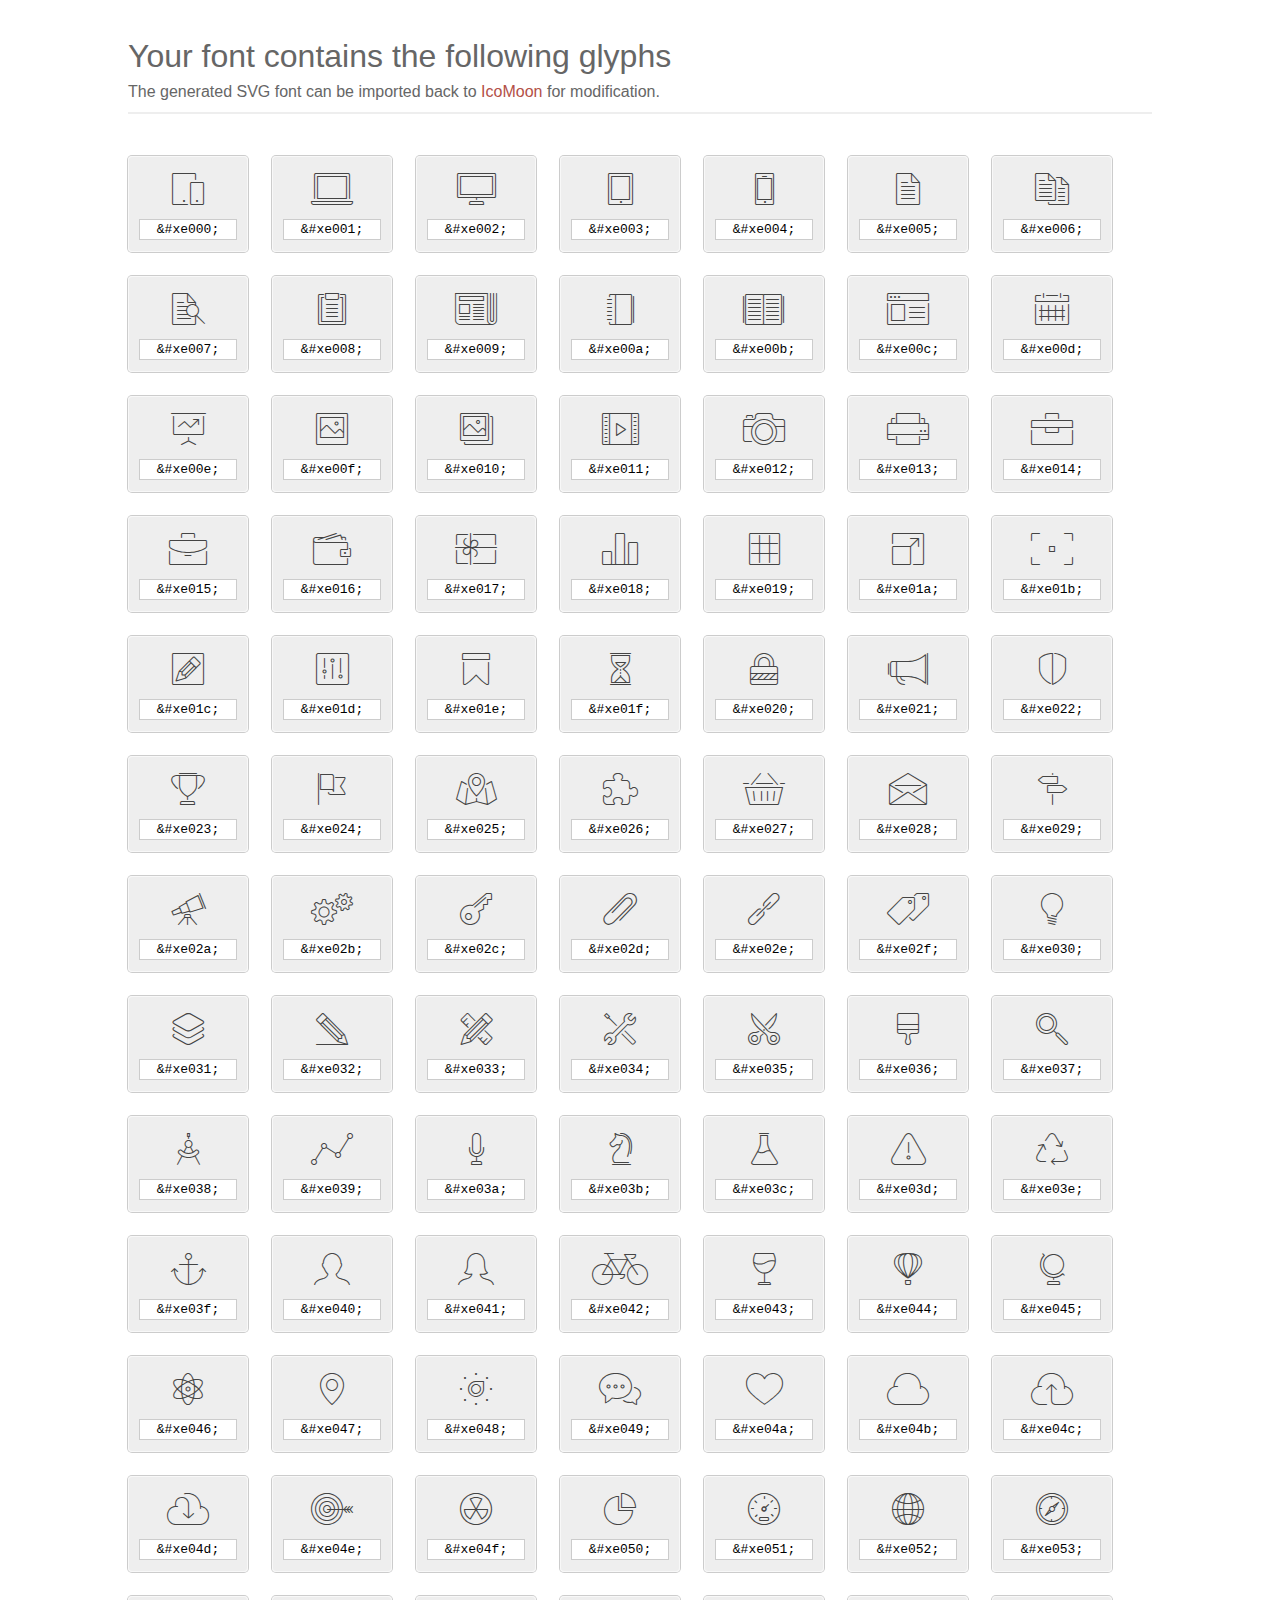
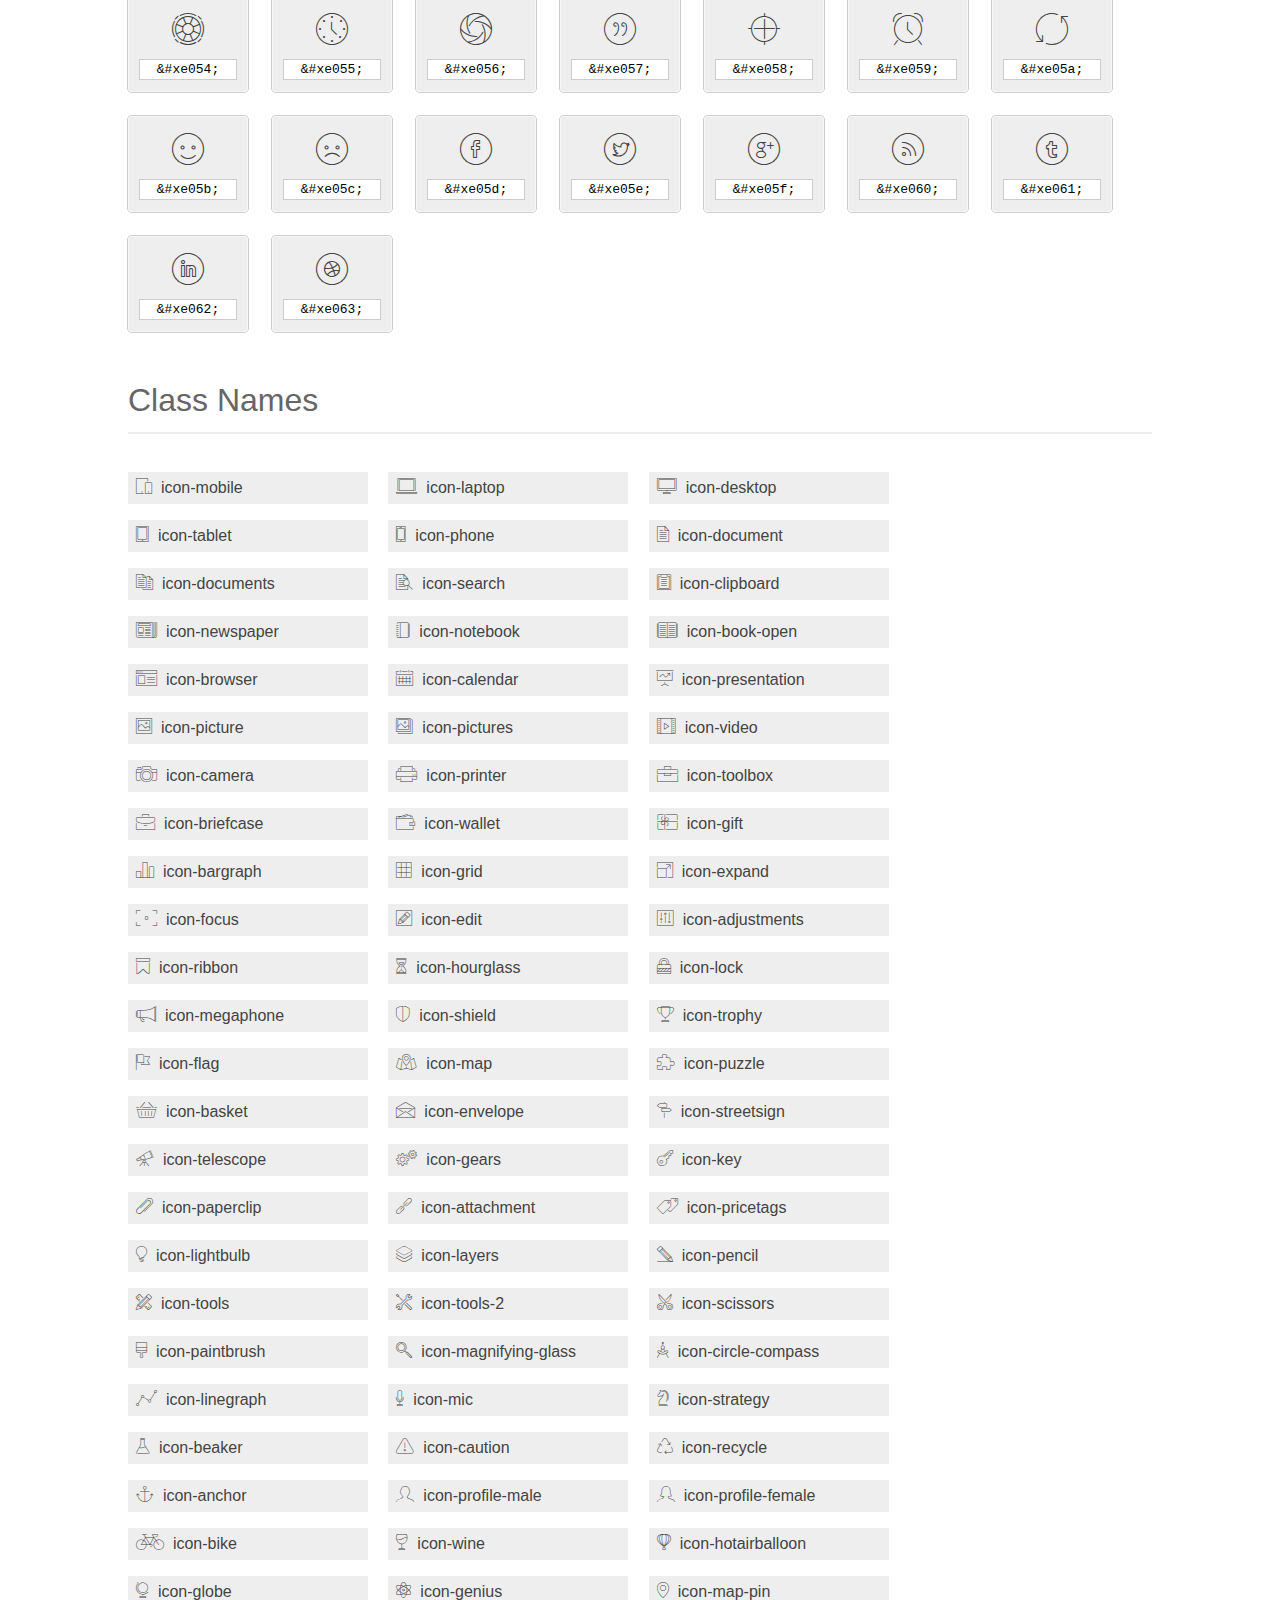
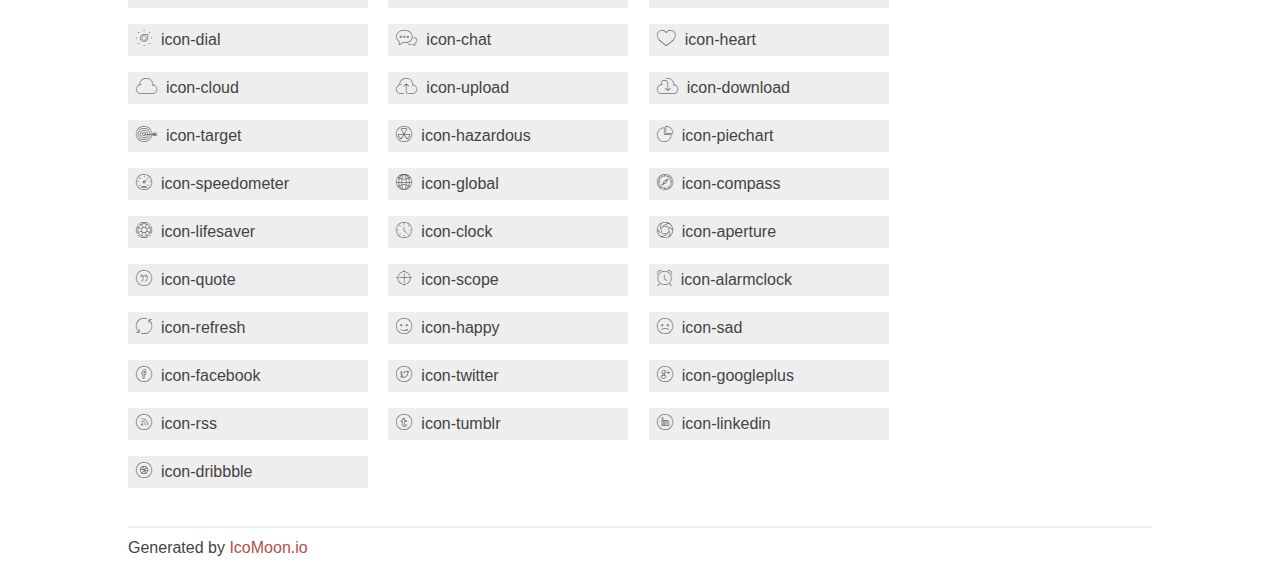
<file: fonts/et-line-font/index.html>
<!doctype html>
<html>
<head>
<title>Your Font/Glyphs</title>
<link rel="stylesheet" href="style.css" >
<!--[if lte IE 7]><script src="lte-ie7.js"></script><![endif]-->
<style>
	section, header, footer {display: block;}
	body {
		font-family: sans-serif;
		color: #444;
		line-height: 1.5;
		font-size: 1em;
	}
	* {
		-moz-box-sizing: border-box;
		-webkit-box-sizing: border-box;
		box-sizing: border-box;
		margin: 0;
		padding: 0;
	}
	.glyph {
		font-size: 16px;
		float: left;
		text-align: center;
		background: #eee;
		padding: .75em;
		margin: .75em 1.5em .75em 0;
		width: 7.5em;
		border-radius: .25em;
		box-shadow: inset 0 0 0 1px #f8f8f8, 0 0 0 1px #CCC;
	}
	.glyph input {
		font-family: consolas, monospace;
		font-size: 13px;
		width: 100%;
		text-align: center;
		border: 0;
		box-shadow: 0 0 0 1px #ccc;
		padding: .125em;
	}
	.w-main {
		width: 80%;
	}
	.centered {
		margin-left: auto;
		margin-right: auto;
	}
	.fs1 {
		font-size: 2em;
	}
	header {
		margin: 2em 0;
		padding-bottom: .5em;
		color: #666;
		box-shadow: 0 2px #eee;
	}
	header h1 {
		font-size: 2em;
		font-weight: normal;
	}
	.clearfix:before, .clearfix:after { content: ""; display: table; }
	.clearfix:after, .clear { clear: both; }
	footer {
		margin-top: 2em;
		padding: .5em 0;
		box-shadow: 0 -2px #eee;
	}
	a, a:visited {
		color: #B35047;
		text-decoration: none;
	}
	a:hover, a:focus {color: #000;}
	.box1 {
		font-size: 16px;
		display: inline-block;
		width: 15em;
		padding: .25em .5em;
		background: #eee;
		margin: .5em 1em .5em 0;
	}
</style>
</head>
<body>
	<div class="w-main centered">
	<section class="mtm clearfix" id="glyphs">
	<header>
		<h1>Your font contains the following glyphs</h1>
		<p>The generated SVG font can be imported back to <a href="http://icomoon.io/app">IcoMoon</a> for modification.</p>
	</header>
	<div class="glyph">
		<div class="fs1" aria-hidden="true" data-icon="&#xe000;"></div>
		<input type="text" readonly="readonly" value="&amp;#xe000;" >
	</div>
	<div class="glyph">
		<div class="fs1" aria-hidden="true" data-icon="&#xe001;"></div>
		<input type="text" readonly="readonly" value="&amp;#xe001;" >
	</div>
	<div class="glyph">
		<div class="fs1" aria-hidden="true" data-icon="&#xe002;"></div>
		<input type="text" readonly="readonly" value="&amp;#xe002;" >
	</div>
	<div class="glyph">
		<div class="fs1" aria-hidden="true" data-icon="&#xe003;"></div>
		<input type="text" readonly="readonly" value="&amp;#xe003;" >
	</div>
	<div class="glyph">
		<div class="fs1" aria-hidden="true" data-icon="&#xe004;"></div>
		<input type="text" readonly="readonly" value="&amp;#xe004;" >
	</div>
	<div class="glyph">
		<div class="fs1" aria-hidden="true" data-icon="&#xe005;"></div>
		<input type="text" readonly="readonly" value="&amp;#xe005;" >
	</div>
	<div class="glyph">
		<div class="fs1" aria-hidden="true" data-icon="&#xe006;"></div>
		<input type="text" readonly="readonly" value="&amp;#xe006;" >
	</div>
	<div class="glyph">
		<div class="fs1" aria-hidden="true" data-icon="&#xe007;"></div>
		<input type="text" readonly="readonly" value="&amp;#xe007;" >
	</div>
	<div class="glyph">
		<div class="fs1" aria-hidden="true" data-icon="&#xe008;"></div>
		<input type="text" readonly="readonly" value="&amp;#xe008;" >
	</div>
	<div class="glyph">
		<div class="fs1" aria-hidden="true" data-icon="&#xe009;"></div>
		<input type="text" readonly="readonly" value="&amp;#xe009;" >
	</div>
	<div class="glyph">
		<div class="fs1" aria-hidden="true" data-icon="&#xe00a;"></div>
		<input type="text" readonly="readonly" value="&amp;#xe00a;" >
	</div>
	<div class="glyph">
		<div class="fs1" aria-hidden="true" data-icon="&#xe00b;"></div>
		<input type="text" readonly="readonly" value="&amp;#xe00b;" >
	</div>
	<div class="glyph">
		<div class="fs1" aria-hidden="true" data-icon="&#xe00c;"></div>
		<input type="text" readonly="readonly" value="&amp;#xe00c;" >
	</div>
	<div class="glyph">
		<div class="fs1" aria-hidden="true" data-icon="&#xe00d;"></div>
		<input type="text" readonly="readonly" value="&amp;#xe00d;" >
	</div>
	<div class="glyph">
		<div class="fs1" aria-hidden="true" data-icon="&#xe00e;"></div>
		<input type="text" readonly="readonly" value="&amp;#xe00e;" >
	</div>
	<div class="glyph">
		<div class="fs1" aria-hidden="true" data-icon="&#xe00f;"></div>
		<input type="text" readonly="readonly" value="&amp;#xe00f;" >
	</div>
	<div class="glyph">
		<div class="fs1" aria-hidden="true" data-icon="&#xe010;"></div>
		<input type="text" readonly="readonly" value="&amp;#xe010;" >
	</div>
	<div class="glyph">
		<div class="fs1" aria-hidden="true" data-icon="&#xe011;"></div>
		<input type="text" readonly="readonly" value="&amp;#xe011;" >
	</div>
	<div class="glyph">
		<div class="fs1" aria-hidden="true" data-icon="&#xe012;"></div>
		<input type="text" readonly="readonly" value="&amp;#xe012;" >
	</div>
	<div class="glyph">
		<div class="fs1" aria-hidden="true" data-icon="&#xe013;"></div>
		<input type="text" readonly="readonly" value="&amp;#xe013;" >
	</div>
	<div class="glyph">
		<div class="fs1" aria-hidden="true" data-icon="&#xe014;"></div>
		<input type="text" readonly="readonly" value="&amp;#xe014;" >
	</div>
	<div class="glyph">
		<div class="fs1" aria-hidden="true" data-icon="&#xe015;"></div>
		<input type="text" readonly="readonly" value="&amp;#xe015;" >
	</div>
	<div class="glyph">
		<div class="fs1" aria-hidden="true" data-icon="&#xe016;"></div>
		<input type="text" readonly="readonly" value="&amp;#xe016;" >
	</div>
	<div class="glyph">
		<div class="fs1" aria-hidden="true" data-icon="&#xe017;"></div>
		<input type="text" readonly="readonly" value="&amp;#xe017;" >
	</div>
	<div class="glyph">
		<div class="fs1" aria-hidden="true" data-icon="&#xe018;"></div>
		<input type="text" readonly="readonly" value="&amp;#xe018;" >
	</div>
	<div class="glyph">
		<div class="fs1" aria-hidden="true" data-icon="&#xe019;"></div>
		<input type="text" readonly="readonly" value="&amp;#xe019;" >
	</div>
	<div class="glyph">
		<div class="fs1" aria-hidden="true" data-icon="&#xe01a;"></div>
		<input type="text" readonly="readonly" value="&amp;#xe01a;" >
	</div>
	<div class="glyph">
		<div class="fs1" aria-hidden="true" data-icon="&#xe01b;"></div>
		<input type="text" readonly="readonly" value="&amp;#xe01b;" >
	</div>
	<div class="glyph">
		<div class="fs1" aria-hidden="true" data-icon="&#xe01c;"></div>
		<input type="text" readonly="readonly" value="&amp;#xe01c;" >
	</div>
	<div class="glyph">
		<div class="fs1" aria-hidden="true" data-icon="&#xe01d;"></div>
		<input type="text" readonly="readonly" value="&amp;#xe01d;" >
	</div>
	<div class="glyph">
		<div class="fs1" aria-hidden="true" data-icon="&#xe01e;"></div>
		<input type="text" readonly="readonly" value="&amp;#xe01e;" >
	</div>
	<div class="glyph">
		<div class="fs1" aria-hidden="true" data-icon="&#xe01f;"></div>
		<input type="text" readonly="readonly" value="&amp;#xe01f;" >
	</div>
	<div class="glyph">
		<div class="fs1" aria-hidden="true" data-icon="&#xe020;"></div>
		<input type="text" readonly="readonly" value="&amp;#xe020;" >
	</div>
	<div class="glyph">
		<div class="fs1" aria-hidden="true" data-icon="&#xe021;"></div>
		<input type="text" readonly="readonly" value="&amp;#xe021;" >
	</div>
	<div class="glyph">
		<div class="fs1" aria-hidden="true" data-icon="&#xe022;"></div>
		<input type="text" readonly="readonly" value="&amp;#xe022;" >
	</div>
	<div class="glyph">
		<div class="fs1" aria-hidden="true" data-icon="&#xe023;"></div>
		<input type="text" readonly="readonly" value="&amp;#xe023;" >
	</div>
	<div class="glyph">
		<div class="fs1" aria-hidden="true" data-icon="&#xe024;"></div>
		<input type="text" readonly="readonly" value="&amp;#xe024;" >
	</div>
	<div class="glyph">
		<div class="fs1" aria-hidden="true" data-icon="&#xe025;"></div>
		<input type="text" readonly="readonly" value="&amp;#xe025;" >
	</div>
	<div class="glyph">
		<div class="fs1" aria-hidden="true" data-icon="&#xe026;"></div>
		<input type="text" readonly="readonly" value="&amp;#xe026;" >
	</div>
	<div class="glyph">
		<div class="fs1" aria-hidden="true" data-icon="&#xe027;"></div>
		<input type="text" readonly="readonly" value="&amp;#xe027;" >
	</div>
	<div class="glyph">
		<div class="fs1" aria-hidden="true" data-icon="&#xe028;"></div>
		<input type="text" readonly="readonly" value="&amp;#xe028;" >
	</div>
	<div class="glyph">
		<div class="fs1" aria-hidden="true" data-icon="&#xe029;"></div>
		<input type="text" readonly="readonly" value="&amp;#xe029;" >
	</div>
	<div class="glyph">
		<div class="fs1" aria-hidden="true" data-icon="&#xe02a;"></div>
		<input type="text" readonly="readonly" value="&amp;#xe02a;" >
	</div>
	<div class="glyph">
		<div class="fs1" aria-hidden="true" data-icon="&#xe02b;"></div>
		<input type="text" readonly="readonly" value="&amp;#xe02b;" >
	</div>
	<div class="glyph">
		<div class="fs1" aria-hidden="true" data-icon="&#xe02c;"></div>
		<input type="text" readonly="readonly" value="&amp;#xe02c;" >
	</div>
	<div class="glyph">
		<div class="fs1" aria-hidden="true" data-icon="&#xe02d;"></div>
		<input type="text" readonly="readonly" value="&amp;#xe02d;" >
	</div>
	<div class="glyph">
		<div class="fs1" aria-hidden="true" data-icon="&#xe02e;"></div>
		<input type="text" readonly="readonly" value="&amp;#xe02e;" >
	</div>
	<div class="glyph">
		<div class="fs1" aria-hidden="true" data-icon="&#xe02f;"></div>
		<input type="text" readonly="readonly" value="&amp;#xe02f;" >
	</div>
	<div class="glyph">
		<div class="fs1" aria-hidden="true" data-icon="&#xe030;"></div>
		<input type="text" readonly="readonly" value="&amp;#xe030;" >
	</div>
	<div class="glyph">
		<div class="fs1" aria-hidden="true" data-icon="&#xe031;"></div>
		<input type="text" readonly="readonly" value="&amp;#xe031;" >
	</div>
	<div class="glyph">
		<div class="fs1" aria-hidden="true" data-icon="&#xe032;"></div>
		<input type="text" readonly="readonly" value="&amp;#xe032;" >
	</div>
	<div class="glyph">
		<div class="fs1" aria-hidden="true" data-icon="&#xe033;"></div>
		<input type="text" readonly="readonly" value="&amp;#xe033;" >
	</div>
	<div class="glyph">
		<div class="fs1" aria-hidden="true" data-icon="&#xe034;"></div>
		<input type="text" readonly="readonly" value="&amp;#xe034;" >
	</div>
	<div class="glyph">
		<div class="fs1" aria-hidden="true" data-icon="&#xe035;"></div>
		<input type="text" readonly="readonly" value="&amp;#xe035;" >
	</div>
	<div class="glyph">
		<div class="fs1" aria-hidden="true" data-icon="&#xe036;"></div>
		<input type="text" readonly="readonly" value="&amp;#xe036;" >
	</div>
	<div class="glyph">
		<div class="fs1" aria-hidden="true" data-icon="&#xe037;"></div>
		<input type="text" readonly="readonly" value="&amp;#xe037;" >
	</div>
	<div class="glyph">
		<div class="fs1" aria-hidden="true" data-icon="&#xe038;"></div>
		<input type="text" readonly="readonly" value="&amp;#xe038;" >
	</div>
	<div class="glyph">
		<div class="fs1" aria-hidden="true" data-icon="&#xe039;"></div>
		<input type="text" readonly="readonly" value="&amp;#xe039;" >
	</div>
	<div class="glyph">
		<div class="fs1" aria-hidden="true" data-icon="&#xe03a;"></div>
		<input type="text" readonly="readonly" value="&amp;#xe03a;" >
	</div>
	<div class="glyph">
		<div class="fs1" aria-hidden="true" data-icon="&#xe03b;"></div>
		<input type="text" readonly="readonly" value="&amp;#xe03b;" >
	</div>
	<div class="glyph">
		<div class="fs1" aria-hidden="true" data-icon="&#xe03c;"></div>
		<input type="text" readonly="readonly" value="&amp;#xe03c;" >
	</div>
	<div class="glyph">
		<div class="fs1" aria-hidden="true" data-icon="&#xe03d;"></div>
		<input type="text" readonly="readonly" value="&amp;#xe03d;" >
	</div>
	<div class="glyph">
		<div class="fs1" aria-hidden="true" data-icon="&#xe03e;"></div>
		<input type="text" readonly="readonly" value="&amp;#xe03e;" >
	</div>
	<div class="glyph">
		<div class="fs1" aria-hidden="true" data-icon="&#xe03f;"></div>
		<input type="text" readonly="readonly" value="&amp;#xe03f;" >
	</div>
	<div class="glyph">
		<div class="fs1" aria-hidden="true" data-icon="&#xe040;"></div>
		<input type="text" readonly="readonly" value="&amp;#xe040;" >
	</div>
	<div class="glyph">
		<div class="fs1" aria-hidden="true" data-icon="&#xe041;"></div>
		<input type="text" readonly="readonly" value="&amp;#xe041;" >
	</div>
	<div class="glyph">
		<div class="fs1" aria-hidden="true" data-icon="&#xe042;"></div>
		<input type="text" readonly="readonly" value="&amp;#xe042;" >
	</div>
	<div class="glyph">
		<div class="fs1" aria-hidden="true" data-icon="&#xe043;"></div>
		<input type="text" readonly="readonly" value="&amp;#xe043;" >
	</div>
	<div class="glyph">
		<div class="fs1" aria-hidden="true" data-icon="&#xe044;"></div>
		<input type="text" readonly="readonly" value="&amp;#xe044;" >
	</div>
	<div class="glyph">
		<div class="fs1" aria-hidden="true" data-icon="&#xe045;"></div>
		<input type="text" readonly="readonly" value="&amp;#xe045;" >
	</div>
	<div class="glyph">
		<div class="fs1" aria-hidden="true" data-icon="&#xe046;"></div>
		<input type="text" readonly="readonly" value="&amp;#xe046;" >
	</div>
	<div class="glyph">
		<div class="fs1" aria-hidden="true" data-icon="&#xe047;"></div>
		<input type="text" readonly="readonly" value="&amp;#xe047;" >
	</div>
	<div class="glyph">
		<div class="fs1" aria-hidden="true" data-icon="&#xe048;"></div>
		<input type="text" readonly="readonly" value="&amp;#xe048;" >
	</div>
	<div class="glyph">
		<div class="fs1" aria-hidden="true" data-icon="&#xe049;"></div>
		<input type="text" readonly="readonly" value="&amp;#xe049;" >
	</div>
	<div class="glyph">
		<div class="fs1" aria-hidden="true" data-icon="&#xe04a;"></div>
		<input type="text" readonly="readonly" value="&amp;#xe04a;" >
	</div>
	<div class="glyph">
		<div class="fs1" aria-hidden="true" data-icon="&#xe04b;"></div>
		<input type="text" readonly="readonly" value="&amp;#xe04b;" >
	</div>
	<div class="glyph">
		<div class="fs1" aria-hidden="true" data-icon="&#xe04c;"></div>
		<input type="text" readonly="readonly" value="&amp;#xe04c;" >
	</div>
	<div class="glyph">
		<div class="fs1" aria-hidden="true" data-icon="&#xe04d;"></div>
		<input type="text" readonly="readonly" value="&amp;#xe04d;" >
	</div>
	<div class="glyph">
		<div class="fs1" aria-hidden="true" data-icon="&#xe04e;"></div>
		<input type="text" readonly="readonly" value="&amp;#xe04e;" >
	</div>
	<div class="glyph">
		<div class="fs1" aria-hidden="true" data-icon="&#xe04f;"></div>
		<input type="text" readonly="readonly" value="&amp;#xe04f;" >
	</div>
	<div class="glyph">
		<div class="fs1" aria-hidden="true" data-icon="&#xe050;"></div>
		<input type="text" readonly="readonly" value="&amp;#xe050;" >
	</div>
	<div class="glyph">
		<div class="fs1" aria-hidden="true" data-icon="&#xe051;"></div>
		<input type="text" readonly="readonly" value="&amp;#xe051;" >
	</div>
	<div class="glyph">
		<div class="fs1" aria-hidden="true" data-icon="&#xe052;"></div>
		<input type="text" readonly="readonly" value="&amp;#xe052;" >
	</div>
	<div class="glyph">
		<div class="fs1" aria-hidden="true" data-icon="&#xe053;"></div>
		<input type="text" readonly="readonly" value="&amp;#xe053;" >
	</div>
	<div class="glyph">
		<div class="fs1" aria-hidden="true" data-icon="&#xe054;"></div>
		<input type="text" readonly="readonly" value="&amp;#xe054;" >
	</div>
	<div class="glyph">
		<div class="fs1" aria-hidden="true" data-icon="&#xe055;"></div>
		<input type="text" readonly="readonly" value="&amp;#xe055;" >
	</div>
	<div class="glyph">
		<div class="fs1" aria-hidden="true" data-icon="&#xe056;"></div>
		<input type="text" readonly="readonly" value="&amp;#xe056;" >
	</div>
	<div class="glyph">
		<div class="fs1" aria-hidden="true" data-icon="&#xe057;"></div>
		<input type="text" readonly="readonly" value="&amp;#xe057;" >
	</div>
	<div class="glyph">
		<div class="fs1" aria-hidden="true" data-icon="&#xe058;"></div>
		<input type="text" readonly="readonly" value="&amp;#xe058;" >
	</div>
	<div class="glyph">
		<div class="fs1" aria-hidden="true" data-icon="&#xe059;"></div>
		<input type="text" readonly="readonly" value="&amp;#xe059;" >
	</div>
	<div class="glyph">
		<div class="fs1" aria-hidden="true" data-icon="&#xe05a;"></div>
		<input type="text" readonly="readonly" value="&amp;#xe05a;" >
	</div>
	<div class="glyph">
		<div class="fs1" aria-hidden="true" data-icon="&#xe05b;"></div>
		<input type="text" readonly="readonly" value="&amp;#xe05b;" >
	</div>
	<div class="glyph">
		<div class="fs1" aria-hidden="true" data-icon="&#xe05c;"></div>
		<input type="text" readonly="readonly" value="&amp;#xe05c;" >
	</div>
	<div class="glyph">
		<div class="fs1" aria-hidden="true" data-icon="&#xe05d;"></div>
		<input type="text" readonly="readonly" value="&amp;#xe05d;" >
	</div>
	<div class="glyph">
		<div class="fs1" aria-hidden="true" data-icon="&#xe05e;"></div>
		<input type="text" readonly="readonly" value="&amp;#xe05e;" >
	</div>
	<div class="glyph">
		<div class="fs1" aria-hidden="true" data-icon="&#xe05f;"></div>
		<input type="text" readonly="readonly" value="&amp;#xe05f;" >
	</div>
	<div class="glyph">
		<div class="fs1" aria-hidden="true" data-icon="&#xe060;"></div>
		<input type="text" readonly="readonly" value="&amp;#xe060;" >
	</div>
	<div class="glyph">
		<div class="fs1" aria-hidden="true" data-icon="&#xe061;"></div>
		<input type="text" readonly="readonly" value="&amp;#xe061;" >
	</div>
	<div class="glyph">
		<div class="fs1" aria-hidden="true" data-icon="&#xe062;"></div>
		<input type="text" readonly="readonly" value="&amp;#xe062;" >
	</div>
	<div class="glyph">
		<div class="fs1" aria-hidden="true" data-icon="&#xe063;"></div>
		<input type="text" readonly="readonly" value="&amp;#xe063;" >
	</div>
	</section>
	<div class="clear"></div>
	<section class="mtm clearfix" id="glyphs">
	<header>
		<h1>Class Names</h1>
	</header>
	<span class="box1">
		<span aria-hidden="true" class="icon-mobile"></span>
		&nbsp;icon-mobile
	</span>
	<span class="box1">
		<span aria-hidden="true" class="icon-laptop"></span>
		&nbsp;icon-laptop
	</span>
	<span class="box1">
		<span aria-hidden="true" class="icon-desktop"></span>
		&nbsp;icon-desktop
	</span>
	<span class="box1">
		<span aria-hidden="true" class="icon-tablet"></span>
		&nbsp;icon-tablet
	</span>
	<span class="box1">
		<span aria-hidden="true" class="icon-phone"></span>
		&nbsp;icon-phone
	</span>
	<span class="box1">
		<span aria-hidden="true" class="icon-document"></span>
		&nbsp;icon-document
	</span>
	<span class="box1">
		<span aria-hidden="true" class="icon-documents"></span>
		&nbsp;icon-documents
	</span>
	<span class="box1">
		<span aria-hidden="true" class="icon-search"></span>
		&nbsp;icon-search
	</span>
	<span class="box1">
		<span aria-hidden="true" class="icon-clipboard"></span>
		&nbsp;icon-clipboard
	</span>
	<span class="box1">
		<span aria-hidden="true" class="icon-newspaper"></span>
		&nbsp;icon-newspaper
	</span>
	<span class="box1">
		<span aria-hidden="true" class="icon-notebook"></span>
		&nbsp;icon-notebook
	</span>
	<span class="box1">
		<span aria-hidden="true" class="icon-book-open"></span>
		&nbsp;icon-book-open
	</span>
	<span class="box1">
		<span aria-hidden="true" class="icon-browser"></span>
		&nbsp;icon-browser
	</span>
	<span class="box1">
		<span aria-hidden="true" class="icon-calendar"></span>
		&nbsp;icon-calendar
	</span>
	<span class="box1">
		<span aria-hidden="true" class="icon-presentation"></span>
		&nbsp;icon-presentation
	</span>
	<span class="box1">
		<span aria-hidden="true" class="icon-picture"></span>
		&nbsp;icon-picture
	</span>
	<span class="box1">
		<span aria-hidden="true" class="icon-pictures"></span>
		&nbsp;icon-pictures
	</span>
	<span class="box1">
		<span aria-hidden="true" class="icon-video"></span>
		&nbsp;icon-video
	</span>
	<span class="box1">
		<span aria-hidden="true" class="icon-camera"></span>
		&nbsp;icon-camera
	</span>
	<span class="box1">
		<span aria-hidden="true" class="icon-printer"></span>
		&nbsp;icon-printer
	</span>
	<span class="box1">
		<span aria-hidden="true" class="icon-toolbox"></span>
		&nbsp;icon-toolbox
	</span>
	<span class="box1">
		<span aria-hidden="true" class="icon-briefcase"></span>
		&nbsp;icon-briefcase
	</span>
	<span class="box1">
		<span aria-hidden="true" class="icon-wallet"></span>
		&nbsp;icon-wallet
	</span>
	<span class="box1">
		<span aria-hidden="true" class="icon-gift"></span>
		&nbsp;icon-gift
	</span>
	<span class="box1">
		<span aria-hidden="true" class="icon-bargraph"></span>
		&nbsp;icon-bargraph
	</span>
	<span class="box1">
		<span aria-hidden="true" class="icon-grid"></span>
		&nbsp;icon-grid
	</span>
	<span class="box1">
		<span aria-hidden="true" class="icon-expand"></span>
		&nbsp;icon-expand
	</span>
	<span class="box1">
		<span aria-hidden="true" class="icon-focus"></span>
		&nbsp;icon-focus
	</span>
	<span class="box1">
		<span aria-hidden="true" class="icon-edit"></span>
		&nbsp;icon-edit
	</span>
	<span class="box1">
		<span aria-hidden="true" class="icon-adjustments"></span>
		&nbsp;icon-adjustments
	</span>
	<span class="box1">
		<span aria-hidden="true" class="icon-ribbon"></span>
		&nbsp;icon-ribbon
	</span>
	<span class="box1">
		<span aria-hidden="true" class="icon-hourglass"></span>
		&nbsp;icon-hourglass
	</span>
	<span class="box1">
		<span aria-hidden="true" class="icon-lock"></span>
		&nbsp;icon-lock
	</span>
	<span class="box1">
		<span aria-hidden="true" class="icon-megaphone"></span>
		&nbsp;icon-megaphone
	</span>
	<span class="box1">
		<span aria-hidden="true" class="icon-shield"></span>
		&nbsp;icon-shield
	</span>
	<span class="box1">
		<span aria-hidden="true" class="icon-trophy"></span>
		&nbsp;icon-trophy
	</span>
	<span class="box1">
		<span aria-hidden="true" class="icon-flag"></span>
		&nbsp;icon-flag
	</span>
	<span class="box1">
		<span aria-hidden="true" class="icon-map"></span>
		&nbsp;icon-map
	</span>
	<span class="box1">
		<span aria-hidden="true" class="icon-puzzle"></span>
		&nbsp;icon-puzzle
	</span>
	<span class="box1">
		<span aria-hidden="true" class="icon-basket"></span>
		&nbsp;icon-basket
	</span>
	<span class="box1">
		<span aria-hidden="true" class="icon-envelope"></span>
		&nbsp;icon-envelope
	</span>
	<span class="box1">
		<span aria-hidden="true" class="icon-streetsign"></span>
		&nbsp;icon-streetsign
	</span>
	<span class="box1">
		<span aria-hidden="true" class="icon-telescope"></span>
		&nbsp;icon-telescope
	</span>
	<span class="box1">
		<span aria-hidden="true" class="icon-gears"></span>
		&nbsp;icon-gears
	</span>
	<span class="box1">
		<span aria-hidden="true" class="icon-key"></span>
		&nbsp;icon-key
	</span>
	<span class="box1">
		<span aria-hidden="true" class="icon-paperclip"></span>
		&nbsp;icon-paperclip
	</span>
	<span class="box1">
		<span aria-hidden="true" class="icon-attachment"></span>
		&nbsp;icon-attachment
	</span>
	<span class="box1">
		<span aria-hidden="true" class="icon-pricetags"></span>
		&nbsp;icon-pricetags
	</span>
	<span class="box1">
		<span aria-hidden="true" class="icon-lightbulb"></span>
		&nbsp;icon-lightbulb
	</span>
	<span class="box1">
		<span aria-hidden="true" class="icon-layers"></span>
		&nbsp;icon-layers
	</span>
	<span class="box1">
		<span aria-hidden="true" class="icon-pencil"></span>
		&nbsp;icon-pencil
	</span>
	<span class="box1">
		<span aria-hidden="true" class="icon-tools"></span>
		&nbsp;icon-tools
	</span>
	<span class="box1">
		<span aria-hidden="true" class="icon-tools-2"></span>
		&nbsp;icon-tools-2
	</span>
	<span class="box1">
		<span aria-hidden="true" class="icon-scissors"></span>
		&nbsp;icon-scissors
	</span>
	<span class="box1">
		<span aria-hidden="true" class="icon-paintbrush"></span>
		&nbsp;icon-paintbrush
	</span>
	<span class="box1">
		<span aria-hidden="true" class="icon-magnifying-glass"></span>
		&nbsp;icon-magnifying-glass
	</span>
	<span class="box1">
		<span aria-hidden="true" class="icon-circle-compass"></span>
		&nbsp;icon-circle-compass
	</span>
	<span class="box1">
		<span aria-hidden="true" class="icon-linegraph"></span>
		&nbsp;icon-linegraph
	</span>
	<span class="box1">
		<span aria-hidden="true" class="icon-mic"></span>
		&nbsp;icon-mic
	</span>
	<span class="box1">
		<span aria-hidden="true" class="icon-strategy"></span>
		&nbsp;icon-strategy
	</span>
	<span class="box1">
		<span aria-hidden="true" class="icon-beaker"></span>
		&nbsp;icon-beaker
	</span>
	<span class="box1">
		<span aria-hidden="true" class="icon-caution"></span>
		&nbsp;icon-caution
	</span>
	<span class="box1">
		<span aria-hidden="true" class="icon-recycle"></span>
		&nbsp;icon-recycle
	</span>
	<span class="box1">
		<span aria-hidden="true" class="icon-anchor"></span>
		&nbsp;icon-anchor
	</span>
	<span class="box1">
		<span aria-hidden="true" class="icon-profile-male"></span>
		&nbsp;icon-profile-male
	</span>
	<span class="box1">
		<span aria-hidden="true" class="icon-profile-female"></span>
		&nbsp;icon-profile-female
	</span>
	<span class="box1">
		<span aria-hidden="true" class="icon-bike"></span>
		&nbsp;icon-bike
	</span>
	<span class="box1">
		<span aria-hidden="true" class="icon-wine"></span>
		&nbsp;icon-wine
	</span>
	<span class="box1">
		<span aria-hidden="true" class="icon-hotairballoon"></span>
		&nbsp;icon-hotairballoon
	</span>
	<span class="box1">
		<span aria-hidden="true" class="icon-globe"></span>
		&nbsp;icon-globe
	</span>
	<span class="box1">
		<span aria-hidden="true" class="icon-genius"></span>
		&nbsp;icon-genius
	</span>
	<span class="box1">
		<span aria-hidden="true" class="icon-map-pin"></span>
		&nbsp;icon-map-pin
	</span>
	<span class="box1">
		<span aria-hidden="true" class="icon-dial"></span>
		&nbsp;icon-dial
	</span>
	<span class="box1">
		<span aria-hidden="true" class="icon-chat"></span>
		&nbsp;icon-chat
	</span>
	<span class="box1">
		<span aria-hidden="true" class="icon-heart"></span>
		&nbsp;icon-heart
	</span>
	<span class="box1">
		<span aria-hidden="true" class="icon-cloud"></span>
		&nbsp;icon-cloud
	</span>
	<span class="box1">
		<span aria-hidden="true" class="icon-upload"></span>
		&nbsp;icon-upload
	</span>
	<span class="box1">
		<span aria-hidden="true" class="icon-download"></span>
		&nbsp;icon-download
	</span>
	<span class="box1">
		<span aria-hidden="true" class="icon-target"></span>
		&nbsp;icon-target
	</span>
	<span class="box1">
		<span aria-hidden="true" class="icon-hazardous"></span>
		&nbsp;icon-hazardous
	</span>
	<span class="box1">
		<span aria-hidden="true" class="icon-piechart"></span>
		&nbsp;icon-piechart
	</span>
	<span class="box1">
		<span aria-hidden="true" class="icon-speedometer"></span>
		&nbsp;icon-speedometer
	</span>
	<span class="box1">
		<span aria-hidden="true" class="icon-global"></span>
		&nbsp;icon-global
	</span>
	<span class="box1">
		<span aria-hidden="true" class="icon-compass"></span>
		&nbsp;icon-compass
	</span>
	<span class="box1">
		<span aria-hidden="true" class="icon-lifesaver"></span>
		&nbsp;icon-lifesaver
	</span>
	<span class="box1">
		<span aria-hidden="true" class="icon-clock"></span>
		&nbsp;icon-clock
	</span>
	<span class="box1">
		<span aria-hidden="true" class="icon-aperture"></span>
		&nbsp;icon-aperture
	</span>
	<span class="box1">
		<span aria-hidden="true" class="icon-quote"></span>
		&nbsp;icon-quote
	</span>
	<span class="box1">
		<span aria-hidden="true" class="icon-scope"></span>
		&nbsp;icon-scope
	</span>
	<span class="box1">
		<span aria-hidden="true" class="icon-alarmclock"></span>
		&nbsp;icon-alarmclock
	</span>
	<span class="box1">
		<span aria-hidden="true" class="icon-refresh"></span>
		&nbsp;icon-refresh
	</span>
	<span class="box1">
		<span aria-hidden="true" class="icon-happy"></span>
		&nbsp;icon-happy
	</span>
	<span class="box1">
		<span aria-hidden="true" class="icon-sad"></span>
		&nbsp;icon-sad
	</span>
	<span class="box1">
		<span aria-hidden="true" class="icon-facebook"></span>
		&nbsp;icon-facebook
	</span>
	<span class="box1">
		<span aria-hidden="true" class="icon-twitter"></span>
		&nbsp;icon-twitter
	</span>
	<span class="box1">
		<span aria-hidden="true" class="icon-googleplus"></span>
		&nbsp;icon-googleplus
	</span>
	<span class="box1">
		<span aria-hidden="true" class="icon-rss"></span>
		&nbsp;icon-rss
	</span>
	<span class="box1">
		<span aria-hidden="true" class="icon-tumblr"></span>
		&nbsp;icon-tumblr
	</span>
	<span class="box1">
		<span aria-hidden="true" class="icon-linkedin"></span>
		&nbsp;icon-linkedin
	</span>
	<span class="box1">
		<span aria-hidden="true" class="icon-dribbble"></span>
		&nbsp;icon-dribbble
	</span>
	</section>
	<footer>
		<p>Generated by <a href="http://icomoon.io">IcoMoon.io</a></p>
	</footer>
	</div>
	<script>
	document.getElementById("glyphs").addEventListener("click", function(e) {
		var target = e.target;
		if (target.tagName === "INPUT") {
			target.select();
		}
	});
	</script>
</body>
</html>
</file>
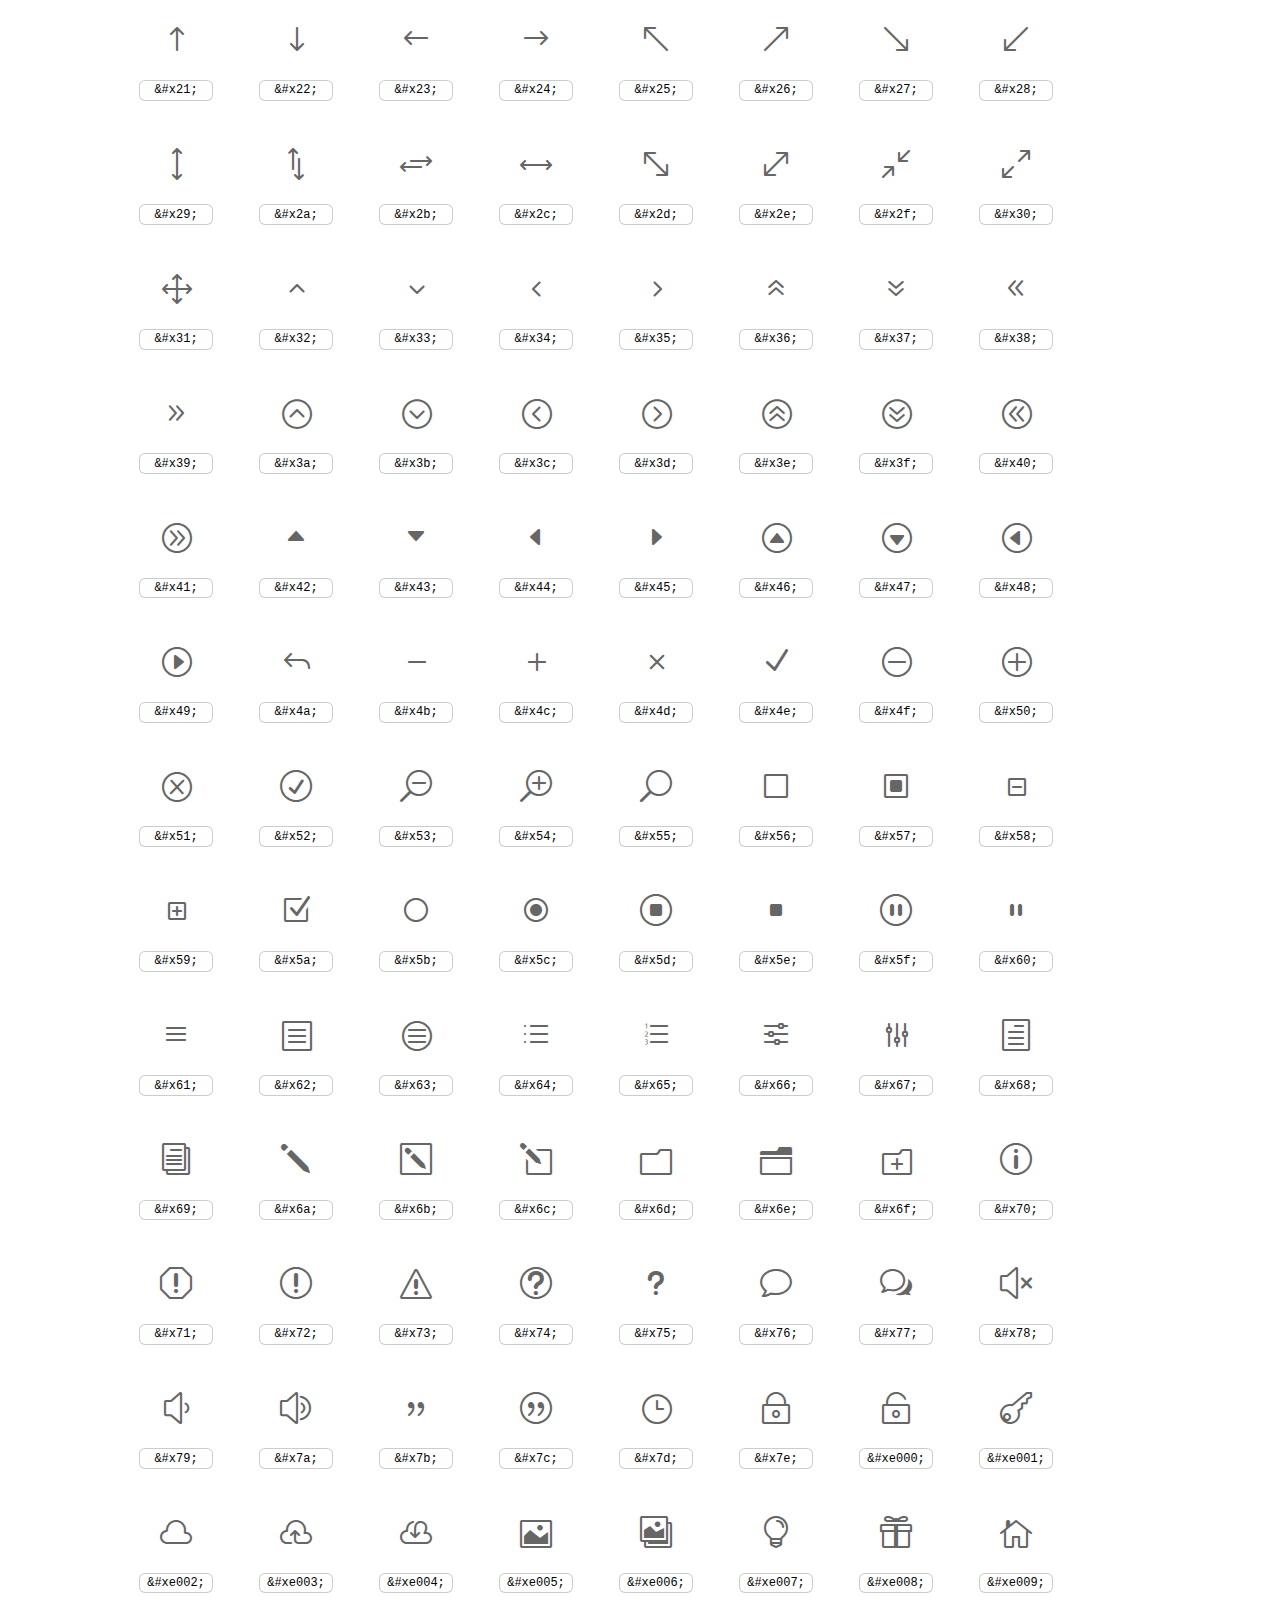
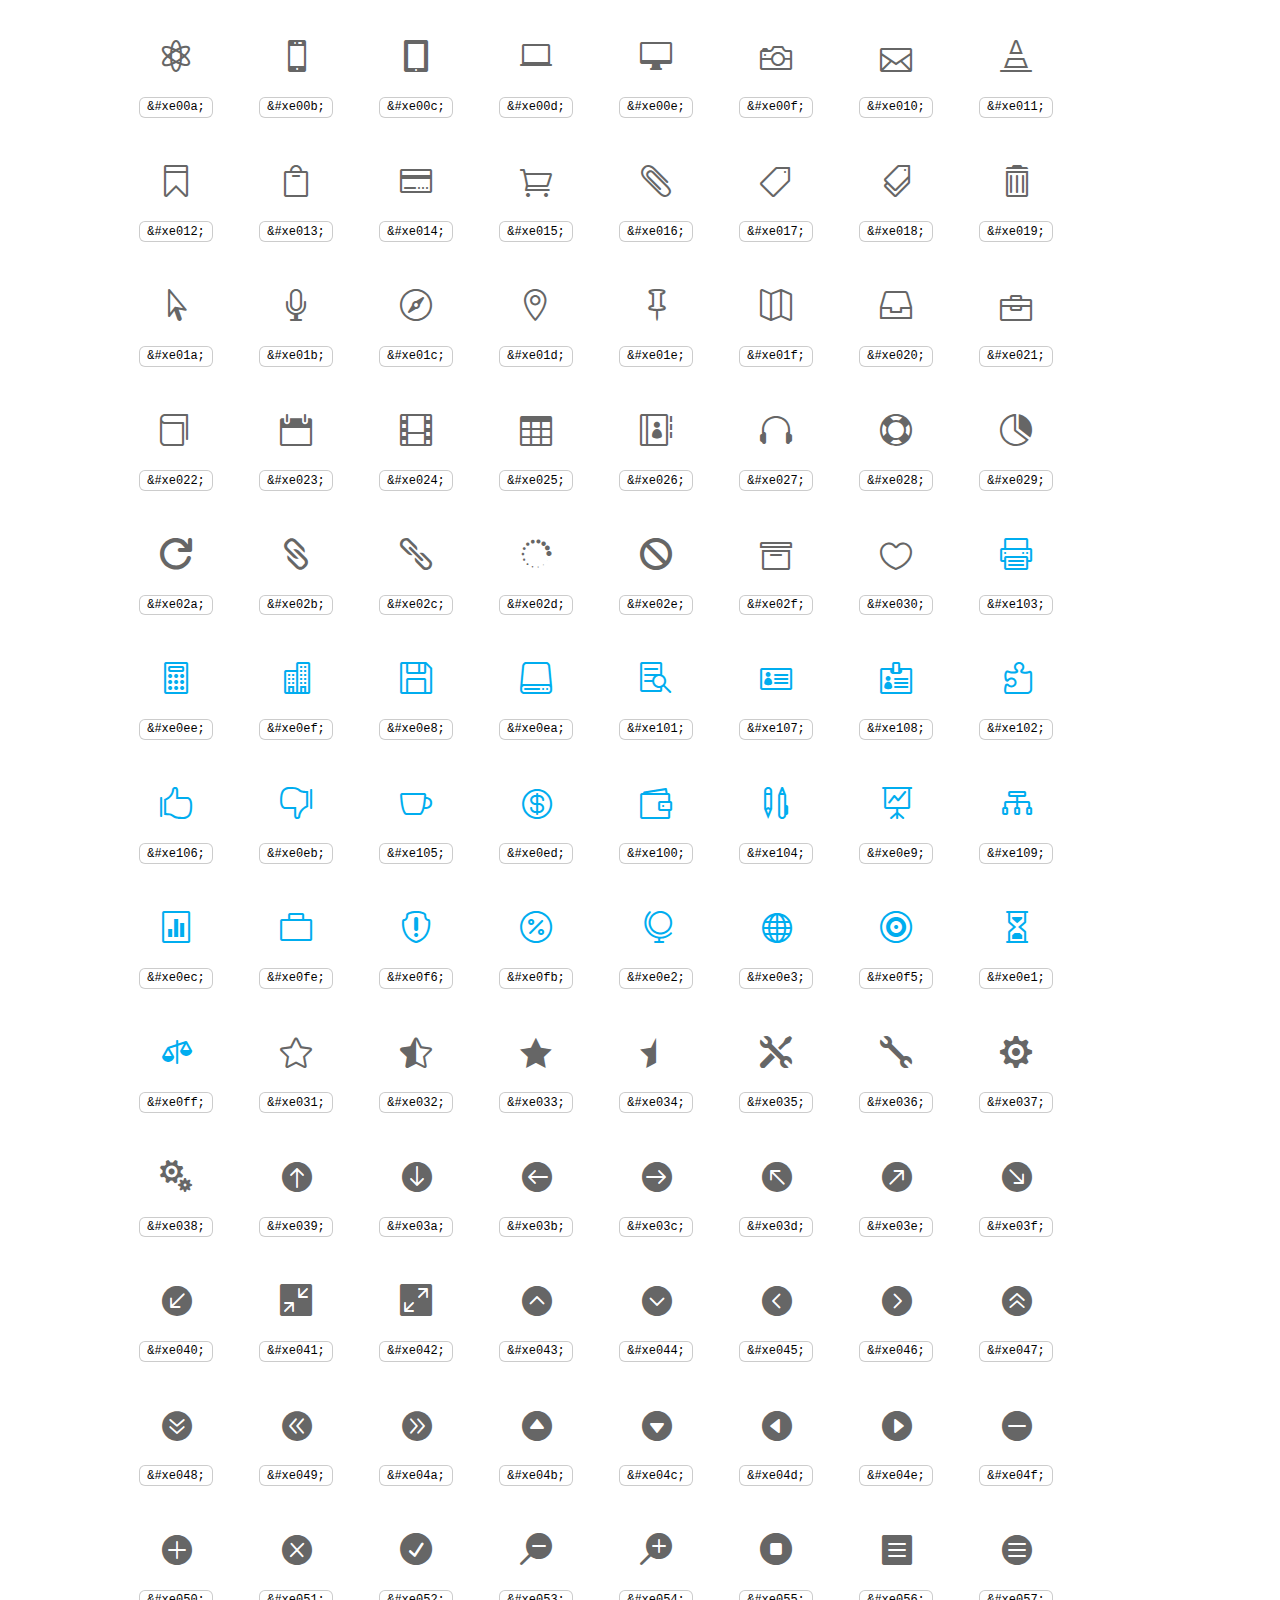
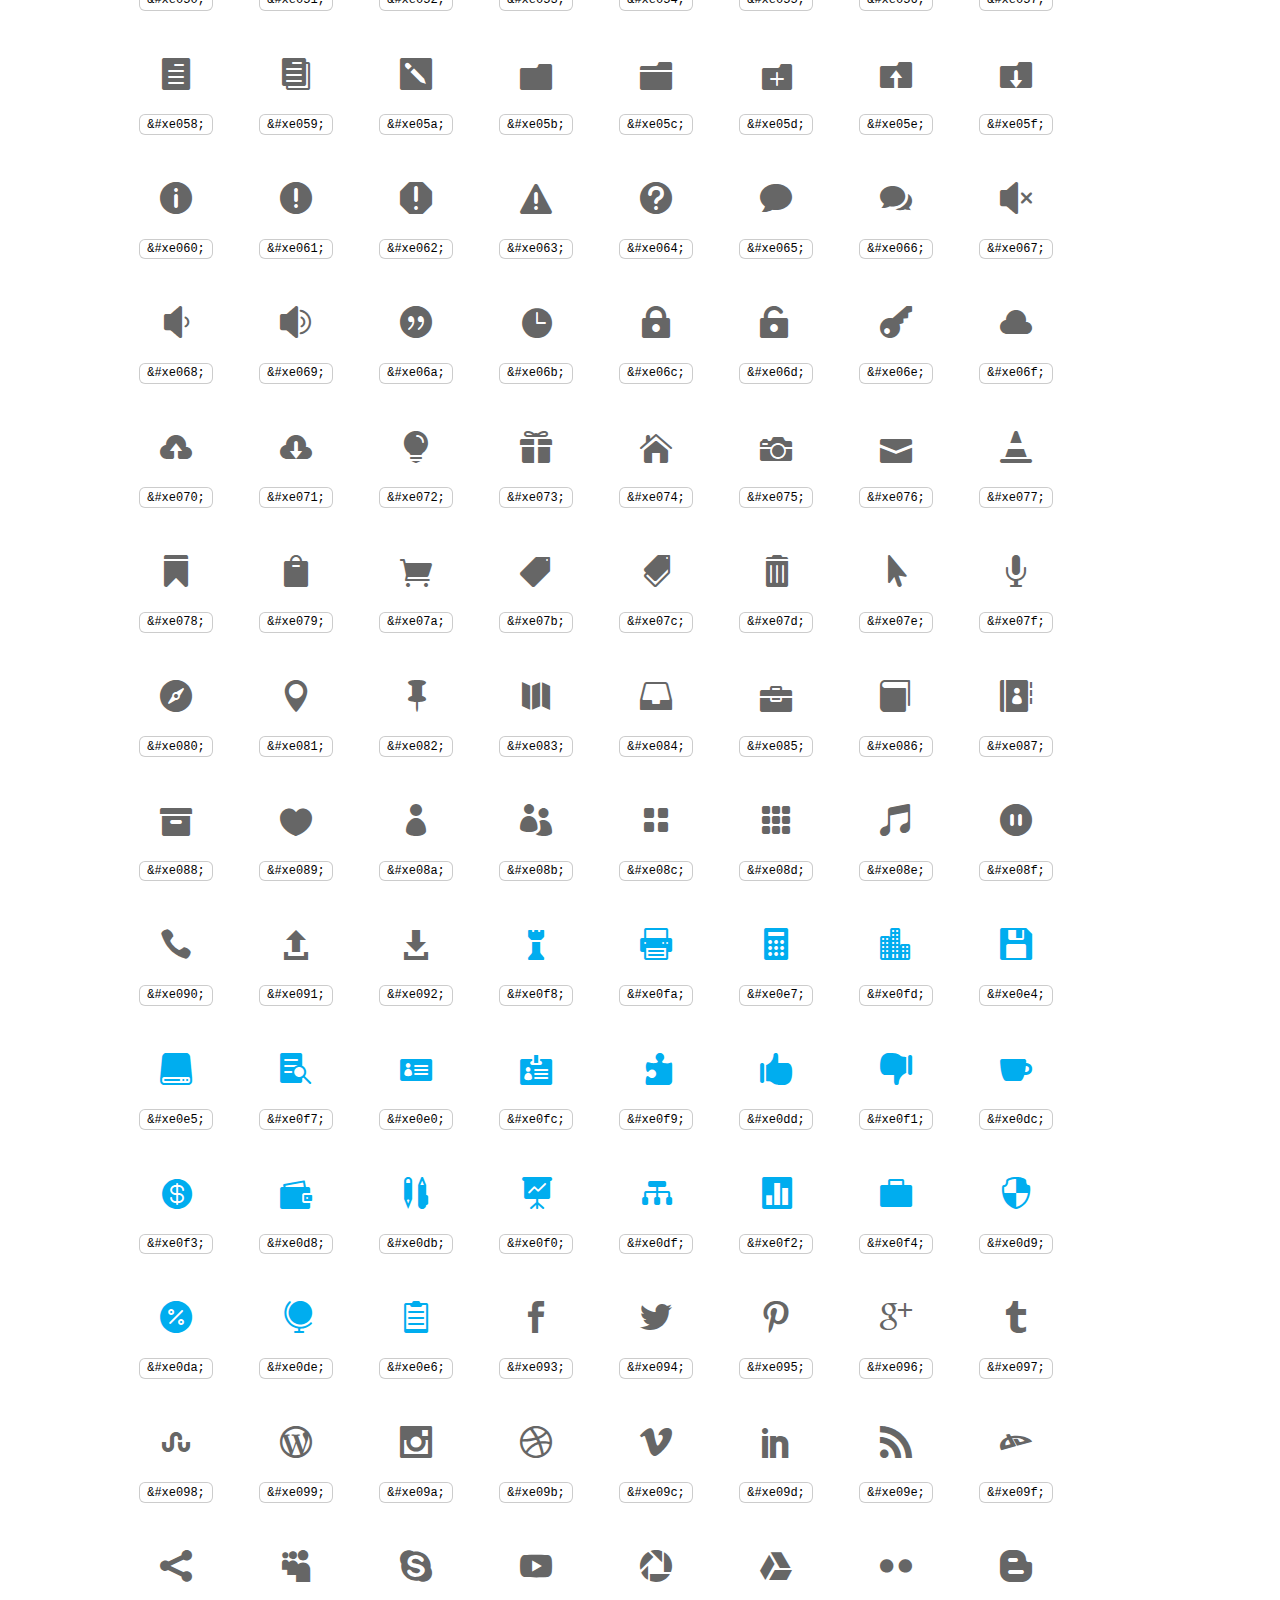
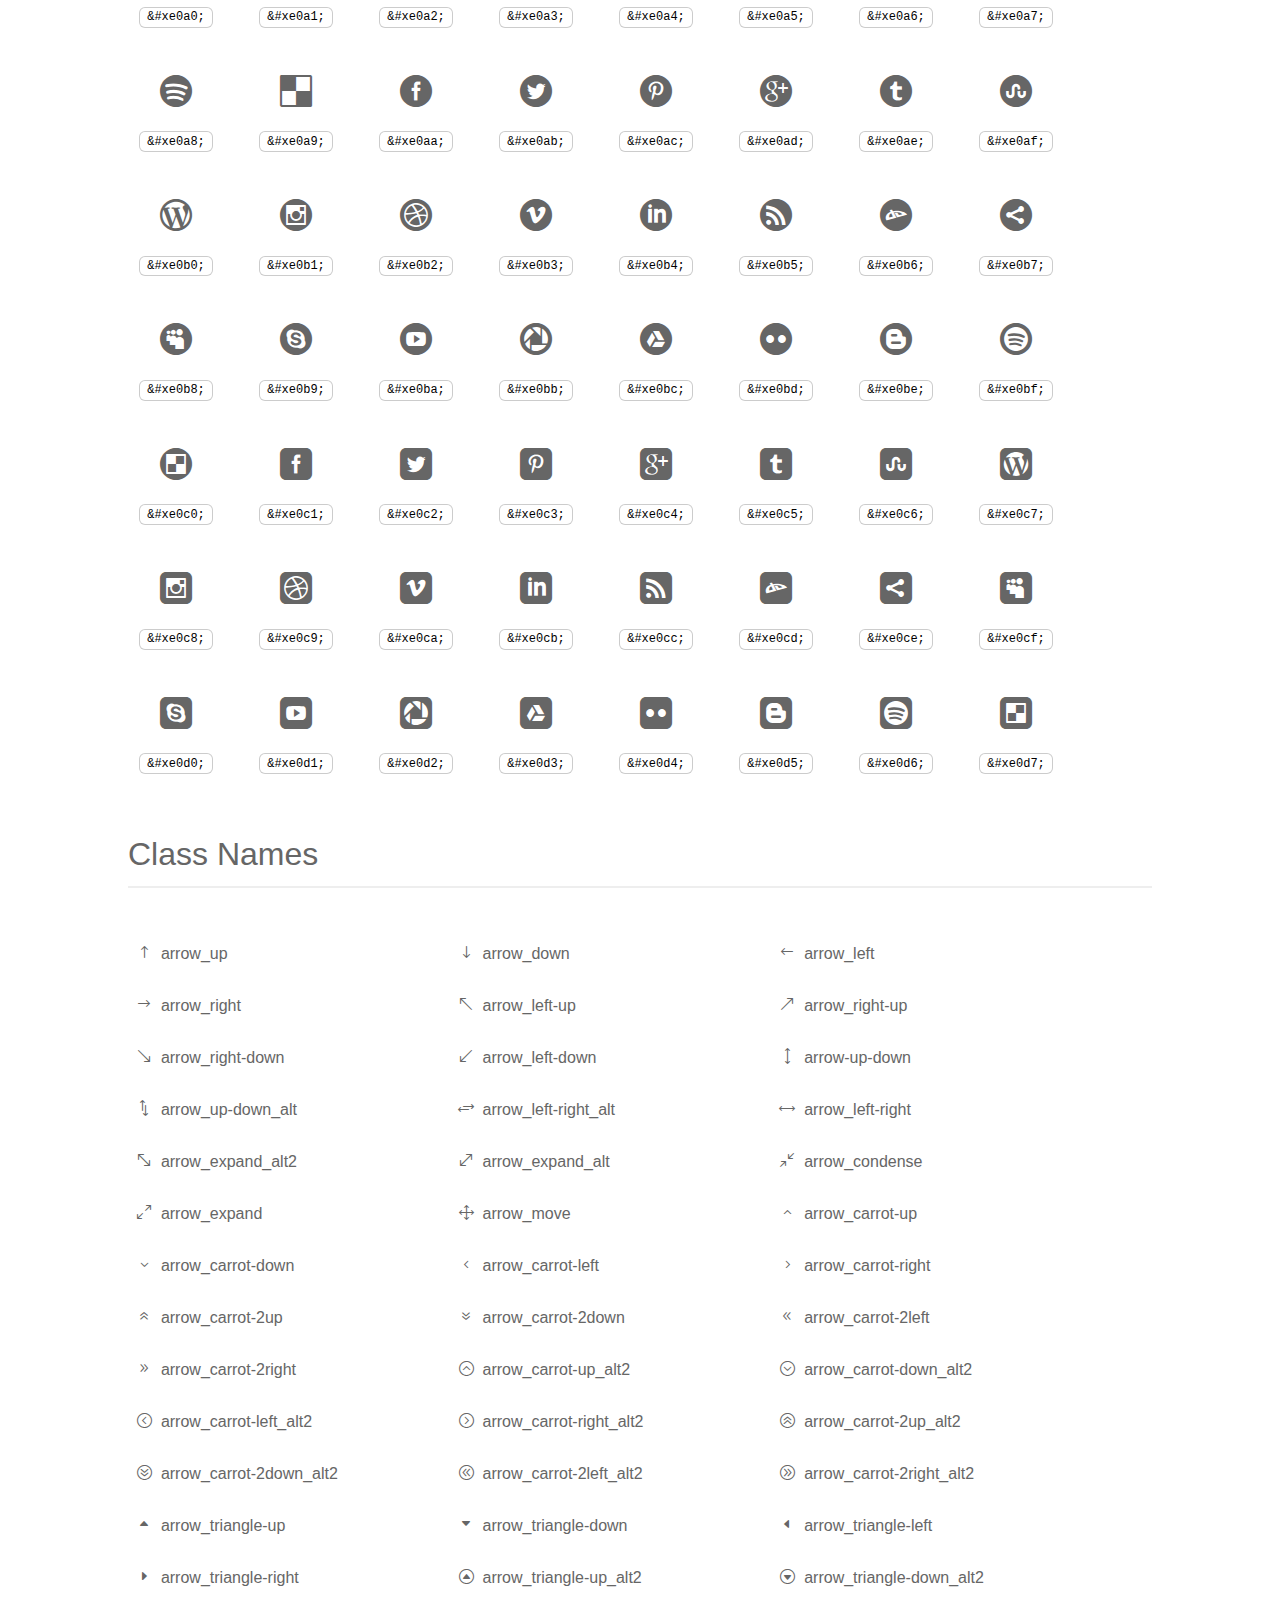
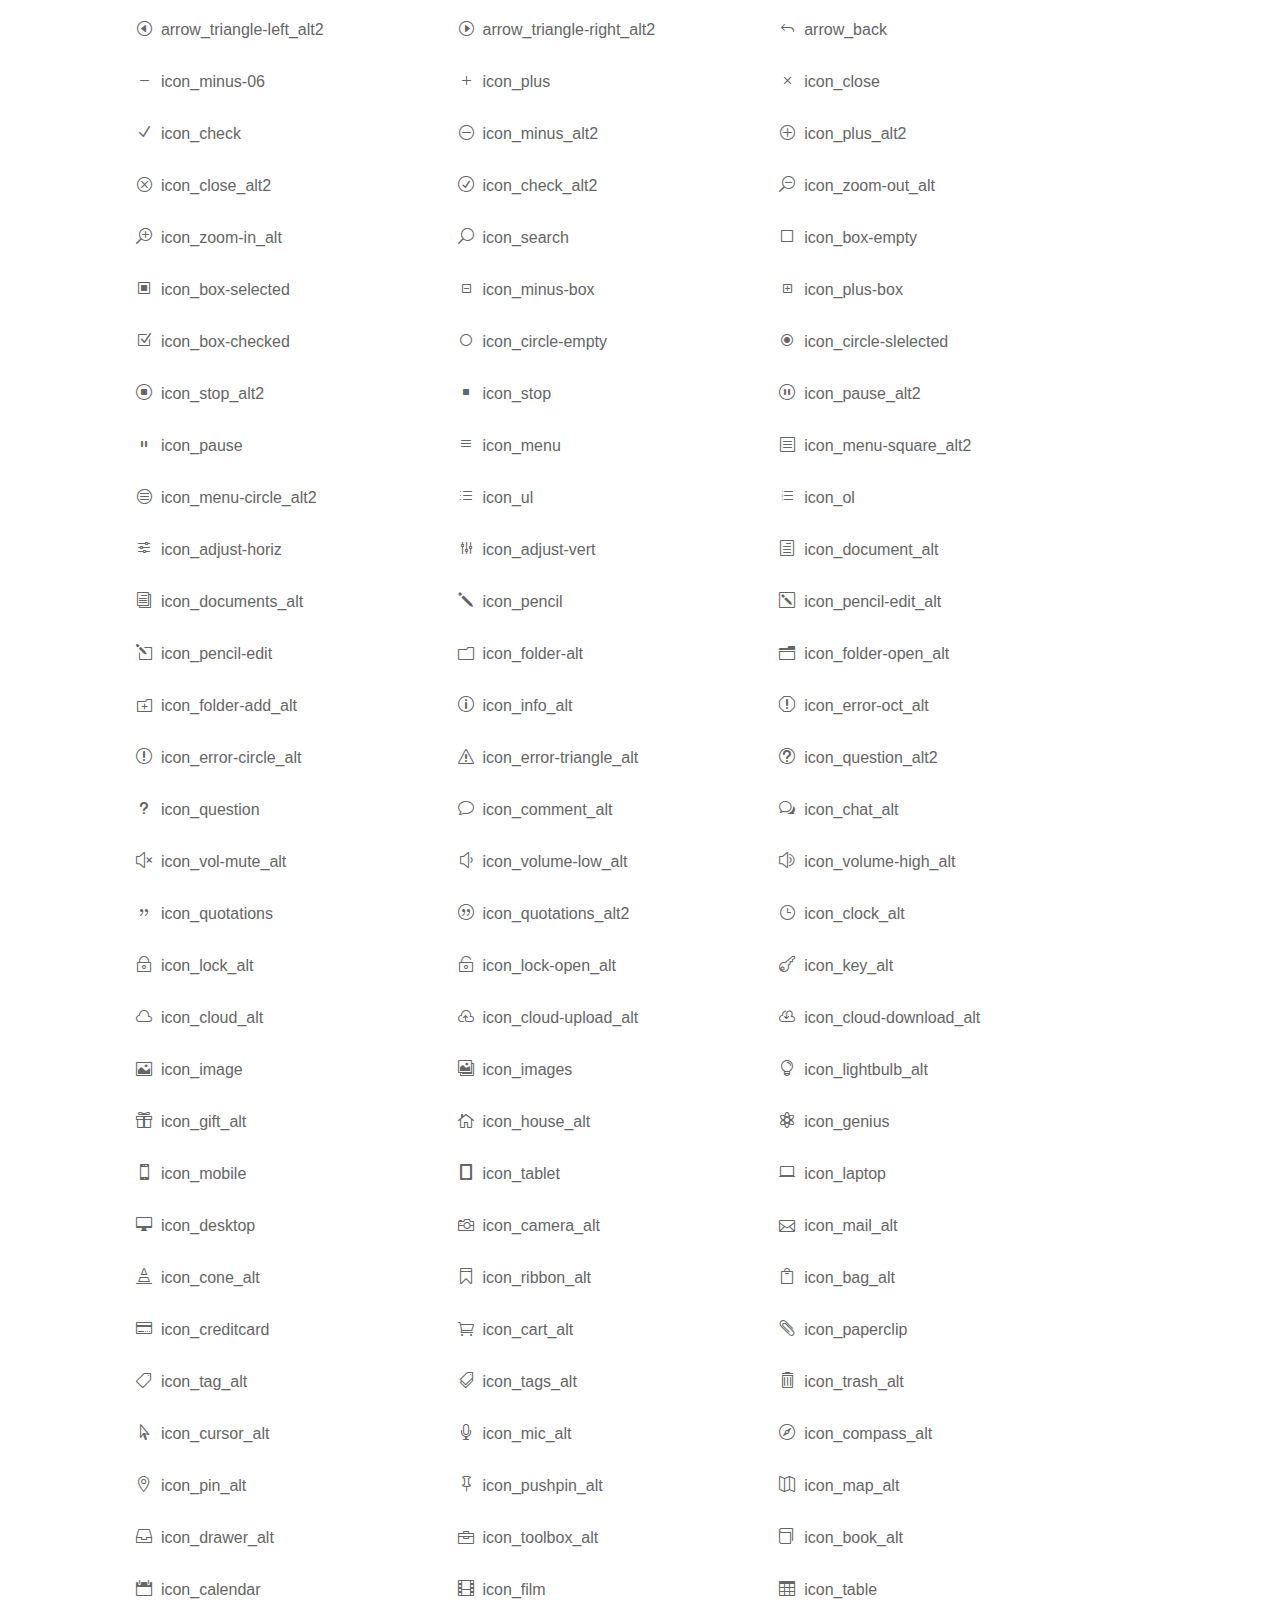
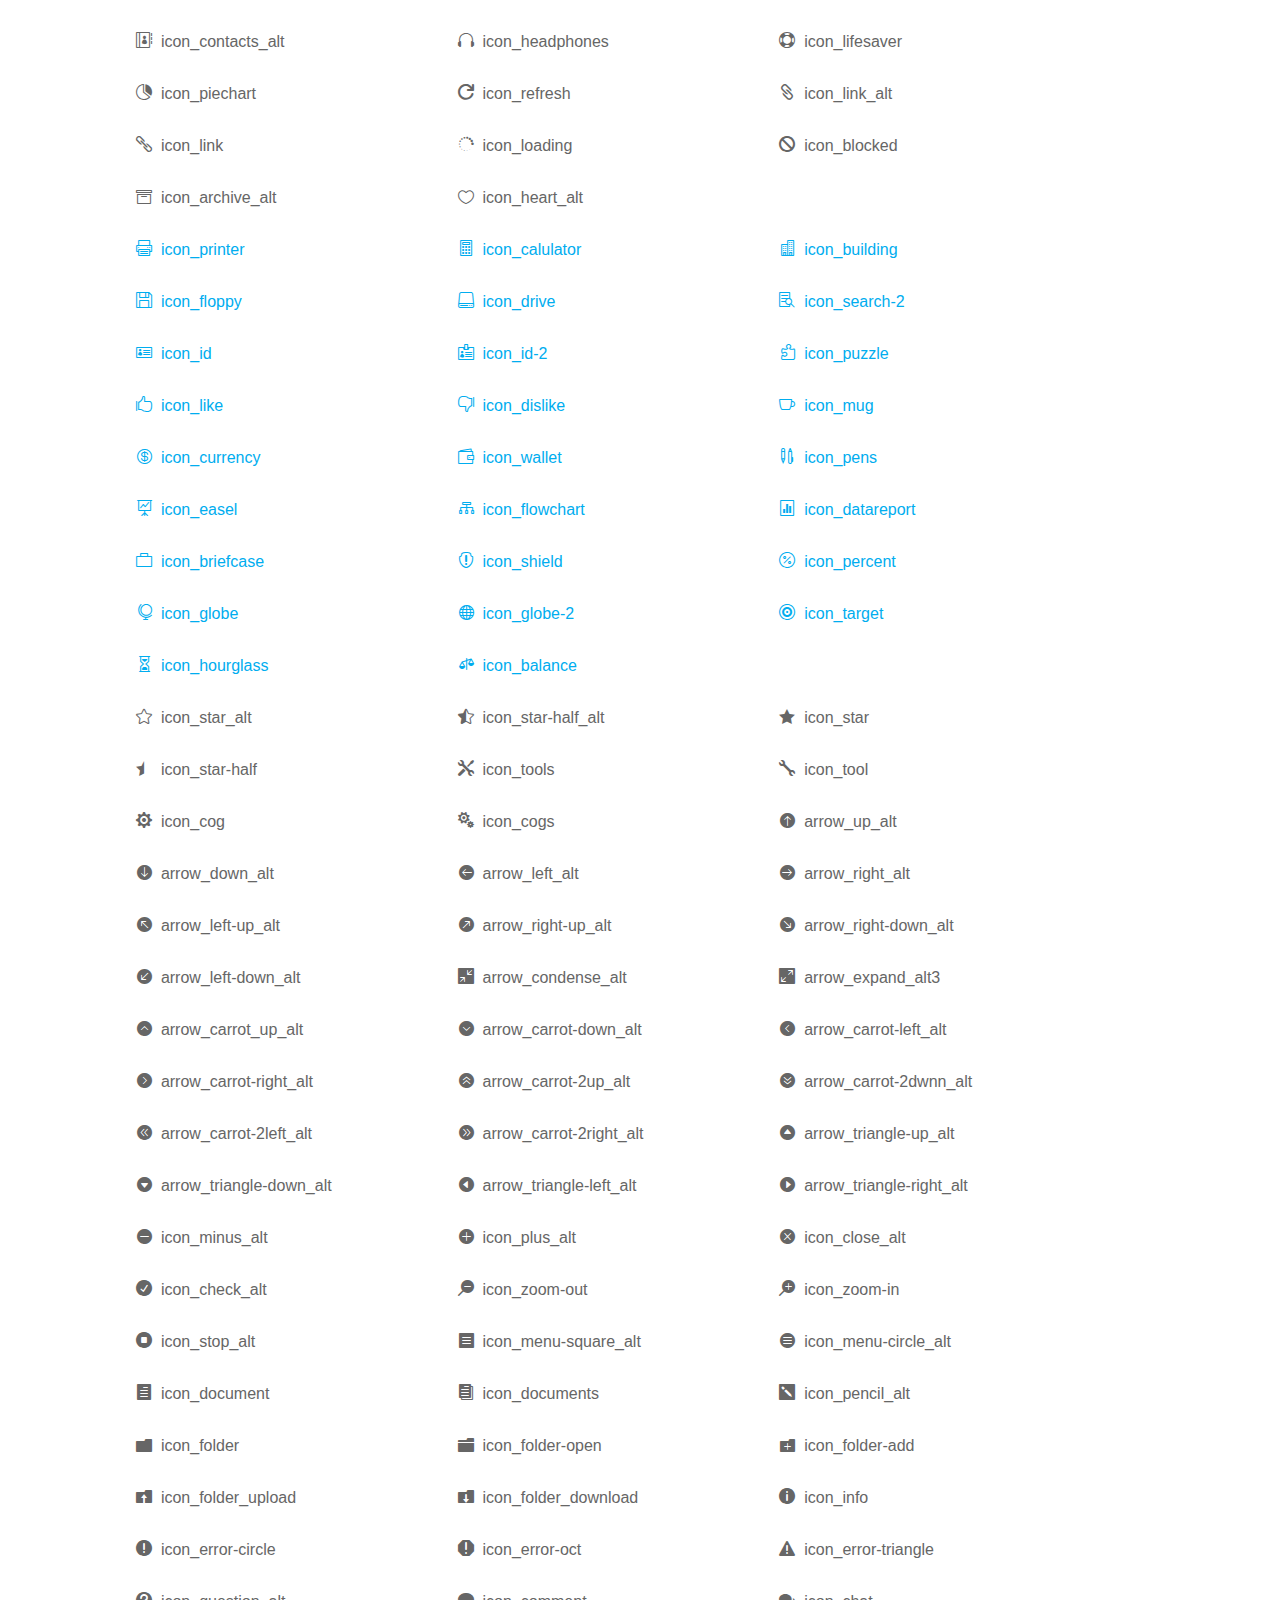
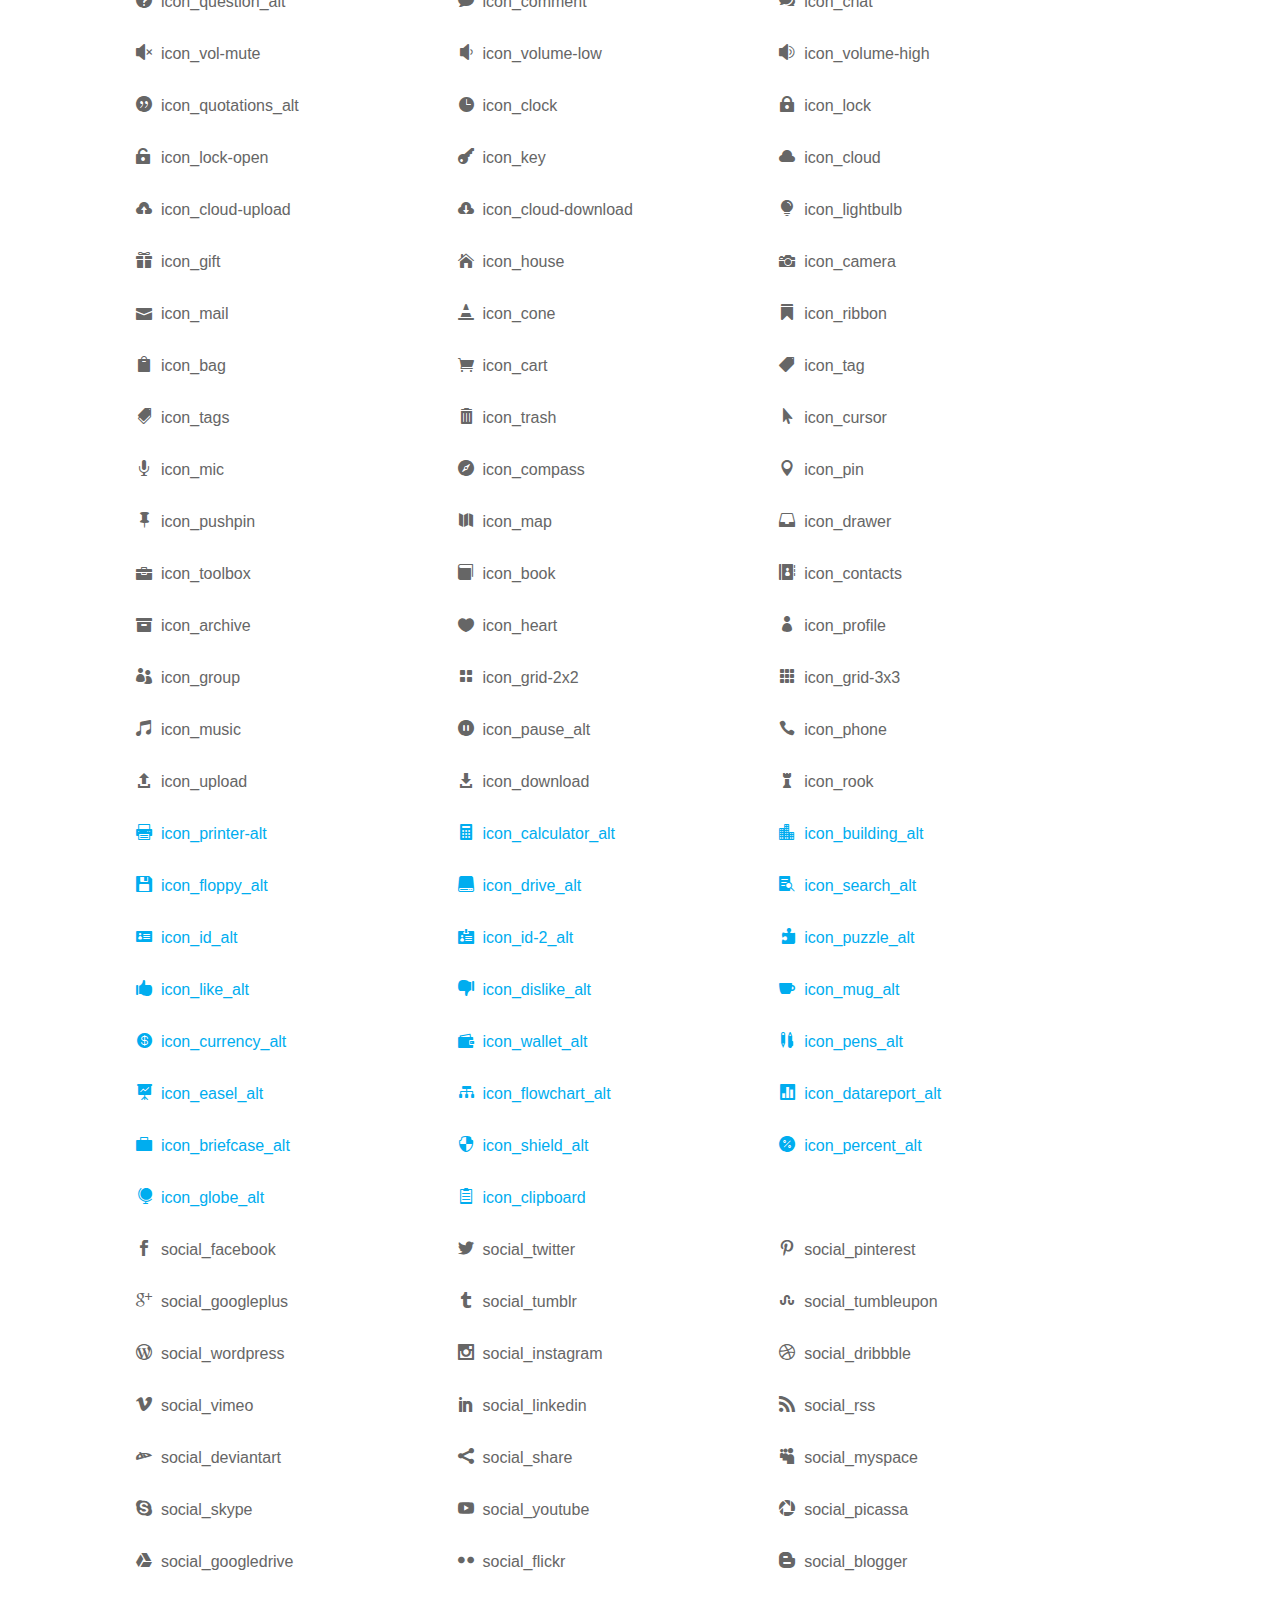
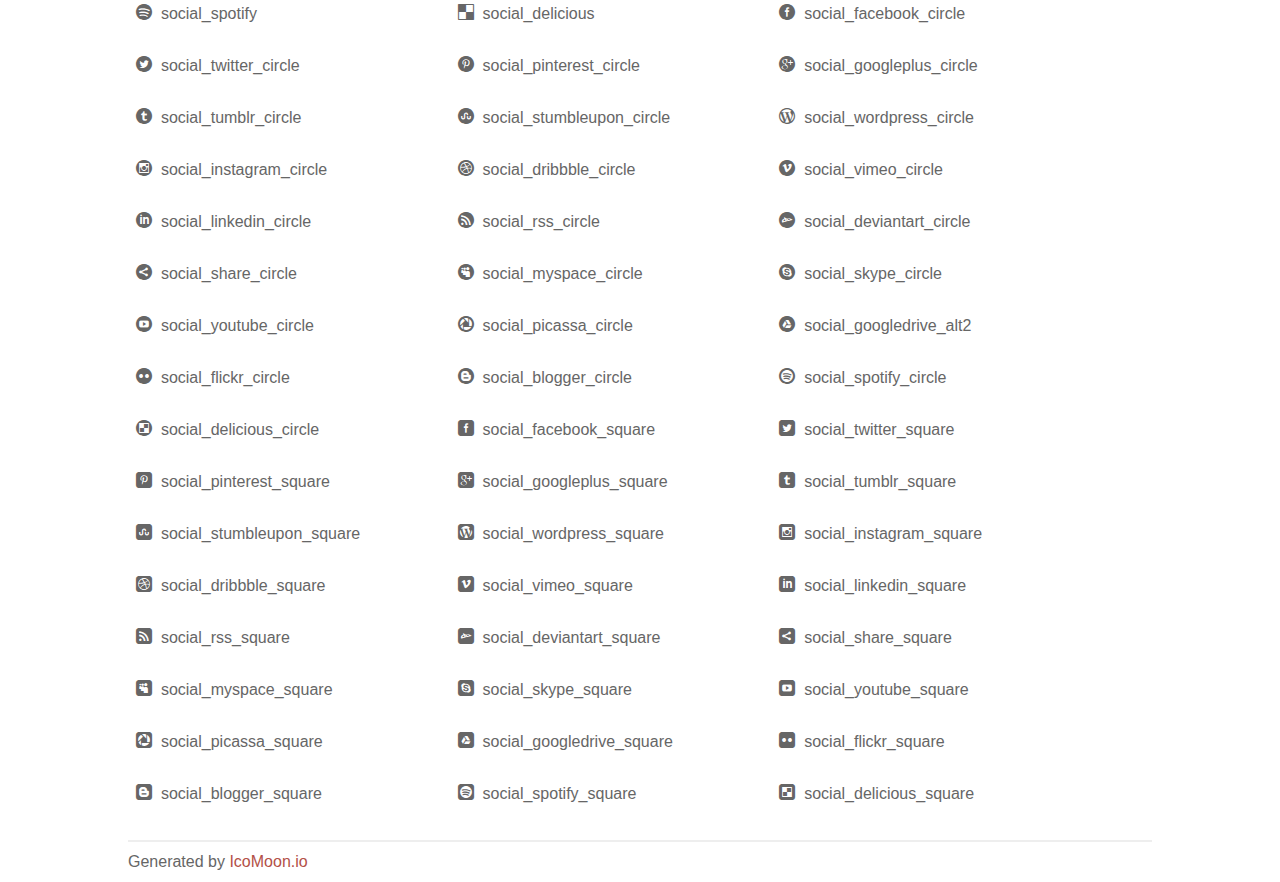
<file: fonts/elegant_font/HTML_CSS/index.html>
<!doctype html>
<html>
<head>
<title>Your Font/Glyphs</title>
<link rel="stylesheet" href="style.css" >
<!--[if lte IE 7]><script src="lte-ie7.js"></script><![endif]-->
<style>
	section, header, footer {display: block;}
	body {
		font-family: sans-serif;
		color: #666;
		line-height: 1.5;
		font-size: 1em;
	}
	* {
		-moz-box-sizing: border-box;
		-webkit-box-sizing: border-box;
		box-sizing: border-box;
		margin: 0;
		padding: 0;
	}
	.glyph {
		float: left;
		text-align: center;
		padding: .75em;
		margin: .4em 1.5em .75em 0;
		width: 6em;
		text-shadow: none;
	}
	
	.glyph input {
		font-family: consolas, monospace;
		font-size: 12px;
		width: 100%;
		text-align: center;
		border: 0;
		box-shadow: 0 0 0 1px #ccc;
		padding: .2em;
                -moz-border-radius: 5px;
                -webkit-border-radius: 5px;
	}
	
	

	.new {
		color:#00adef !important;
	}

	
	.w-main {
		width: 80%;
	}
	.centered {
		margin-left: auto;
		margin-right: auto;
	}
	.fs1 {
		font-size: 2em;
	}
	header {
		margin: 2em 0;
		padding-bottom: .5em;
		color: #666;
		box-shadow: 0 2px #eee;
	}
	header h1 {
		font-size: 2em;
		font-weight: normal;
	}
	.clearfix:before, .clearfix:after { content: ""; display: table; }
	.clearfix:after, .clear { clear: both; }
	footer {
		margin-top: 2em;
		padding: .5em 0;
		box-shadow: 0 -2px #eee;
	}
	a, a:visited {
		color: #B35047;
		text-decoration: none;
	}
	a:hover, a:focus {color: #000;}
	
	.box1 {
		font-size: 16px;
		display: inline-block;
		width: 30%;
		padding: .25em .5em;
		margin: 20px 10px 0 0;
	}
</style>
</head>
<body>
	<div class="w-main centered">
	<section class="mtm clearfix" id="glyphs">
	<div class="glyph">
		<div class="fs1" aria-hidden="true" data-icon="&#x21;"></div>
		<input type="text" readonly value="&amp;#x21;" >
	</div>
	<div class="glyph">
		<div class="fs1" aria-hidden="true" data-icon="&#x22;"></div>
		<input type="text" readonly value="&amp;#x22;" >
	</div>
	<div class="glyph">
		<div class="fs1" aria-hidden="true" data-icon="&#x23;"></div>
		<input type="text" readonly value="&amp;#x23;" >
	</div>
	<div class="glyph">
		<div class="fs1" aria-hidden="true" data-icon="&#x24;"></div>
		<input type="text" readonly value="&amp;#x24;" >
	</div>
	<div class="glyph">
		<div class="fs1" aria-hidden="true" data-icon="&#x25;"></div>
		<input type="text" readonly value="&amp;#x25;" >
	</div>
	<div class="glyph">
		<div class="fs1" aria-hidden="true" data-icon="&#x26;"></div>
		<input type="text" readonly value="&amp;#x26;" >
	</div>
	<div class="glyph">
		<div class="fs1" aria-hidden="true" data-icon="&#x27;"></div>
		<input type="text" readonly value="&amp;#x27;" >
	</div>
	<div class="glyph">
		<div class="fs1" aria-hidden="true" data-icon="&#x28;"></div>
		<input type="text" readonly value="&amp;#x28;" >
	</div>
	<div class="glyph">
		<div class="fs1" aria-hidden="true" data-icon="&#x29;"></div>
		<input type="text" readonly value="&amp;#x29;" >
	</div>
	<div class="glyph">
		<div class="fs1" aria-hidden="true" data-icon="&#x2a;"></div>
		<input type="text" readonly value="&amp;#x2a;" >
	</div>
	<div class="glyph">
		<div class="fs1" aria-hidden="true" data-icon="&#x2b;"></div>
		<input type="text" readonly value="&amp;#x2b;" >
	</div>
	<div class="glyph">
		<div class="fs1" aria-hidden="true" data-icon="&#x2c;"></div>
		<input type="text" readonly value="&amp;#x2c;" >
	</div>
	<div class="glyph">
		<div class="fs1" aria-hidden="true" data-icon="&#x2d;"></div>
		<input type="text" readonly value="&amp;#x2d;" >
	</div>
	<div class="glyph">
		<div class="fs1" aria-hidden="true" data-icon="&#x2e;"></div>
		<input type="text" readonly value="&amp;#x2e;" >
	</div>
	<div class="glyph">
		<div class="fs1" aria-hidden="true" data-icon="&#x2f;"></div>
		<input type="text" readonly value="&amp;#x2f;" >
	</div>
	<div class="glyph">
		<div class="fs1" aria-hidden="true" data-icon="&#x30;"></div>
		<input type="text" readonly value="&amp;#x30;" >
	</div>
	<div class="glyph">
		<div class="fs1" aria-hidden="true" data-icon="&#x31;"></div>
		<input type="text" readonly value="&amp;#x31;" >
	</div>
	<div class="glyph">
		<div class="fs1" aria-hidden="true" data-icon="&#x32;"></div>
		<input type="text" readonly value="&amp;#x32;" >
	</div>
	<div class="glyph">
		<div class="fs1" aria-hidden="true" data-icon="&#x33;"></div>
		<input type="text" readonly value="&amp;#x33;" >
	</div>
	<div class="glyph">
		<div class="fs1" aria-hidden="true" data-icon="&#x34;"></div>
		<input type="text" readonly value="&amp;#x34;" >
	</div>
	<div class="glyph">
		<div class="fs1" aria-hidden="true" data-icon="&#x35;"></div>
		<input type="text" readonly value="&amp;#x35;" >
	</div>
	<div class="glyph">
		<div class="fs1" aria-hidden="true" data-icon="&#x36;"></div>
		<input type="text" readonly value="&amp;#x36;" >
	</div>
	<div class="glyph">
		<div class="fs1" aria-hidden="true" data-icon="&#x37;"></div>
		<input type="text" readonly value="&amp;#x37;" >
	</div>
	<div class="glyph">
		<div class="fs1" aria-hidden="true" data-icon="&#x38;"></div>
		<input type="text" readonly value="&amp;#x38;" >
	</div>
	<div class="glyph">
		<div class="fs1" aria-hidden="true" data-icon="&#x39;"></div>
		<input type="text" readonly value="&amp;#x39;" >
	</div>
	<div class="glyph">
		<div class="fs1" aria-hidden="true" data-icon="&#x3a;"></div>
		<input type="text" readonly value="&amp;#x3a;" >
	</div>
	<div class="glyph">
		<div class="fs1" aria-hidden="true" data-icon="&#x3b;"></div>
		<input type="text" readonly value="&amp;#x3b;" >
	</div>
	<div class="glyph">
		<div class="fs1" aria-hidden="true" data-icon="&#x3c;"></div>
		<input type="text" readonly value="&amp;#x3c;" >
	</div>
	<div class="glyph">
		<div class="fs1" aria-hidden="true" data-icon="&#x3d;"></div>
		<input type="text" readonly value="&amp;#x3d;" >
	</div>
	<div class="glyph">
		<div class="fs1" aria-hidden="true" data-icon="&#x3e;"></div>
		<input type="text" readonly value="&amp;#x3e;" >
	</div>
	<div class="glyph">
		<div class="fs1" aria-hidden="true" data-icon="&#x3f;"></div>
		<input type="text" readonly value="&amp;#x3f;" >
	</div>
	<div class="glyph">
		<div class="fs1" aria-hidden="true" data-icon="&#x40;"></div>
		<input type="text" readonly value="&amp;#x40;" >
	</div>
	<div class="glyph">
		<div class="fs1" aria-hidden="true" data-icon="&#x41;"></div>
		<input type="text" readonly value="&amp;#x41;" >
	</div>
	<div class="glyph">
		<div class="fs1" aria-hidden="true" data-icon="&#x42;"></div>
		<input type="text" readonly value="&amp;#x42;" >
	</div>
	<div class="glyph">
		<div class="fs1" aria-hidden="true" data-icon="&#x43;"></div>
		<input type="text" readonly value="&amp;#x43;" >
	</div>
	<div class="glyph">
		<div class="fs1" aria-hidden="true" data-icon="&#x44;"></div>
		<input type="text" readonly value="&amp;#x44;" >
	</div>
	<div class="glyph">
		<div class="fs1" aria-hidden="true" data-icon="&#x45;"></div>
		<input type="text" readonly value="&amp;#x45;" >
	</div>
	<div class="glyph">
		<div class="fs1" aria-hidden="true" data-icon="&#x46;"></div>
		<input type="text" readonly value="&amp;#x46;" >
	</div>
	<div class="glyph">
		<div class="fs1" aria-hidden="true" data-icon="&#x47;"></div>
		<input type="text" readonly value="&amp;#x47;" >
	</div>
	<div class="glyph">
		<div class="fs1" aria-hidden="true" data-icon="&#x48;"></div>
		<input type="text" readonly value="&amp;#x48;" >
	</div>
	<div class="glyph">
		<div class="fs1" aria-hidden="true" data-icon="&#x49;"></div>
		<input type="text" readonly value="&amp;#x49;" >
	</div>
	<div class="glyph">
		<div class="fs1" aria-hidden="true" data-icon="&#x4a;"></div>
		<input type="text" readonly value="&amp;#x4a;" >
	</div>
	<div class="glyph">
		<div class="fs1" aria-hidden="true" data-icon="&#x4b;"></div>
		<input type="text" readonly value="&amp;#x4b;" >
	</div>
	<div class="glyph">
		<div class="fs1" aria-hidden="true" data-icon="&#x4c;"></div>
		<input type="text" readonly value="&amp;#x4c;" >
	</div>
	<div class="glyph">
		<div class="fs1" aria-hidden="true" data-icon="&#x4d;"></div>
		<input type="text" readonly value="&amp;#x4d;" >
	</div>
	<div class="glyph">
		<div class="fs1" aria-hidden="true" data-icon="&#x4e;"></div>
		<input type="text" readonly value="&amp;#x4e;" >
	</div>
	<div class="glyph">
		<div class="fs1" aria-hidden="true" data-icon="&#x4f;"></div>
		<input type="text" readonly value="&amp;#x4f;" >
	</div>
	<div class="glyph">
		<div class="fs1" aria-hidden="true" data-icon="&#x50;"></div>
		<input type="text" readonly value="&amp;#x50;" >
	</div>
	<div class="glyph">
		<div class="fs1" aria-hidden="true" data-icon="&#x51;"></div>
		<input type="text" readonly value="&amp;#x51;" >
	</div>
	<div class="glyph">
		<div class="fs1" aria-hidden="true" data-icon="&#x52;"></div>
		<input type="text" readonly value="&amp;#x52;" >
	</div>
	<div class="glyph">
		<div class="fs1" aria-hidden="true" data-icon="&#x53;"></div>
		<input type="text" readonly value="&amp;#x53;" >
	</div>
	<div class="glyph">
		<div class="fs1" aria-hidden="true" data-icon="&#x54;"></div>
		<input type="text" readonly value="&amp;#x54;" >
	</div>
	<div class="glyph">
		<div class="fs1" aria-hidden="true" data-icon="&#x55;"></div>
		<input type="text" readonly value="&amp;#x55;" >
	</div>
	<div class="glyph">
		<div class="fs1" aria-hidden="true" data-icon="&#x56;"></div>
		<input type="text" readonly value="&amp;#x56;" >
	</div>
	<div class="glyph">
		<div class="fs1" aria-hidden="true" data-icon="&#x57;"></div>
		<input type="text" readonly value="&amp;#x57;" >
	</div>
	<div class="glyph">
		<div class="fs1" aria-hidden="true" data-icon="&#x58;"></div>
		<input type="text" readonly value="&amp;#x58;" >
	</div>
	<div class="glyph">
		<div class="fs1" aria-hidden="true" data-icon="&#x59;"></div>
		<input type="text" readonly value="&amp;#x59;" >
	</div>
	<div class="glyph">
		<div class="fs1" aria-hidden="true" data-icon="&#x5a;"></div>
		<input type="text" readonly value="&amp;#x5a;" >
	</div>
	<div class="glyph">
		<div class="fs1" aria-hidden="true" data-icon="&#x5b;"></div>
		<input type="text" readonly value="&amp;#x5b;" >
	</div>
	<div class="glyph">
		<div class="fs1" aria-hidden="true" data-icon="&#x5c;"></div>
		<input type="text" readonly value="&amp;#x5c;" >
	</div>
	<div class="glyph">
		<div class="fs1" aria-hidden="true" data-icon="&#x5d;"></div>
		<input type="text" readonly value="&amp;#x5d;" >
	</div>
	<div class="glyph">
		<div class="fs1" aria-hidden="true" data-icon="&#x5e;"></div>
		<input type="text" readonly value="&amp;#x5e;" >
	</div>
	<div class="glyph">
		<div class="fs1" aria-hidden="true" data-icon="&#x5f;"></div>
		<input type="text" readonly value="&amp;#x5f;" >
	</div>
	<div class="glyph">
		<div class="fs1" aria-hidden="true" data-icon="&#x60;"></div>
		<input type="text" readonly value="&amp;#x60;" >
	</div>
	<div class="glyph">
		<div class="fs1" aria-hidden="true" data-icon="&#x61;"></div>
		<input type="text" readonly value="&amp;#x61;" >
	</div>
	<div class="glyph">
		<div class="fs1" aria-hidden="true" data-icon="&#x62;"></div>
		<input type="text" readonly value="&amp;#x62;" >
	</div>
	<div class="glyph">
		<div class="fs1" aria-hidden="true" data-icon="&#x63;"></div>
		<input type="text" readonly value="&amp;#x63;" >
	</div>
	<div class="glyph">
		<div class="fs1" aria-hidden="true" data-icon="&#x64;"></div>
		<input type="text" readonly value="&amp;#x64;" >
	</div>
	<div class="glyph">
		<div class="fs1" aria-hidden="true" data-icon="&#x65;"></div>
		<input type="text" readonly value="&amp;#x65;" >
	</div>
	<div class="glyph">
		<div class="fs1" aria-hidden="true" data-icon="&#x66;"></div>
		<input type="text" readonly value="&amp;#x66;" >
	</div>
	<div class="glyph">
		<div class="fs1" aria-hidden="true" data-icon="&#x67;"></div>
		<input type="text" readonly value="&amp;#x67;" >
	</div>
	<div class="glyph">
		<div class="fs1" aria-hidden="true" data-icon="&#x68;"></div>
		<input type="text" readonly value="&amp;#x68;" >
	</div>
	<div class="glyph">
		<div class="fs1" aria-hidden="true" data-icon="&#x69;"></div>
		<input type="text" readonly value="&amp;#x69;" >
	</div>
	<div class="glyph">
		<div class="fs1" aria-hidden="true" data-icon="&#x6a;"></div>
		<input type="text" readonly value="&amp;#x6a;" >
	</div>
	<div class="glyph">
		<div class="fs1" aria-hidden="true" data-icon="&#x6b;"></div>
		<input type="text" readonly value="&amp;#x6b;" >
	</div>
	<div class="glyph">
		<div class="fs1" aria-hidden="true" data-icon="&#x6c;"></div>
		<input type="text" readonly value="&amp;#x6c;" >
	</div>
	<div class="glyph">
		<div class="fs1" aria-hidden="true" data-icon="&#x6d;"></div>
		<input type="text" readonly value="&amp;#x6d;" >
	</div>
	<div class="glyph">
		<div class="fs1" aria-hidden="true" data-icon="&#x6e;"></div>
		<input type="text" readonly value="&amp;#x6e;" >
	</div>
	<div class="glyph">
		<div class="fs1" aria-hidden="true" data-icon="&#x6f;"></div>
		<input type="text" readonly value="&amp;#x6f;" >
	</div>
	<div class="glyph">
		<div class="fs1" aria-hidden="true" data-icon="&#x70;"></div>
		<input type="text" readonly value="&amp;#x70;" >
	</div>
	<div class="glyph">
		<div class="fs1" aria-hidden="true" data-icon="&#x71;"></div>
		<input type="text" readonly value="&amp;#x71;" >
	</div>
	<div class="glyph">
		<div class="fs1" aria-hidden="true" data-icon="&#x72;"></div>
		<input type="text" readonly value="&amp;#x72;" >
	</div>
	<div class="glyph">
		<div class="fs1" aria-hidden="true" data-icon="&#x73;"></div>
		<input type="text" readonly value="&amp;#x73;" >
	</div>
	<div class="glyph">
		<div class="fs1" aria-hidden="true" data-icon="&#x74;"></div>
		<input type="text" readonly value="&amp;#x74;" >
	</div>
	<div class="glyph">
		<div class="fs1" aria-hidden="true" data-icon="&#x75;"></div>
		<input type="text" readonly value="&amp;#x75;" >
	</div>
	<div class="glyph">
		<div class="fs1" aria-hidden="true" data-icon="&#x76;"></div>
		<input type="text" readonly value="&amp;#x76;" >
	</div>
	<div class="glyph">
		<div class="fs1" aria-hidden="true" data-icon="&#x77;"></div>
		<input type="text" readonly value="&amp;#x77;" >
	</div>
	<div class="glyph">
		<div class="fs1" aria-hidden="true" data-icon="&#x78;"></div>
		<input type="text" readonly value="&amp;#x78;" >
	</div>
	<div class="glyph">
		<div class="fs1" aria-hidden="true" data-icon="&#x79;"></div>
		<input type="text" readonly value="&amp;#x79;" >
	</div>
	<div class="glyph">
		<div class="fs1" aria-hidden="true" data-icon="&#x7a;"></div>
		<input type="text" readonly value="&amp;#x7a;" >
	</div>
	<div class="glyph">
		<div class="fs1" aria-hidden="true" data-icon="&#x7b;"></div>
		<input type="text" readonly value="&amp;#x7b;" >
	</div>
	<div class="glyph">
		<div class="fs1" aria-hidden="true" data-icon="&#x7c;"></div>
		<input type="text" readonly value="&amp;#x7c;" >
	</div>
	<div class="glyph">
		<div class="fs1" aria-hidden="true" data-icon="&#x7d;"></div>
		<input type="text" readonly value="&amp;#x7d;" >
	</div>
	<div class="glyph">
		<div class="fs1" aria-hidden="true" data-icon="&#x7e;"></div>
		<input type="text" readonly value="&amp;#x7e;" >
	</div>
	<div class="glyph">
		<div class="fs1" aria-hidden="true" data-icon="&#xe000;"></div>
		<input type="text" readonly value="&amp;#xe000;" >
	</div>
	<div class="glyph">
		<div class="fs1" aria-hidden="true" data-icon="&#xe001;"></div>
		<input type="text" readonly value="&amp;#xe001;" >
	</div>
	<div class="glyph">
		<div class="fs1" aria-hidden="true" data-icon="&#xe002;"></div>
		<input type="text" readonly value="&amp;#xe002;" >
	</div>
	<div class="glyph">
		<div class="fs1" aria-hidden="true" data-icon="&#xe003;"></div>
		<input type="text" readonly value="&amp;#xe003;" >
	</div>
	<div class="glyph">
		<div class="fs1" aria-hidden="true" data-icon="&#xe004;"></div>
		<input type="text" readonly value="&amp;#xe004;" >
	</div>
	<div class="glyph">
		<div class="fs1" aria-hidden="true" data-icon="&#xe005;"></div>
		<input type="text" readonly value="&amp;#xe005;" >
	</div>
	<div class="glyph">
		<div class="fs1" aria-hidden="true" data-icon="&#xe006;"></div>
		<input type="text" readonly value="&amp;#xe006;" >
	</div>
	<div class="glyph">
		<div class="fs1" aria-hidden="true" data-icon="&#xe007;"></div>
		<input type="text" readonly value="&amp;#xe007;" >
	</div>
	<div class="glyph">
		<div class="fs1" aria-hidden="true" data-icon="&#xe008;"></div>
		<input type="text" readonly value="&amp;#xe008;" >
	</div>
	<div class="glyph">
		<div class="fs1" aria-hidden="true" data-icon="&#xe009;"></div>
		<input type="text" readonly value="&amp;#xe009;" >
	</div>
	<div class="glyph">
		<div class="fs1" aria-hidden="true" data-icon="&#xe00a;"></div>
		<input type="text" readonly value="&amp;#xe00a;" >
	</div>
	<div class="glyph">
		<div class="fs1" aria-hidden="true" data-icon="&#xe00b;"></div>
		<input type="text" readonly value="&amp;#xe00b;" >
	</div>
	<div class="glyph">
		<div class="fs1" aria-hidden="true" data-icon="&#xe00c;"></div>
		<input type="text" readonly value="&amp;#xe00c;" >
	</div>
	<div class="glyph">
		<div class="fs1" aria-hidden="true" data-icon="&#xe00d;"></div>
		<input type="text" readonly value="&amp;#xe00d;" >
	</div>
	<div class="glyph">
		<div class="fs1" aria-hidden="true" data-icon="&#xe00e;"></div>
		<input type="text" readonly value="&amp;#xe00e;" >
	</div>
	<div class="glyph">
		<div class="fs1" aria-hidden="true" data-icon="&#xe00f;"></div>
		<input type="text" readonly value="&amp;#xe00f;" >
	</div>
	<div class="glyph">
		<div class="fs1" aria-hidden="true" data-icon="&#xe010;"></div>
		<input type="text" readonly value="&amp;#xe010;" >
	</div>
	<div class="glyph">
		<div class="fs1" aria-hidden="true" data-icon="&#xe011;"></div>
		<input type="text" readonly value="&amp;#xe011;" >
	</div>
	<div class="glyph">
		<div class="fs1" aria-hidden="true" data-icon="&#xe012;"></div>
		<input type="text" readonly value="&amp;#xe012;" >
	</div>
	<div class="glyph">
		<div class="fs1" aria-hidden="true" data-icon="&#xe013;"></div>
		<input type="text" readonly value="&amp;#xe013;" >
	</div>
	<div class="glyph">
		<div class="fs1" aria-hidden="true" data-icon="&#xe014;"></div>
		<input type="text" readonly value="&amp;#xe014;" >
	</div>
	<div class="glyph">
		<div class="fs1" aria-hidden="true" data-icon="&#xe015;"></div>
		<input type="text" readonly value="&amp;#xe015;" >
	</div>
	<div class="glyph">
		<div class="fs1" aria-hidden="true" data-icon="&#xe016;"></div>
		<input type="text" readonly value="&amp;#xe016;" >
	</div>
	<div class="glyph">
		<div class="fs1" aria-hidden="true" data-icon="&#xe017;"></div>
		<input type="text" readonly value="&amp;#xe017;" >
	</div>
	<div class="glyph">
		<div class="fs1" aria-hidden="true" data-icon="&#xe018;"></div>
		<input type="text" readonly value="&amp;#xe018;" >
	</div>
	<div class="glyph">
		<div class="fs1" aria-hidden="true" data-icon="&#xe019;"></div>
		<input type="text" readonly value="&amp;#xe019;" >
	</div>
	<div class="glyph">
		<div class="fs1" aria-hidden="true" data-icon="&#xe01a;"></div>
		<input type="text" readonly value="&amp;#xe01a;" >
	</div>
	<div class="glyph">
		<div class="fs1" aria-hidden="true" data-icon="&#xe01b;"></div>
		<input type="text" readonly value="&amp;#xe01b;" >
	</div>
	<div class="glyph">
		<div class="fs1" aria-hidden="true" data-icon="&#xe01c;"></div>
		<input type="text" readonly value="&amp;#xe01c;" >
	</div>
	<div class="glyph">
		<div class="fs1" aria-hidden="true" data-icon="&#xe01d;"></div>
		<input type="text" readonly value="&amp;#xe01d;" >
	</div>
	<div class="glyph">
		<div class="fs1" aria-hidden="true" data-icon="&#xe01e;"></div>
		<input type="text" readonly value="&amp;#xe01e;" >
	</div>
	<div class="glyph">
		<div class="fs1" aria-hidden="true" data-icon="&#xe01f;"></div>
		<input type="text" readonly value="&amp;#xe01f;" >
	</div>
	<div class="glyph">
		<div class="fs1" aria-hidden="true" data-icon="&#xe020;"></div>
		<input type="text" readonly value="&amp;#xe020;" >
	</div>
	<div class="glyph">
		<div class="fs1" aria-hidden="true" data-icon="&#xe021;"></div>
		<input type="text" readonly value="&amp;#xe021;" >
	</div>
	<div class="glyph">
		<div class="fs1" aria-hidden="true" data-icon="&#xe022;"></div>
		<input type="text" readonly value="&amp;#xe022;" >
	</div>
	<div class="glyph">
		<div class="fs1" aria-hidden="true" data-icon="&#xe023;"></div>
		<input type="text" readonly value="&amp;#xe023;" >
	</div>
	<div class="glyph">
		<div class="fs1" aria-hidden="true" data-icon="&#xe024;"></div>
		<input type="text" readonly value="&amp;#xe024;" >
	</div>
	<div class="glyph">
		<div class="fs1" aria-hidden="true" data-icon="&#xe025;"></div>
		<input type="text" readonly value="&amp;#xe025;" >
	</div>
	<div class="glyph">
		<div class="fs1" aria-hidden="true" data-icon="&#xe026;"></div>
		<input type="text" readonly value="&amp;#xe026;" >
	</div>
	<div class="glyph">
		<div class="fs1" aria-hidden="true" data-icon="&#xe027;"></div>
		<input type="text" readonly value="&amp;#xe027;" >
	</div>
	<div class="glyph">
		<div class="fs1" aria-hidden="true" data-icon="&#xe028;"></div>
		<input type="text" readonly value="&amp;#xe028;" >
	</div>
	<div class="glyph">
		<div class="fs1" aria-hidden="true" data-icon="&#xe029;"></div>
		<input type="text" readonly value="&amp;#xe029;" >
	</div>
	<div class="glyph">
		<div class="fs1" aria-hidden="true" data-icon="&#xe02a;"></div>
		<input type="text" readonly value="&amp;#xe02a;" >
	</div>
	<div class="glyph">
		<div class="fs1" aria-hidden="true" data-icon="&#xe02b;"></div>
		<input type="text" readonly value="&amp;#xe02b;" >
	</div>
	<div class="glyph">
		<div class="fs1" aria-hidden="true" data-icon="&#xe02c;"></div>
		<input type="text" readonly value="&amp;#xe02c;" >
	</div>
	<div class="glyph">
		<div class="fs1" aria-hidden="true" data-icon="&#xe02d;"></div>
		<input type="text" readonly value="&amp;#xe02d;" >
	</div>
	<div class="glyph">
		<div class="fs1" aria-hidden="true" data-icon="&#xe02e;"></div>
		<input type="text" readonly value="&amp;#xe02e;" >
	</div>
	<div class="glyph">
		<div class="fs1" aria-hidden="true" data-icon="&#xe02f;"></div>
		<input type="text" readonly value="&amp;#xe02f;" >
	</div>
	<div class="glyph">
		<div class="fs1" aria-hidden="true" data-icon="&#xe030;"></div>
		<input type="text" readonly value="&amp;#xe030;" >
	</div>
    
    <div class="new">
    
    <div class="glyph">
		<div class="fs1" aria-hidden="true" data-icon="&#xe103;"></div>
		<input type="text" readonly value="&amp;#xe103;" >
	</div>
	<div class="glyph">
		<div class="fs1" aria-hidden="true" data-icon="&#xe0ee;"></div>
		<input type="text" readonly value="&amp;#xe0ee;" >
	</div>
	<div class="glyph">
		<div class="fs1" aria-hidden="true" data-icon="&#xe0ef;"></div>
		<input type="text" readonly value="&amp;#xe0ef;" >
	</div>
	<div class="glyph">
		<div class="fs1" aria-hidden="true" data-icon="&#xe0e8;"></div>
		<input type="text" readonly value="&amp;#xe0e8;" >
	</div>
	<div class="glyph">
		<div class="fs1" aria-hidden="true" data-icon="&#xe0ea;"></div>
		<input type="text" readonly value="&amp;#xe0ea;" >
	</div>
	<div class="glyph">
		<div class="fs1" aria-hidden="true" data-icon="&#xe101;"></div>
		<input type="text" readonly value="&amp;#xe101;" >
	</div>
	<div class="glyph">
		<div class="fs1" aria-hidden="true" data-icon="&#xe107;"></div>
		<input type="text" readonly value="&amp;#xe107;" >
	</div>
	<div class="glyph">
		<div class="fs1" aria-hidden="true" data-icon="&#xe108;"></div>
		<input type="text" readonly value="&amp;#xe108;" >
	</div>
	<div class="glyph">
		<div class="fs1" aria-hidden="true" data-icon="&#xe102;"></div>
		<input type="text" readonly value="&amp;#xe102;" >
	</div>
	<div class="glyph">
		<div class="fs1" aria-hidden="true" data-icon="&#xe106;"></div>
		<input type="text" readonly value="&amp;#xe106;" >
	</div>
	<div class="glyph">
		<div class="fs1" aria-hidden="true" data-icon="&#xe0eb;"></div>
		<input type="text" readonly value="&amp;#xe0eb;" >
	</div>
	<div class="glyph">
		<div class="fs1" aria-hidden="true" data-icon="&#xe105;"></div>
		<input type="text" readonly value="&amp;#xe105;" >
	</div>
	<div class="glyph">
		<div class="fs1" aria-hidden="true" data-icon="&#xe0ed;"></div>
		<input type="text" readonly value="&amp;#xe0ed;" >
	</div>
	<div class="glyph">
		<div class="fs1" aria-hidden="true" data-icon="&#xe100;"></div>
		<input type="text" readonly value="&amp;#xe100;" >
	</div>
	<div class="glyph">
		<div class="fs1" aria-hidden="true" data-icon="&#xe104;"></div>
		<input type="text" readonly value="&amp;#xe104;" >
	</div>
	<div class="glyph">
		<div class="fs1" aria-hidden="true" data-icon="&#xe0e9;"></div>
		<input type="text" readonly value="&amp;#xe0e9;" >
	</div>
	<div class="glyph">
		<div class="fs1" aria-hidden="true" data-icon="&#xe109;"></div>
		<input type="text" readonly value="&amp;#xe109;" >
	</div>
	<div class="glyph">
		<div class="fs1" aria-hidden="true" data-icon="&#xe0ec;"></div>
		<input type="text" readonly value="&amp;#xe0ec;" >
	</div>
	<div class="glyph">
		<div class="fs1" aria-hidden="true" data-icon="&#xe0fe;"></div>
		<input type="text" readonly value="&amp;#xe0fe;" >
	</div>
	<div class="glyph">
		<div class="fs1" aria-hidden="true" data-icon="&#xe0f6;"></div>
		<input type="text" readonly value="&amp;#xe0f6;" >
	</div>
	<div class="glyph">
		<div class="fs1" aria-hidden="true" data-icon="&#xe0fb;"></div>
		<input type="text" readonly value="&amp;#xe0fb;" >
	</div>
	<div class="glyph">
		<div class="fs1" aria-hidden="true" data-icon="&#xe0e2;"></div>
		<input type="text" readonly value="&amp;#xe0e2;" >
	</div>
	<div class="glyph">
		<div class="fs1" aria-hidden="true" data-icon="&#xe0e3;"></div>
		<input type="text" readonly value="&amp;#xe0e3;" >
	</div>
	<div class="glyph">
		<div class="fs1" aria-hidden="true" data-icon="&#xe0f5;"></div>
		<input type="text" readonly value="&amp;#xe0f5;" >
	</div>
	<div class="glyph">
		<div class="fs1" aria-hidden="true" data-icon="&#xe0e1;"></div>
		<input type="text" readonly value="&amp;#xe0e1;" >
	</div>
	<div class="glyph">
		<div class="fs1" aria-hidden="true" data-icon="&#xe0ff;"></div>
		<input type="text" readonly value="&amp;#xe0ff;" >
	</div>
    
    </div>
    
	<div class="glyph">
		<div class="fs1" aria-hidden="true" data-icon="&#xe031;"></div>
		<input type="text" readonly value="&amp;#xe031;" >
	</div>
	<div class="glyph">
		<div class="fs1" aria-hidden="true" data-icon="&#xe032;"></div>
		<input type="text" readonly value="&amp;#xe032;" >
	</div>
	<div class="glyph">
		<div class="fs1" aria-hidden="true" data-icon="&#xe033;"></div>
		<input type="text" readonly value="&amp;#xe033;" >
	</div>
	<div class="glyph">
		<div class="fs1" aria-hidden="true" data-icon="&#xe034;"></div>
		<input type="text" readonly value="&amp;#xe034;" >
	</div>
	<div class="glyph">
		<div class="fs1" aria-hidden="true" data-icon="&#xe035;"></div>
		<input type="text" readonly value="&amp;#xe035;" >
	</div>
	<div class="glyph">
		<div class="fs1" aria-hidden="true" data-icon="&#xe036;"></div>
		<input type="text" readonly value="&amp;#xe036;" >
	</div>
	<div class="glyph">
		<div class="fs1" aria-hidden="true" data-icon="&#xe037;"></div>
		<input type="text" readonly value="&amp;#xe037;" >
	</div>
	<div class="glyph">
		<div class="fs1" aria-hidden="true" data-icon="&#xe038;"></div>
		<input type="text" readonly value="&amp;#xe038;" >
	</div>
	<div class="glyph">
		<div class="fs1" aria-hidden="true" data-icon="&#xe039;"></div>
		<input type="text" readonly value="&amp;#xe039;" >
	</div>
	<div class="glyph">
		<div class="fs1" aria-hidden="true" data-icon="&#xe03a;"></div>
		<input type="text" readonly value="&amp;#xe03a;" >
	</div>
	<div class="glyph">
		<div class="fs1" aria-hidden="true" data-icon="&#xe03b;"></div>
		<input type="text" readonly value="&amp;#xe03b;" >
	</div>
	<div class="glyph">
		<div class="fs1" aria-hidden="true" data-icon="&#xe03c;"></div>
		<input type="text" readonly value="&amp;#xe03c;" >
	</div>
	<div class="glyph">
		<div class="fs1" aria-hidden="true" data-icon="&#xe03d;"></div>
		<input type="text" readonly value="&amp;#xe03d;" >
	</div>
	<div class="glyph">
		<div class="fs1" aria-hidden="true" data-icon="&#xe03e;"></div>
		<input type="text" readonly value="&amp;#xe03e;" >
	</div>
	<div class="glyph">
		<div class="fs1" aria-hidden="true" data-icon="&#xe03f;"></div>
		<input type="text" readonly value="&amp;#xe03f;" >
	</div>
	<div class="glyph">
		<div class="fs1" aria-hidden="true" data-icon="&#xe040;"></div>
		<input type="text" readonly value="&amp;#xe040;" >
	</div>
	<div class="glyph">
		<div class="fs1" aria-hidden="true" data-icon="&#xe041;"></div>
		<input type="text" readonly value="&amp;#xe041;" >
	</div>
	<div class="glyph">
		<div class="fs1" aria-hidden="true" data-icon="&#xe042;"></div>
		<input type="text" readonly value="&amp;#xe042;" >
	</div>
	<div class="glyph">
		<div class="fs1" aria-hidden="true" data-icon="&#xe043;"></div>
		<input type="text" readonly value="&amp;#xe043;" >
	</div>
	<div class="glyph">
		<div class="fs1" aria-hidden="true" data-icon="&#xe044;"></div>
		<input type="text" readonly value="&amp;#xe044;" >
	</div>
	<div class="glyph">
		<div class="fs1" aria-hidden="true" data-icon="&#xe045;"></div>
		<input type="text" readonly value="&amp;#xe045;" >
	</div>
	<div class="glyph">
		<div class="fs1" aria-hidden="true" data-icon="&#xe046;"></div>
		<input type="text" readonly value="&amp;#xe046;" >
	</div>
	<div class="glyph">
		<div class="fs1" aria-hidden="true" data-icon="&#xe047;"></div>
		<input type="text" readonly value="&amp;#xe047;" >
	</div>
	<div class="glyph">
		<div class="fs1" aria-hidden="true" data-icon="&#xe048;"></div>
		<input type="text" readonly value="&amp;#xe048;" >
	</div>
	<div class="glyph">
		<div class="fs1" aria-hidden="true" data-icon="&#xe049;"></div>
		<input type="text" readonly value="&amp;#xe049;" >
	</div>
	<div class="glyph">
		<div class="fs1" aria-hidden="true" data-icon="&#xe04a;"></div>
		<input type="text" readonly value="&amp;#xe04a;" >
	</div>
	<div class="glyph">
		<div class="fs1" aria-hidden="true" data-icon="&#xe04b;"></div>
		<input type="text" readonly value="&amp;#xe04b;" >
	</div>
	<div class="glyph">
		<div class="fs1" aria-hidden="true" data-icon="&#xe04c;"></div>
		<input type="text" readonly value="&amp;#xe04c;" >
	</div>
	<div class="glyph">
		<div class="fs1" aria-hidden="true" data-icon="&#xe04d;"></div>
		<input type="text" readonly value="&amp;#xe04d;" >
	</div>
	<div class="glyph">
		<div class="fs1" aria-hidden="true" data-icon="&#xe04e;"></div>
		<input type="text" readonly value="&amp;#xe04e;" >
	</div>
	<div class="glyph">
		<div class="fs1" aria-hidden="true" data-icon="&#xe04f;"></div>
		<input type="text" readonly value="&amp;#xe04f;" >
	</div>
	<div class="glyph">
		<div class="fs1" aria-hidden="true" data-icon="&#xe050;"></div>
		<input type="text" readonly value="&amp;#xe050;" >
	</div>
	<div class="glyph">
		<div class="fs1" aria-hidden="true" data-icon="&#xe051;"></div>
		<input type="text" readonly value="&amp;#xe051;" >
	</div>
	<div class="glyph">
		<div class="fs1" aria-hidden="true" data-icon="&#xe052;"></div>
		<input type="text" readonly value="&amp;#xe052;" >
	</div>
	<div class="glyph">
		<div class="fs1" aria-hidden="true" data-icon="&#xe053;"></div>
		<input type="text" readonly value="&amp;#xe053;" >
	</div>
	<div class="glyph">
		<div class="fs1" aria-hidden="true" data-icon="&#xe054;"></div>
		<input type="text" readonly value="&amp;#xe054;" >
	</div>
	<div class="glyph">
		<div class="fs1" aria-hidden="true" data-icon="&#xe055;"></div>
		<input type="text" readonly value="&amp;#xe055;" >
	</div>
	<div class="glyph">
		<div class="fs1" aria-hidden="true" data-icon="&#xe056;"></div>
		<input type="text" readonly value="&amp;#xe056;" >
	</div>
	<div class="glyph">
		<div class="fs1" aria-hidden="true" data-icon="&#xe057;"></div>
		<input type="text" readonly value="&amp;#xe057;" >
	</div>
	<div class="glyph">
		<div class="fs1" aria-hidden="true" data-icon="&#xe058;"></div>
		<input type="text" readonly value="&amp;#xe058;" >
	</div>
	<div class="glyph">
		<div class="fs1" aria-hidden="true" data-icon="&#xe059;"></div>
		<input type="text" readonly value="&amp;#xe059;" >
	</div>
	<div class="glyph">
		<div class="fs1" aria-hidden="true" data-icon="&#xe05a;"></div>
		<input type="text" readonly value="&amp;#xe05a;" >
	</div>
	<div class="glyph">
		<div class="fs1" aria-hidden="true" data-icon="&#xe05b;"></div>
		<input type="text" readonly value="&amp;#xe05b;" >
	</div>
	<div class="glyph">
		<div class="fs1" aria-hidden="true" data-icon="&#xe05c;"></div>
		<input type="text" readonly value="&amp;#xe05c;" >
	</div>
	<div class="glyph">
		<div class="fs1" aria-hidden="true" data-icon="&#xe05d;"></div>
		<input type="text" readonly value="&amp;#xe05d;" >
	</div>
	<div class="glyph">
		<div class="fs1" aria-hidden="true" data-icon="&#xe05e;"></div>
		<input type="text" readonly value="&amp;#xe05e;" >
	</div>
	<div class="glyph">
		<div class="fs1" aria-hidden="true" data-icon="&#xe05f;"></div>
		<input type="text" readonly value="&amp;#xe05f;" >
	</div>
	<div class="glyph">
		<div class="fs1" aria-hidden="true" data-icon="&#xe060;"></div>
		<input type="text" readonly value="&amp;#xe060;" >
	</div>
	<div class="glyph">
		<div class="fs1" aria-hidden="true" data-icon="&#xe061;"></div>
		<input type="text" readonly value="&amp;#xe061;" >
	</div>
	<div class="glyph">
		<div class="fs1" aria-hidden="true" data-icon="&#xe062;"></div>
		<input type="text" readonly value="&amp;#xe062;" >
	</div>
	<div class="glyph">
		<div class="fs1" aria-hidden="true" data-icon="&#xe063;"></div>
		<input type="text" readonly value="&amp;#xe063;" >
	</div>
	<div class="glyph">
		<div class="fs1" aria-hidden="true" data-icon="&#xe064;"></div>
		<input type="text" readonly value="&amp;#xe064;" >
	</div>
	<div class="glyph">
		<div class="fs1" aria-hidden="true" data-icon="&#xe065;"></div>
		<input type="text" readonly value="&amp;#xe065;" >
	</div>
	<div class="glyph">
		<div class="fs1" aria-hidden="true" data-icon="&#xe066;"></div>
		<input type="text" readonly value="&amp;#xe066;" >
	</div>
	<div class="glyph">
		<div class="fs1" aria-hidden="true" data-icon="&#xe067;"></div>
		<input type="text" readonly value="&amp;#xe067;" >
	</div>
	<div class="glyph">
		<div class="fs1" aria-hidden="true" data-icon="&#xe068;"></div>
		<input type="text" readonly value="&amp;#xe068;" >
	</div>
	<div class="glyph">
		<div class="fs1" aria-hidden="true" data-icon="&#xe069;"></div>
		<input type="text" readonly value="&amp;#xe069;" >
	</div>
	<div class="glyph">
		<div class="fs1" aria-hidden="true" data-icon="&#xe06a;"></div>
		<input type="text" readonly value="&amp;#xe06a;" >
	</div>
	<div class="glyph">
		<div class="fs1" aria-hidden="true" data-icon="&#xe06b;"></div>
		<input type="text" readonly value="&amp;#xe06b;" >
	</div>
	<div class="glyph">
		<div class="fs1" aria-hidden="true" data-icon="&#xe06c;"></div>
		<input type="text" readonly value="&amp;#xe06c;" >
	</div>
	<div class="glyph">
		<div class="fs1" aria-hidden="true" data-icon="&#xe06d;"></div>
		<input type="text" readonly value="&amp;#xe06d;" >
	</div>
	<div class="glyph">
		<div class="fs1" aria-hidden="true" data-icon="&#xe06e;"></div>
		<input type="text" readonly value="&amp;#xe06e;" >
	</div>
	<div class="glyph">
		<div class="fs1" aria-hidden="true" data-icon="&#xe06f;"></div>
		<input type="text" readonly value="&amp;#xe06f;" >
	</div>
	<div class="glyph">
		<div class="fs1" aria-hidden="true" data-icon="&#xe070;"></div>
		<input type="text" readonly value="&amp;#xe070;" >
	</div>
	<div class="glyph">
		<div class="fs1" aria-hidden="true" data-icon="&#xe071;"></div>
		<input type="text" readonly value="&amp;#xe071;" >
	</div>
	<div class="glyph">
		<div class="fs1" aria-hidden="true" data-icon="&#xe072;"></div>
		<input type="text" readonly value="&amp;#xe072;" >
	</div>
	<div class="glyph">
		<div class="fs1" aria-hidden="true" data-icon="&#xe073;"></div>
		<input type="text" readonly value="&amp;#xe073;" >
	</div>
	<div class="glyph">
		<div class="fs1" aria-hidden="true" data-icon="&#xe074;"></div>
		<input type="text" readonly value="&amp;#xe074;" >
	</div>
	<div class="glyph">
		<div class="fs1" aria-hidden="true" data-icon="&#xe075;"></div>
		<input type="text" readonly value="&amp;#xe075;" >
	</div>
	<div class="glyph">
		<div class="fs1" aria-hidden="true" data-icon="&#xe076;"></div>
		<input type="text" readonly value="&amp;#xe076;" >
	</div>
	<div class="glyph">
		<div class="fs1" aria-hidden="true" data-icon="&#xe077;"></div>
		<input type="text" readonly value="&amp;#xe077;" >
	</div>
	<div class="glyph">
		<div class="fs1" aria-hidden="true" data-icon="&#xe078;"></div>
		<input type="text" readonly value="&amp;#xe078;" >
	</div>
	<div class="glyph">
		<div class="fs1" aria-hidden="true" data-icon="&#xe079;"></div>
		<input type="text" readonly value="&amp;#xe079;" >
	</div>
	<div class="glyph">
		<div class="fs1" aria-hidden="true" data-icon="&#xe07a;"></div>
		<input type="text" readonly value="&amp;#xe07a;" >
	</div>
	<div class="glyph">
		<div class="fs1" aria-hidden="true" data-icon="&#xe07b;"></div>
		<input type="text" readonly value="&amp;#xe07b;" >
	</div>
	<div class="glyph">
		<div class="fs1" aria-hidden="true" data-icon="&#xe07c;"></div>
		<input type="text" readonly value="&amp;#xe07c;" >
	</div>
	<div class="glyph">
		<div class="fs1" aria-hidden="true" data-icon="&#xe07d;"></div>
		<input type="text" readonly value="&amp;#xe07d;" >
	</div>
	<div class="glyph">
		<div class="fs1" aria-hidden="true" data-icon="&#xe07e;"></div>
		<input type="text" readonly value="&amp;#xe07e;" >
	</div>
	<div class="glyph">
		<div class="fs1" aria-hidden="true" data-icon="&#xe07f;"></div>
		<input type="text" readonly value="&amp;#xe07f;" >
	</div>
	<div class="glyph">
		<div class="fs1" aria-hidden="true" data-icon="&#xe080;"></div>
		<input type="text" readonly value="&amp;#xe080;" >
	</div>
	<div class="glyph">
		<div class="fs1" aria-hidden="true" data-icon="&#xe081;"></div>
		<input type="text" readonly value="&amp;#xe081;" >
	</div>
	<div class="glyph">
		<div class="fs1" aria-hidden="true" data-icon="&#xe082;"></div>
		<input type="text" readonly value="&amp;#xe082;" >
	</div>
	<div class="glyph">
		<div class="fs1" aria-hidden="true" data-icon="&#xe083;"></div>
		<input type="text" readonly value="&amp;#xe083;" >
	</div>
	<div class="glyph">
		<div class="fs1" aria-hidden="true" data-icon="&#xe084;"></div>
		<input type="text" readonly value="&amp;#xe084;" >
	</div>
	<div class="glyph">
		<div class="fs1" aria-hidden="true" data-icon="&#xe085;"></div>
		<input type="text" readonly value="&amp;#xe085;" >
	</div>
	<div class="glyph">
		<div class="fs1" aria-hidden="true" data-icon="&#xe086;"></div>
		<input type="text" readonly value="&amp;#xe086;" >
	</div>
	<div class="glyph">
		<div class="fs1" aria-hidden="true" data-icon="&#xe087;"></div>
		<input type="text" readonly value="&amp;#xe087;" >
	</div>
	<div class="glyph">
		<div class="fs1" aria-hidden="true" data-icon="&#xe088;"></div>
		<input type="text" readonly value="&amp;#xe088;" >
	</div>
	<div class="glyph">
		<div class="fs1" aria-hidden="true" data-icon="&#xe089;"></div>
		<input type="text" readonly value="&amp;#xe089;" >
	</div>
	<div class="glyph">
		<div class="fs1" aria-hidden="true" data-icon="&#xe08a;"></div>
		<input type="text" readonly value="&amp;#xe08a;" >
	</div>
	<div class="glyph">
		<div class="fs1" aria-hidden="true" data-icon="&#xe08b;"></div>
		<input type="text" readonly value="&amp;#xe08b;" >
	</div>
	<div class="glyph">
		<div class="fs1" aria-hidden="true" data-icon="&#xe08c;"></div>
		<input type="text" readonly value="&amp;#xe08c;" >
	</div>
	<div class="glyph">
		<div class="fs1" aria-hidden="true" data-icon="&#xe08d;"></div>
		<input type="text" readonly value="&amp;#xe08d;" >
	</div>
	<div class="glyph">
		<div class="fs1" aria-hidden="true" data-icon="&#xe08e;"></div>
		<input type="text" readonly value="&amp;#xe08e;" >
	</div>
	<div class="glyph">
		<div class="fs1" aria-hidden="true" data-icon="&#xe08f;"></div>
		<input type="text" readonly value="&amp;#xe08f;" >
	</div>
	<div class="glyph">
		<div class="fs1" aria-hidden="true" data-icon="&#xe090;"></div>
		<input type="text" readonly value="&amp;#xe090;" >
	</div>
	<div class="glyph">
		<div class="fs1" aria-hidden="true" data-icon="&#xe091;"></div>
		<input type="text" readonly value="&amp;#xe091;" >
	</div>
	<div class="glyph">
		<div class="fs1" aria-hidden="true" data-icon="&#xe092;"></div>
		<input type="text" readonly value="&amp;#xe092;" >
	</div>
    
    <div class="new">
    
    <div class="glyph">
		<div class="fs1" aria-hidden="true" data-icon="&#xe0f8;"></div>
		<input type="text" readonly value="&amp;#xe0f8;" >
	</div>
	<div class="glyph">
		<div class="fs1" aria-hidden="true" data-icon="&#xe0fa;"></div>
		<input type="text" readonly value="&amp;#xe0fa;" >
	</div>
	<div class="glyph">
		<div class="fs1" aria-hidden="true" data-icon="&#xe0e7;"></div>
		<input type="text" readonly value="&amp;#xe0e7;" >
	</div>
	<div class="glyph">
		<div class="fs1" aria-hidden="true" data-icon="&#xe0fd;"></div>
		<input type="text" readonly value="&amp;#xe0fd;" >
	</div>
	<div class="glyph">
		<div class="fs1" aria-hidden="true" data-icon="&#xe0e4;"></div>
		<input type="text" readonly value="&amp;#xe0e4;" >
	</div>
	<div class="glyph">
		<div class="fs1" aria-hidden="true" data-icon="&#xe0e5;"></div>
		<input type="text" readonly value="&amp;#xe0e5;" >
	</div>
	<div class="glyph">
		<div class="fs1" aria-hidden="true" data-icon="&#xe0f7;"></div>
		<input type="text" readonly value="&amp;#xe0f7;" >
	</div>
	<div class="glyph">
		<div class="fs1" aria-hidden="true" data-icon="&#xe0e0;"></div>
		<input type="text" readonly value="&amp;#xe0e0;" >
	</div>
	<div class="glyph">
		<div class="fs1" aria-hidden="true" data-icon="&#xe0fc;"></div>
		<input type="text" readonly value="&amp;#xe0fc;" >
	</div>
	<div class="glyph">
		<div class="fs1" aria-hidden="true" data-icon="&#xe0f9;"></div>
		<input type="text" readonly value="&amp;#xe0f9;" >
	</div>
	<div class="glyph">
		<div class="fs1" aria-hidden="true" data-icon="&#xe0dd;"></div>
		<input type="text" readonly value="&amp;#xe0dd;" >
	</div>
	<div class="glyph">
		<div class="fs1" aria-hidden="true" data-icon="&#xe0f1;"></div>
		<input type="text" readonly value="&amp;#xe0f1;" >
	</div>
	<div class="glyph">
		<div class="fs1" aria-hidden="true" data-icon="&#xe0dc;"></div>
		<input type="text" readonly value="&amp;#xe0dc;" >
	</div>
	<div class="glyph">
		<div class="fs1" aria-hidden="true" data-icon="&#xe0f3;"></div>
		<input type="text" readonly value="&amp;#xe0f3;" >
	</div>
	<div class="glyph">
		<div class="fs1" aria-hidden="true" data-icon="&#xe0d8;"></div>
		<input type="text" readonly value="&amp;#xe0d8;" >
	</div>
	<div class="glyph">
		<div class="fs1" aria-hidden="true" data-icon="&#xe0db;"></div>
		<input type="text" readonly value="&amp;#xe0db;" >
	</div>
	<div class="glyph">
		<div class="fs1" aria-hidden="true" data-icon="&#xe0f0;"></div>
		<input type="text" readonly value="&amp;#xe0f0;" >
	</div>
	<div class="glyph">
		<div class="fs1" aria-hidden="true" data-icon="&#xe0df;"></div>
		<input type="text" readonly value="&amp;#xe0df;" >
	</div>
	<div class="glyph">
		<div class="fs1" aria-hidden="true" data-icon="&#xe0f2;"></div>
		<input type="text" readonly value="&amp;#xe0f2;" >
	</div>
	<div class="glyph">
		<div class="fs1" aria-hidden="true" data-icon="&#xe0f4;"></div>
		<input type="text" readonly value="&amp;#xe0f4;" >
	</div>
	<div class="glyph">
		<div class="fs1" aria-hidden="true" data-icon="&#xe0d9;"></div>
		<input type="text" readonly value="&amp;#xe0d9;" >
	</div>
	<div class="glyph">
		<div class="fs1" aria-hidden="true" data-icon="&#xe0da;"></div>
		<input type="text" readonly value="&amp;#xe0da;" >
	</div>
	<div class="glyph">
		<div class="fs1" aria-hidden="true" data-icon="&#xe0de;"></div>
		<input type="text" readonly value="&amp;#xe0de;" >
	</div>
	<div class="glyph">
		<div class="fs1" aria-hidden="true" data-icon="&#xe0e6;"></div>
		<input type="text" readonly value="&amp;#xe0e6;" >
	</div>
    
    </div>
    
	<div class="glyph">
		<div class="fs1" aria-hidden="true" data-icon="&#xe093;"></div>
		<input type="text" readonly value="&amp;#xe093;" >
	</div>
	<div class="glyph">
		<div class="fs1" aria-hidden="true" data-icon="&#xe094;"></div>
		<input type="text" readonly value="&amp;#xe094;" >
	</div>
	<div class="glyph">
		<div class="fs1" aria-hidden="true" data-icon="&#xe095;"></div>
		<input type="text" readonly value="&amp;#xe095;" >
	</div>
	<div class="glyph">
		<div class="fs1" aria-hidden="true" data-icon="&#xe096;"></div>
		<input type="text" readonly value="&amp;#xe096;" >
	</div>
	<div class="glyph">
		<div class="fs1" aria-hidden="true" data-icon="&#xe097;"></div>
		<input type="text" readonly value="&amp;#xe097;" >
	</div>
	<div class="glyph">
		<div class="fs1" aria-hidden="true" data-icon="&#xe098;"></div>
		<input type="text" readonly value="&amp;#xe098;" >
	</div>
	<div class="glyph">
		<div class="fs1" aria-hidden="true" data-icon="&#xe099;"></div>
		<input type="text" readonly value="&amp;#xe099;" >
	</div>
	<div class="glyph">
		<div class="fs1" aria-hidden="true" data-icon="&#xe09a;"></div>
		<input type="text" readonly value="&amp;#xe09a;" >
	</div>
	<div class="glyph">
		<div class="fs1" aria-hidden="true" data-icon="&#xe09b;"></div>
		<input type="text" readonly value="&amp;#xe09b;" >
	</div>
	<div class="glyph">
		<div class="fs1" aria-hidden="true" data-icon="&#xe09c;"></div>
		<input type="text" readonly value="&amp;#xe09c;" >
	</div>
	<div class="glyph">
		<div class="fs1" aria-hidden="true" data-icon="&#xe09d;"></div>
		<input type="text" readonly value="&amp;#xe09d;" >
	</div>
	<div class="glyph">
		<div class="fs1" aria-hidden="true" data-icon="&#xe09e;"></div>
		<input type="text" readonly value="&amp;#xe09e;" >
	</div>
	<div class="glyph">
		<div class="fs1" aria-hidden="true" data-icon="&#xe09f;"></div>
		<input type="text" readonly value="&amp;#xe09f;" >
	</div>
	<div class="glyph">
		<div class="fs1" aria-hidden="true" data-icon="&#xe0a0;"></div>
		<input type="text" readonly value="&amp;#xe0a0;" >
	</div>
	<div class="glyph">
		<div class="fs1" aria-hidden="true" data-icon="&#xe0a1;"></div>
		<input type="text" readonly value="&amp;#xe0a1;" >
	</div>
	<div class="glyph">
		<div class="fs1" aria-hidden="true" data-icon="&#xe0a2;"></div>
		<input type="text" readonly value="&amp;#xe0a2;" >
	</div>
	<div class="glyph">
		<div class="fs1" aria-hidden="true" data-icon="&#xe0a3;"></div>
		<input type="text" readonly value="&amp;#xe0a3;" >
	</div>
	<div class="glyph">
		<div class="fs1" aria-hidden="true" data-icon="&#xe0a4;"></div>
		<input type="text" readonly value="&amp;#xe0a4;" >
	</div>
	<div class="glyph">
		<div class="fs1" aria-hidden="true" data-icon="&#xe0a5;"></div>
		<input type="text" readonly value="&amp;#xe0a5;" >
	</div>
	<div class="glyph">
		<div class="fs1" aria-hidden="true" data-icon="&#xe0a6;"></div>
		<input type="text" readonly value="&amp;#xe0a6;" >
	</div>
	<div class="glyph">
		<div class="fs1" aria-hidden="true" data-icon="&#xe0a7;"></div>
		<input type="text" readonly value="&amp;#xe0a7;" >
	</div>
	<div class="glyph">
		<div class="fs1" aria-hidden="true" data-icon="&#xe0a8;"></div>
		<input type="text" readonly value="&amp;#xe0a8;" >
	</div>
	<div class="glyph">
		<div class="fs1" aria-hidden="true" data-icon="&#xe0a9;"></div>
		<input type="text" readonly value="&amp;#xe0a9;" >
	</div>
	<div class="glyph">
		<div class="fs1" aria-hidden="true" data-icon="&#xe0aa;"></div>
		<input type="text" readonly value="&amp;#xe0aa;" >
	</div>
	<div class="glyph">
		<div class="fs1" aria-hidden="true" data-icon="&#xe0ab;"></div>
		<input type="text" readonly value="&amp;#xe0ab;" >
	</div>
	<div class="glyph">
		<div class="fs1" aria-hidden="true" data-icon="&#xe0ac;"></div>
		<input type="text" readonly value="&amp;#xe0ac;" >
	</div>
	<div class="glyph">
		<div class="fs1" aria-hidden="true" data-icon="&#xe0ad;"></div>
		<input type="text" readonly value="&amp;#xe0ad;" >
	</div>
	<div class="glyph">
		<div class="fs1" aria-hidden="true" data-icon="&#xe0ae;"></div>
		<input type="text" readonly value="&amp;#xe0ae;" >
	</div>
	<div class="glyph">
		<div class="fs1" aria-hidden="true" data-icon="&#xe0af;"></div>
		<input type="text" readonly value="&amp;#xe0af;" >
	</div>
	<div class="glyph">
		<div class="fs1" aria-hidden="true" data-icon="&#xe0b0;"></div>
		<input type="text" readonly value="&amp;#xe0b0;" >
	</div>
	<div class="glyph">
		<div class="fs1" aria-hidden="true" data-icon="&#xe0b1;"></div>
		<input type="text" readonly value="&amp;#xe0b1;" >
	</div>
	<div class="glyph">
		<div class="fs1" aria-hidden="true" data-icon="&#xe0b2;"></div>
		<input type="text" readonly value="&amp;#xe0b2;" >
	</div>
	<div class="glyph">
		<div class="fs1" aria-hidden="true" data-icon="&#xe0b3;"></div>
		<input type="text" readonly value="&amp;#xe0b3;" >
	</div>
	<div class="glyph">
		<div class="fs1" aria-hidden="true" data-icon="&#xe0b4;"></div>
		<input type="text" readonly value="&amp;#xe0b4;" >
	</div>
	<div class="glyph">
		<div class="fs1" aria-hidden="true" data-icon="&#xe0b5;"></div>
		<input type="text" readonly value="&amp;#xe0b5;" >
	</div>
	<div class="glyph">
		<div class="fs1" aria-hidden="true" data-icon="&#xe0b6;"></div>
		<input type="text" readonly value="&amp;#xe0b6;" >
	</div>
	<div class="glyph">
		<div class="fs1" aria-hidden="true" data-icon="&#xe0b7;"></div>
		<input type="text" readonly value="&amp;#xe0b7;" >
	</div>
	<div class="glyph">
		<div class="fs1" aria-hidden="true" data-icon="&#xe0b8;"></div>
		<input type="text" readonly value="&amp;#xe0b8;" >
	</div>
	<div class="glyph">
		<div class="fs1" aria-hidden="true" data-icon="&#xe0b9;"></div>
		<input type="text" readonly value="&amp;#xe0b9;" >
	</div>
	<div class="glyph">
		<div class="fs1" aria-hidden="true" data-icon="&#xe0ba;"></div>
		<input type="text" readonly value="&amp;#xe0ba;" >
	</div>
	<div class="glyph">
		<div class="fs1" aria-hidden="true" data-icon="&#xe0bb;"></div>
		<input type="text" readonly value="&amp;#xe0bb;" >
	</div>
	<div class="glyph">
		<div class="fs1" aria-hidden="true" data-icon="&#xe0bc;"></div>
		<input type="text" readonly value="&amp;#xe0bc;" >
	</div>
	<div class="glyph">
		<div class="fs1" aria-hidden="true" data-icon="&#xe0bd;"></div>
		<input type="text" readonly value="&amp;#xe0bd;" >
	</div>
	<div class="glyph">
		<div class="fs1" aria-hidden="true" data-icon="&#xe0be;"></div>
		<input type="text" readonly value="&amp;#xe0be;" >
	</div>
	<div class="glyph">
		<div class="fs1" aria-hidden="true" data-icon="&#xe0bf;"></div>
		<input type="text" readonly value="&amp;#xe0bf;" >
	</div>
	<div class="glyph">
		<div class="fs1" aria-hidden="true" data-icon="&#xe0c0;"></div>
		<input type="text" readonly value="&amp;#xe0c0;" >
	</div>
	<div class="glyph">
		<div class="fs1" aria-hidden="true" data-icon="&#xe0c1;"></div>
		<input type="text" readonly value="&amp;#xe0c1;" >
	</div>
	<div class="glyph">
		<div class="fs1" aria-hidden="true" data-icon="&#xe0c2;"></div>
		<input type="text" readonly value="&amp;#xe0c2;" >
	</div>
	<div class="glyph">
		<div class="fs1" aria-hidden="true" data-icon="&#xe0c3;"></div>
		<input type="text" readonly value="&amp;#xe0c3;" >
	</div>
	<div class="glyph">
		<div class="fs1" aria-hidden="true" data-icon="&#xe0c4;"></div>
		<input type="text" readonly value="&amp;#xe0c4;" >
	</div>
	<div class="glyph">
		<div class="fs1" aria-hidden="true" data-icon="&#xe0c5;"></div>
		<input type="text" readonly value="&amp;#xe0c5;" >
	</div>
	<div class="glyph">
		<div class="fs1" aria-hidden="true" data-icon="&#xe0c6;"></div>
		<input type="text" readonly value="&amp;#xe0c6;" >
	</div>
	<div class="glyph">
		<div class="fs1" aria-hidden="true" data-icon="&#xe0c7;"></div>
		<input type="text" readonly value="&amp;#xe0c7;" >
	</div>
	<div class="glyph">
		<div class="fs1" aria-hidden="true" data-icon="&#xe0c8;"></div>
		<input type="text" readonly value="&amp;#xe0c8;" >
	</div>
	<div class="glyph">
		<div class="fs1" aria-hidden="true" data-icon="&#xe0c9;"></div>
		<input type="text" readonly value="&amp;#xe0c9;" >
	</div>
	<div class="glyph">
		<div class="fs1" aria-hidden="true" data-icon="&#xe0ca;"></div>
		<input type="text" readonly value="&amp;#xe0ca;" >
	</div>
	<div class="glyph">
		<div class="fs1" aria-hidden="true" data-icon="&#xe0cb;"></div>
		<input type="text" readonly value="&amp;#xe0cb;" >
	</div>
	<div class="glyph">
		<div class="fs1" aria-hidden="true" data-icon="&#xe0cc;"></div>
		<input type="text" readonly value="&amp;#xe0cc;" >
	</div>
	<div class="glyph">
		<div class="fs1" aria-hidden="true" data-icon="&#xe0cd;"></div>
		<input type="text" readonly value="&amp;#xe0cd;" >
	</div>
	<div class="glyph">
		<div class="fs1" aria-hidden="true" data-icon="&#xe0ce;"></div>
		<input type="text" readonly value="&amp;#xe0ce;" >
	</div>
	<div class="glyph">
		<div class="fs1" aria-hidden="true" data-icon="&#xe0cf;"></div>
		<input type="text" readonly value="&amp;#xe0cf;" >
	</div>
	<div class="glyph">
		<div class="fs1" aria-hidden="true" data-icon="&#xe0d0;"></div>
		<input type="text" readonly value="&amp;#xe0d0;" >
	</div>
	<div class="glyph">
		<div class="fs1" aria-hidden="true" data-icon="&#xe0d1;"></div>
		<input type="text" readonly value="&amp;#xe0d1;" >
	</div>
	<div class="glyph">
		<div class="fs1" aria-hidden="true" data-icon="&#xe0d2;"></div>
		<input type="text" readonly value="&amp;#xe0d2;" >
	</div>
	<div class="glyph">
		<div class="fs1" aria-hidden="true" data-icon="&#xe0d3;"></div>
		<input type="text" readonly value="&amp;#xe0d3;" >
	</div>    
	<div class="glyph">
		<div class="fs1" aria-hidden="true" data-icon="&#xe0d4;"></div>
		<input type="text" readonly value="&amp;#xe0d4;" >
	</div>
	<div class="glyph">
		<div class="fs1" aria-hidden="true" data-icon="&#xe0d5;"></div>
		<input type="text" readonly value="&amp;#xe0d5;" >
	</div>
	<div class="glyph">
		<div class="fs1" aria-hidden="true" data-icon="&#xe0d6;"></div>
		<input type="text" readonly value="&amp;#xe0d6;" >
	</div>
	<div class="glyph">
		<div class="fs1" aria-hidden="true" data-icon="&#xe0d7;"></div>
		<input type="text" readonly value="&amp;#xe0d7;" >
	</div>    
	</section>
	<div class="clear"></div>
	<section class="mtm clearfix" id="glyphs">
	<header>
		<h1>Class Names</h1>
	</header>
	<span class="box1">
		<span aria-hidden="true" class="arrow_up"></span>
		&nbsp;arrow_up
	</span>
	<span class="box1">
		<span aria-hidden="true" class="arrow_down"></span>
		&nbsp;arrow_down
	</span>
	<span class="box1">
		<span aria-hidden="true" class="arrow_left"></span>
		&nbsp;arrow_left
	</span>
	<span class="box1">
		<span aria-hidden="true" class="arrow_right"></span>
		&nbsp;arrow_right
	</span>
	<span class="box1">
		<span aria-hidden="true" class="arrow_left-up"></span>
		&nbsp;arrow_left-up
	</span>
	<span class="box1">
		<span aria-hidden="true" class="arrow_right-up"></span>
		&nbsp;arrow_right-up
	</span>
	<span class="box1">
		<span aria-hidden="true" class="arrow_right-down"></span>
		&nbsp;arrow_right-down
	</span>
	<span class="box1">
		<span aria-hidden="true" class="arrow_left-down"></span>
		&nbsp;arrow_left-down
	</span>
	<span class="box1">
		<span aria-hidden="true" class="arrow-up-down"></span>
		&nbsp;arrow-up-down
	</span>
	<span class="box1">
		<span aria-hidden="true" class="arrow_up-down_alt"></span>
		&nbsp;arrow_up-down_alt
	</span>
	<span class="box1">
		<span aria-hidden="true" class="arrow_left-right_alt"></span>
		&nbsp;arrow_left-right_alt
	</span>
	<span class="box1">
		<span aria-hidden="true" class="arrow_left-right"></span>
		&nbsp;arrow_left-right
	</span>
	<span class="box1">
		<span aria-hidden="true" class="arrow_expand_alt2"></span>
		&nbsp;arrow_expand_alt2
	</span>
	<span class="box1">
		<span aria-hidden="true" class="arrow_expand_alt"></span>
		&nbsp;arrow_expand_alt
	</span>
	<span class="box1">
		<span aria-hidden="true" class="arrow_condense"></span>
		&nbsp;arrow_condense
	</span>
	<span class="box1">
		<span aria-hidden="true" class="arrow_expand"></span>
		&nbsp;arrow_expand
	</span>
	<span class="box1">
		<span aria-hidden="true" class="arrow_move"></span>
		&nbsp;arrow_move
	</span>
	<span class="box1">
		<span aria-hidden="true" class="arrow_carrot-up"></span>
		&nbsp;arrow_carrot-up
	</span>
	<span class="box1">
		<span aria-hidden="true" class="arrow_carrot-down"></span>
		&nbsp;arrow_carrot-down
	</span>
	<span class="box1">
		<span aria-hidden="true" class="arrow_carrot-left"></span>
		&nbsp;arrow_carrot-left
	</span>
	<span class="box1">
		<span aria-hidden="true" class="arrow_carrot-right"></span>
		&nbsp;arrow_carrot-right
	</span>
	<span class="box1">
		<span aria-hidden="true" class="arrow_carrot-2up"></span>
		&nbsp;arrow_carrot-2up
	</span>
	<span class="box1">
		<span aria-hidden="true" class="arrow_carrot-2down"></span>
		&nbsp;arrow_carrot-2down
	</span>
	<span class="box1">
		<span aria-hidden="true" class="arrow_carrot-2left"></span>
		&nbsp;arrow_carrot-2left
	</span>
	<span class="box1">
		<span aria-hidden="true" class="arrow_carrot-2right"></span>
		&nbsp;arrow_carrot-2right
	</span>
	<span class="box1">
		<span aria-hidden="true" class="arrow_carrot-up_alt2"></span>
		&nbsp;arrow_carrot-up_alt2
	</span>
	<span class="box1">
		<span aria-hidden="true" class="arrow_carrot-down_alt2"></span>
		&nbsp;arrow_carrot-down_alt2
	</span>
	<span class="box1">
		<span aria-hidden="true" class="arrow_carrot-left_alt2"></span>
		&nbsp;arrow_carrot-left_alt2
	</span>
	<span class="box1">
		<span aria-hidden="true" class="arrow_carrot-right_alt2"></span>
		&nbsp;arrow_carrot-right_alt2
	</span>
	<span class="box1">
		<span aria-hidden="true" class="arrow_carrot-2up_alt2"></span>
		&nbsp;arrow_carrot-2up_alt2
	</span>
	<span class="box1">
		<span aria-hidden="true" class="arrow_carrot-2down_alt2"></span>
		&nbsp;arrow_carrot-2down_alt2
	</span>
	<span class="box1">
		<span aria-hidden="true" class="arrow_carrot-2left_alt2"></span>
		&nbsp;arrow_carrot-2left_alt2
	</span>
	<span class="box1">
		<span aria-hidden="true" class="arrow_carrot-2right_alt2"></span>
		&nbsp;arrow_carrot-2right_alt2
	</span>
	<span class="box1">
		<span aria-hidden="true" class="arrow_triangle-up"></span>
		&nbsp;arrow_triangle-up
	</span>
	<span class="box1">
		<span aria-hidden="true" class="arrow_triangle-down"></span>
		&nbsp;arrow_triangle-down
	</span>
	<span class="box1">
		<span aria-hidden="true" class="arrow_triangle-left"></span>
		&nbsp;arrow_triangle-left
	</span>
	<span class="box1">
		<span aria-hidden="true" class="arrow_triangle-right"></span>
		&nbsp;arrow_triangle-right
	</span>
	<span class="box1">
		<span aria-hidden="true" class="arrow_triangle-up_alt2"></span>
		&nbsp;arrow_triangle-up_alt2
	</span>
	<span class="box1">
		<span aria-hidden="true" class="arrow_triangle-down_alt2"></span>
		&nbsp;arrow_triangle-down_alt2
	</span>
	<span class="box1">
		<span aria-hidden="true" class="arrow_triangle-left_alt2"></span>
		&nbsp;arrow_triangle-left_alt2
	</span>
	<span class="box1">
		<span aria-hidden="true" class="arrow_triangle-right_alt2"></span>
		&nbsp;arrow_triangle-right_alt2
	</span>
	<span class="box1">
		<span aria-hidden="true" class="arrow_back"></span>
		&nbsp;arrow_back
	</span>
	<span class="box1">
		<span aria-hidden="true" class="icon_minus-06"></span>
		&nbsp;icon_minus-06
	</span>
	<span class="box1">
		<span aria-hidden="true" class="icon_plus"></span>
		&nbsp;icon_plus
	</span>
	<span class="box1">
		<span aria-hidden="true" class="icon_close"></span>
		&nbsp;icon_close
	</span>
	<span class="box1">
		<span aria-hidden="true" class="icon_check"></span>
		&nbsp;icon_check
	</span>
	<span class="box1">
		<span aria-hidden="true" class="icon_minus_alt2"></span>
		&nbsp;icon_minus_alt2
	</span>
	<span class="box1">
		<span aria-hidden="true" class="icon_plus_alt2"></span>
		&nbsp;icon_plus_alt2
	</span>
	<span class="box1">
		<span aria-hidden="true" class="icon_close_alt2"></span>
		&nbsp;icon_close_alt2
	</span>
	<span class="box1">
		<span aria-hidden="true" class="icon_check_alt2"></span>
		&nbsp;icon_check_alt2
	</span>
	<span class="box1">
		<span aria-hidden="true" class="icon_zoom-out_alt"></span>
		&nbsp;icon_zoom-out_alt
	</span>
	<span class="box1">
		<span aria-hidden="true" class="icon_zoom-in_alt"></span>
		&nbsp;icon_zoom-in_alt
	</span>
	<span class="box1">
		<span aria-hidden="true" class="icon_search"></span>
		&nbsp;icon_search
	</span>
	<span class="box1">
		<span aria-hidden="true" class="icon_box-empty"></span>
		&nbsp;icon_box-empty
	</span>
	<span class="box1">
		<span aria-hidden="true" class="icon_box-selected"></span>
		&nbsp;icon_box-selected
	</span>
	<span class="box1">
		<span aria-hidden="true" class="icon_minus-box"></span>
		&nbsp;icon_minus-box
	</span>
	<span class="box1">
		<span aria-hidden="true" class="icon_plus-box"></span>
		&nbsp;icon_plus-box
	</span>
	<span class="box1">
		<span aria-hidden="true" class="icon_box-checked"></span>
		&nbsp;icon_box-checked
	</span>
	<span class="box1">
		<span aria-hidden="true" class="icon_circle-empty"></span>
		&nbsp;icon_circle-empty
	</span>
	<span class="box1">
		<span aria-hidden="true" class="icon_circle-slelected"></span>
		&nbsp;icon_circle-slelected
	</span>
	<span class="box1">
		<span aria-hidden="true" class="icon_stop_alt2"></span>
		&nbsp;icon_stop_alt2
	</span>
	<span class="box1">
		<span aria-hidden="true" class="icon_stop"></span>
		&nbsp;icon_stop
	</span>
	<span class="box1">
		<span aria-hidden="true" class="icon_pause_alt2"></span>
		&nbsp;icon_pause_alt2
	</span>
	<span class="box1">
		<span aria-hidden="true" class="icon_pause"></span>
		&nbsp;icon_pause
	</span>
	<span class="box1">
		<span aria-hidden="true" class="icon_menu"></span>
		&nbsp;icon_menu
	</span>
	<span class="box1">
		<span aria-hidden="true" class="icon_menu-square_alt2"></span>
		&nbsp;icon_menu-square_alt2
	</span>
	<span class="box1">
		<span aria-hidden="true" class="icon_menu-circle_alt2"></span>
		&nbsp;icon_menu-circle_alt2
	</span>
	<span class="box1">
		<span aria-hidden="true" class="icon_ul"></span>
		&nbsp;icon_ul
	</span>
	<span class="box1">
		<span aria-hidden="true" class="icon_ol"></span>
		&nbsp;icon_ol
	</span>
	<span class="box1">
		<span aria-hidden="true" class="icon_adjust-horiz"></span>
		&nbsp;icon_adjust-horiz
	</span>
	<span class="box1">
		<span aria-hidden="true" class="icon_adjust-vert"></span>
		&nbsp;icon_adjust-vert
	</span>
	<span class="box1">
		<span aria-hidden="true" class="icon_document_alt"></span>
		&nbsp;icon_document_alt
	</span>
	<span class="box1">
		<span aria-hidden="true" class="icon_documents_alt"></span>
		&nbsp;icon_documents_alt
	</span>
	<span class="box1">
		<span aria-hidden="true" class="icon_pencil"></span>
		&nbsp;icon_pencil
	</span>
	<span class="box1">
		<span aria-hidden="true" class="icon_pencil-edit_alt"></span>
		&nbsp;icon_pencil-edit_alt
	</span>
	<span class="box1">
		<span aria-hidden="true" class="icon_pencil-edit"></span>
		&nbsp;icon_pencil-edit
	</span>
	<span class="box1">
		<span aria-hidden="true" class="icon_folder-alt"></span>
		&nbsp;icon_folder-alt
	</span>
	<span class="box1">
		<span aria-hidden="true" class="icon_folder-open_alt"></span>
		&nbsp;icon_folder-open_alt
	</span>
	<span class="box1">
		<span aria-hidden="true" class="icon_folder-add_alt"></span>
		&nbsp;icon_folder-add_alt
	</span>
	<span class="box1">
		<span aria-hidden="true" class="icon_info_alt"></span>
		&nbsp;icon_info_alt
	</span>
	<span class="box1">
		<span aria-hidden="true" class="icon_error-oct_alt"></span>
		&nbsp;icon_error-oct_alt
	</span>
	<span class="box1">
		<span aria-hidden="true" class="icon_error-circle_alt"></span>
		&nbsp;icon_error-circle_alt
	</span>
	<span class="box1">
		<span aria-hidden="true" class="icon_error-triangle_alt"></span>
		&nbsp;icon_error-triangle_alt
	</span>
	<span class="box1">
		<span aria-hidden="true" class="icon_question_alt2"></span>
		&nbsp;icon_question_alt2
	</span>
	<span class="box1">
		<span aria-hidden="true" class="icon_question"></span>
		&nbsp;icon_question
	</span>
	<span class="box1">
		<span aria-hidden="true" class="icon_comment_alt"></span>
		&nbsp;icon_comment_alt
	</span>
	<span class="box1">
		<span aria-hidden="true" class="icon_chat_alt"></span>
		&nbsp;icon_chat_alt
	</span>
	<span class="box1">
		<span aria-hidden="true" class="icon_vol-mute_alt"></span>
		&nbsp;icon_vol-mute_alt
	</span>
	<span class="box1">
		<span aria-hidden="true" class="icon_volume-low_alt"></span>
		&nbsp;icon_volume-low_alt
	</span>
	<span class="box1">
		<span aria-hidden="true" class="icon_volume-high_alt"></span>
		&nbsp;icon_volume-high_alt
	</span>
	<span class="box1">
		<span aria-hidden="true" class="icon_quotations"></span>
		&nbsp;icon_quotations
	</span>
	<span class="box1">
		<span aria-hidden="true" class="icon_quotations_alt2"></span>
		&nbsp;icon_quotations_alt2
	</span>
	<span class="box1">
		<span aria-hidden="true" class="icon_clock_alt"></span>
		&nbsp;icon_clock_alt
	</span>
	<span class="box1">
		<span aria-hidden="true" class="icon_lock_alt"></span>
		&nbsp;icon_lock_alt
	</span>
	<span class="box1">
		<span aria-hidden="true" class="icon_lock-open_alt"></span>
		&nbsp;icon_lock-open_alt
	</span>
	<span class="box1">
		<span aria-hidden="true" class="icon_key_alt"></span>
		&nbsp;icon_key_alt
	</span>
	<span class="box1">
		<span aria-hidden="true" class="icon_cloud_alt"></span>
		&nbsp;icon_cloud_alt
	</span>
	<span class="box1">
		<span aria-hidden="true" class="icon_cloud-upload_alt"></span>
		&nbsp;icon_cloud-upload_alt
	</span>
	<span class="box1">
		<span aria-hidden="true" class="icon_cloud-download_alt"></span>
		&nbsp;icon_cloud-download_alt
	</span>
	<span class="box1">
		<span aria-hidden="true" class="icon_image"></span>
		&nbsp;icon_image
	</span>
	<span class="box1">
		<span aria-hidden="true" class="icon_images"></span>
		&nbsp;icon_images
	</span>
	<span class="box1">
		<span aria-hidden="true" class="icon_lightbulb_alt"></span>
		&nbsp;icon_lightbulb_alt
	</span>
	<span class="box1">
		<span aria-hidden="true" class="icon_gift_alt"></span>
		&nbsp;icon_gift_alt
	</span>
	<span class="box1">
		<span aria-hidden="true" class="icon_house_alt"></span>
		&nbsp;icon_house_alt
	</span>
	<span class="box1">
		<span aria-hidden="true" class="icon_genius"></span>
		&nbsp;icon_genius
	</span>
	<span class="box1">
		<span aria-hidden="true" class="icon_mobile"></span>
		&nbsp;icon_mobile
	</span>
	<span class="box1">
		<span aria-hidden="true" class="icon_tablet"></span>
		&nbsp;icon_tablet
	</span>
	<span class="box1">
		<span aria-hidden="true" class="icon_laptop"></span>
		&nbsp;icon_laptop
	</span>
	<span class="box1">
		<span aria-hidden="true" class="icon_desktop"></span>
		&nbsp;icon_desktop
	</span>
	<span class="box1">
		<span aria-hidden="true" class="icon_camera_alt"></span>
		&nbsp;icon_camera_alt
	</span>
	<span class="box1">
		<span aria-hidden="true" class="icon_mail_alt"></span>
		&nbsp;icon_mail_alt
	</span>
	<span class="box1">
		<span aria-hidden="true" class="icon_cone_alt"></span>
		&nbsp;icon_cone_alt
	</span>
	<span class="box1">
		<span aria-hidden="true" class="icon_ribbon_alt"></span>
		&nbsp;icon_ribbon_alt
	</span>
	<span class="box1">
		<span aria-hidden="true" class="icon_bag_alt"></span>
		&nbsp;icon_bag_alt
	</span>
	<span class="box1">
		<span aria-hidden="true" class="icon_creditcard"></span>
		&nbsp;icon_creditcard
	</span>
	<span class="box1">
		<span aria-hidden="true" class="icon_cart_alt"></span>
		&nbsp;icon_cart_alt
	</span>
	<span class="box1">
		<span aria-hidden="true" class="icon_paperclip"></span>
		&nbsp;icon_paperclip
	</span>
	<span class="box1">
		<span aria-hidden="true" class="icon_tag_alt"></span>
		&nbsp;icon_tag_alt
	</span>
	<span class="box1">
		<span aria-hidden="true" class="icon_tags_alt"></span>
		&nbsp;icon_tags_alt
	</span>
	<span class="box1">
		<span aria-hidden="true" class="icon_trash_alt"></span>
		&nbsp;icon_trash_alt
	</span>
	<span class="box1">
		<span aria-hidden="true" class="icon_cursor_alt"></span>
		&nbsp;icon_cursor_alt
	</span>
	<span class="box1">
		<span aria-hidden="true" class="icon_mic_alt"></span>
		&nbsp;icon_mic_alt
	</span>
	<span class="box1">
		<span aria-hidden="true" class="icon_compass_alt"></span>
		&nbsp;icon_compass_alt
	</span>
	<span class="box1">
		<span aria-hidden="true" class="icon_pin_alt"></span>
		&nbsp;icon_pin_alt
	</span>
	<span class="box1">
		<span aria-hidden="true" class="icon_pushpin_alt"></span>
		&nbsp;icon_pushpin_alt
	</span>
	<span class="box1">
		<span aria-hidden="true" class="icon_map_alt"></span>
		&nbsp;icon_map_alt
	</span>
	<span class="box1">
		<span aria-hidden="true" class="icon_drawer_alt"></span>
		&nbsp;icon_drawer_alt
	</span>
	<span class="box1">
		<span aria-hidden="true" class="icon_toolbox_alt"></span>
		&nbsp;icon_toolbox_alt
	</span>
	<span class="box1">
		<span aria-hidden="true" class="icon_book_alt"></span>
		&nbsp;icon_book_alt
	</span>
	<span class="box1">
		<span aria-hidden="true" class="icon_calendar"></span>
		&nbsp;icon_calendar
	</span>
	<span class="box1">
		<span aria-hidden="true" class="icon_film"></span>
		&nbsp;icon_film
	</span>
	<span class="box1">
		<span aria-hidden="true" class="icon_table"></span>
		&nbsp;icon_table
	</span>
	<span class="box1">
		<span aria-hidden="true" class="icon_contacts_alt"></span>
		&nbsp;icon_contacts_alt
	</span>
	<span class="box1">
		<span aria-hidden="true" class="icon_headphones"></span>
		&nbsp;icon_headphones
	</span>
	<span class="box1">
		<span aria-hidden="true" class="icon_lifesaver"></span>
		&nbsp;icon_lifesaver
	</span>
	<span class="box1">
		<span aria-hidden="true" class="icon_piechart"></span>
		&nbsp;icon_piechart
	</span>
	<span class="box1">
		<span aria-hidden="true" class="icon_refresh"></span>
		&nbsp;icon_refresh
	</span>
	<span class="box1">
		<span aria-hidden="true" class="icon_link_alt"></span>
		&nbsp;icon_link_alt
	</span>
	<span class="box1">
		<span aria-hidden="true" class="icon_link"></span>
		&nbsp;icon_link
	</span>
	<span class="box1">
		<span aria-hidden="true" class="icon_loading"></span>
		&nbsp;icon_loading
	</span>
	<span class="box1">
		<span aria-hidden="true" class="icon_blocked"></span>
		&nbsp;icon_blocked
	</span>
	<span class="box1">
		<span aria-hidden="true" class="icon_archive_alt"></span>
		&nbsp;icon_archive_alt
	</span>
	<span class="box1">
		<span aria-hidden="true" class="icon_heart_alt"></span>
		&nbsp;icon_heart_alt
	</span>
    
    <div class="new">
    
    <span class="box1">
		<span aria-hidden="true" class="icon_printer"></span>
		&nbsp;icon_printer
	</span>
	<span class="box1">
		<span aria-hidden="true" class="icon_calulator"></span>
		&nbsp;icon_calulator
	</span>
	<span class="box1">
		<span aria-hidden="true" class="icon_building"></span>
		&nbsp;icon_building
	</span>
	<span class="box1">
		<span aria-hidden="true" class="icon_floppy"></span>
		&nbsp;icon_floppy
	</span>
	<span class="box1">
		<span aria-hidden="true" class="icon_drive"></span>
		&nbsp;icon_drive
	</span>
	<span class="box1">
		<span aria-hidden="true" class="icon_search-2"></span>
		&nbsp;icon_search-2
	</span>
	<span class="box1">
		<span aria-hidden="true" class="icon_id"></span>
		&nbsp;icon_id
	</span>
	<span class="box1">
		<span aria-hidden="true" class="icon_id-2"></span>
		&nbsp;icon_id-2
	</span>
	<span class="box1">
		<span aria-hidden="true" class="icon_puzzle"></span>
		&nbsp;icon_puzzle
	</span>
	<span class="box1">
		<span aria-hidden="true" class="icon_like"></span>
		&nbsp;icon_like
	</span>
	<span class="box1">
		<span aria-hidden="true" class="icon_dislike"></span>
		&nbsp;icon_dislike
	</span>
	<span class="box1">
		<span aria-hidden="true" class="icon_mug"></span>
		&nbsp;icon_mug
	</span>
	<span class="box1">
		<span aria-hidden="true" class="icon_currency"></span>
		&nbsp;icon_currency
	</span>
	<span class="box1">
		<span aria-hidden="true" class="icon_wallet"></span>
		&nbsp;icon_wallet
	</span>
	<span class="box1">
		<span aria-hidden="true" class="icon_pens"></span>
		&nbsp;icon_pens
	</span>
	<span class="box1">
		<span aria-hidden="true" class="icon_easel"></span>
		&nbsp;icon_easel
	</span>
	<span class="box1">
		<span aria-hidden="true" class="icon_flowchart"></span>
		&nbsp;icon_flowchart
	</span>
	<span class="box1">
		<span aria-hidden="true" class="icon_datareport"></span>
		&nbsp;icon_datareport
	</span>
	<span class="box1">
		<span aria-hidden="true" class="icon_briefcase"></span>
		&nbsp;icon_briefcase
	</span>
	<span class="box1">
		<span aria-hidden="true" class="icon_shield"></span>
		&nbsp;icon_shield
	</span>
	<span class="box1">
		<span aria-hidden="true" class="icon_percent"></span>
		&nbsp;icon_percent
	</span>
	<span class="box1">
		<span aria-hidden="true" class="icon_globe"></span>
		&nbsp;icon_globe
	</span>
	<span class="box1">
		<span aria-hidden="true" class="icon_globe-2"></span>
		&nbsp;icon_globe-2
	</span>
	<span class="box1">
		<span aria-hidden="true" class="icon_target"></span>
		&nbsp;icon_target
	</span>
	<span class="box1">
		<span aria-hidden="true" class="icon_hourglass"></span>
		&nbsp;icon_hourglass
	</span>
	<span class="box1">
		<span aria-hidden="true" class="icon_balance"></span>
		&nbsp;icon_balance
	</span>
    
    </div>
    
	<span class="box1">
		<span aria-hidden="true" class="icon_star_alt"></span>
		&nbsp;icon_star_alt
	</span>
	<span class="box1">
		<span aria-hidden="true" class="icon_star-half_alt"></span>
		&nbsp;icon_star-half_alt
	</span>
	<span class="box1">
		<span aria-hidden="true" class="icon_star"></span>
		&nbsp;icon_star
	</span>
	<span class="box1">
		<span aria-hidden="true" class="icon_star-half"></span>
		&nbsp;icon_star-half
	</span>
	<span class="box1">
		<span aria-hidden="true" class="icon_tools"></span>
		&nbsp;icon_tools
	</span>
	<span class="box1">
		<span aria-hidden="true" class="icon_tool"></span>
		&nbsp;icon_tool
	</span>
	<span class="box1">
		<span aria-hidden="true" class="icon_cog"></span>
		&nbsp;icon_cog
	</span>
	<span class="box1">
		<span aria-hidden="true" class="icon_cogs"></span>
		&nbsp;icon_cogs
	</span>
	<span class="box1">
		<span aria-hidden="true" class="arrow_up_alt"></span>
		&nbsp;arrow_up_alt
	</span>
	<span class="box1">
		<span aria-hidden="true" class="arrow_down_alt"></span>
		&nbsp;arrow_down_alt
	</span>
	<span class="box1">
		<span aria-hidden="true" class="arrow_left_alt"></span>
		&nbsp;arrow_left_alt
	</span>
	<span class="box1">
		<span aria-hidden="true" class="arrow_right_alt"></span>
		&nbsp;arrow_right_alt
	</span>
	<span class="box1">
		<span aria-hidden="true" class="arrow_left-up_alt"></span>
		&nbsp;arrow_left-up_alt
	</span>
	<span class="box1">
		<span aria-hidden="true" class="arrow_right-up_alt"></span>
		&nbsp;arrow_right-up_alt
	</span>
	<span class="box1">
		<span aria-hidden="true" class="arrow_right-down_alt"></span>
		&nbsp;arrow_right-down_alt
	</span>
	<span class="box1">
		<span aria-hidden="true" class="arrow_left-down_alt"></span>
		&nbsp;arrow_left-down_alt
	</span>
	<span class="box1">
		<span aria-hidden="true" class="arrow_condense_alt"></span>
		&nbsp;arrow_condense_alt
	</span>
	<span class="box1">
		<span aria-hidden="true" class="arrow_expand_alt3"></span>
		&nbsp;arrow_expand_alt3
	</span>
	<span class="box1">
		<span aria-hidden="true" class="arrow_carrot_up_alt"></span>
		&nbsp;arrow_carrot_up_alt
	</span>
	<span class="box1">
		<span aria-hidden="true" class="arrow_carrot-down_alt"></span>
		&nbsp;arrow_carrot-down_alt
	</span>
	<span class="box1">
		<span aria-hidden="true" class="arrow_carrot-left_alt"></span>
		&nbsp;arrow_carrot-left_alt
	</span>
	<span class="box1">
		<span aria-hidden="true" class="arrow_carrot-right_alt"></span>
		&nbsp;arrow_carrot-right_alt
	</span>
	<span class="box1">
		<span aria-hidden="true" class="arrow_carrot-2up_alt"></span>
		&nbsp;arrow_carrot-2up_alt
	</span>
	<span class="box1">
		<span aria-hidden="true" class="arrow_carrot-2dwnn_alt"></span>
		&nbsp;arrow_carrot-2dwnn_alt
	</span>
	<span class="box1">
		<span aria-hidden="true" class="arrow_carrot-2left_alt"></span>
		&nbsp;arrow_carrot-2left_alt
	</span>
	<span class="box1">
		<span aria-hidden="true" class="arrow_carrot-2right_alt"></span>
		&nbsp;arrow_carrot-2right_alt
	</span>
	<span class="box1">
		<span aria-hidden="true" class="arrow_triangle-up_alt"></span>
		&nbsp;arrow_triangle-up_alt
	</span>
	<span class="box1">
		<span aria-hidden="true" class="arrow_triangle-down_alt"></span>
		&nbsp;arrow_triangle-down_alt
	</span>
	<span class="box1">
		<span aria-hidden="true" class="arrow_triangle-left_alt"></span>
		&nbsp;arrow_triangle-left_alt
	</span>
	<span class="box1">
		<span aria-hidden="true" class="arrow_triangle-right_alt"></span>
		&nbsp;arrow_triangle-right_alt
	</span>
	<span class="box1">
		<span aria-hidden="true" class="icon_minus_alt"></span>
		&nbsp;icon_minus_alt
	</span>
	<span class="box1">
		<span aria-hidden="true" class="icon_plus_alt"></span>
		&nbsp;icon_plus_alt
	</span>
	<span class="box1">
		<span aria-hidden="true" class="icon_close_alt"></span>
		&nbsp;icon_close_alt
	</span>
	<span class="box1">
		<span aria-hidden="true" class="icon_check_alt"></span>
		&nbsp;icon_check_alt
	</span>
	<span class="box1">
		<span aria-hidden="true" class="icon_zoom-out"></span>
		&nbsp;icon_zoom-out
	</span>
	<span class="box1">
		<span aria-hidden="true" class="icon_zoom-in"></span>
		&nbsp;icon_zoom-in
	</span>
	<span class="box1">
		<span aria-hidden="true" class="icon_stop_alt"></span>
		&nbsp;icon_stop_alt
	</span>
	<span class="box1">
		<span aria-hidden="true" class="icon_menu-square_alt"></span>
		&nbsp;icon_menu-square_alt
	</span>
	<span class="box1">
		<span aria-hidden="true" class="icon_menu-circle_alt"></span>
		&nbsp;icon_menu-circle_alt
	</span>
	<span class="box1">
		<span aria-hidden="true" class="icon_document"></span>
		&nbsp;icon_document
	</span>
	<span class="box1">
		<span aria-hidden="true" class="icon_documents"></span>
		&nbsp;icon_documents
	</span>
	<span class="box1">
		<span aria-hidden="true" class="icon_pencil_alt"></span>
		&nbsp;icon_pencil_alt
	</span>
	<span class="box1">
		<span aria-hidden="true" class="icon_folder"></span>
		&nbsp;icon_folder
	</span>
	<span class="box1">
		<span aria-hidden="true" class="icon_folder-open"></span>
		&nbsp;icon_folder-open
	</span>
	<span class="box1">
		<span aria-hidden="true" class="icon_folder-add"></span>
		&nbsp;icon_folder-add
	</span>
	<span class="box1">
		<span aria-hidden="true" class="icon_folder_upload"></span>
		&nbsp;icon_folder_upload
	</span>
	<span class="box1">
		<span aria-hidden="true" class="icon_folder_download"></span>
		&nbsp;icon_folder_download
	</span>
	<span class="box1">
		<span aria-hidden="true" class="icon_info"></span>
		&nbsp;icon_info
	</span>
	<span class="box1">
		<span aria-hidden="true" class="icon_error-circle"></span>
		&nbsp;icon_error-circle
	</span>
	<span class="box1">
		<span aria-hidden="true" class="icon_error-oct"></span>
		&nbsp;icon_error-oct
	</span>
	<span class="box1">
		<span aria-hidden="true" class="icon_error-triangle"></span>
		&nbsp;icon_error-triangle
	</span>
	<span class="box1">
		<span aria-hidden="true" class="icon_question_alt"></span>
		&nbsp;icon_question_alt
	</span>
	<span class="box1">
		<span aria-hidden="true" class="icon_comment"></span>
		&nbsp;icon_comment
	</span>
	<span class="box1">
		<span aria-hidden="true" class="icon_chat"></span>
		&nbsp;icon_chat
	</span>
	<span class="box1">
		<span aria-hidden="true" class="icon_vol-mute"></span>
		&nbsp;icon_vol-mute
	</span>
	<span class="box1">
		<span aria-hidden="true" class="icon_volume-low"></span>
		&nbsp;icon_volume-low
	</span>
	<span class="box1">
		<span aria-hidden="true" class="icon_volume-high"></span>
		&nbsp;icon_volume-high
	</span>
	<span class="box1">
		<span aria-hidden="true" class="icon_quotations_alt"></span>
		&nbsp;icon_quotations_alt
	</span>
	<span class="box1">
		<span aria-hidden="true" class="icon_clock"></span>
		&nbsp;icon_clock
	</span>
	<span class="box1">
		<span aria-hidden="true" class="icon_lock"></span>
		&nbsp;icon_lock
	</span>
	<span class="box1">
		<span aria-hidden="true" class="icon_lock-open"></span>
		&nbsp;icon_lock-open
	</span>
	<span class="box1">
		<span aria-hidden="true" class="icon_key"></span>
		&nbsp;icon_key
	</span>
	<span class="box1">
		<span aria-hidden="true" class="icon_cloud"></span>
		&nbsp;icon_cloud
	</span>
	<span class="box1">
		<span aria-hidden="true" class="icon_cloud-upload"></span>
		&nbsp;icon_cloud-upload
	</span>
	<span class="box1">
		<span aria-hidden="true" class="icon_cloud-download"></span>
		&nbsp;icon_cloud-download
	</span>
	<span class="box1">
		<span aria-hidden="true" class="icon_lightbulb"></span>
		&nbsp;icon_lightbulb
	</span>
	<span class="box1">
		<span aria-hidden="true" class="icon_gift"></span>
		&nbsp;icon_gift
	</span>
	<span class="box1">
		<span aria-hidden="true" class="icon_house"></span>
		&nbsp;icon_house
	</span>
	<span class="box1">
		<span aria-hidden="true" class="icon_camera"></span>
		&nbsp;icon_camera
	</span>
	<span class="box1">
		<span aria-hidden="true" class="icon_mail"></span>
		&nbsp;icon_mail
	</span>
	<span class="box1">
		<span aria-hidden="true" class="icon_cone"></span>
		&nbsp;icon_cone
	</span>
	<span class="box1">
		<span aria-hidden="true" class="icon_ribbon"></span>
		&nbsp;icon_ribbon
	</span>
	<span class="box1">
		<span aria-hidden="true" class="icon_bag"></span>
		&nbsp;icon_bag
	</span>
	<span class="box1">
		<span aria-hidden="true" class="icon_cart"></span>
		&nbsp;icon_cart
	</span>
	<span class="box1">
		<span aria-hidden="true" class="icon_tag"></span>
		&nbsp;icon_tag
	</span>
	<span class="box1">
		<span aria-hidden="true" class="icon_tags"></span>
		&nbsp;icon_tags
	</span>
	<span class="box1">
		<span aria-hidden="true" class="icon_trash"></span>
		&nbsp;icon_trash
	</span>
	<span class="box1">
		<span aria-hidden="true" class="icon_cursor"></span>
		&nbsp;icon_cursor
	</span>
	<span class="box1">
		<span aria-hidden="true" class="icon_mic"></span>
		&nbsp;icon_mic
	</span>
	<span class="box1">
		<span aria-hidden="true" class="icon_compass"></span>
		&nbsp;icon_compass
	</span>
	<span class="box1">
		<span aria-hidden="true" class="icon_pin"></span>
		&nbsp;icon_pin
	</span>
	<span class="box1">
		<span aria-hidden="true" class="icon_pushpin"></span>
		&nbsp;icon_pushpin
	</span>
	<span class="box1">
		<span aria-hidden="true" class="icon_map"></span>
		&nbsp;icon_map
	</span>
	<span class="box1">
		<span aria-hidden="true" class="icon_drawer"></span>
		&nbsp;icon_drawer
	</span>
	<span class="box1">
		<span aria-hidden="true" class="icon_toolbox"></span>
		&nbsp;icon_toolbox
	</span>
	<span class="box1">
		<span aria-hidden="true" class="icon_book"></span>
		&nbsp;icon_book
	</span>
	<span class="box1">
		<span aria-hidden="true" class="icon_contacts"></span>
		&nbsp;icon_contacts
	</span>
	<span class="box1">
		<span aria-hidden="true" class="icon_archive"></span>
		&nbsp;icon_archive
	</span>
	<span class="box1">
		<span aria-hidden="true" class="icon_heart"></span>
		&nbsp;icon_heart
	</span>
	<span class="box1">
		<span aria-hidden="true" class="icon_profile"></span>
		&nbsp;icon_profile
	</span>
	<span class="box1">
		<span aria-hidden="true" class="icon_group"></span>
		&nbsp;icon_group
	</span>
	<span class="box1">
		<span aria-hidden="true" class="icon_grid-2x2"></span>
		&nbsp;icon_grid-2x2
	</span>
	<span class="box1">
		<span aria-hidden="true" class="icon_grid-3x3"></span>
		&nbsp;icon_grid-3x3
	</span>
	<span class="box1">
		<span aria-hidden="true" class="icon_music"></span>
		&nbsp;icon_music
	</span>
	<span class="box1">
		<span aria-hidden="true" class="icon_pause_alt"></span>
		&nbsp;icon_pause_alt
	</span>
	<span class="box1">
		<span aria-hidden="true" class="icon_phone"></span>
		&nbsp;icon_phone
	</span>
	<span class="box1">
		<span aria-hidden="true" class="icon_upload"></span>
		&nbsp;icon_upload
	</span>
	<span class="box1">
		<span aria-hidden="true" class="icon_download"></span>
		&nbsp;icon_download
	</span>
    <span class="box1">
		<span aria-hidden="true" class="icon_rook"></span>
		&nbsp;icon_rook
	</span>
    
    <div class="new">
    
	<span class="box1">
		<span aria-hidden="true" class="icon_printer-alt"></span>
		&nbsp;icon_printer-alt
	</span>
	<span class="box1">
		<span aria-hidden="true" class="icon_calculator_alt"></span>
		&nbsp;icon_calculator_alt
	</span>
	<span class="box1">
		<span aria-hidden="true" class="icon_building_alt"></span>
		&nbsp;icon_building_alt
	</span>
	<span class="box1">
		<span aria-hidden="true" class="icon_floppy_alt"></span>
		&nbsp;icon_floppy_alt
	</span>
	<span class="box1">
		<span aria-hidden="true" class="icon_drive_alt"></span>
		&nbsp;icon_drive_alt
	</span>
	<span class="box1">
		<span aria-hidden="true" class="icon_search_alt"></span>
		&nbsp;icon_search_alt
	</span>
	<span class="box1">
		<span aria-hidden="true" class="icon_id_alt"></span>
		&nbsp;icon_id_alt
	</span>
	<span class="box1">
		<span aria-hidden="true" class="icon_id-2_alt"></span>
		&nbsp;icon_id-2_alt
	</span>
	<span class="box1">
		<span aria-hidden="true" class="icon_puzzle_alt"></span>
		&nbsp;icon_puzzle_alt
	</span>
	<span class="box1">
		<span aria-hidden="true" class="icon_like_alt"></span>
		&nbsp;icon_like_alt
	</span>
	<span class="box1">
		<span aria-hidden="true" class="icon_dislike_alt"></span>
		&nbsp;icon_dislike_alt
	</span>
	<span class="box1">
		<span aria-hidden="true" class="icon_mug_alt"></span>
		&nbsp;icon_mug_alt
	</span>
	<span class="box1">
		<span aria-hidden="true" class="icon_currency_alt"></span>
		&nbsp;icon_currency_alt
	</span>
	<span class="box1">
		<span aria-hidden="true" class="icon_wallet_alt"></span>
		&nbsp;icon_wallet_alt
	</span>
	<span class="box1">
		<span aria-hidden="true" class="icon_pens_alt"></span>
		&nbsp;icon_pens_alt
	</span>
	<span class="box1">
		<span aria-hidden="true" class="icon_easel_alt"></span>
		&nbsp;icon_easel_alt
	</span>
	<span class="box1">
		<span aria-hidden="true" class="icon_flowchart_alt"></span>
		&nbsp;icon_flowchart_alt
	</span>
	<span class="box1">
		<span aria-hidden="true" class="icon_datareport_alt"></span>
		&nbsp;icon_datareport_alt
	</span>
	<span class="box1">
		<span aria-hidden="true" class="icon_briefcase_alt"></span>
		&nbsp;icon_briefcase_alt
	</span>
	<span class="box1">
		<span aria-hidden="true" class="icon_shield_alt"></span>
		&nbsp;icon_shield_alt
	</span>
	<span class="box1">
		<span aria-hidden="true" class="icon_percent_alt"></span>
		&nbsp;icon_percent_alt
	</span>
	<span class="box1">
		<span aria-hidden="true" class="icon_globe_alt"></span>
		&nbsp;icon_globe_alt
	</span>
	<span class="box1">
		<span aria-hidden="true" class="icon_clipboard"></span>
		&nbsp;icon_clipboard
	</span>
    
    </div>
    
	<span class="box1">
		<span aria-hidden="true" class="social_facebook"></span>
		&nbsp;social_facebook
	</span>
	<span class="box1">
		<span aria-hidden="true" class="social_twitter"></span>
		&nbsp;social_twitter
	</span>
	<span class="box1">
		<span aria-hidden="true" class="social_pinterest"></span>
		&nbsp;social_pinterest
	</span>
	<span class="box1">
		<span aria-hidden="true" class="social_googleplus"></span>
		&nbsp;social_googleplus
	</span>
	<span class="box1">
		<span aria-hidden="true" class="social_tumblr"></span>
		&nbsp;social_tumblr
	</span>
	<span class="box1">
		<span aria-hidden="true" class="social_tumbleupon"></span>
		&nbsp;social_tumbleupon
	</span>
	<span class="box1">
		<span aria-hidden="true" class="social_wordpress"></span>
		&nbsp;social_wordpress
	</span>
	<span class="box1">
		<span aria-hidden="true" class="social_instagram"></span>
		&nbsp;social_instagram
	</span>
	<span class="box1">
		<span aria-hidden="true" class="social_dribbble"></span>
		&nbsp;social_dribbble
	</span>
	<span class="box1">
		<span aria-hidden="true" class="social_vimeo"></span>
		&nbsp;social_vimeo
	</span>
	<span class="box1">
		<span aria-hidden="true" class="social_linkedin"></span>
		&nbsp;social_linkedin
	</span>
	<span class="box1">
		<span aria-hidden="true" class="social_rss"></span>
		&nbsp;social_rss
	</span>
	<span class="box1">
		<span aria-hidden="true" class="social_deviantart"></span>
		&nbsp;social_deviantart
	</span>
	<span class="box1">
		<span aria-hidden="true" class="social_share"></span>
		&nbsp;social_share
	</span>
	<span class="box1">
		<span aria-hidden="true" class="social_myspace"></span>
		&nbsp;social_myspace
	</span>
	<span class="box1">
		<span aria-hidden="true" class="social_skype"></span>
		&nbsp;social_skype
	</span>
	<span class="box1">
		<span aria-hidden="true" class="social_youtube"></span>
		&nbsp;social_youtube
	</span>
	<span class="box1">
		<span aria-hidden="true" class="social_picassa"></span>
		&nbsp;social_picassa
	</span>
	<span class="box1">
		<span aria-hidden="true" class="social_googledrive"></span>
		&nbsp;social_googledrive
	</span>
	<span class="box1">
		<span aria-hidden="true" class="social_flickr"></span>
		&nbsp;social_flickr
	</span>
	<span class="box1">
		<span aria-hidden="true" class="social_blogger"></span>
		&nbsp;social_blogger
	</span>
	<span class="box1">
		<span aria-hidden="true" class="social_spotify"></span>
		&nbsp;social_spotify
	</span>
	<span class="box1">
		<span aria-hidden="true" class="social_delicious"></span>
		&nbsp;social_delicious
	</span>
	<span class="box1">
		<span aria-hidden="true" class="social_facebook_circle"></span>
		&nbsp;social_facebook_circle
	</span>
	<span class="box1">
		<span aria-hidden="true" class="social_twitter_circle"></span>
		&nbsp;social_twitter_circle
	</span>
	<span class="box1">
		<span aria-hidden="true" class="social_pinterest_circle"></span>
		&nbsp;social_pinterest_circle
	</span>
	<span class="box1">
		<span aria-hidden="true" class="social_googleplus_circle"></span>
		&nbsp;social_googleplus_circle
	</span>
	<span class="box1">
		<span aria-hidden="true" class="social_tumblr_circle"></span>
		&nbsp;social_tumblr_circle
	</span>
	<span class="box1">
		<span aria-hidden="true" class="social_stumbleupon_circle"></span>
		&nbsp;social_stumbleupon_circle
	</span>
	<span class="box1">
		<span aria-hidden="true" class="social_wordpress_circle"></span>
		&nbsp;social_wordpress_circle
	</span>
	<span class="box1">
		<span aria-hidden="true" class="social_instagram_circle"></span>
		&nbsp;social_instagram_circle
	</span>
	<span class="box1">
		<span aria-hidden="true" class="social_dribbble_circle"></span>
		&nbsp;social_dribbble_circle
	</span>
	<span class="box1">
		<span aria-hidden="true" class="social_vimeo_circle"></span>
		&nbsp;social_vimeo_circle
	</span>
	<span class="box1">
		<span aria-hidden="true" class="social_linkedin_circle"></span>
		&nbsp;social_linkedin_circle
	</span>
	<span class="box1">
		<span aria-hidden="true" class="social_rss_circle"></span>
		&nbsp;social_rss_circle
	</span>
	<span class="box1">
		<span aria-hidden="true" class="social_deviantart_circle"></span>
		&nbsp;social_deviantart_circle
	</span>
	<span class="box1">
		<span aria-hidden="true" class="social_share_circle"></span>
		&nbsp;social_share_circle
	</span>
	<span class="box1">
		<span aria-hidden="true" class="social_myspace_circle"></span>
		&nbsp;social_myspace_circle
	</span>
	<span class="box1">
		<span aria-hidden="true" class="social_skype_circle"></span>
		&nbsp;social_skype_circle
	</span>
	<span class="box1">
		<span aria-hidden="true" class="social_youtube_circle"></span>
		&nbsp;social_youtube_circle
	</span>
	<span class="box1">
		<span aria-hidden="true" class="social_picassa_circle"></span>
		&nbsp;social_picassa_circle
	</span>
	<span class="box1">
		<span aria-hidden="true" class="social_googledrive_alt2"></span>
		&nbsp;social_googledrive_alt2
	</span>
	<span class="box1">
		<span aria-hidden="true" class="social_flickr_circle"></span>
		&nbsp;social_flickr_circle
	</span>
	<span class="box1">
		<span aria-hidden="true" class="social_blogger_circle"></span>
		&nbsp;social_blogger_circle
	</span>
	<span class="box1">
		<span aria-hidden="true" class="social_spotify_circle"></span>
		&nbsp;social_spotify_circle
	</span>
	<span class="box1">
		<span aria-hidden="true" class="social_delicious_circle"></span>
		&nbsp;social_delicious_circle
	</span>
	<span class="box1">
		<span aria-hidden="true" class="social_facebook_square"></span>
		&nbsp;social_facebook_square
	</span>
	<span class="box1">
		<span aria-hidden="true" class="social_twitter_square"></span>
		&nbsp;social_twitter_square
	</span>
	<span class="box1">
		<span aria-hidden="true" class="social_pinterest_square"></span>
		&nbsp;social_pinterest_square
	</span>
	<span class="box1">
		<span aria-hidden="true" class="social_googleplus_square"></span>
		&nbsp;social_googleplus_square
	</span>
	<span class="box1">
		<span aria-hidden="true" class="social_tumblr_square"></span>
		&nbsp;social_tumblr_square
	</span>
	<span class="box1">
		<span aria-hidden="true" class="social_stumbleupon_square"></span>
		&nbsp;social_stumbleupon_square
	</span>
	<span class="box1">
		<span aria-hidden="true" class="social_wordpress_square"></span>
		&nbsp;social_wordpress_square
	</span>
	<span class="box1">
		<span aria-hidden="true" class="social_instagram_square"></span>
		&nbsp;social_instagram_square
	</span>
	<span class="box1">
		<span aria-hidden="true" class="social_dribbble_square"></span>
		&nbsp;social_dribbble_square
	</span>
	<span class="box1">
		<span aria-hidden="true" class="social_vimeo_square"></span>
		&nbsp;social_vimeo_square
	</span>
	<span class="box1">
		<span aria-hidden="true" class="social_linkedin_square"></span>
		&nbsp;social_linkedin_square
	</span>
	<span class="box1">
		<span aria-hidden="true" class="social_rss_square"></span>
		&nbsp;social_rss_square
	</span>
	<span class="box1">
		<span aria-hidden="true" class="social_deviantart_square"></span>
		&nbsp;social_deviantart_square
	</span>
	<span class="box1">
		<span aria-hidden="true" class="social_share_square"></span>
		&nbsp;social_share_square
	</span>
	<span class="box1">
		<span aria-hidden="true" class="social_myspace_square"></span>
		&nbsp;social_myspace_square
	</span>
	<span class="box1">
		<span aria-hidden="true" class="social_skype_square"></span>
		&nbsp;social_skype_square
	</span>
	<span class="box1">
		<span aria-hidden="true" class="social_youtube_square"></span>
		&nbsp;social_youtube_square
	</span>
	<span class="box1">
		<span aria-hidden="true" class="social_picassa_square"></span>
		&nbsp;social_picassa_square
	</span>
	<span class="box1">
		<span aria-hidden="true" class="social_googledrive_square"></span>
		&nbsp;social_googledrive_square
	</span>
	<span class="box1">
		<span aria-hidden="true" class="social_flickr_square"></span>
		&nbsp;social_flickr_square
	</span>
	<span class="box1">
		<span aria-hidden="true" class="social_blogger_square"></span>
		&nbsp;social_blogger_square
	</span>
	<span class="box1">
		<span aria-hidden="true" class="social_spotify_square"></span>
		&nbsp;social_spotify_square
	</span>
	<span class="box1">
		<span aria-hidden="true" class="social_delicious_square"></span>
		&nbsp;social_delicious_square
	</span>
	</section>
	<footer>
		<p>Generated by <a href="http://icomoon.io">IcoMoon.io</a></p>
	</footer>
	</div>
	<script>
	document.getElementById("glyphs").addEventListener("click", function(e) {
		var target = e.target;
		if (target.tagName === "INPUT") {
			target.select();
		}
	});
	</script>
</body>
</html>
</file>
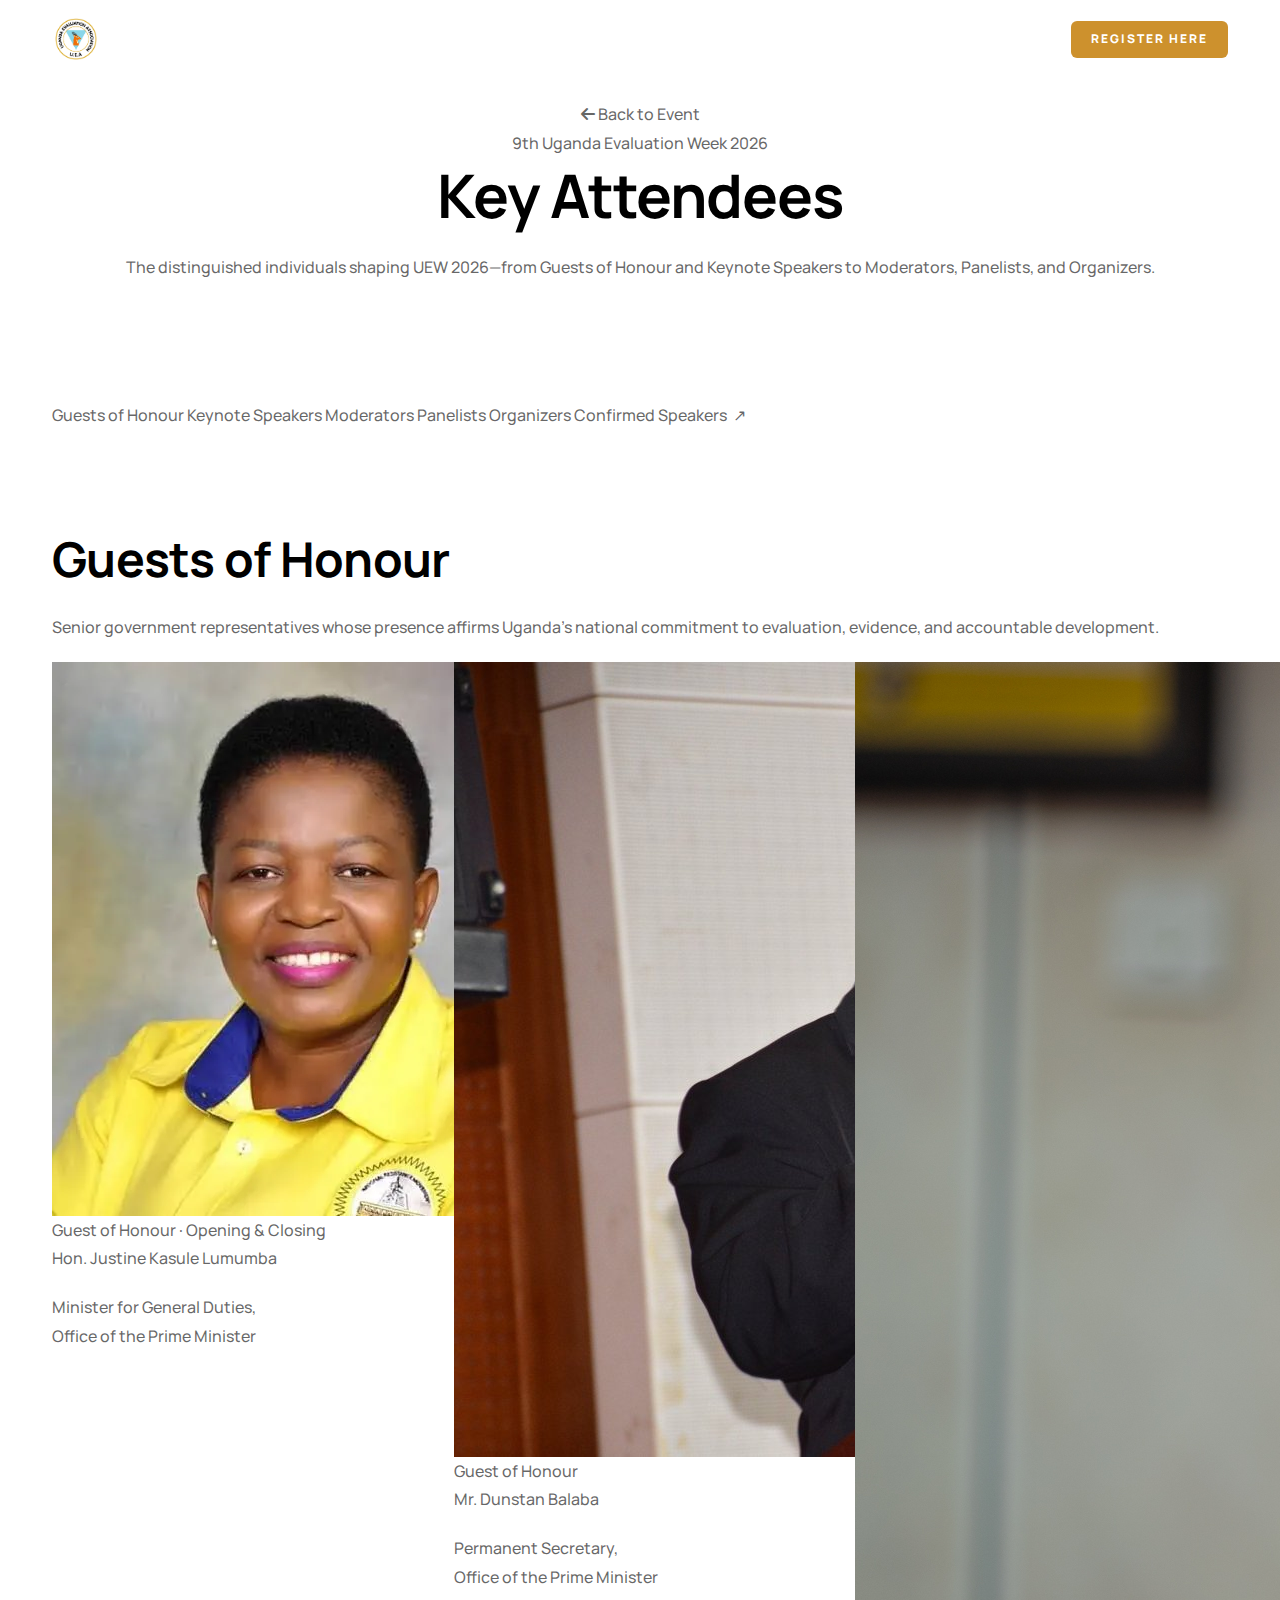
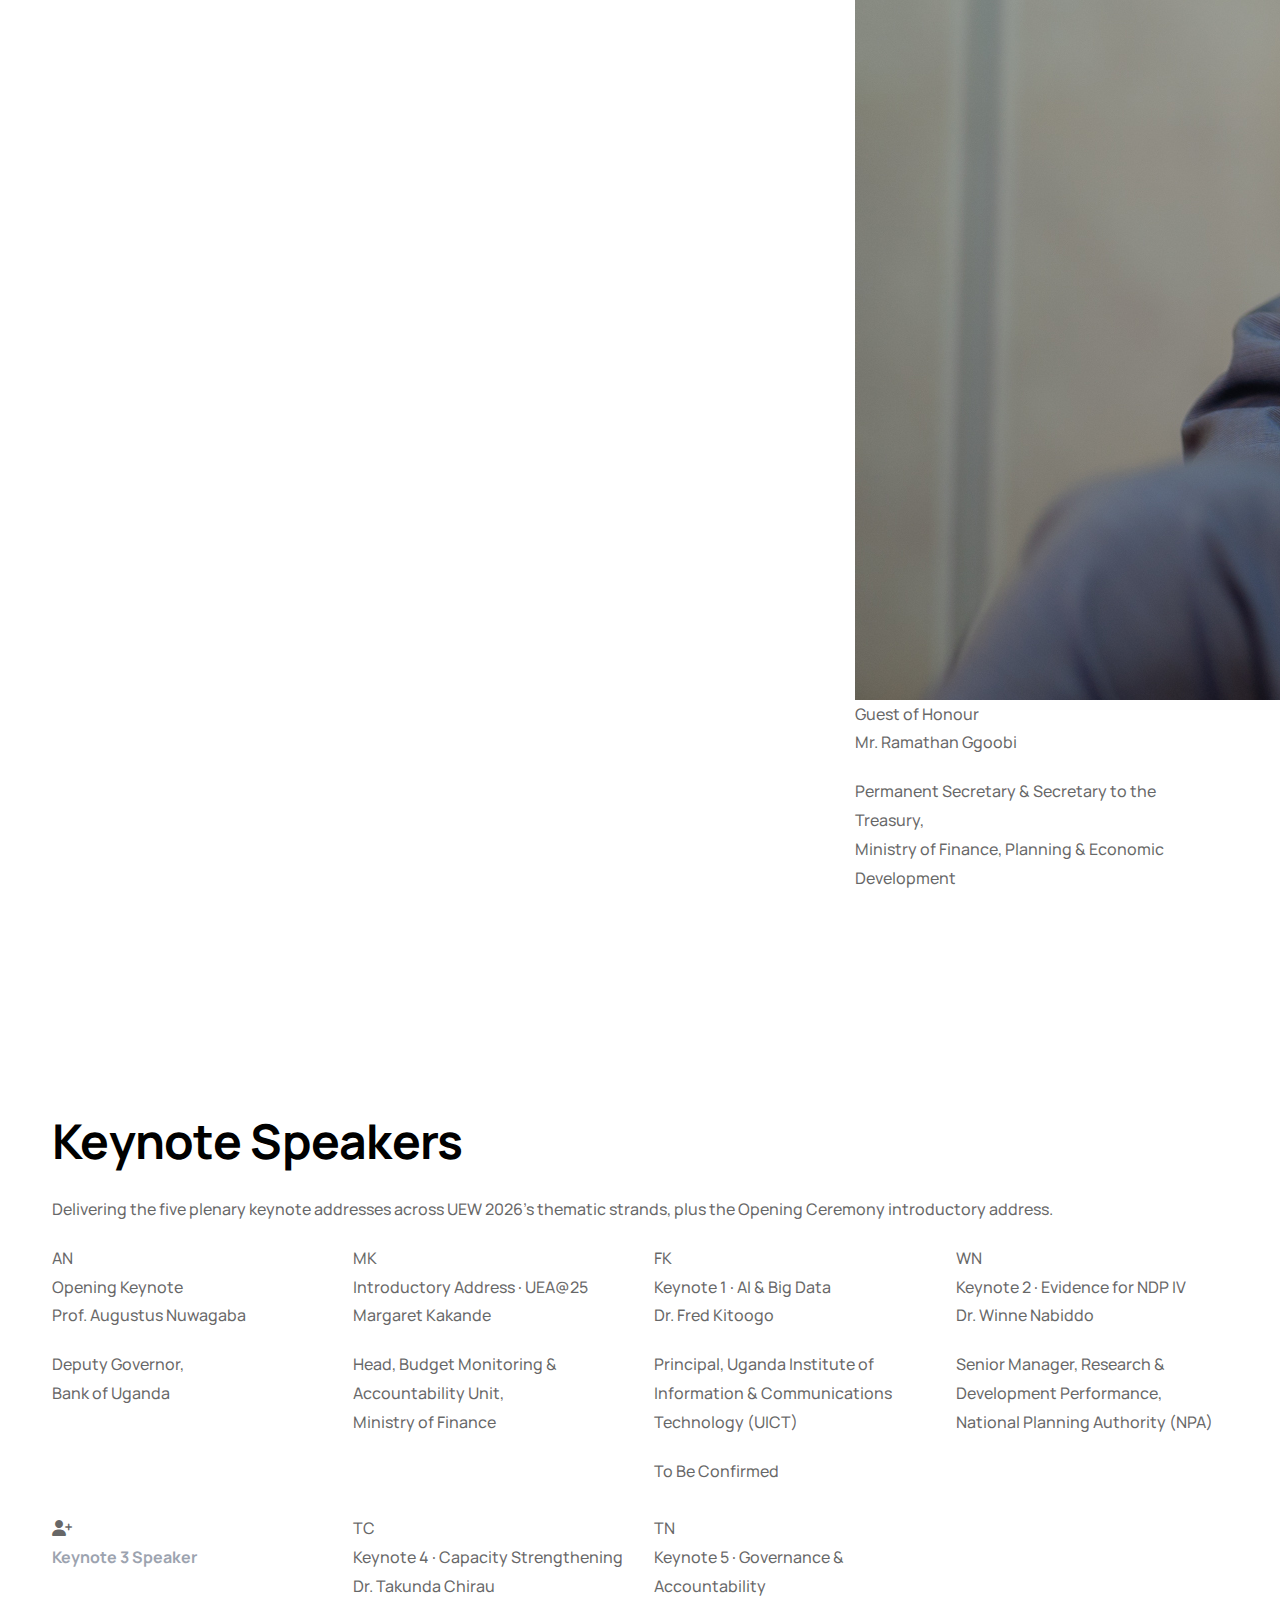
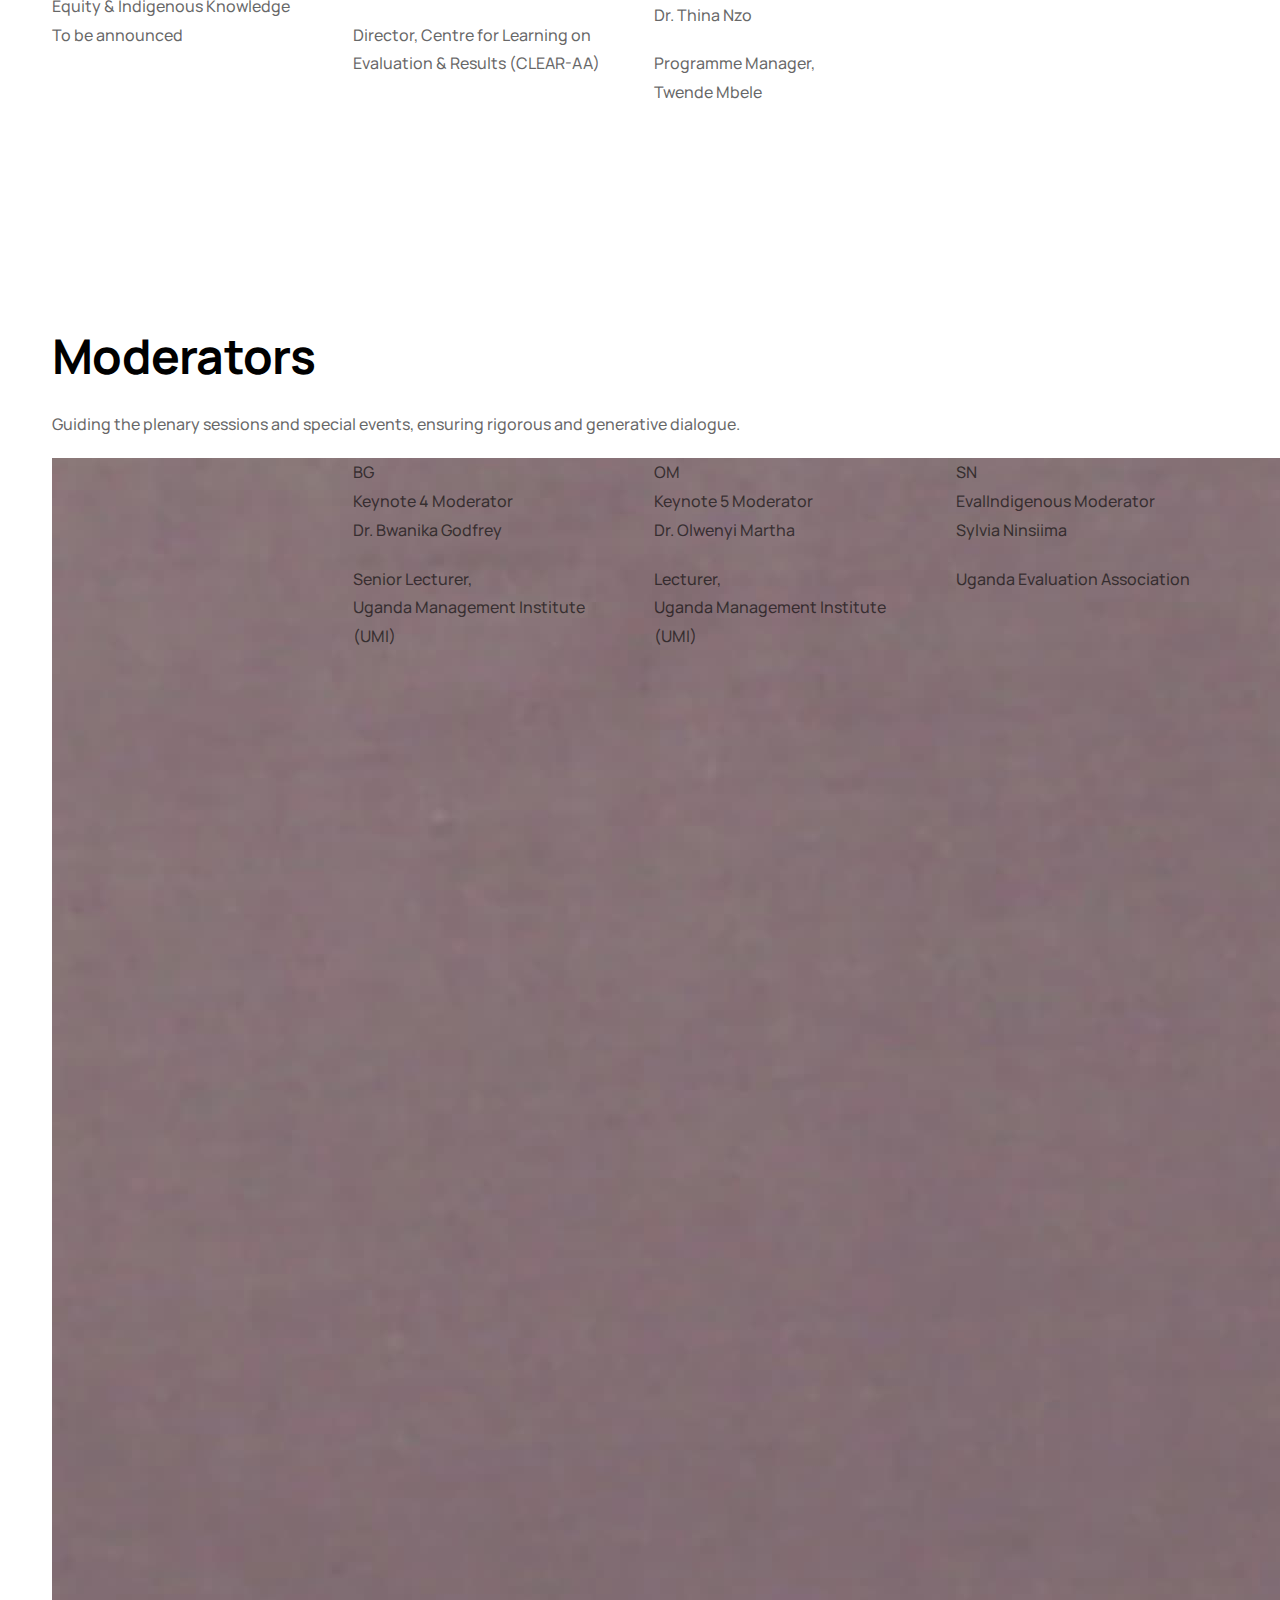
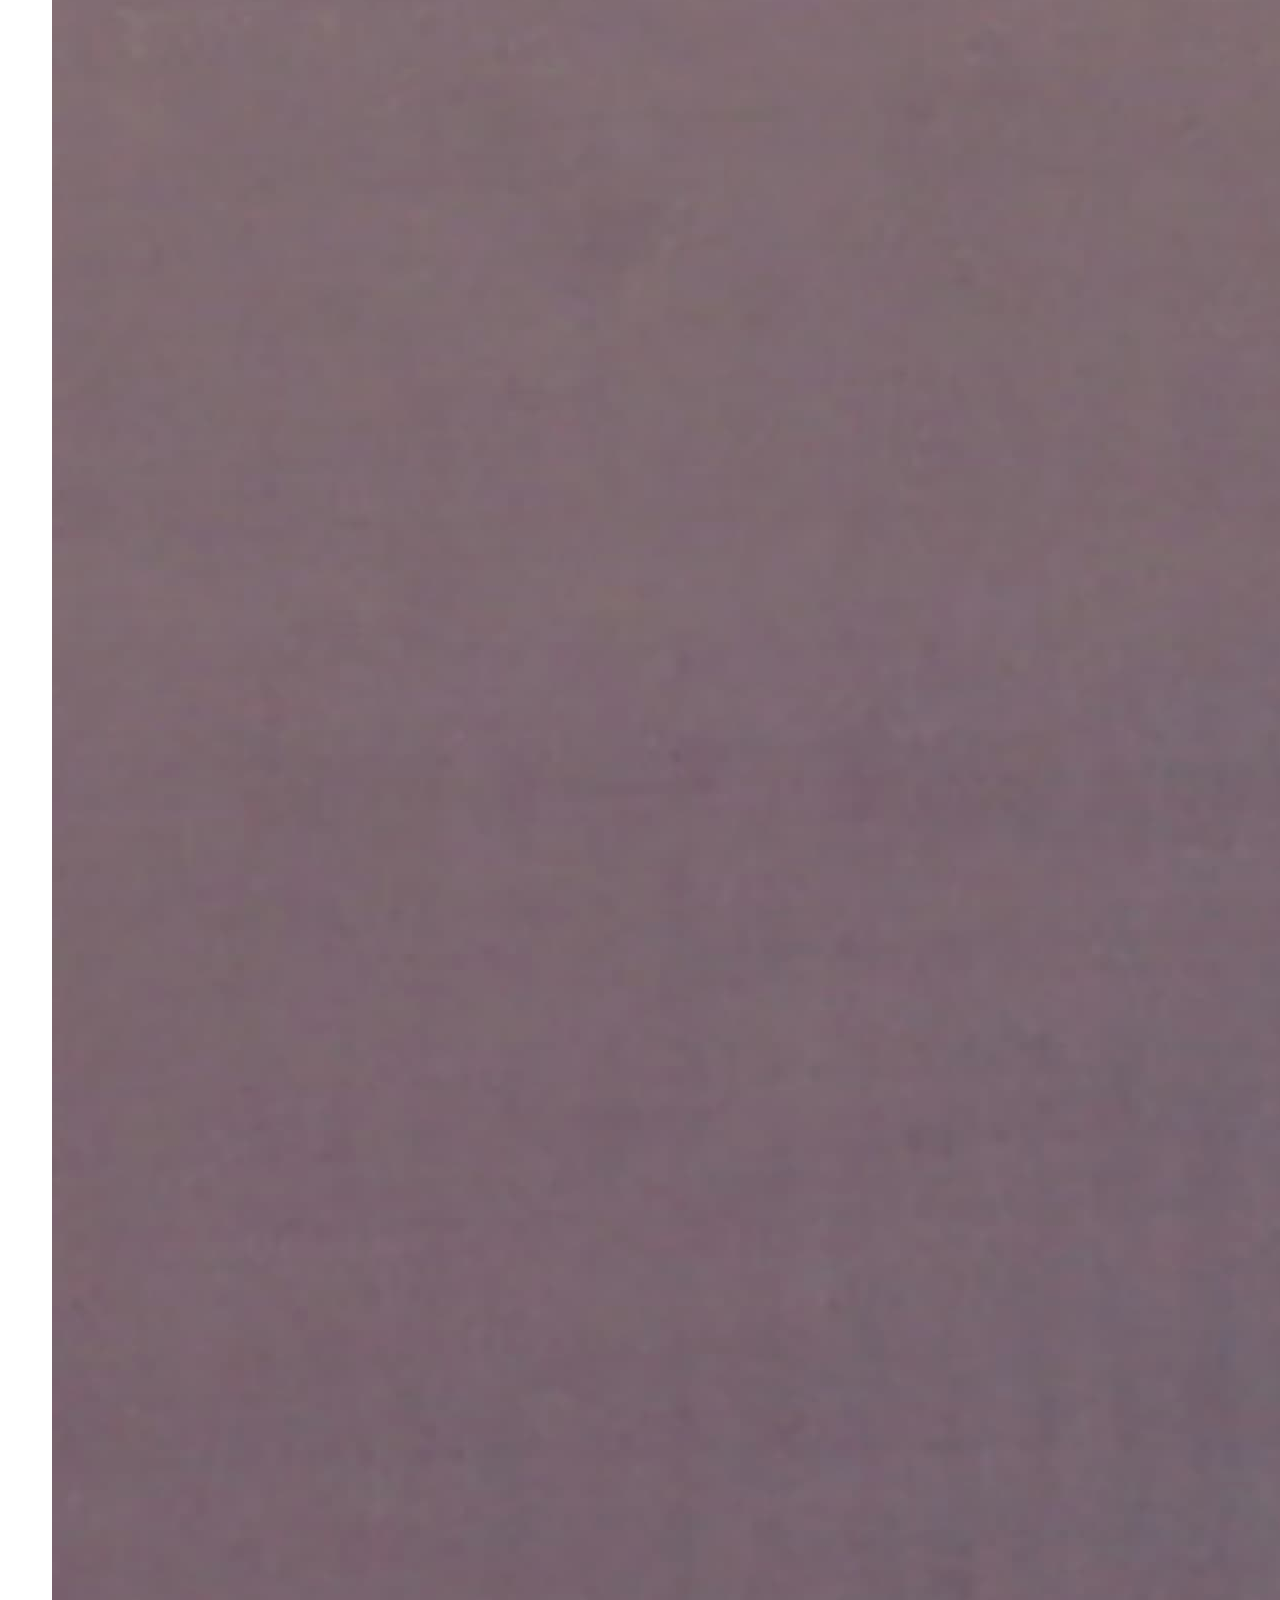
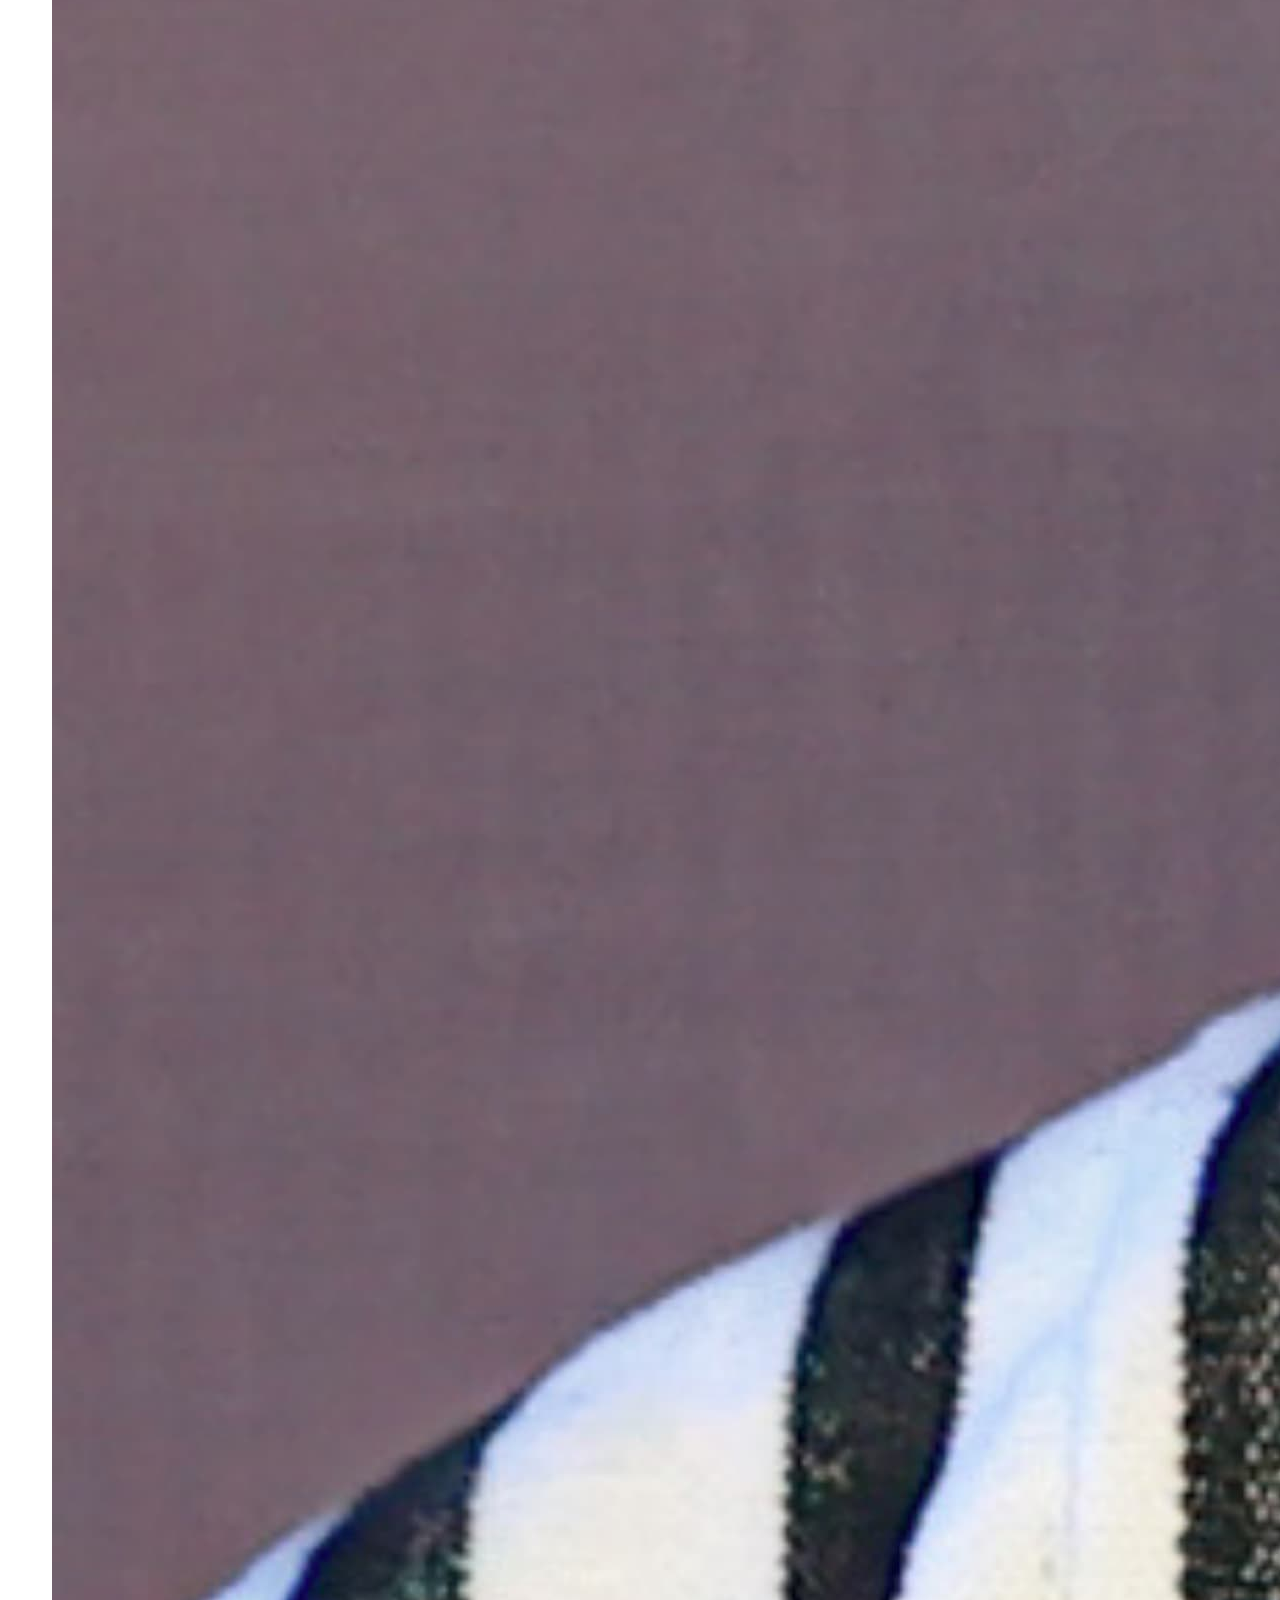
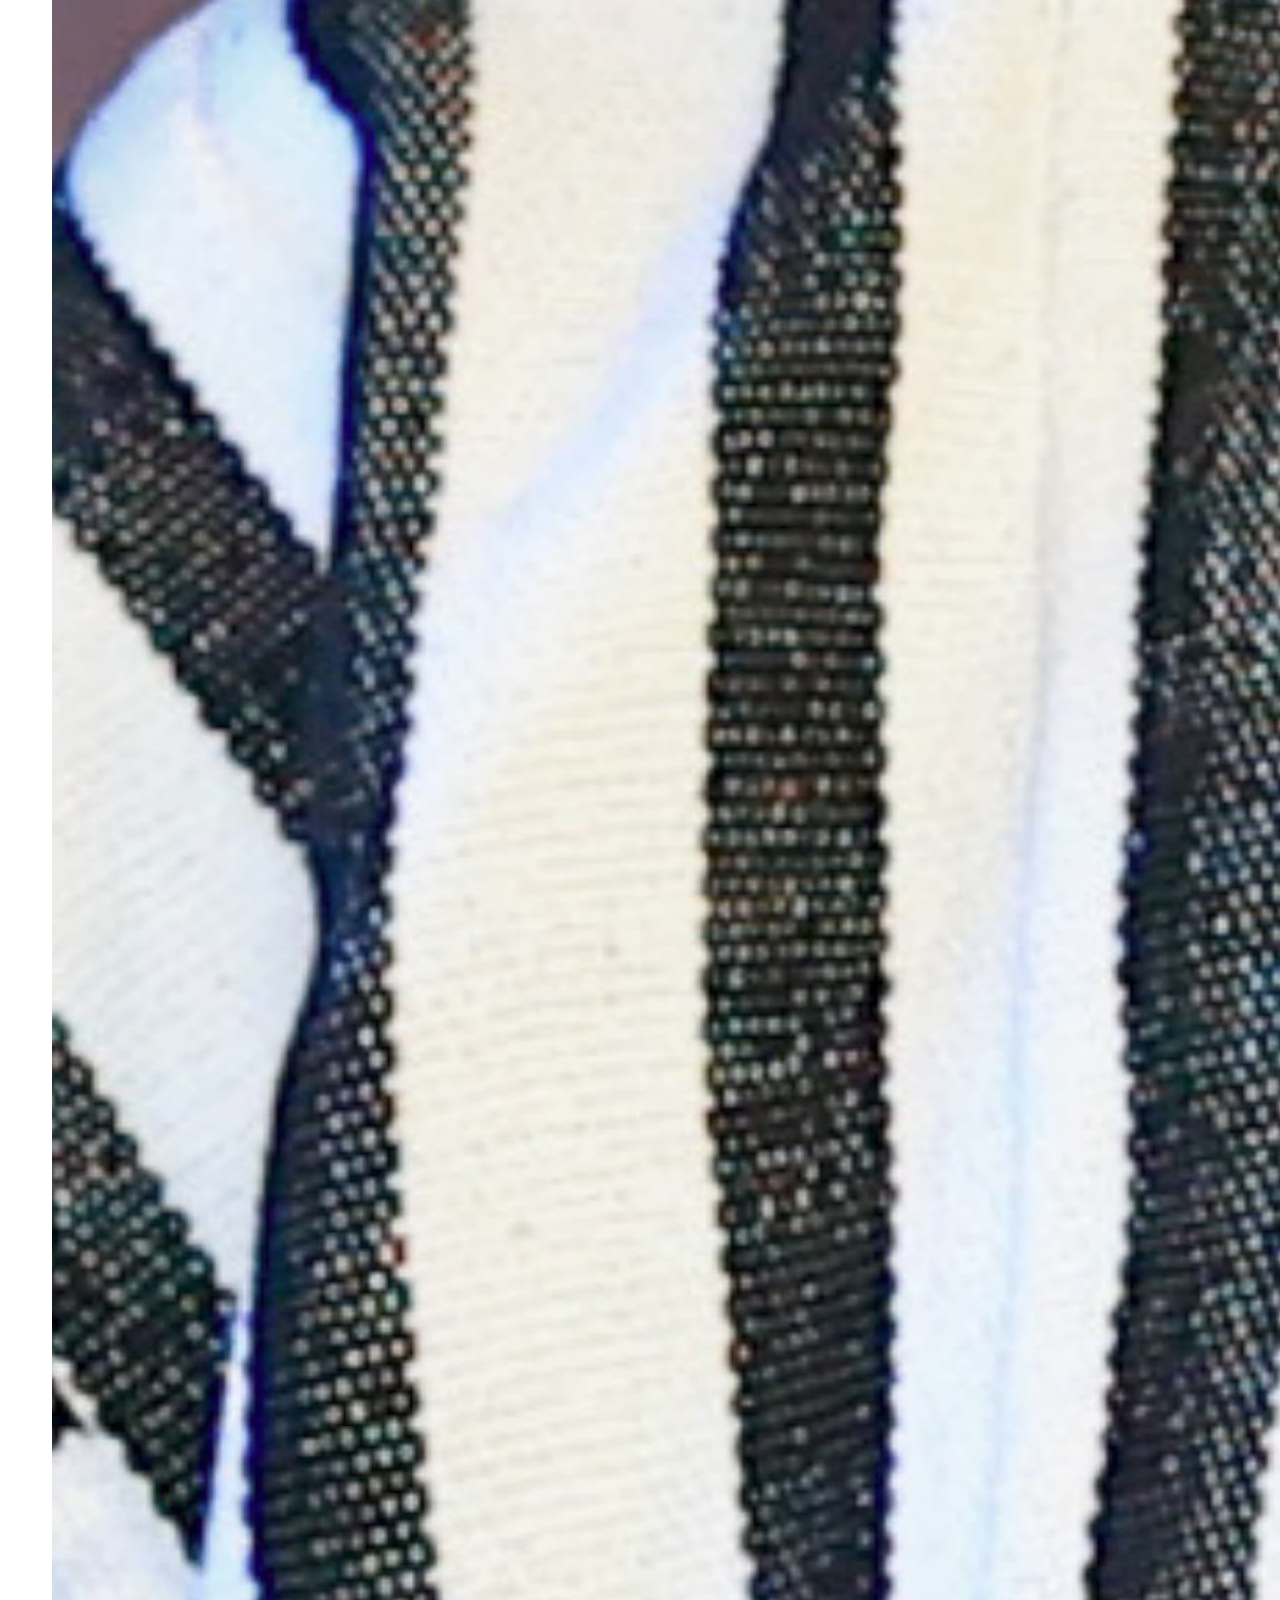
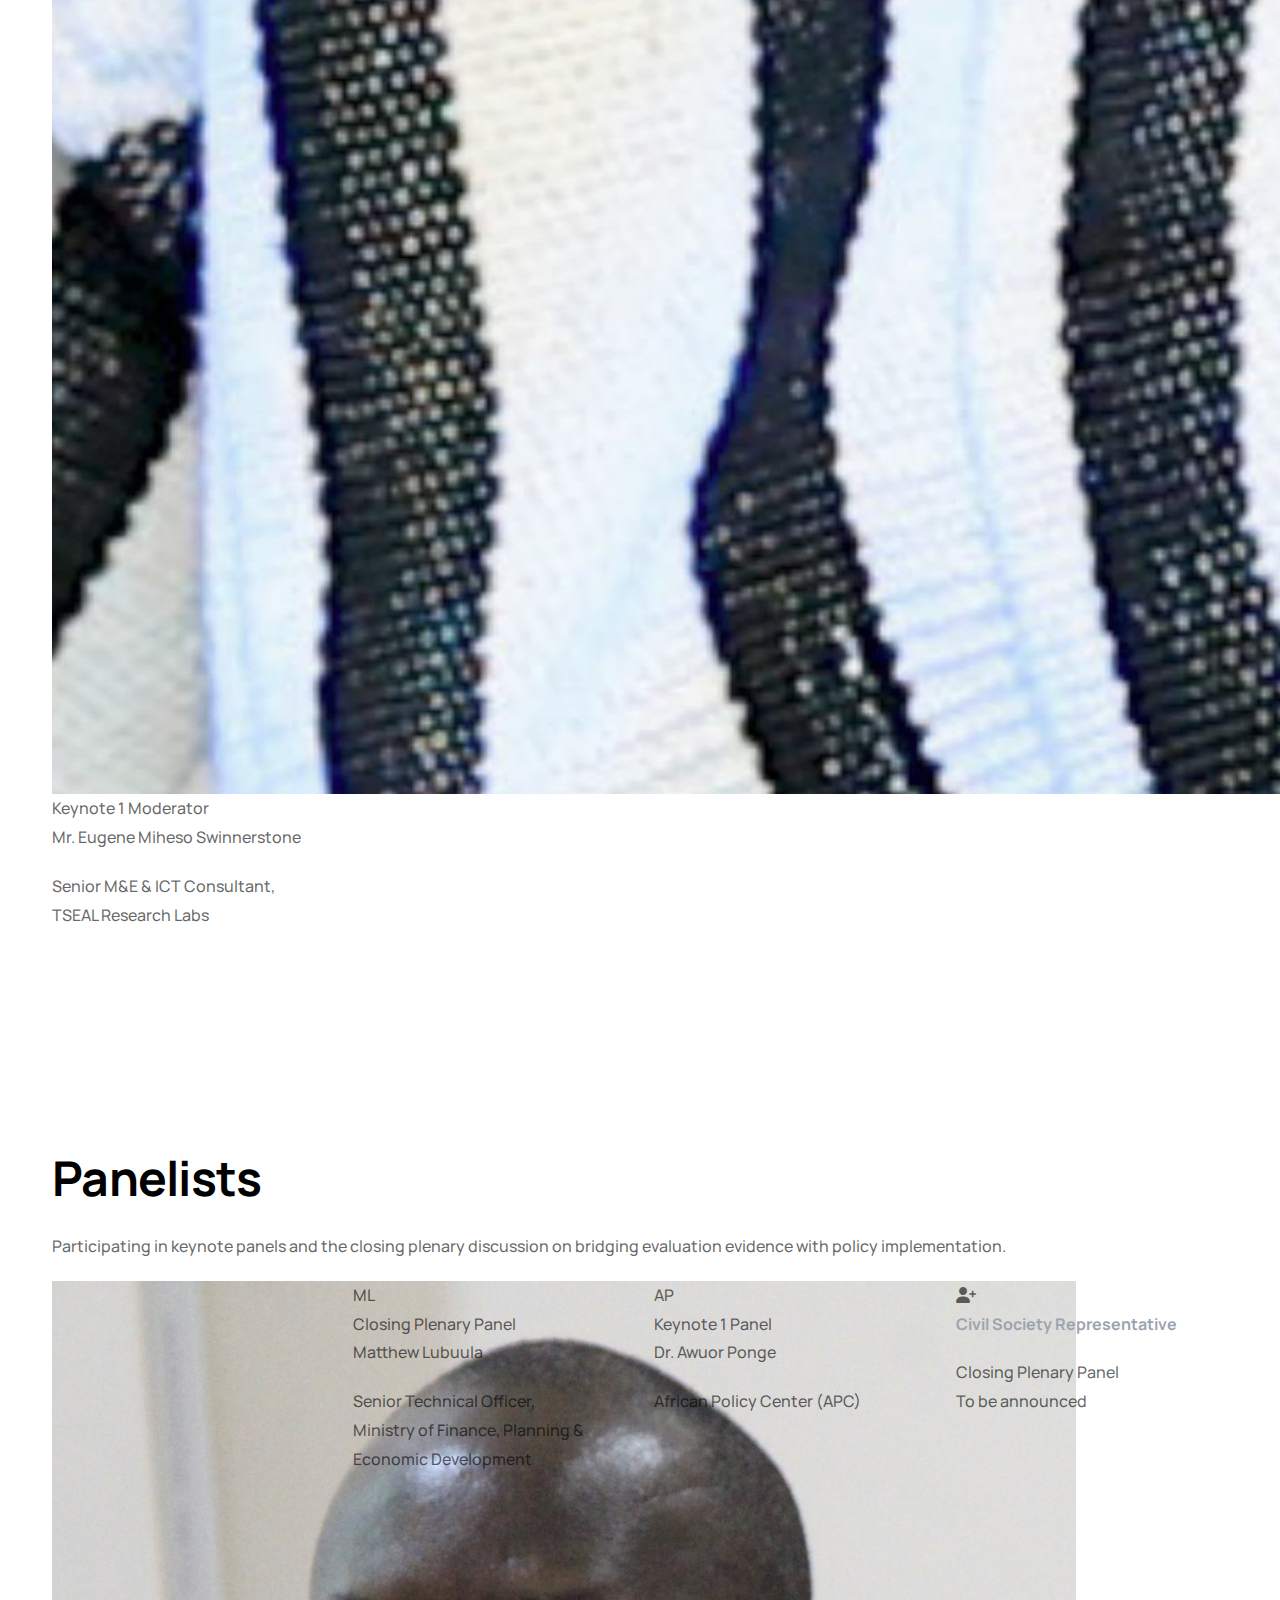
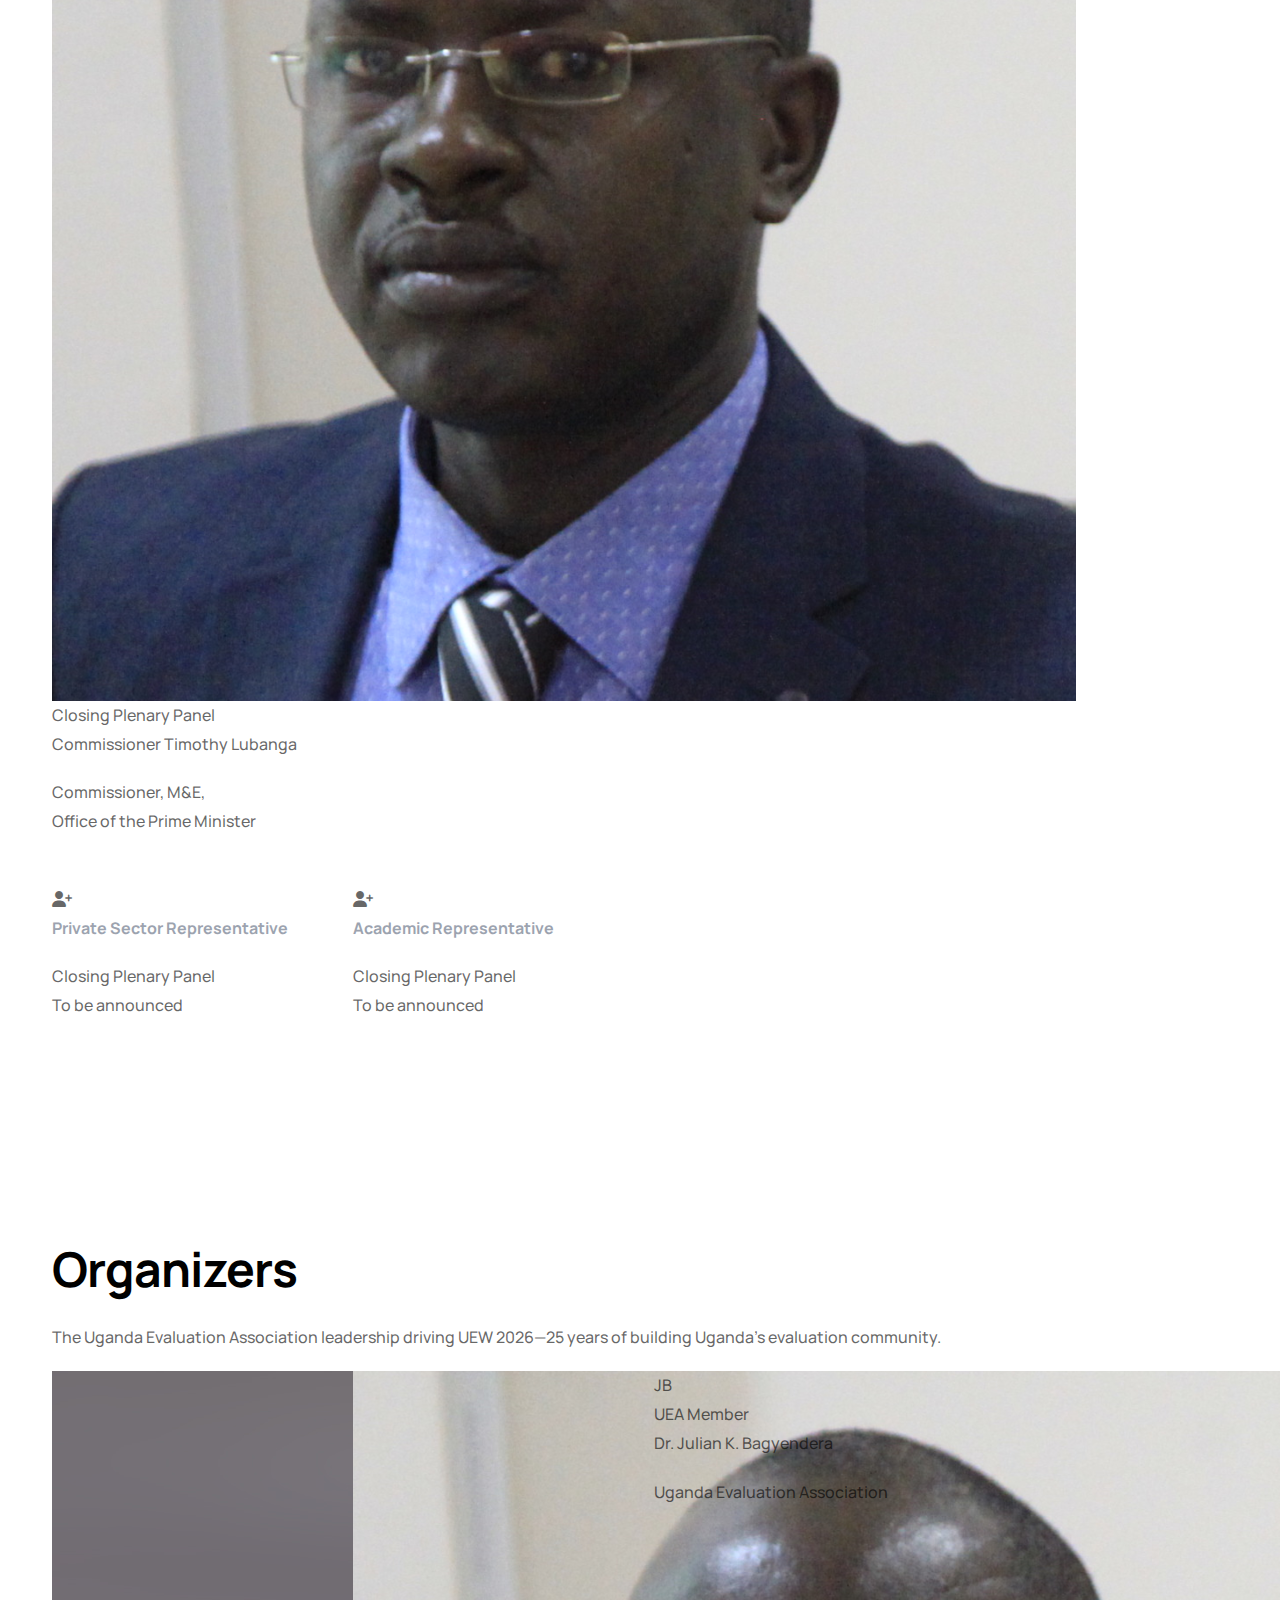
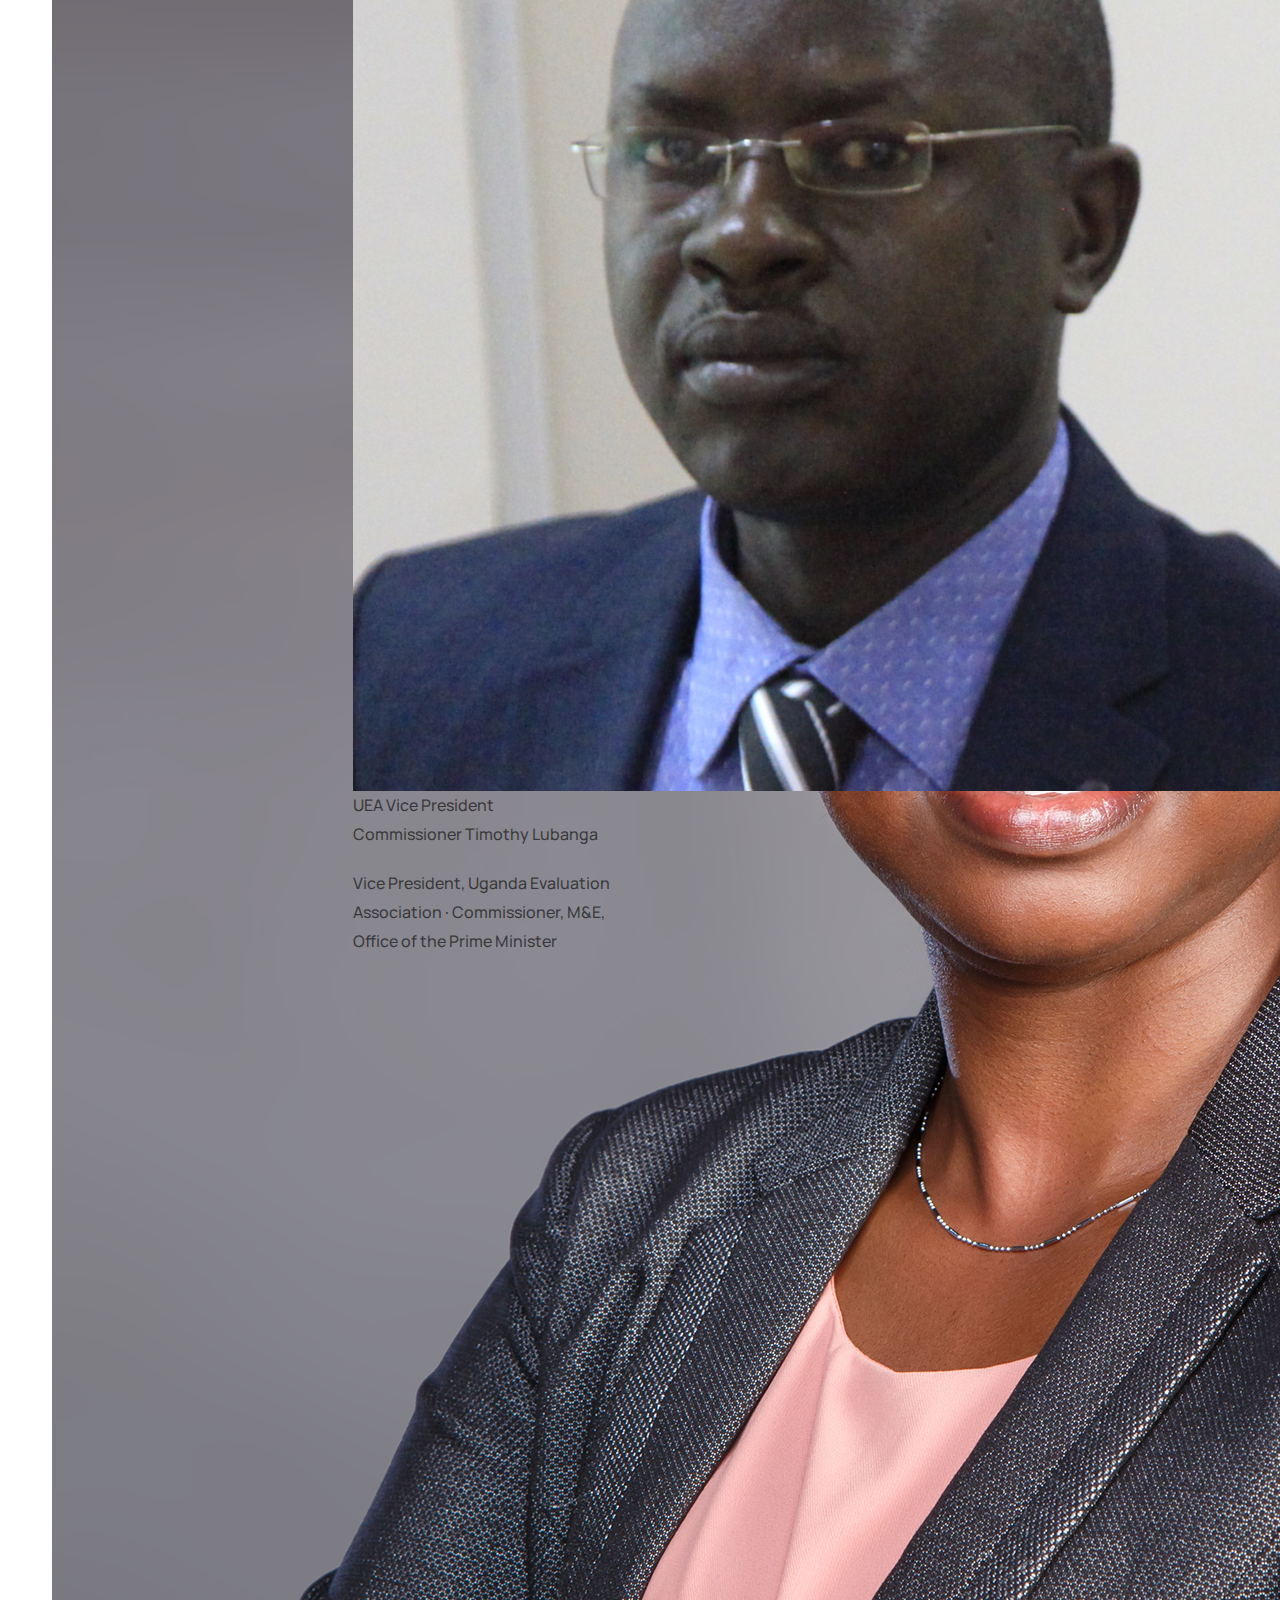
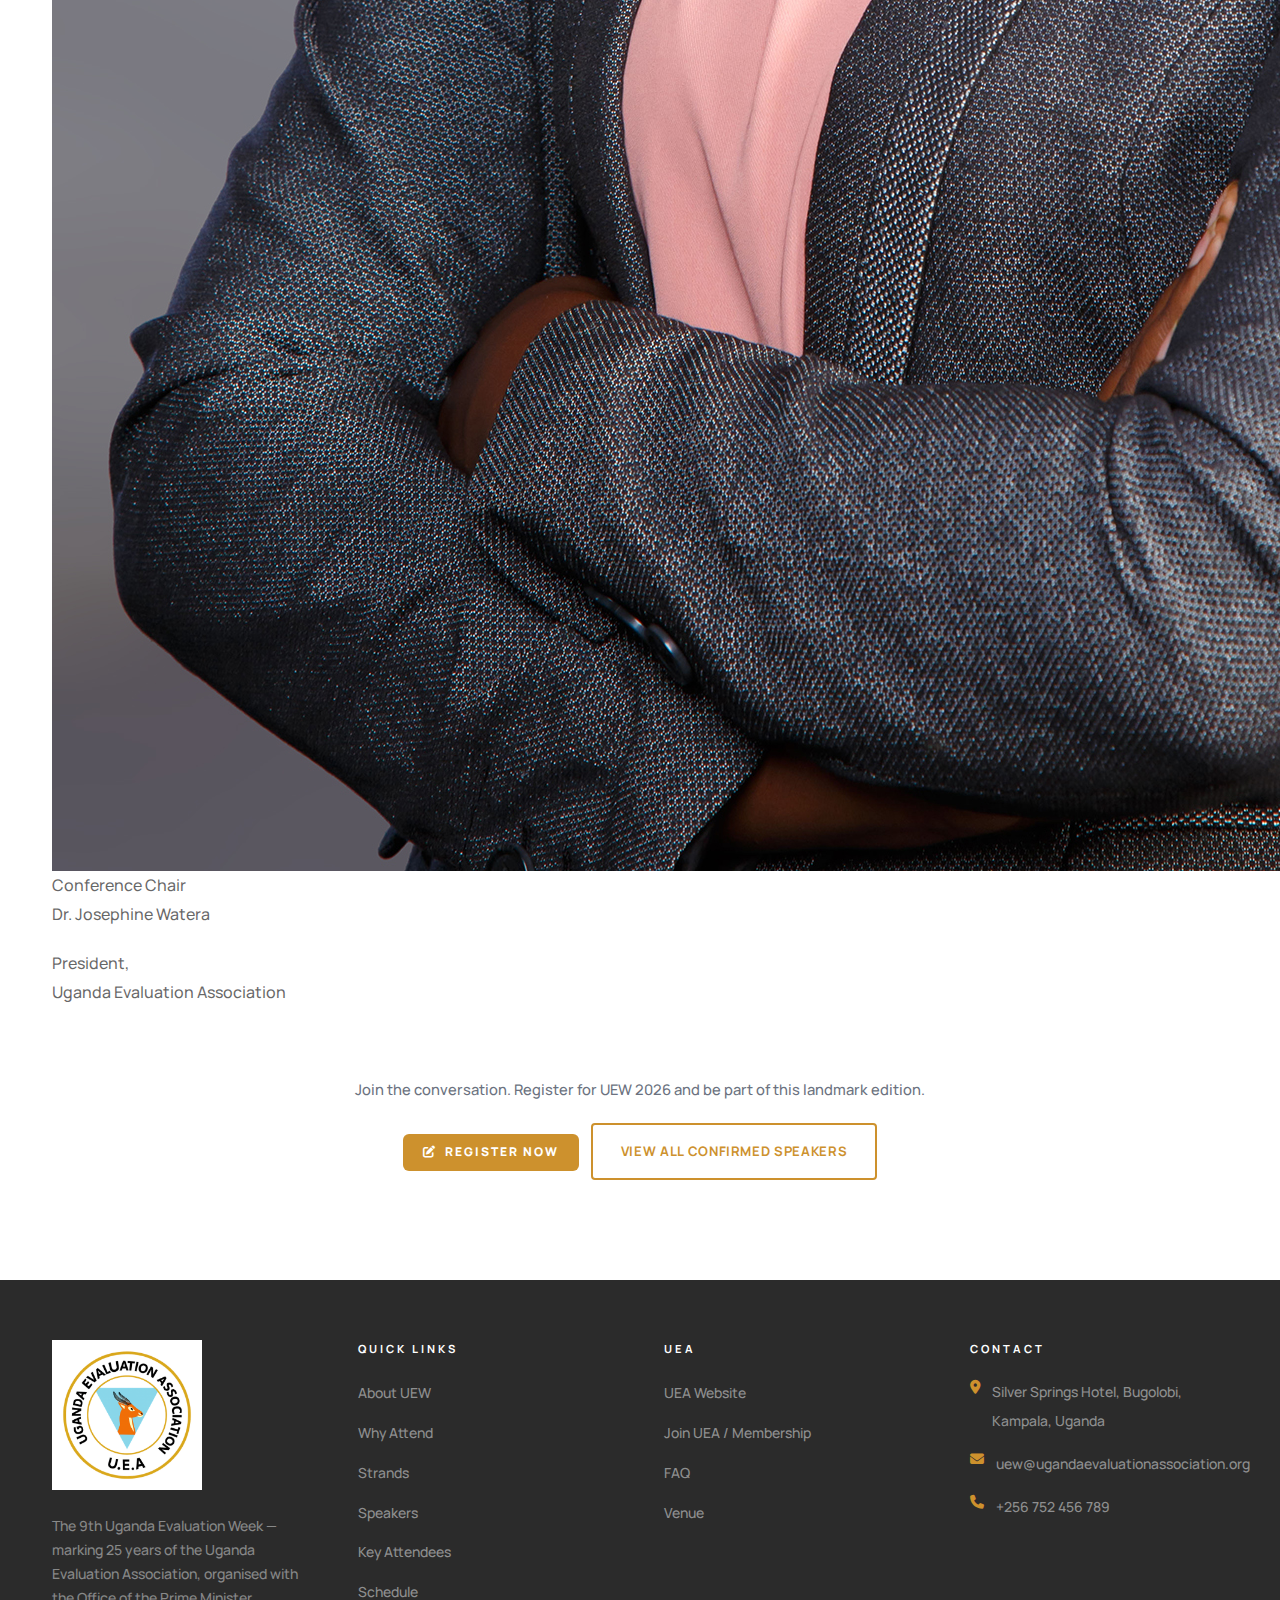
<file: attendees.html>
<!DOCTYPE html>
<html lang="en">

<head>
    <title>Key Attendees | 9th Uganda Evaluation Week 2026</title>
    <link rel="icon" href="images/icon.webp" type="image/gif" sizes="16x16">
    <meta content="text/html;charset=utf-8" http-equiv="Content-Type">
    <meta content="width=device-width, initial-scale=1.0" name="viewport">
    <meta content="Guests of Honour, Keynote Speakers, Moderators, Panelists and Organizers of the 9th Uganda Evaluation Week 2026" name="description">
    <link href="css/bootstrap.min.css" rel="stylesheet" type="text/css" id="bootstrap">
    <link href="css/vendors.css" rel="stylesheet" type="text/css">
    <link href="css/style.css" rel="stylesheet" type="text/css">
    <link id="colors" href="css/colors/scheme-uew.css" rel="stylesheet" type="text/css">
</head>

<body>
<div id="wrapper">
    <div class="float-text show-on-scroll">
        <span><a href="#">Scroll to top</a></span>
    </div>
    <div class="scrollbar-v show-on-scroll"></div>

    <!-- page preloader begin -->
    <div id="de-loader"></div>
    <!-- page preloader close -->

    <header class="transparent">
        <div class="container">
            <div class="row">
                <div class="col-md-12">
                    <div class="de-flex">
                        <div class="de-flex-col">
                            <div id="logo">
                                <a href="index.html">
                                    <img src="images/logo.png" alt="Uganda Evaluation Association" />
                                </a>
                            </div>
                        </div>
                        <div class="de-flex-col">
                            <div class="de-flex-col header-col-mid">
                                <ul id="mainmenu">
                                    <li><a class="menu-item" href="index.html">Home</a></li>
                                    <li><a class="menu-item" href="index.html#section-about">About</a></li>
                                    <li class="has-child">
                                        <a class="menu-item" href="index.html#section-schedule">Programme</a>
                                        <ul>
                                            <li><a href="index.html#section-why-attend">Why Attend</a></li>
                                            <li><a href="index.html#section-strands">Strands</a></li>
                                            <li><a href="index.html#section-speakers">Speakers</a></li>
                                            <li><a href="index.html#section-schedule">Schedule</a></li>
                                            <li><a href="attendees.html">Key Attendees</a></li>
                                        </ul>
                                    </li>
                                    <li><a class="menu-item" href="index.html#section-tickets">Registration</a></li>
                                    <li><a class="menu-item" href="https://www.canva.com/design/DAHCaf2a6yc/O1gxHPcYsoVPRHe4b-bggA/view?utm_content=DAHCaf2a6yc&utm_campaign=designshare&utm_medium=link2&utm_source=uniquelinks&utlId=h64423f476e" target="_blank" rel="noopener">Travel &amp; Logistics</a></li>
                                    <li><a class="menu-item" href="index.html#section-faq">FAQ</a></li>
                                    <li class="has-child">
                                        <a class="menu-item" href="sponsors.html">Partners</a>
                                        <ul>
                                            <li><a href="index.html#section-venue">Venue</a></li>
                                            <li><a href="sponsors.html">Sponsors &amp; Partners</a></li>
                                            <li><a href="exhibitors.html">Exhibitors</a></li>
                                        </ul>
                                    </li>
                                </ul>
                            </div>
                        </div>
                        <div class="de-flex-col">
                            <a class="btn-main fx-slide w-100" href="register.html"><span>Register Here</span></a>
                            <div class="menu_side_area">
                                <span id="menu-btn"></span>
                            </div>
                        </div>
                    </div>
                </div>
            </div>
        </div>
    </header>

    <!-- ===================================================
         HERO
         =================================================== -->
    <section class="att-hero text-center">
        <div class="container" style="position:relative;z-index:2;">
            <a href="index.html" class="att-back-link">
                <i class="fa fa-arrow-left"></i> Back to Event
            </a>
            <div class="att-hero-eyebrow">9th Uganda Evaluation Week 2026</div>
            <h1>Key Attendees</h1>
            <p class="att-hero-sub">
                The distinguished individuals shaping UEW 2026&mdash;from Guests of Honour
                and Keynote Speakers to Moderators, Panelists, and Organizers.
            </p>
        </div>
    </section>

    <!-- ===================================================
         CATEGORY NAV
         =================================================== -->
    <div class="att-cat-nav-wrap">
        <div class="container">
            <nav class="att-cat-nav">
                <a href="#att-goh">Guests of Honour</a>
                <a href="#att-keynotes">Keynote Speakers</a>
                <a href="#att-moderators">Moderators</a>
                <a href="#att-panelists">Panelists</a>
                <a href="#att-organizers">Organizers</a>
                <a href="index.html#section-speakers">Confirmed Speakers &nbsp;&#8599;</a>
            </nav>
        </div>
    </div>

    <!-- ===================================================
         1. GUESTS OF HONOUR
         =================================================== -->
    <section id="att-goh" class="att-section att-section-dark">
        <div class="container">
            <div class="att-cat-label">
                <div class="att-cat-label-bar"></div>
                <h2>Guests of Honour</h2>
            </div>
            <p class="att-cat-desc">
                Senior government representatives whose presence affirms Uganda&rsquo;s national
                commitment to evaluation, evidence, and accountable development.
            </p>
            <div class="row g-4">

                <!-- Hon. Justine Kasule Lumumba -->
                <div class="col-lg-4 col-md-6">
                    <div class="att-person-card">
                        <div class="att-person-frame">
                            <img src="images/attendees/Justine Kasule Lumumba.webp" alt="Hon. Justine Kasule Lumumba" />
                        </div>
                        <div class="att-person-info">
                            <div class="att-person-role-tag">Guest of Honour &middot; Opening &amp; Closing</div>
                            <p class="att-person-name">Hon. Justine Kasule Lumumba</p>
                            <p class="att-person-title">Minister for General Duties,<br>Office of the Prime Minister</p>
                        </div>
                    </div>
                </div>

                <!-- Mr. Dunstan Balaba -->
                <div class="col-lg-4 col-md-6">
                    <div class="att-person-card">
                        <div class="att-person-frame">
                            <img src="images/attendees/Dustan Balaba.jpg" alt="Mr. Dunstan Balaba" />
                        </div>
                        <div class="att-person-info">
                            <div class="att-person-role-tag">Guest of Honour</div>
                            <p class="att-person-name">Mr. Dunstan Balaba</p>
                            <p class="att-person-title">Permanent Secretary,<br>Office of the Prime Minister</p>
                        </div>
                    </div>
                </div>

                <!-- Mr. Ramathan Ggoobi -->
                <div class="col-lg-4 col-md-6">
                    <div class="att-person-card">
                        <div class="att-person-frame">
                            <img src="images/attendees/Ramathan Ggoobi.jpg" alt="Mr. Ramathan Ggoobi" />
                        </div>
                        <div class="att-person-info">
                            <div class="att-person-role-tag">Guest of Honour</div>
                            <p class="att-person-name">Mr. Ramathan Ggoobi</p>
                            <p class="att-person-title">Permanent Secretary &amp; Secretary to the Treasury,<br>Ministry of Finance, Planning &amp; Economic Development</p>
                        </div>
                    </div>
                </div>

            </div>
        </div>
    </section>

    <!-- ===================================================
         2. KEYNOTE SPEAKERS
         =================================================== -->
    <section id="att-keynotes" class="att-section att-section-white">
        <div class="container">
            <div class="att-cat-label">
                <div class="att-cat-label-bar"></div>
                <h2>Keynote Speakers</h2>
            </div>
            <p class="att-cat-desc">
                Delivering the five plenary keynote addresses across UEW 2026&rsquo;s thematic strands,
                plus the Opening Ceremony introductory address.
            </p>
            <div class="row g-4">

                <!-- Prof. Augustus Nuwagaba -->
                <div class="col-lg-3 col-md-4 col-sm-6">
                    <div class="att-person-card">
                        <div class="att-person-mono">AN</div>
                        <div class="att-person-info">
                            <div class="att-person-role-tag">Opening Keynote</div>
                            <p class="att-person-name">Prof. Augustus Nuwagaba</p>
                            <p class="att-person-title">Deputy Governor,<br>Bank of Uganda</p>
                        </div>
                    </div>
                </div>

                <!-- Margaret Kakande -->
                <div class="col-lg-3 col-md-4 col-sm-6">
                    <div class="att-person-card">
                        <div class="att-person-mono">MK</div>
                        <div class="att-person-info">
                            <div class="att-person-role-tag">Introductory Address &middot; UEA@25</div>
                            <p class="att-person-name">Margaret Kakande</p>
                            <p class="att-person-title">Head, Budget Monitoring &amp; Accountability Unit,<br>Ministry of Finance</p>
                        </div>
                    </div>
                </div>

                <!-- Dr. Fred Kitoogo -->
                <div class="col-lg-3 col-md-4 col-sm-6">
                    <div class="att-person-card">
                        <div class="att-person-mono">FK</div>
                        <div class="att-person-info">
                            <div class="att-person-role-tag">Keynote 1 &middot; AI &amp; Big Data</div>
                            <p class="att-person-name">Dr. Fred Kitoogo</p>
                            <p class="att-person-title">Principal, Uganda Institute of Information &amp; Communications Technology (UICT)</p>
                            <span class="att-tbc-tag">To Be Confirmed</span>
                        </div>
                    </div>
                </div>

                <!-- Dr. Winne Nabiddo -->
                <div class="col-lg-3 col-md-4 col-sm-6">
                    <div class="att-person-card">
                        <div class="att-person-mono">WN</div>
                        <div class="att-person-info">
                            <div class="att-person-role-tag">Keynote 2 &middot; Evidence for NDP IV</div>
                            <p class="att-person-name">Dr. Winne Nabiddo</p>
                            <p class="att-person-title">Senior Manager, Research &amp; Development Performance,<br>National Planning Authority (NPA)</p>
                        </div>
                    </div>
                </div>

                <!-- Keynote 3 TBC -->
                <div class="col-lg-3 col-md-4 col-sm-6">
                    <div class="att-tbd-card">
                        <div class="att-tbd-icon"><i class="fa fa-user-plus"></i></div>
                        <p><strong style="color:#9ca3af;">Keynote 3 Speaker</strong></p>
                        <p>Equity &amp; Indigenous Knowledge<br>To be announced</p>
                    </div>
                </div>

                <!-- Dr. Takunda Chirau -->
                <div class="col-lg-3 col-md-4 col-sm-6">
                    <div class="att-person-card">
                        <div class="att-person-mono">TC</div>
                        <div class="att-person-info">
                            <div class="att-person-role-tag">Keynote 4 &middot; Capacity Strengthening</div>
                            <p class="att-person-name">Dr. Takunda Chirau</p>
                            <p class="att-person-title">Director, Centre for Learning on Evaluation &amp; Results (CLEAR-AA)</p>
                        </div>
                    </div>
                </div>

                <!-- Dr. Thina Nzo -->
                <div class="col-lg-3 col-md-4 col-sm-6">
                    <div class="att-person-card">
                        <div class="att-person-mono">TN</div>
                        <div class="att-person-info">
                            <div class="att-person-role-tag">Keynote 5 &middot; Governance &amp; Accountability</div>
                            <p class="att-person-name">Dr. Thina Nzo</p>
                            <p class="att-person-title">Programme Manager,<br>Twende Mbele</p>
                        </div>
                    </div>
                </div>

            </div>
        </div>
    </section>

    <!-- ===================================================
         3. MODERATORS
         =================================================== -->
    <section id="att-moderators" class="att-section att-section-gray">
        <div class="container">
            <div class="att-cat-label">
                <div class="att-cat-label-bar"></div>
                <h2>Moderators</h2>
            </div>
            <p class="att-cat-desc">
                Guiding the plenary sessions and special events, ensuring rigorous and generative dialogue.
            </p>
            <div class="row g-4">

                <!-- Eugene Miheso Swinnerstone — HAS IMAGE -->
                <div class="col-lg-3 col-md-4 col-sm-6">
                    <div class="att-person-card">
                        <div class="att-person-frame">
                            <img src="images/presenters/Eugene Miheso Swinnerstone.jpg" alt="Eugene Miheso Swinnerstone" />
                        </div>
                        <div class="att-person-info">
                            <div class="att-person-role-tag">Keynote 1 Moderator</div>
                            <p class="att-person-name">Mr. Eugene Miheso Swinnerstone</p>
                            <p class="att-person-title">Senior M&amp;E &amp; ICT Consultant,<br>TSEAL Research Labs</p>
                        </div>
                    </div>
                </div>

                <!-- Dr. Bwanika Godfrey -->
                <div class="col-lg-3 col-md-4 col-sm-6">
                    <div class="att-person-card">
                        <div class="att-person-mono">BG</div>
                        <div class="att-person-info">
                            <div class="att-person-role-tag">Keynote 4 Moderator</div>
                            <p class="att-person-name">Dr. Bwanika Godfrey</p>
                            <p class="att-person-title">Senior Lecturer,<br>Uganda Management Institute (UMI)</p>
                        </div>
                    </div>
                </div>

                <!-- Dr. Olwenyi Martha -->
                <div class="col-lg-3 col-md-4 col-sm-6">
                    <div class="att-person-card">
                        <div class="att-person-mono">OM</div>
                        <div class="att-person-info">
                            <div class="att-person-role-tag">Keynote 5 Moderator</div>
                            <p class="att-person-name">Dr. Olwenyi Martha</p>
                            <p class="att-person-title">Lecturer,<br>Uganda Management Institute (UMI)</p>
                        </div>
                    </div>
                </div>

                <!-- Sylvia Ninsiima -->
                <div class="col-lg-3 col-md-4 col-sm-6">
                    <div class="att-person-card">
                        <div class="att-person-mono">SN</div>
                        <div class="att-person-info">
                            <div class="att-person-role-tag">EvalIndigenous Moderator</div>
                            <p class="att-person-name">Sylvia Ninsiima</p>
                            <p class="att-person-title">Uganda Evaluation Association</p>
                        </div>
                    </div>
                </div>

            </div>
        </div>
    </section>

    <!-- ===================================================
         4. PANELISTS
         =================================================== -->
    <section id="att-panelists" class="att-section att-section-white">
        <div class="container">
            <div class="att-cat-label">
                <div class="att-cat-label-bar"></div>
                <h2>Panelists</h2>
            </div>
            <p class="att-cat-desc">
                Participating in keynote panels and the closing plenary discussion on bridging evaluation
                evidence with policy implementation.
            </p>
            <div class="row g-4">

                <!-- Commissioner Timothy Lubanga — HAS IMAGE -->
                <div class="col-lg-3 col-md-4 col-sm-6">
                    <div class="att-person-card">
                        <div class="att-person-frame">
                            <img src="images/presenters/Timothy Lubanga Photo.png" alt="Commissioner Timothy Lubanga" />
                        </div>
                        <div class="att-person-info">
                            <div class="att-person-role-tag">Closing Plenary Panel</div>
                            <p class="att-person-name">Commissioner Timothy Lubanga</p>
                            <p class="att-person-title">Commissioner, M&amp;E,<br>Office of the Prime Minister</p>
                        </div>
                    </div>
                </div>

                <!-- Matthew Lubuula -->
                <div class="col-lg-3 col-md-4 col-sm-6">
                    <div class="att-person-card">
                        <div class="att-person-mono">ML</div>
                        <div class="att-person-info">
                            <div class="att-person-role-tag">Closing Plenary Panel</div>
                            <p class="att-person-name">Matthew Lubuula</p>
                            <p class="att-person-title">Senior Technical Officer,<br>Ministry of Finance, Planning &amp; Economic Development</p>
                        </div>
                    </div>
                </div>

                <!-- Dr. Awuor Ponge -->
                <div class="col-lg-3 col-md-4 col-sm-6">
                    <div class="att-person-card">
                        <div class="att-person-mono">AP</div>
                        <div class="att-person-info">
                            <div class="att-person-role-tag">Keynote 1 Panel</div>
                            <p class="att-person-name">Dr. Awuor Ponge</p>
                            <p class="att-person-title">African Policy Center (APC)</p>
                        </div>
                    </div>
                </div>

                <!-- Civil Society Rep TBD -->
                <div class="col-lg-3 col-md-4 col-sm-6">
                    <div class="att-tbd-card">
                        <div class="att-tbd-icon"><i class="fa fa-user-plus"></i></div>
                        <p><strong style="color:#9ca3af;">Civil Society Representative</strong></p>
                        <p>Closing Plenary Panel<br>To be announced</p>
                    </div>
                </div>

                <!-- Private Sector Rep TBD -->
                <div class="col-lg-3 col-md-4 col-sm-6">
                    <div class="att-tbd-card">
                        <div class="att-tbd-icon"><i class="fa fa-user-plus"></i></div>
                        <p><strong style="color:#9ca3af;">Private Sector Representative</strong></p>
                        <p>Closing Plenary Panel<br>To be announced</p>
                    </div>
                </div>

                <!-- Academic Rep TBD -->
                <div class="col-lg-3 col-md-4 col-sm-6">
                    <div class="att-tbd-card">
                        <div class="att-tbd-icon"><i class="fa fa-user-plus"></i></div>
                        <p><strong style="color:#9ca3af;">Academic Representative</strong></p>
                        <p>Closing Plenary Panel<br>To be announced</p>
                    </div>
                </div>

            </div>
        </div>
    </section>

    <!-- ===================================================
         5. ORGANIZERS
         =================================================== -->
    <section id="att-organizers" class="att-section att-section-gray">
        <div class="container">
            <div class="att-cat-label">
                <div class="att-cat-label-bar"></div>
                <h2>Organizers</h2>
            </div>
            <p class="att-cat-desc">
                The Uganda Evaluation Association leadership driving UEW 2026&mdash;25 years of building
                Uganda&rsquo;s evaluation community.
            </p>
            <div class="row g-4">

                <!-- Dr. Josephine Watera — HAS IMAGE -->
                <div class="col-lg-3 col-md-4 col-sm-6">
                    <div class="att-person-card">
                        <div class="att-person-frame">
                            <img src="images/presenters/Josephine Watera Photo.jpg" alt="Dr. Josephine Watera" />
                        </div>
                        <div class="att-person-info">
                            <div class="att-person-role-tag">Conference Chair</div>
                            <p class="att-person-name">Dr. Josephine Watera</p>
                            <p class="att-person-title">President,<br>Uganda Evaluation Association</p>
                        </div>
                    </div>
                </div>

                <!-- Commissioner Timothy Lubanga — HAS IMAGE -->
                <div class="col-lg-3 col-md-4 col-sm-6">
                    <div class="att-person-card">
                        <div class="att-person-frame">
                            <img src="images/presenters/Timothy Lubanga Photo.png" alt="Commissioner Timothy Lubanga" />
                        </div>
                        <div class="att-person-info">
                            <div class="att-person-role-tag">UEA Vice President</div>
                            <p class="att-person-name">Commissioner Timothy Lubanga</p>
                            <p class="att-person-title">Vice President, Uganda Evaluation Association &middot; Commissioner, M&amp;E, Office of the Prime Minister</p>
                        </div>
                    </div>
                </div>

                <!-- Dr. Julian K. Bagyendera -->
                <div class="col-lg-3 col-md-4 col-sm-6">
                    <div class="att-person-card">
                        <div class="att-person-mono">JB</div>
                        <div class="att-person-info">
                            <div class="att-person-role-tag">UEA Member</div>
                            <p class="att-person-name">Dr. Julian K. Bagyendera</p>
                            <p class="att-person-title">Uganda Evaluation Association</p>
                        </div>
                    </div>
                </div>

            </div>

            <!-- CTA back to registration -->
            <div class="row mt-5">
                <div class="col-12 text-center">
                    <p style="color:#6b7280;font-size:0.92rem;margin-bottom:20px;">
                        Join the conversation. Register for UEW 2026 and be part of this landmark edition.
                    </p>
                    <a href="index.html#section-tickets" class="btn-main">
                        <i class="fa fa-pen-to-square"></i>&nbsp;&nbsp;Register Now
                    </a>
                    &nbsp;&nbsp;
                    <a href="index.html#section-speakers" class="btn-line" style="display:inline-block;padding:12px 28px;border:1px solid #cd912d;color:#cd912d;border-radius:4px;font-size:0.82rem;font-weight:700;letter-spacing:0.05em;text-decoration:none;transition:all 0.2s;">
                        View All Confirmed Speakers
                    </a>
                </div>
            </div>

        </div>
    </section>

    <!-- Floating Register Button -->
    <div id="float-register" class="float-register-btn" aria-label="Register for UEW 2026">
        <a href="register.html">
            <i class="fa fa-pen-to-square"></i>
            <span>Register</span>
        </a>
    </div>

    <!-- footer begin -->
    <footer class="text-light section-dark">
        <div class="container">
            <div class="row g-5">
                <div class="col-lg-3 col-md-6">
                    <img src="images/logo.png" class="w-150px mb-4" alt="UEW 2026" />
                    <p class="small" style="color: rgba(230, 231, 232, 0.5); line-height: 1.7">
                        The 9th Uganda Evaluation Week &mdash; marking 25 years of the Uganda
                        Evaluation Association, organised with the Office of the Prime
                        Minister.
                    </p>
                    <div class="social-icons mt-4">
                        <a href="#"><i class="fa-brands fa-facebook-f"></i></a>
                        <a href="#"><i class="fa-brands fa-instagram"></i></a>
                        <a href="#"><i class="fa-brands fa-twitter"></i></a>
                        <a href="#"><i class="fa-brands fa-youtube"></i></a>
                    </div>
                </div>
                <div class="col-lg-3 col-md-6">
                    <h5 class="footer-heading">Quick Links</h5>
                    <ul class="footer-links">
                        <li><a href="index.html#section-about">About UEW</a></li>
                        <li><a href="index.html#section-why-attend">Why Attend</a></li>
                        <li><a href="index.html#section-strands">Strands</a></li>
                        <li><a href="index.html#section-speakers">Speakers</a></li>
                        <li><a href="attendees.html">Key Attendees</a></li>
                        <li><a href="index.html#section-schedule">Schedule</a></li>
                        <li><a href="index.html#section-tickets">Registration</a></li>
                        <li><a href="sponsors.html">Sponsors &amp; Partners</a></li>
                        <li><a href="exhibitors.html">Exhibitors</a></li>
                    </ul>
                </div>
                <div class="col-lg-3 col-md-6">
                    <h5 class="footer-heading">UEA</h5>
                    <ul class="footer-links">
                        <li><a href="https://www.ugandaevaluationassociation.org/" target="_blank">UEA Website</a></li>
                        <li><a href="https://www.ugandaevaluationassociation.org/membership/" target="_blank">Join UEA / Membership</a></li>
                        <li><a href="index.html#section-faq">FAQ</a></li>
                        <li><a href="index.html#section-venue">Venue</a></li>
                    </ul>
                </div>
                <div class="col-lg-3 col-md-6">
                    <h5 class="footer-heading">Contact</h5>
                    <div class="footer-contact-list">
                        <div class="footer-contact-item">
                            <i class="fa fa-location-dot"></i>
                            <span>Silver Springs Hotel, Bugolobi, Kampala, Uganda</span>
                        </div>
                        <div class="footer-contact-item">
                            <i class="fa fa-envelope"></i>
                            <a href="mailto:uew@ugandaevaluationassociation.org">uew@ugandaevaluationassociation.org</a>
                        </div>
                        <div class="footer-contact-item">
                            <i class="fa fa-phone"></i>
                            <a href="tel:+256752456789">+256 752 456 789</a>
                        </div>
                    </div>
                </div>
            </div>
        </div>
        <div class="subfooter">
            <div class="container">
                <div class="row">
                    <div class="col-md-12 text-center">
                        &copy; 2026 Uganda Evaluation Association. All rights reserved.
                        &nbsp;|&nbsp;
                        <a href="https://www.ugandaevaluationassociation.org/" target="_blank" style="color:#cd912d">ugandaevaluationassociation.org</a>
                    </div>
                </div>
            </div>
        </div>
    </footer>
    <!-- footer end -->

    <!-- Javascript Files -->
    <script src="js/vendors.js"></script>
    <script src="js/designesia.js"></script>

    <script>
        (function () {
            var btn = document.getElementById("float-register");
            if (!btn) return;
            function onScroll() {
                if (window.scrollY > 300) {
                    btn.classList.add("is-visible");
                } else {
                    btn.classList.remove("is-visible");
                }
            }
            window.addEventListener("scroll", onScroll, { passive: true });
        })();
    </script>
</div>
</body>
</html>
</file>
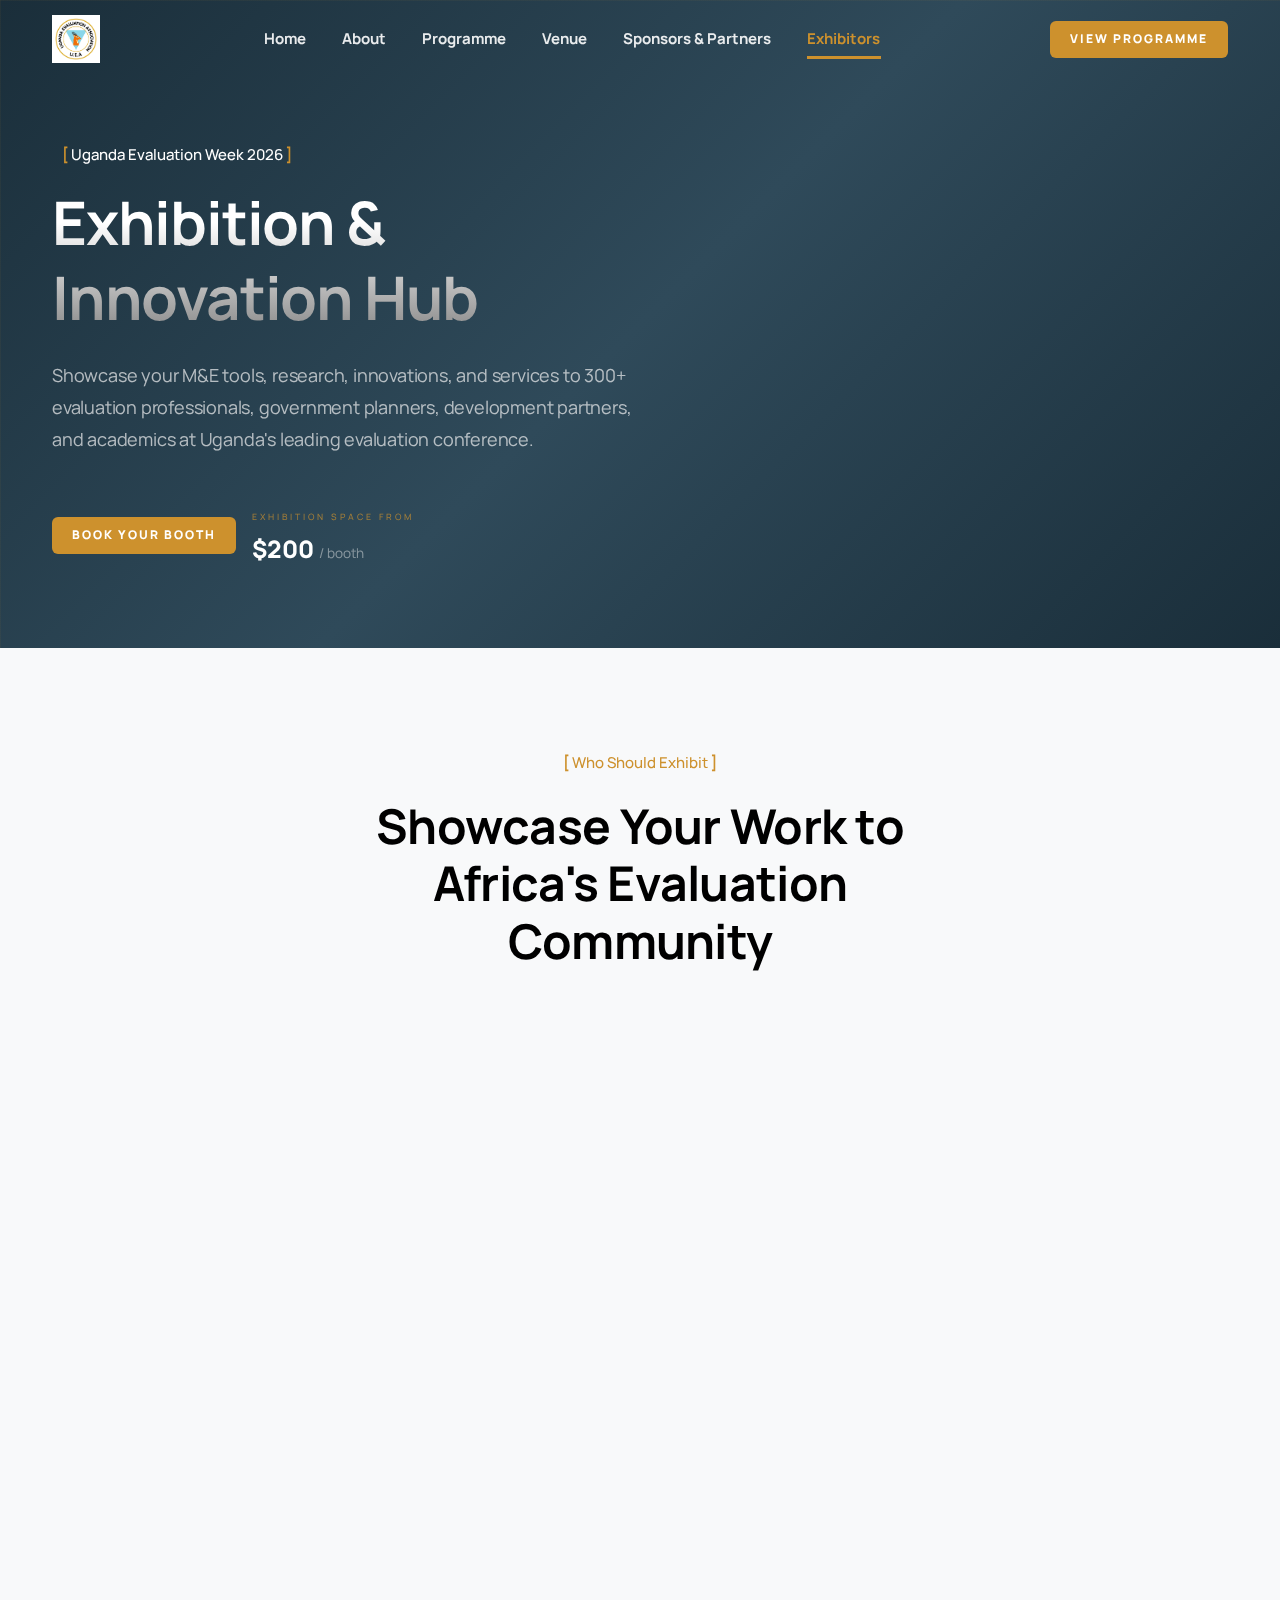
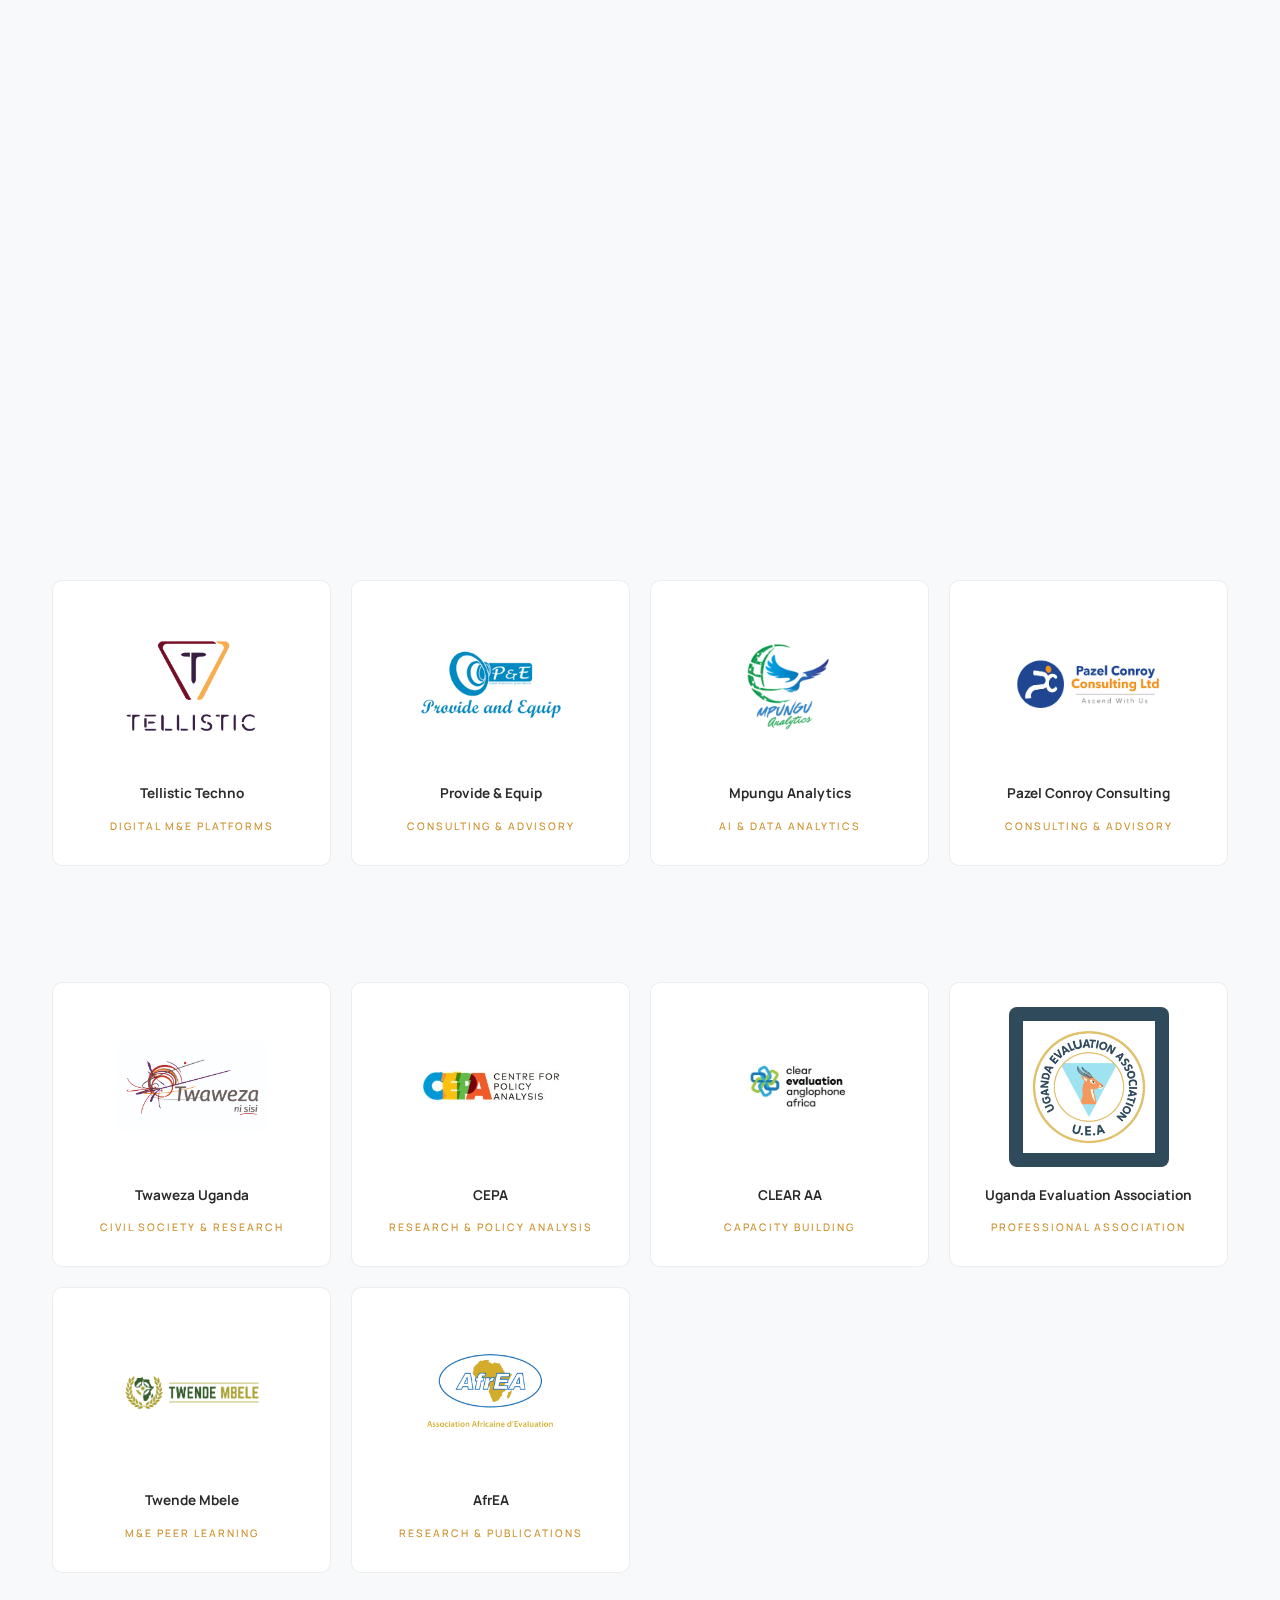
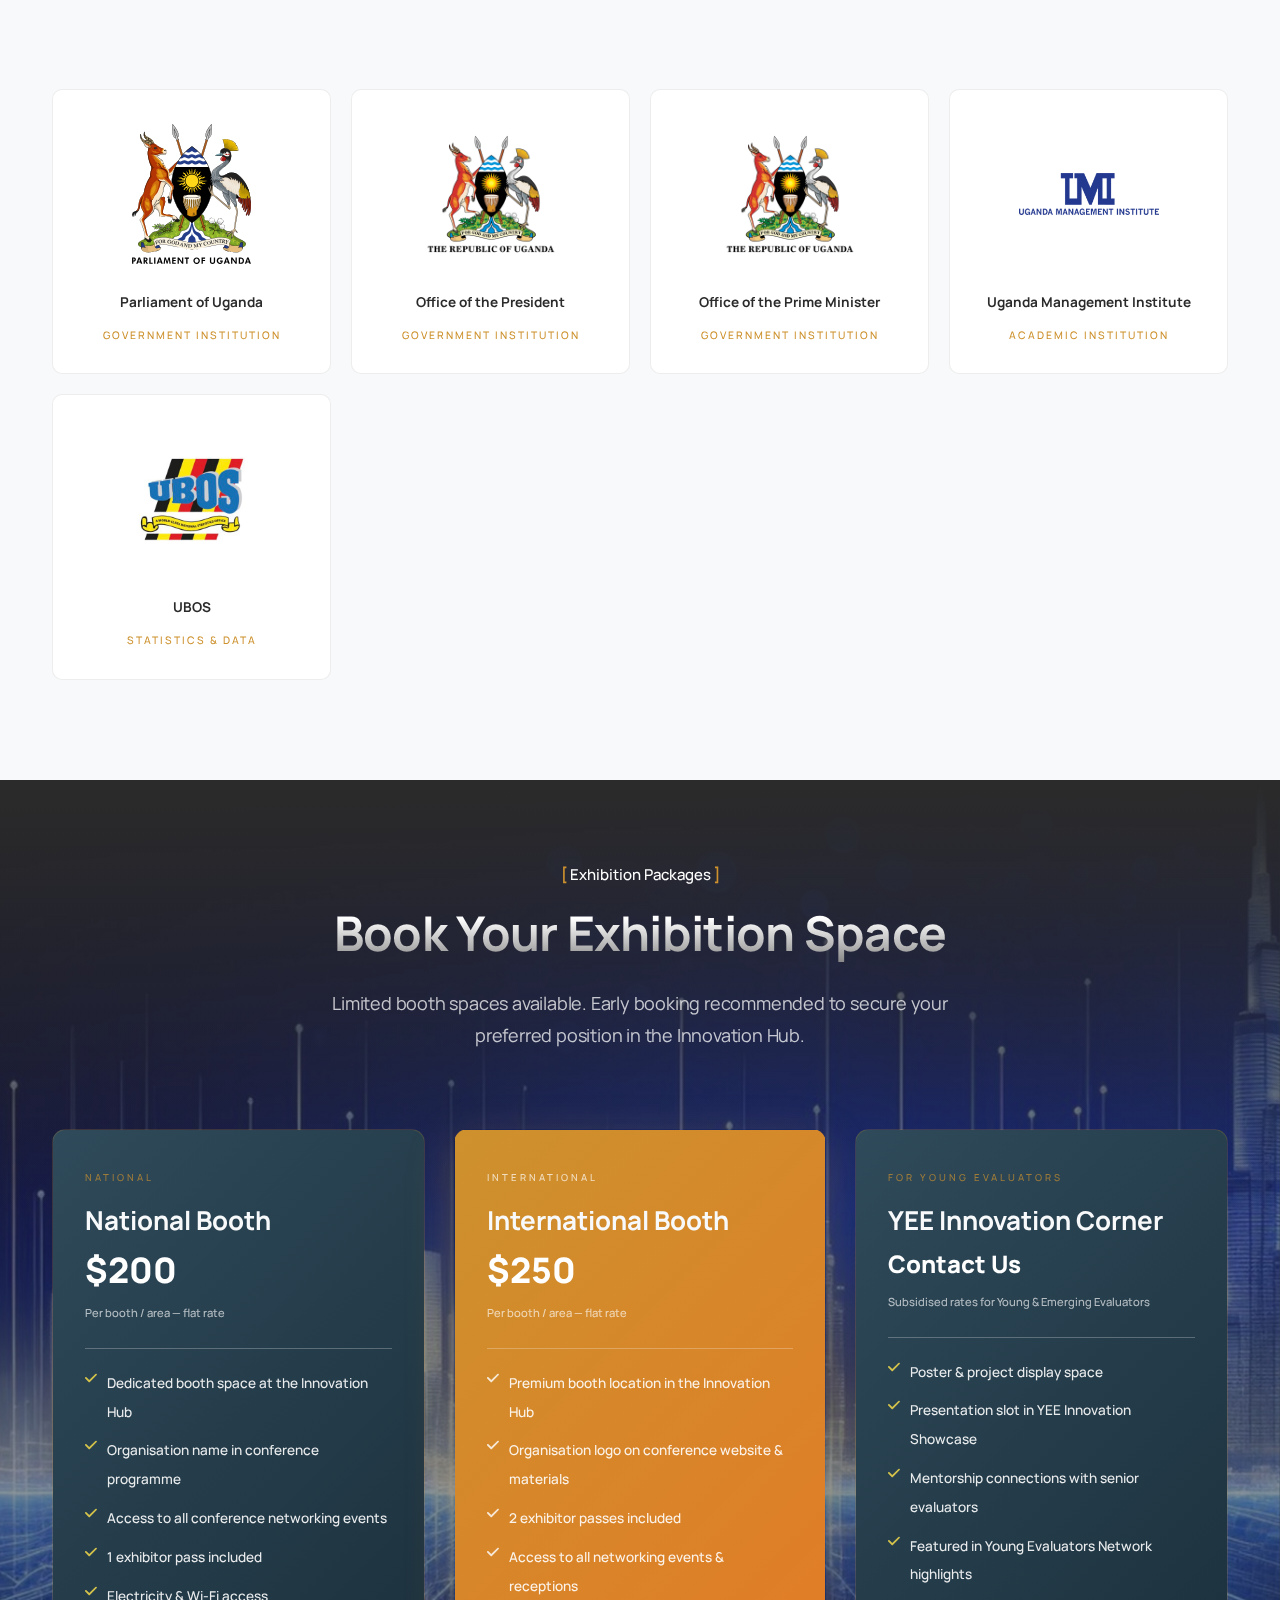
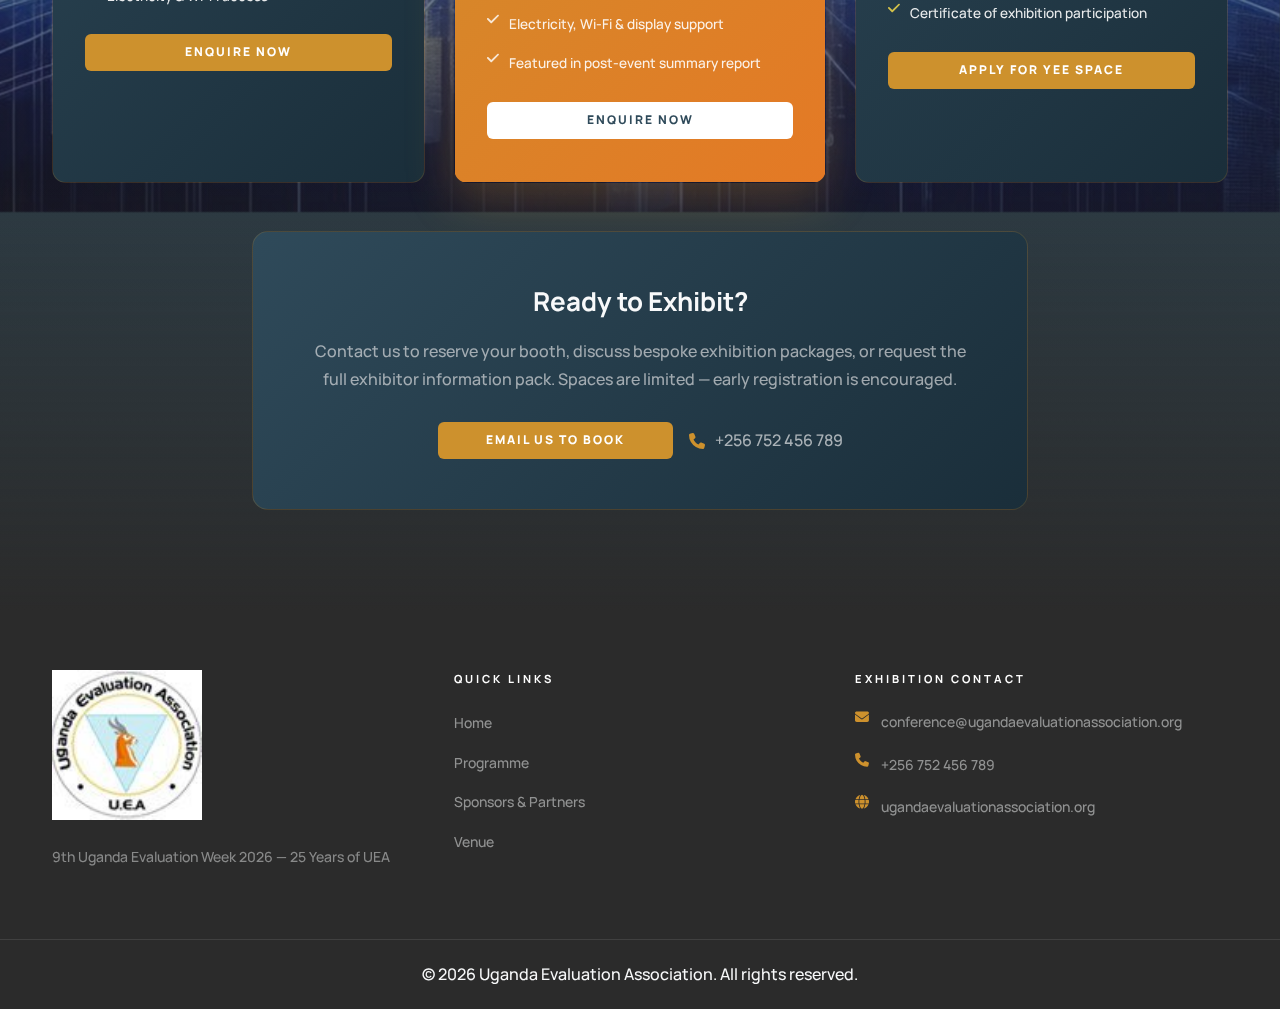
<file: exhibitors.html>
<!DOCTYPE html>
<html lang="en">

<head>
    <title>Exhibitors | 9th Uganda Evaluation Week 2026</title>
    <link rel="icon" href="images/icon.webp" type="image/gif" sizes="16x16">
    <meta content="text/html;charset=utf-8" http-equiv="Content-Type">
    <meta content="width=device-width, initial-scale=1.0" name="viewport">
    <meta content="Exhibitors at Uganda Evaluation Week 2026 — Showcasing M&E tools, innovations, and solutions" name="description">
    <link href="css/bootstrap.min.css" rel="stylesheet" type="text/css" id="bootstrap">
    <link href="css/vendors.css" rel="stylesheet" type="text/css">
    <link href="css/style.css" rel="stylesheet" type="text/css">
    <link id="colors" href="css/colors/scheme-uew.css" rel="stylesheet" type="text/css">
    <style>
        .ex-hero {
            background: linear-gradient(135deg, #1a2e3a 0%, #2f4a5a 50%, #1a2e3a 100%);
            padding: 140px 0 80px;
            position: relative;
            overflow: hidden;
        }
        .ex-hero-grid {
            position: absolute;
            top:0;left:0;right:0;bottom:0;
            background-image:
                linear-gradient(rgba(205,145,45,0.06) 1px, transparent 1px),
                linear-gradient(90deg, rgba(205,145,45,0.06) 1px, transparent 1px);
            background-size: 50px 50px;
            pointer-events: none;
        }
        /* Exhibitor category cards */
        .ex-category-card {
            border-radius: 12px;
            padding: 28px 26px;
            border: 1px solid rgba(0,0,0,0.08);
            background: #fff;
            height: 100%;
            transition: box-shadow 0.3s, transform 0.3s;
        }
        .ex-category-card:hover {
            box-shadow: 0 12px 40px rgba(47,74,90,0.12);
            transform: translateY(-4px);
        }
        .ex-category-icon {
            width: 50px;
            height: 50px;
            border-radius: 12px;
            background: rgba(47,74,90,0.08);
            display: flex;
            align-items: center;
            justify-content: center;
            color: #2f4a5a;
            font-size: 1.2rem;
            margin-bottom: 16px;
        }
        .ex-category-title {
            font-size: 1rem;
            font-weight: 700;
            color: #2b2b2b;
            margin-bottom: 8px;
        }
        .ex-category-desc {
            font-size: 0.85rem;
            color: #777;
            line-height: 1.6;
        }
        /* Exhibitor booth cards */
        .ex-booth-grid {
            display: grid;
            grid-template-columns: repeat(auto-fill, minmax(220px, 1fr));
            gap: 20px;
            margin-top: 32px;
        }
        .ex-booth-card {
            background: #ffffff;
            border-radius: 10px;
            border: 1px solid rgba(0,0,0,0.07);
            padding: 24px 20px;
            text-align: center;
            text-decoration: none;
            display: block;
            transition: box-shadow 0.3s, border-color 0.3s, transform 0.3s;
        }
        .ex-booth-card:hover {
            box-shadow: 0 10px 30px rgba(47,74,90,0.12);
            border-color: rgba(205,145,45,0.3);
            transform: translateY(-3px);
        }
        .ex-booth-logo {
            width: 160px;
            height: 160px;
            border-radius: 8px;
            background: rgba(47,74,90,0.06);
            display: flex;
            align-items: center;
            justify-content: center;
            margin: 0 auto 14px;
            font-size: 1.8rem;
            color: #ccc;
        }
        .ex-booth-name {
            font-size: 0.85rem;
            font-weight: 700;
            color: #2b2b2b;
            margin-bottom: 4px;
        }
        .ex-booth-type {
            font-size: 0.65rem;
            text-transform: uppercase;
            letter-spacing: 2px;
            color: #cd912d;
        }
        /* Booth pricing table */
        .ex-pricing-card {
            background: linear-gradient(135deg, #2f4a5a 0%, #1a2e3a 100%);
            border-radius: 14px;
            padding: 34px 32px;
            border: 1px solid rgba(205,145,45,0.2);
            color: #fff;
            height: 100%;
        }
        .ex-pricing-card.featured {
            background: linear-gradient(135deg, #cd912d 0%, #e47925 100%);
            border-color: transparent;
            box-shadow: 0 16px 48px rgba(205,145,45,0.3);
        }
        .ex-price-tag {
            font-size: 2.2rem;
            font-weight: 900;
            color: #fff;
            line-height: 1;
            margin: 12px 0;
        }
        .ex-price-note {
            font-size: 0.7rem;
            opacity: 0.65;
            margin-bottom: 20px;
        }
        .ex-feature-list {
            list-style: none;
            padding: 0;
            margin: 0;
            display: flex;
            flex-direction: column;
            gap: 10px;
        }
        .ex-feature-list li {
            display: flex;
            align-items: flex-start;
            gap: 10px;
            font-size: 0.85rem;
            opacity: 0.9;
        }
        .ex-feature-list li i {
            color: #e7d14a;
            margin-top: 3px;
            flex-shrink: 0;
        }
        .ex-pricing-card.featured .ex-feature-list li i {
            color: rgba(255,255,255,0.9);
        }
        /* CTA form card */
        .ex-cta-card {
            background: linear-gradient(135deg, #2f4a5a 0%, #1a2e3a 100%);
            border-radius: 16px;
            border: 1px solid rgba(205,145,45,0.2);
            padding: 50px;
        }
        /* Category section headers */
        .ex-cat-header {
            display: flex;
            align-items: center;
            gap: 14px;
            margin-bottom: 24px;
        }
        .ex-cat-icon {
            width: 36px;
            height: 36px;
            border-radius: 8px;
            background: rgba(205,145,45,0.12);
            display: flex;
            align-items: center;
            justify-content: center;
            color: #cd912d;
            font-size: 0.9rem;
            flex-shrink: 0;
        }
        .ex-cat-label {
            font-size: 0.72rem;
            font-weight: 700;
            text-transform: uppercase;
            letter-spacing: 2.5px;
            color: #2b2b2b;
            white-space: nowrap;
        }
        .ex-cat-rule {
            flex: 1;
            height: 1px;
            background: rgba(0,0,0,0.09);
        }
        /* Initials placeholder for missing logos */
        .ex-booth-logo--initials {
            display: flex;
            align-items: center;
            justify-content: center;
        }
        .ex-initials {
            font-size: 1.4rem;
            font-weight: 800;
            color: #2f4a5a;
            letter-spacing: -0.02em;
            opacity: 0.45;
        }
    </style>
</head>

<body>
    <div id="wrapper">
        <div class="float-text show-on-scroll"><span><a href="#">Scroll to top</a></span></div>
        <div class="scrollbar-v show-on-scroll"></div>
        <div id="de-loader"></div>

        <header class="transparent">
            <div class="container">
                <div class="row">
                    <div class="col-md-12">
                        <div class="de-flex">
                            <div class="de-flex-col">
                                <div id="logo">
                                    <a href="index.html">
                                        <img src="images/logo.png" alt="Uganda Evaluation Association">
                                    </a>
                                </div>
                            </div>
                            <div class="de-flex-col">
                                <div class="de-flex-col header-col-mid">
                                    <ul id="mainmenu">
                                        <li><a class="menu-item" href="index.html">Home</a></li>
                                        <li><a class="menu-item" href="index.html#section-about">About</a></li>
                                        <li><a class="menu-item" href="index.html#section-schedule">Programme</a></li>
                                        <li><a class="menu-item" href="index.html#section-venue">Venue</a></li>
                                        <li><a class="menu-item" href="sponsors.html">Sponsors &amp; Partners</a></li>
                                        <li><a class="menu-item active" href="exhibitors.html">Exhibitors</a></li>
                                    </ul>
                                </div>
                            </div>
                            <div class="de-flex-col">
                                <a class="btn-main fx-slide w-100" href="index.html#section-schedule"><span>View Programme</span></a>
                                <div class="menu_side_area"><span id="menu-btn"></span></div>
                            </div>
                        </div>
                    </div>
                </div>
            </div>
        </header>

        <!-- Hero -->
        <section class="ex-hero section-dark text-light">
            <div class="ex-hero-grid"></div>
            <div class="container relative z-2">
                <div class="row">
                    <div class="col-lg-8">
                        <div class="subtitle mb-3">Uganda Evaluation Week 2026</div>
                        <h1 class="mb-4">Exhibition &amp;<br>Innovation Hub</h1>
                        <p class="lead mb-5" style="color: rgba(230,231,232,0.75); max-width: 580px;">Showcase your M&amp;E tools, research, innovations, and services to 300+ evaluation professionals, government planners, development partners, and academics at Uganda's leading evaluation conference.</p>
                        <div class="d-flex flex-wrap gap-3 align-items-center">
                            <a class="btn-main fx-slide" href="#book-booth"><span>Book Your Booth</span></a>
                            <div style="display: flex; flex-direction: column; gap: 4px;">
                                <div style="font-size: 0.55rem; text-transform: uppercase; letter-spacing: 3px; color: rgba(205,145,45,0.7);">Exhibition Space From</div>
                                <div style="font-size: 1.5rem; font-weight: 800; color: #fff;">$200 <span style="font-size: 0.85rem; font-weight: 400; color: rgba(230,231,232,0.5);">/ booth</span></div>
                            </div>
                        </div>
                    </div>
                </div>
            </div>
        </section>

        <!-- Who should exhibit -->
        <section class="bg-light text-dark">
            <div class="container">
                <div class="row g-4 justify-content-center mb-5">
                    <div class="col-lg-7 text-center">
                        <div class="subtitle wow fadeInUp">Who Should Exhibit</div>
                        <h2 class="wow fadeInUp">Showcase Your Work to Africa's Evaluation Community</h2>
                        <p class="lead wow fadeInUp">The UEW Innovation Hub and Exhibition is open to organisations offering tools, services, research, or innovations relevant to monitoring, evaluation, accountability, and learning.</p>
                    </div>
                </div>

                <div class="row g-4">
                    <div class="col-lg-4 col-md-6 wow fadeInUp">
                        <div class="ex-category-card">
                            <div class="ex-category-icon"><i class="fa fa-laptop-code"></i></div>
                            <div class="ex-category-title">Digital M&amp;E Platforms</div>
                            <div class="ex-category-desc">ODK, KoboToolbox, DHIS2, data visualisation, mobile data collection tools, and M&amp;E software solutions.</div>
                        </div>
                    </div>
                    <div class="col-lg-4 col-md-6 wow fadeInUp" data-wow-delay=".1s">
                        <div class="ex-category-card">
                            <div class="ex-category-icon"><i class="fa fa-robot"></i></div>
                            <div class="ex-category-title">AI &amp; Data Analytics</div>
                            <div class="ex-category-desc">Artificial intelligence tools, big data analytics, predictive systems, and real-time monitoring dashboards for development programmes.</div>
                        </div>
                    </div>
                    <div class="col-lg-4 col-md-6 wow fadeInUp" data-wow-delay=".2s">
                        <div class="ex-category-card">
                            <div class="ex-category-icon"><i class="fa fa-book-open"></i></div>
                            <div class="ex-category-title">Research &amp; Publications</div>
                            <div class="ex-category-desc">Academic publishers, research institutions, think tanks, and organisations presenting evaluation research and evidence products.</div>
                        </div>
                    </div>
                    <div class="col-lg-4 col-md-6 wow fadeInUp" data-wow-delay=".1s">
                        <div class="ex-category-card">
                            <div class="ex-category-icon"><i class="fa fa-graduation-cap"></i></div>
                            <div class="ex-category-title">Capacity Building</div>
                            <div class="ex-category-desc">Training providers, certification bodies, universities, and professional development programmes for M&amp;E practitioners.</div>
                        </div>
                    </div>
                    <div class="col-lg-4 col-md-6 wow fadeInUp" data-wow-delay=".2s">
                        <div class="ex-category-card">
                            <div class="ex-category-icon"><i class="fa fa-chart-bar"></i></div>
                            <div class="ex-category-title">Consulting &amp; Advisory</div>
                            <div class="ex-category-desc">Evaluation consulting firms, M&amp;E advisory services, and independent consultants seeking to connect with development sector clients.</div>
                        </div>
                    </div>
                    <div class="col-lg-4 col-md-6 wow fadeInUp" data-wow-delay=".3s">
                        <div class="ex-category-card">
                            <div class="ex-category-icon"><i class="fa fa-leaf"></i></div>
                            <div class="ex-category-title">Civil Society &amp; NGOs</div>
                            <div class="ex-category-desc">NGOs, community-based organisations, and civil society groups showcasing evaluation-informed programmes and citizen-led evidence.</div>
                        </div>
                    </div>
                </div>
            </div>
        </section>

        <!-- Current Exhibitors -->
        <section class="bg-light text-dark pt-0">
            <div class="container">
                <div class="row g-4 justify-content-center mb-5">
                    <div class="col-lg-6 text-center">
                        <div class="subtitle wow fadeInUp">Participating Organisations</div>
                        <h2 class="wow fadeInUp">Innovation Hub — UEW 2026</h2>
                        <p class="lead wow fadeInUp">Organisations confirmed across consulting, research, civil society, and government — showcasing tools, evidence, and innovations in evaluation.</p>
                    </div>
                </div>

                <!-- ── CATEGORY 1: Private Consulting & Tech ── -->
                <div class="ex-cat-header wow fadeInUp">
                    <div class="ex-cat-icon"><i class="fa fa-laptop-code"></i></div>
                    <span class="ex-cat-label">Private Consulting &amp; Tech</span>
                    <div class="ex-cat-rule"></div>
                </div>
                <div class="ex-booth-grid mb-5">
                    <a class="ex-booth-card" href="https://tellistic.com" target="_blank" rel="noopener noreferrer">
                        <div class="ex-booth-logo" style="background: #fff; padding: 10px;">
                            <img src="images/partner-logos/Tellistic logo.png" style="width: 100%; height: 100%; object-fit: contain;" alt="Tellistic Techno" />
                        </div>
                        <div class="ex-booth-name">Tellistic Techno</div>
                        <div class="ex-booth-type">Digital M&amp;E Platforms</div>
                    </a>
                    <a class="ex-booth-card" href="https://provide-equip.com" target="_blank" rel="noopener noreferrer">
                        <div class="ex-booth-logo" style="background: #fff; padding: 10px;">
                            <img src="images/partner-logos/Provide and Equip logo.webp" style="width: 100%; height: 100%; object-fit: contain;" alt="Provide and Equip" />
                        </div>
                        <div class="ex-booth-name">Provide &amp; Equip</div>
                        <div class="ex-booth-type">Consulting &amp; Advisory</div>
                    </a>
                    <a class="ex-booth-card" href="https://mpunguanalytics.com" target="_blank" rel="noopener noreferrer">
                        <div class="ex-booth-logo" style="background: #fff; padding: 6px;">
                            <img src="images/partner-logos/MA-Logo-Revised.png" style="width: 100%; height: 100%; object-fit: contain;" alt="Mpungu Analytics" />
                        </div>
                        <div class="ex-booth-name">Mpungu Analytics</div>
                        <div class="ex-booth-type">AI &amp; Data Analytics</div>
                    </a>
                    <div class="ex-booth-card">
                        <div class="ex-booth-logo" style="background: #fff; padding: 6px;">
                            <img src="images/presenters/Pazel Conroy Consulting Ltd.png" style="width: 100%; height: 100%; object-fit: contain;" alt="Pazel Conroy Consulting" />
                        </div>
                        <div class="ex-booth-name">Pazel Conroy Consulting</div>
                        <div class="ex-booth-type">Consulting &amp; Advisory</div>
                    </div>
                </div>

                <!-- ── CATEGORY 2: Non-Profit & Research ── -->
                <div class="ex-cat-header wow fadeInUp">
                    <div class="ex-cat-icon"><i class="fa fa-book-open"></i></div>
                    <span class="ex-cat-label">Non-Profit &amp; Research Organisations</span>
                    <div class="ex-cat-rule"></div>
                </div>
                <div class="ex-booth-grid mb-5">
                    <a class="ex-booth-card" href="https://twaweza.org/country/uganda" target="_blank" rel="noopener noreferrer">
                        <div class="ex-booth-logo" style="background: #fff; padding: 6px;">
                            <img src="images/partner-logos/Twaweza-logo.jpg" style="width: 100%; height: 100%; object-fit: contain;" alt="Twaweza Uganda" />
                        </div>
                        <div class="ex-booth-name">Twaweza Uganda</div>
                        <div class="ex-booth-type">Civil Society &amp; Research</div>
                    </a>
                    <a class="ex-booth-card" href="https://cepa.or.ug" target="_blank" rel="noopener noreferrer">
                        <div class="ex-booth-logo" style="background: #fff; padding: 10px;">
                            <img src="images/partner-logos/CEPALogoBlack.jpg" style="width: 100%; height: 100%; object-fit: contain;" alt="CEPA" />
                        </div>
                        <div class="ex-booth-name">CEPA</div>
                        <div class="ex-booth-type">Research &amp; Policy Analysis</div>
                    </a>
                    <a class="ex-booth-card" href="https://www.wits.ac.za/clear-aa" target="_blank" rel="noopener noreferrer">
                        <div class="ex-booth-logo" style="background: #fff; padding: 10px;">
                            <img src="images/partner-logos/CLEAR AA Logo.jpg" style="width: 100%; height: 100%; object-fit: contain;" alt="CLEAR AA" />
                        </div>
                        <div class="ex-booth-name">CLEAR AA</div>
                        <div class="ex-booth-type">Capacity Building</div>
                    </a>
                    <a class="ex-booth-card" href="https://www.ugandaevaluationassociation.org/" target="_blank" rel="noopener noreferrer">
                        <div class="ex-booth-logo" style="background: #2f4a5a; padding: 14px;">
                            <img src="images/feedback/UEA Logo.png" style="width: 100%; height: 100%; object-fit: contain; mix-blend-mode: screen;" alt="Uganda Evaluation Association" />
                        </div>
                        <div class="ex-booth-name">Uganda Evaluation Association</div>
                        <div class="ex-booth-type">Professional Association</div>
                    </a>
                    <a class="ex-booth-card" href="https://twendembele.org" target="_blank" rel="noopener noreferrer">
                        <div class="ex-booth-logo" style="background: #fff; padding: 6px;">
                            <img src="images/partner-logos/twende-mbele-logo-02.png" style="width: 100%; height: 100%; object-fit: contain;" alt="Twende Mbele" />
                        </div>
                        <div class="ex-booth-name">Twende Mbele</div>
                        <div class="ex-booth-type">M&amp;E Peer Learning</div>
                    </a>
                    <div class="ex-booth-card">
                        <div class="ex-booth-logo" style="background: #fff; padding: 6px;">
                            <img src="images/presenters/AfrEA logo.png" style="width: 100%; height: 100%; object-fit: contain;" alt="AfrEA" />
                        </div>
                        <div class="ex-booth-name">AfrEA</div>
                        <div class="ex-booth-type">Research &amp; Publications</div>
                    </div>
                </div>

                <!-- ── CATEGORY 3: Government & Academic ── -->
                <div class="ex-cat-header wow fadeInUp">
                    <div class="ex-cat-icon"><i class="fa fa-landmark"></i></div>
                    <span class="ex-cat-label">Government &amp; Academic Institutions</span>
                    <div class="ex-cat-rule"></div>
                </div>
                <div class="ex-booth-grid">
                    <a class="ex-booth-card" href="https://parliament.go.ug" target="_blank" rel="noopener noreferrer">
                        <div class="ex-booth-logo" style="background: #fff; padding: 10px;">
                            <img src="images/partner-logos/Parliament logo.svg" style="width: 100%; height: 100%; object-fit: contain;" alt="Parliament of Uganda" />
                        </div>
                        <div class="ex-booth-name">Parliament of Uganda</div>
                        <div class="ex-booth-type">Government Institution</div>
                    </a>
                    <a class="ex-booth-card" href="https://op.go.ug" target="_blank" rel="noopener noreferrer">
                        <div class="ex-booth-logo" style="background: #fff; padding: 10px;">
                            <img src="images/partner-logos/plain_uganda_coat_of_arms.png" style="width: 100%; height: 100%; object-fit: contain;" alt="Office of the President" />
                        </div>
                        <div class="ex-booth-name">Office of the President</div>
                        <div class="ex-booth-type">Government Institution</div>
                    </a>
                    <a class="ex-booth-card" href="https://opm.go.ug" target="_blank" rel="noopener noreferrer">
                        <div class="ex-booth-logo" style="background: #fff; padding: 10px;">
                            <img src="images/partner-logos/plain_uganda_coat_of_arms.png" style="width: 100%; height: 100%; object-fit: contain;" alt="Office of the Prime Minister" />
                        </div>
                        <div class="ex-booth-name">Office of the Prime Minister</div>
                        <div class="ex-booth-type">Government Institution</div>
                    </a>
                    <a class="ex-booth-card" href="https://umi.ac.ug/umi-programmes/" target="_blank" rel="noopener noreferrer">
                        <div class="ex-booth-logo" style="background: #fff; padding: 10px;">
                            <img src="images/partner-logos/umi logo_.png" style="width: 100%; height: 100%; object-fit: contain;" alt="Uganda Management Institute" />
                        </div>
                        <div class="ex-booth-name">Uganda Management Institute</div>
                        <div class="ex-booth-type">Academic Institution</div>
                    </a>
                    <a class="ex-booth-card" href="https://ubos.org" target="_blank" rel="noopener noreferrer">
                        <div class="ex-booth-logo" style="background: #fff; padding: 10px;">
                            <img src="images/partner-logos/ubos.jpg" style="width: 100%; height: 100%; object-fit: contain;" alt="UBOS" />
                        </div>
                        <div class="ex-booth-name">UBOS</div>
                        <div class="ex-booth-type">Statistics &amp; Data</div>
                    </a>
                </div>
            </div>
        </section>

        <!-- Booth Pricing -->
        <section id="book-booth" class="bg-deep-slate text-light pt-80 relative jarallax">
            <img src="images/background/4.webp" class="jarallax-img" alt="">
            <div class="gradient-edge-top"></div>
            <div class="gradient-edge-bottom"></div>
            <div class="sw-overlay op-6"></div>
            <div class="container relative z-2">
                <div class="row g-4 justify-content-center mb-5">
                    <div class="col-lg-7 text-center">
                        <div class="subtitle s2 mb-3">Exhibition Packages</div>
                        <h2>Book Your Exhibition Space</h2>
                        <p class="lead">Limited booth spaces available. Early booking recommended to secure your preferred position in the Innovation Hub.</p>
                    </div>
                </div>

                <div class="row g-4 justify-content-center">
                    <div class="col-lg-4 col-md-6">
                        <div class="ex-pricing-card">
                            <div style="font-size: 0.6rem; text-transform: uppercase; letter-spacing: 3px; color: rgba(205,145,45,0.7); margin-bottom: 8px;">National</div>
                            <h3 class="text-light">National Booth</h3>
                            <div class="ex-price-tag">$200</div>
                            <div class="ex-price-note">Per booth / area &mdash; flat rate</div>
                            <hr style="border-color: rgba(255,255,255,0.1); margin: 20px 0;">
                            <ul class="ex-feature-list">
                                <li><i class="fa fa-check"></i> Dedicated booth space at the Innovation Hub</li>
                                <li><i class="fa fa-check"></i> Organisation name in conference programme</li>
                                <li><i class="fa fa-check"></i> Access to all conference networking events</li>
                                <li><i class="fa fa-check"></i> 1 exhibitor pass included</li>
                                <li><i class="fa fa-check"></i> Electricity &amp; Wi-Fi access</li>
                            </ul>
                            <a class="btn-main fx-slide w-100 mt-4" href="mailto:conference@ugandaevaluationassociation.org?subject=National Exhibition Booth Enquiry — UEW 2026"><span>Enquire Now</span></a>
                        </div>
                    </div>

                    <div class="col-lg-4 col-md-6">
                        <div class="ex-pricing-card featured">
                            <div style="font-size: 0.6rem; text-transform: uppercase; letter-spacing: 3px; color: rgba(255,255,255,0.7); margin-bottom: 8px;">International</div>
                            <h3 class="text-light">International Booth</h3>
                            <div class="ex-price-tag">$250</div>
                            <div class="ex-price-note">Per booth / area &mdash; flat rate</div>
                            <hr style="border-color: rgba(255,255,255,0.25); margin: 20px 0;">
                            <ul class="ex-feature-list">
                                <li><i class="fa fa-check"></i> Premium booth location in the Innovation Hub</li>
                                <li><i class="fa fa-check"></i> Organisation logo on conference website &amp; materials</li>
                                <li><i class="fa fa-check"></i> 2 exhibitor passes included</li>
                                <li><i class="fa fa-check"></i> Access to all networking events &amp; receptions</li>
                                <li><i class="fa fa-check"></i> Electricity, Wi-Fi &amp; display support</li>
                                <li><i class="fa fa-check"></i> Featured in post-event summary report</li>
                            </ul>
                            <a class="btn-main fx-slide w-100 mt-4" style="background: #ffffff !important; color: #2f4a5a !important;" href="mailto:conference@ugandaevaluationassociation.org?subject=International Exhibition Booth Enquiry — UEW 2026"><span>Enquire Now</span></a>
                        </div>
                    </div>

                    <div class="col-lg-4 col-md-6">
                        <div class="ex-pricing-card">
                            <div style="font-size: 0.6rem; text-transform: uppercase; letter-spacing: 3px; color: rgba(205,145,45,0.7); margin-bottom: 8px;">For Young Evaluators</div>
                            <h3 class="text-light">YEE Innovation Corner</h3>
                            <div class="ex-price-tag" style="font-size: 1.5rem;">Contact Us</div>
                            <div class="ex-price-note">Subsidised rates for Young &amp; Emerging Evaluators</div>
                            <hr style="border-color: rgba(255,255,255,0.1); margin: 20px 0;">
                            <ul class="ex-feature-list">
                                <li><i class="fa fa-check"></i> Poster &amp; project display space</li>
                                <li><i class="fa fa-check"></i> Presentation slot in YEE Innovation Showcase</li>
                                <li><i class="fa fa-check"></i> Mentorship connections with senior evaluators</li>
                                <li><i class="fa fa-check"></i> Featured in Young Evaluators Network highlights</li>
                                <li><i class="fa fa-check"></i> Certificate of exhibition participation</li>
                            </ul>
                            <a class="btn-main fx-slide w-100 mt-4" href="mailto:conference@ugandaevaluationassociation.org?subject=YEE Innovation Corner Enquiry — UEW 2026"><span>Apply for YEE Space</span></a>
                        </div>
                    </div>
                </div>

                <!-- Contact CTA -->
                <div class="row justify-content-center mt-5">
                    <div class="col-lg-8">
                        <div class="ex-cta-card text-center">
                            <h3 class="text-light mb-3">Ready to Exhibit?</h3>
                            <p style="color: rgba(230,231,232,0.65); margin-bottom: 28px;">Contact us to reserve your booth, discuss bespoke exhibition packages, or request the full exhibitor information pack. Spaces are limited &mdash; early registration is encouraged.</p>
                            <div class="d-flex flex-wrap justify-content-center gap-3">
                                <a class="btn-main fx-slide px-5" href="mailto:conference@ugandaevaluationassociation.org?subject=Exhibition Enquiry — UEW 2026"><span>Email Us to Book</span></a>
                                <div style="display: flex; align-items: center; gap: 10px; color: rgba(230,231,232,0.6);">
                                    <i class="fa fa-phone" style="color: #cd912d;"></i>
                                    <a href="tel:+256752456789" style="color: rgba(230,231,232,0.7); text-decoration: none;">+256 752 456 789</a>
                                </div>
                            </div>
                        </div>
                    </div>
                </div>
            </div>
        </section>

    </div>

    <!-- footer begin -->
    <footer class="text-light section-dark">
        <div class="container">
            <div class="row g-4">
                <div class="col-lg-4">
                    <img src="images/logo.jpg" class="w-150px mb-4" alt="">
                    <p class="small" style="color: rgba(230,231,232,0.5);">9th Uganda Evaluation Week 2026 &mdash; 25 Years of UEA</p>
                </div>
                <div class="col-lg-4">
                    <h5 class="footer-heading">Quick Links</h5>
                    <ul class="footer-links">
                        <li><a href="index.html">Home</a></li>
                        <li><a href="index.html#section-schedule">Programme</a></li>
                        <li><a href="sponsors.html">Sponsors &amp; Partners</a></li>
                        <li><a href="index.html#section-venue">Venue</a></li>
                    </ul>
                </div>
                <div class="col-lg-4">
                    <h5 class="footer-heading">Exhibition Contact</h5>
                    <div class="footer-contact-list">
                        <div class="footer-contact-item">
                            <i class="fa fa-envelope"></i>
                            <a href="mailto:conference@ugandaevaluationassociation.org">conference@ugandaevaluationassociation.org</a>
                        </div>
                        <div class="footer-contact-item">
                            <i class="fa fa-phone"></i>
                            <a href="tel:+256752456789">+256 752 456 789</a>
                        </div>
                        <div class="footer-contact-item">
                            <i class="fa fa-globe"></i>
                            <a href="https://www.ugandaevaluationassociation.org/" target="_blank">ugandaevaluationassociation.org</a>
                        </div>
                    </div>
                </div>
            </div>
        </div>
        <div class="subfooter">
            <div class="container">
                <div class="row">
                    <div class="col-md-12 text-center">
                        &copy; 2026 Uganda Evaluation Association. All rights reserved.
                    </div>
                </div>
            </div>
        </div>
    </footer>
    <!-- footer end -->

    <script src="js/vendors.js"></script>
    <script src="js/designesia.js"></script>
    <script src="https://unjovu-chatbot-widget.vercel.app/widget.js" data-organization-id="org_38f6zgzu8sJHoHyUHeoGwAQnFsD"></script>
</body>
</html>
</file>
<file: fonts/et-line-font/style.css>
@font-face {
	font-family: 'et-line';
	src:url('fonts/et-line.eot');
	src:url('fonts/et-line.eot?#iefix') format('embedded-opentype'),
		url('fonts/et-line.woff') format('woff'),
		url('fonts/et-line.ttf') format('truetype'),
		url('fonts/et-line.svg#et-line') format('svg');
	font-weight: normal;
	font-style: normal;
}

/* Use the following CSS code if you want to use data attributes for inserting your icons */
[data-icon]:before {
	font-family: 'et-line';
	content: attr(data-icon);
	speak: none;
	font-weight: normal;
	font-variant: normal;
	text-transform: none;
	line-height: 1;
	-webkit-font-smoothing: antialiased;
	-moz-osx-font-smoothing: grayscale;
	display:inline-block;
}

/* Use the following CSS code if you want to have a class per icon */
/*
Instead of a list of all class selectors,
you can use the generic selector below, but it's slower:
[class*="icon-"] {
*/
.icon-mobile, .icon-laptop, .icon-desktop, .icon-tablet, .icon-phone, .icon-document, .icon-documents, .icon-search, .icon-clipboard, .icon-newspaper, .icon-notebook, .icon-book-open, .icon-browser, .icon-calendar, .icon-presentation, .icon-picture, .icon-pictures, .icon-video, .icon-camera, .icon-printer, .icon-toolbox, .icon-briefcase, .icon-wallet, .icon-gift, .icon-bargraph, .icon-grid, .icon-expand, .icon-focus, .icon-edit, .icon-adjustments, .icon-ribbon, .icon-hourglass, .icon-lock, .icon-megaphone, .icon-shield, .icon-trophy, .icon-flag, .icon-map, .icon-puzzle, .icon-basket, .icon-envelope, .icon-streetsign, .icon-telescope, .icon-gears, .icon-key, .icon-paperclip, .icon-attachment, .icon-pricetags, .icon-lightbulb, .icon-layers, .icon-pencil, .icon-tools, .icon-tools-2, .icon-scissors, .icon-paintbrush, .icon-magnifying-glass, .icon-circle-compass, .icon-linegraph, .icon-mic, .icon-strategy, .icon-beaker, .icon-caution, .icon-recycle, .icon-anchor, .icon-profile-male, .icon-profile-female, .icon-bike, .icon-wine, .icon-hotairballoon, .icon-globe, .icon-genius, .icon-map-pin, .icon-dial, .icon-chat, .icon-heart, .icon-cloud, .icon-upload, .icon-download, .icon-target, .icon-hazardous, .icon-piechart, .icon-speedometer, .icon-global, .icon-compass, .icon-lifesaver, .icon-clock, .icon-aperture, .icon-quote, .icon-scope, .icon-alarmclock, .icon-refresh, .icon-happy, .icon-sad, .icon-facebook, .icon-twitter, .icon-googleplus, .icon-rss, .icon-tumblr, .icon-linkedin, .icon-dribbble {
	font-family: 'et-line';
	speak: none;
	font-style: normal;
	font-weight: normal;
	font-variant: normal;
	text-transform: none;
	line-height: 1;
	-webkit-font-smoothing: antialiased;
	-moz-osx-font-smoothing: grayscale;
	display:inline-block;
}
.icon-mobile:before {
	content: "\e000";
}
.icon-laptop:before {
	content: "\e001";
}
.icon-desktop:before {
	content: "\e002";
}
.icon-tablet:before {
	content: "\e003";
}
.icon-phone:before {
	content: "\e004";
}
.icon-document:before {
	content: "\e005";
}
.icon-documents:before {
	content: "\e006";
}
.icon-search:before {
	content: "\e007";
}
.icon-clipboard:before {
	content: "\e008";
}
.icon-newspaper:before {
	content: "\e009";
}
.icon-notebook:before {
	content: "\e00a";
}
.icon-book-open:before {
	content: "\e00b";
}
.icon-browser:before {
	content: "\e00c";
}
.icon-calendar:before {
	content: "\e00d";
}
.icon-presentation:before {
	content: "\e00e";
}
.icon-picture:before {
	content: "\e00f";
}
.icon-pictures:before {
	content: "\e010";
}
.icon-video:before {
	content: "\e011";
}
.icon-camera:before {
	content: "\e012";
}
.icon-printer:before {
	content: "\e013";
}
.icon-toolbox:before {
	content: "\e014";
}
.icon-briefcase:before {
	content: "\e015";
}
.icon-wallet:before {
	content: "\e016";
}
.icon-gift:before {
	content: "\e017";
}
.icon-bargraph:before {
	content: "\e018";
}
.icon-grid:before {
	content: "\e019";
}
.icon-expand:before {
	content: "\e01a";
}
.icon-focus:before {
	content: "\e01b";
}
.icon-edit:before {
	content: "\e01c";
}
.icon-adjustments:before {
	content: "\e01d";
}
.icon-ribbon:before {
	content: "\e01e";
}
.icon-hourglass:before {
	content: "\e01f";
}
.icon-lock:before {
	content: "\e020";
}
.icon-megaphone:before {
	content: "\e021";
}
.icon-shield:before {
	content: "\e022";
}
.icon-trophy:before {
	content: "\e023";
}
.icon-flag:before {
	content: "\e024";
}
.icon-map:before {
	content: "\e025";
}
.icon-puzzle:before {
	content: "\e026";
}
.icon-basket:before {
	content: "\e027";
}
.icon-envelope:before {
	content: "\e028";
}
.icon-streetsign:before {
	content: "\e029";
}
.icon-telescope:before {
	content: "\e02a";
}
.icon-gears:before {
	content: "\e02b";
}
.icon-key:before {
	content: "\e02c";
}
.icon-paperclip:before {
	content: "\e02d";
}
.icon-attachment:before {
	content: "\e02e";
}
.icon-pricetags:before {
	content: "\e02f";
}
.icon-lightbulb:before {
	content: "\e030";
}
.icon-layers:before {
	content: "\e031";
}
.icon-pencil:before {
	content: "\e032";
}
.icon-tools:before {
	content: "\e033";
}
.icon-tools-2:before {
	content: "\e034";
}
.icon-scissors:before {
	content: "\e035";
}
.icon-paintbrush:before {
	content: "\e036";
}
.icon-magnifying-glass:before {
	content: "\e037";
}
.icon-circle-compass:before {
	content: "\e038";
}
.icon-linegraph:before {
	content: "\e039";
}
.icon-mic:before {
	content: "\e03a";
}
.icon-strategy:before {
	content: "\e03b";
}
.icon-beaker:before {
	content: "\e03c";
}
.icon-caution:before {
	content: "\e03d";
}
.icon-recycle:before {
	content: "\e03e";
}
.icon-anchor:before {
	content: "\e03f";
}
.icon-profile-male:before {
	content: "\e040";
}
.icon-profile-female:before {
	content: "\e041";
}
.icon-bike:before {
	content: "\e042";
}
.icon-wine:before {
	content: "\e043";
}
.icon-hotairballoon:before {
	content: "\e044";
}
.icon-globe:before {
	content: "\e045";
}
.icon-genius:before {
	content: "\e046";
}
.icon-map-pin:before {
	content: "\e047";
}
.icon-dial:before {
	content: "\e048";
}
.icon-chat:before {
	content: "\e049";
}
.icon-heart:before {
	content: "\e04a";
}
.icon-cloud:before {
	content: "\e04b";
}
.icon-upload:before {
	content: "\e04c";
}
.icon-download:before {
	content: "\e04d";
}
.icon-target:before {
	content: "\e04e";
}
.icon-hazardous:before {
	content: "\e04f";
}
.icon-piechart:before {
	content: "\e050";
}
.icon-speedometer:before {
	content: "\e051";
}
.icon-global:before {
	content: "\e052";
}
.icon-compass:before {
	content: "\e053";
}
.icon-lifesaver:before {
	content: "\e054";
}
.icon-clock:before {
	content: "\e055";
}
.icon-aperture:before {
	content: "\e056";
}
.icon-quote:before {
	content: "\e057";
}
.icon-scope:before {
	content: "\e058";
}
.icon-alarmclock:before {
	content: "\e059";
}
.icon-refresh:before {
	content: "\e05a";
}
.icon-happy:before {
	content: "\e05b";
}
.icon-sad:before {
	content: "\e05c";
}
.icon-facebook:before {
	content: "\e05d";
}
.icon-twitter:before {
	content: "\e05e";
}
.icon-googleplus:before {
	content: "\e05f";
}
.icon-rss:before {
	content: "\e060";
}
.icon-tumblr:before {
	content: "\e061";
}
.icon-linkedin:before {
	content: "\e062";
}
.icon-dribbble:before {
	content: "\e063";
}
</file>
<file: fonts/elegant_font/HTML_CSS/style.css>
@font-face {
	font-family: 'ElegantIcons';
	src:url('fonts/ElegantIcons.eot');
	src:url('fonts/ElegantIcons.eot?#iefix') format('embedded-opentype'),
		url('fonts/ElegantIcons.woff') format('woff'),
		url('fonts/ElegantIcons.ttf') format('truetype'),
		url('fonts/ElegantIcons.svg#ElegantIcons') format('svg');
	font-weight: normal;
	font-style: normal;
}

/* Use the following CSS code if you want to use data attributes for inserting your icons */
[data-icon]:before {
	font-family: 'ElegantIcons';
	content: attr(data-icon);
	speak: none;
	font-weight: normal;
	font-variant: normal;
	text-transform: none;
	line-height: 1;
	-webkit-font-smoothing: antialiased;
	-moz-osx-font-smoothing: grayscale;
}

/* Use the following CSS code if you want to have a class per icon */
/*
Instead of a list of all class selectors,
you can use the generic selector below, but it's slower:
[class*="your-class-prefix"] {
*/
.arrow_up, .arrow_down, .arrow_left, .arrow_right, .arrow_left-up, .arrow_right-up, .arrow_right-down, .arrow_left-down, .arrow-up-down, .arrow_up-down_alt, .arrow_left-right_alt, .arrow_left-right, .arrow_expand_alt2, .arrow_expand_alt, .arrow_condense, .arrow_expand, .arrow_move, .arrow_carrot-up, .arrow_carrot-down, .arrow_carrot-left, .arrow_carrot-right, .arrow_carrot-2up, .arrow_carrot-2down, .arrow_carrot-2left, .arrow_carrot-2right, .arrow_carrot-up_alt2, .arrow_carrot-down_alt2, .arrow_carrot-left_alt2, .arrow_carrot-right_alt2, .arrow_carrot-2up_alt2, .arrow_carrot-2down_alt2, .arrow_carrot-2left_alt2, .arrow_carrot-2right_alt2, .arrow_triangle-up, .arrow_triangle-down, .arrow_triangle-left, .arrow_triangle-right, .arrow_triangle-up_alt2, .arrow_triangle-down_alt2, .arrow_triangle-left_alt2, .arrow_triangle-right_alt2, .arrow_back, .icon_minus-06, .icon_plus, .icon_close, .icon_check, .icon_minus_alt2, .icon_plus_alt2, .icon_close_alt2, .icon_check_alt2, .icon_zoom-out_alt, .icon_zoom-in_alt, .icon_search, .icon_box-empty, .icon_box-selected, .icon_minus-box, .icon_plus-box, .icon_box-checked, .icon_circle-empty, .icon_circle-slelected, .icon_stop_alt2, .icon_stop, .icon_pause_alt2, .icon_pause, .icon_menu, .icon_menu-square_alt2, .icon_menu-circle_alt2, .icon_ul, .icon_ol, .icon_adjust-horiz, .icon_adjust-vert, .icon_document_alt, .icon_documents_alt, .icon_pencil, .icon_pencil-edit_alt, .icon_pencil-edit, .icon_folder-alt, .icon_folder-open_alt, .icon_folder-add_alt, .icon_info_alt, .icon_error-oct_alt, .icon_error-circle_alt, .icon_error-triangle_alt, .icon_question_alt2, .icon_question, .icon_comment_alt, .icon_chat_alt, .icon_vol-mute_alt, .icon_volume-low_alt, .icon_volume-high_alt, .icon_quotations, .icon_quotations_alt2, .icon_clock_alt, .icon_lock_alt, .icon_lock-open_alt, .icon_key_alt, .icon_cloud_alt, .icon_cloud-upload_alt, .icon_cloud-download_alt, .icon_image, .icon_images, .icon_lightbulb_alt, .icon_gift_alt, .icon_house_alt, .icon_genius, .icon_mobile, .icon_tablet, .icon_laptop, .icon_desktop, .icon_camera_alt, .icon_mail_alt, .icon_cone_alt, .icon_ribbon_alt, .icon_bag_alt, .icon_creditcard, .icon_cart_alt, .icon_paperclip, .icon_tag_alt, .icon_tags_alt, .icon_trash_alt, .icon_cursor_alt, .icon_mic_alt, .icon_compass_alt, .icon_pin_alt, .icon_pushpin_alt, .icon_map_alt, .icon_drawer_alt, .icon_toolbox_alt, .icon_book_alt, .icon_calendar, .icon_film, .icon_table, .icon_contacts_alt, .icon_headphones, .icon_lifesaver, .icon_piechart, .icon_refresh, .icon_link_alt, .icon_link, .icon_loading, .icon_blocked, .icon_archive_alt, .icon_heart_alt, .icon_star_alt, .icon_star-half_alt, .icon_star, .icon_star-half, .icon_tools, .icon_tool, .icon_cog, .icon_cogs, .arrow_up_alt, .arrow_down_alt, .arrow_left_alt, .arrow_right_alt, .arrow_left-up_alt, .arrow_right-up_alt, .arrow_right-down_alt, .arrow_left-down_alt, .arrow_condense_alt, .arrow_expand_alt3, .arrow_carrot_up_alt, .arrow_carrot-down_alt, .arrow_carrot-left_alt, .arrow_carrot-right_alt, .arrow_carrot-2up_alt, .arrow_carrot-2dwnn_alt, .arrow_carrot-2left_alt, .arrow_carrot-2right_alt, .arrow_triangle-up_alt, .arrow_triangle-down_alt, .arrow_triangle-left_alt, .arrow_triangle-right_alt, .icon_minus_alt, .icon_plus_alt, .icon_close_alt, .icon_check_alt, .icon_zoom-out, .icon_zoom-in, .icon_stop_alt, .icon_menu-square_alt, .icon_menu-circle_alt, .icon_document, .icon_documents, .icon_pencil_alt, .icon_folder, .icon_folder-open, .icon_folder-add, .icon_folder_upload, .icon_folder_download, .icon_info, .icon_error-circle, .icon_error-oct, .icon_error-triangle, .icon_question_alt, .icon_comment, .icon_chat, .icon_vol-mute, .icon_volume-low, .icon_volume-high, .icon_quotations_alt, .icon_clock, .icon_lock, .icon_lock-open, .icon_key, .icon_cloud, .icon_cloud-upload, .icon_cloud-download, .icon_lightbulb, .icon_gift, .icon_house, .icon_camera, .icon_mail, .icon_cone, .icon_ribbon, .icon_bag, .icon_cart, .icon_tag, .icon_tags, .icon_trash, .icon_cursor, .icon_mic, .icon_compass, .icon_pin, .icon_pushpin, .icon_map, .icon_drawer, .icon_toolbox, .icon_book, .icon_contacts, .icon_archive, .icon_heart, .icon_profile, .icon_group, .icon_grid-2x2, .icon_grid-3x3, .icon_music, .icon_pause_alt, .icon_phone, .icon_upload, .icon_download, .social_facebook, .social_twitter, .social_pinterest, .social_googleplus, .social_tumblr, .social_tumbleupon, .social_wordpress, .social_instagram, .social_dribbble, .social_vimeo, .social_linkedin, .social_rss, .social_deviantart, .social_share, .social_myspace, .social_skype, .social_youtube, .social_picassa, .social_googledrive, .social_flickr, .social_blogger, .social_spotify, .social_delicious, .social_facebook_circle, .social_twitter_circle, .social_pinterest_circle, .social_googleplus_circle, .social_tumblr_circle, .social_stumbleupon_circle, .social_wordpress_circle, .social_instagram_circle, .social_dribbble_circle, .social_vimeo_circle, .social_linkedin_circle, .social_rss_circle, .social_deviantart_circle, .social_share_circle, .social_myspace_circle, .social_skype_circle, .social_youtube_circle, .social_picassa_circle, .social_googledrive_alt2, .social_flickr_circle, .social_blogger_circle, .social_spotify_circle, .social_delicious_circle, .social_facebook_square, .social_twitter_square, .social_pinterest_square, .social_googleplus_square, .social_tumblr_square, .social_stumbleupon_square, .social_wordpress_square, .social_instagram_square, .social_dribbble_square, .social_vimeo_square, .social_linkedin_square, .social_rss_square, .social_deviantart_square, .social_share_square, .social_myspace_square, .social_skype_square, .social_youtube_square, .social_picassa_square, .social_googledrive_square, .social_flickr_square, .social_blogger_square, .social_spotify_square, .social_delicious_square, .icon_printer, .icon_calulator, .icon_building, .icon_floppy, .icon_drive, .icon_search-2, .icon_id, .icon_id-2, .icon_puzzle, .icon_like, .icon_dislike, .icon_mug, .icon_currency, .icon_wallet, .icon_pens, .icon_easel, .icon_flowchart, .icon_datareport, .icon_briefcase, .icon_shield, .icon_percent, .icon_globe, .icon_globe-2, .icon_target, .icon_hourglass, .icon_balance, .icon_rook, .icon_printer-alt, .icon_calculator_alt, .icon_building_alt, .icon_floppy_alt, .icon_drive_alt, .icon_search_alt, .icon_id_alt, .icon_id-2_alt, .icon_puzzle_alt, .icon_like_alt, .icon_dislike_alt, .icon_mug_alt, .icon_currency_alt, .icon_wallet_alt, .icon_pens_alt, .icon_easel_alt, .icon_flowchart_alt, .icon_datareport_alt, .icon_briefcase_alt, .icon_shield_alt, .icon_percent_alt, .icon_globe_alt, .icon_clipboard {
	font-family: 'ElegantIcons';
	speak: none;
	font-style: normal;
	font-weight: normal;
	font-variant: normal;
	text-transform: none;
	line-height: 1;
	-webkit-font-smoothing: antialiased;
}
.arrow_up:before {
	content: "\21";
}
.arrow_down:before {
	content: "\22";
}
.arrow_left:before {
	content: "\23";
}
.arrow_right:before {
	content: "\24";
}
.arrow_left-up:before {
	content: "\25";
}
.arrow_right-up:before {
	content: "\26";
}
.arrow_right-down:before {
	content: "\27";
}
.arrow_left-down:before {
	content: "\28";
}
.arrow-up-down:before {
	content: "\29";
}
.arrow_up-down_alt:before {
	content: "\2a";
}
.arrow_left-right_alt:before {
	content: "\2b";
}
.arrow_left-right:before {
	content: "\2c";
}
.arrow_expand_alt2:before {
	content: "\2d";
}
.arrow_expand_alt:before {
	content: "\2e";
}
.arrow_condense:before {
	content: "\2f";
}
.arrow_expand:before {
	content: "\30";
}
.arrow_move:before {
	content: "\31";
}
.arrow_carrot-up:before {
	content: "\32";
}
.arrow_carrot-down:before {
	content: "\33";
}
.arrow_carrot-left:before {
	content: "\34";
}
.arrow_carrot-right:before {
	content: "\35";
}
.arrow_carrot-2up:before {
	content: "\36";
}
.arrow_carrot-2down:before {
	content: "\37";
}
.arrow_carrot-2left:before {
	content: "\38";
}
.arrow_carrot-2right:before {
	content: "\39";
}
.arrow_carrot-up_alt2:before {
	content: "\3a";
}
.arrow_carrot-down_alt2:before {
	content: "\3b";
}
.arrow_carrot-left_alt2:before {
	content: "\3c";
}
.arrow_carrot-right_alt2:before {
	content: "\3d";
}
.arrow_carrot-2up_alt2:before {
	content: "\3e";
}
.arrow_carrot-2down_alt2:before {
	content: "\3f";
}
.arrow_carrot-2left_alt2:before {
	content: "\40";
}
.arrow_carrot-2right_alt2:before {
	content: "\41";
}
.arrow_triangle-up:before {
	content: "\42";
}
.arrow_triangle-down:before {
	content: "\43";
}
.arrow_triangle-left:before {
	content: "\44";
}
.arrow_triangle-right:before {
	content: "\45";
}
.arrow_triangle-up_alt2:before {
	content: "\46";
}
.arrow_triangle-down_alt2:before {
	content: "\47";
}
.arrow_triangle-left_alt2:before {
	content: "\48";
}
.arrow_triangle-right_alt2:before {
	content: "\49";
}
.arrow_back:before {
	content: "\4a";
}
.icon_minus-06:before {
	content: "\4b";
}
.icon_plus:before {
	content: "\4c";
}
.icon_close:before {
	content: "\4d";
}
.icon_check:before {
	content: "\4e";
}
.icon_minus_alt2:before {
	content: "\4f";
}
.icon_plus_alt2:before {
	content: "\50";
}
.icon_close_alt2:before {
	content: "\51";
}
.icon_check_alt2:before {
	content: "\52";
}
.icon_zoom-out_alt:before {
	content: "\53";
}
.icon_zoom-in_alt:before {
	content: "\54";
}
.icon_search:before {
	content: "\55";
}
.icon_box-empty:before {
	content: "\56";
}
.icon_box-selected:before {
	content: "\57";
}
.icon_minus-box:before {
	content: "\58";
}
.icon_plus-box:before {
	content: "\59";
}
.icon_box-checked:before {
	content: "\5a";
}
.icon_circle-empty:before {
	content: "\5b";
}
.icon_circle-slelected:before {
	content: "\5c";
}
.icon_stop_alt2:before {
	content: "\5d";
}
.icon_stop:before {
	content: "\5e";
}
.icon_pause_alt2:before {
	content: "\5f";
}
.icon_pause:before {
	content: "\60";
}
.icon_menu:before {
	content: "\61";
}
.icon_menu-square_alt2:before {
	content: "\62";
}
.icon_menu-circle_alt2:before {
	content: "\63";
}
.icon_ul:before {
	content: "\64";
}
.icon_ol:before {
	content: "\65";
}
.icon_adjust-horiz:before {
	content: "\66";
}
.icon_adjust-vert:before {
	content: "\67";
}
.icon_document_alt:before {
	content: "\68";
}
.icon_documents_alt:before {
	content: "\69";
}
.icon_pencil:before {
	content: "\6a";
}
.icon_pencil-edit_alt:before {
	content: "\6b";
}
.icon_pencil-edit:before {
	content: "\6c";
}
.icon_folder-alt:before {
	content: "\6d";
}
.icon_folder-open_alt:before {
	content: "\6e";
}
.icon_folder-add_alt:before {
	content: "\6f";
}
.icon_info_alt:before {
	content: "\70";
}
.icon_error-oct_alt:before {
	content: "\71";
}
.icon_error-circle_alt:before {
	content: "\72";
}
.icon_error-triangle_alt:before {
	content: "\73";
}
.icon_question_alt2:before {
	content: "\74";
}
.icon_question:before {
	content: "\75";
}
.icon_comment_alt:before {
	content: "\76";
}
.icon_chat_alt:before {
	content: "\77";
}
.icon_vol-mute_alt:before {
	content: "\78";
}
.icon_volume-low_alt:before {
	content: "\79";
}
.icon_volume-high_alt:before {
	content: "\7a";
}
.icon_quotations:before {
	content: "\7b";
}
.icon_quotations_alt2:before {
	content: "\7c";
}
.icon_clock_alt:before {
	content: "\7d";
}
.icon_lock_alt:before {
	content: "\7e";
}
.icon_lock-open_alt:before {
	content: "\e000";
}
.icon_key_alt:before {
	content: "\e001";
}
.icon_cloud_alt:before {
	content: "\e002";
}
.icon_cloud-upload_alt:before {
	content: "\e003";
}
.icon_cloud-download_alt:before {
	content: "\e004";
}
.icon_image:before {
	content: "\e005";
}
.icon_images:before {
	content: "\e006";
}
.icon_lightbulb_alt:before {
	content: "\e007";
}
.icon_gift_alt:before {
	content: "\e008";
}
.icon_house_alt:before {
	content: "\e009";
}
.icon_genius:before {
	content: "\e00a";
}
.icon_mobile:before {
	content: "\e00b";
}
.icon_tablet:before {
	content: "\e00c";
}
.icon_laptop:before {
	content: "\e00d";
}
.icon_desktop:before {
	content: "\e00e";
}
.icon_camera_alt:before {
	content: "\e00f";
}
.icon_mail_alt:before {
	content: "\e010";
}
.icon_cone_alt:before {
	content: "\e011";
}
.icon_ribbon_alt:before {
	content: "\e012";
}
.icon_bag_alt:before {
	content: "\e013";
}
.icon_creditcard:before {
	content: "\e014";
}
.icon_cart_alt:before {
	content: "\e015";
}
.icon_paperclip:before {
	content: "\e016";
}
.icon_tag_alt:before {
	content: "\e017";
}
.icon_tags_alt:before {
	content: "\e018";
}
.icon_trash_alt:before {
	content: "\e019";
}
.icon_cursor_alt:before {
	content: "\e01a";
}
.icon_mic_alt:before {
	content: "\e01b";
}
.icon_compass_alt:before {
	content: "\e01c";
}
.icon_pin_alt:before {
	content: "\e01d";
}
.icon_pushpin_alt:before {
	content: "\e01e";
}
.icon_map_alt:before {
	content: "\e01f";
}
.icon_drawer_alt:before {
	content: "\e020";
}
.icon_toolbox_alt:before {
	content: "\e021";
}
.icon_book_alt:before {
	content: "\e022";
}
.icon_calendar:before {
	content: "\e023";
}
.icon_film:before {
	content: "\e024";
}
.icon_table:before {
	content: "\e025";
}
.icon_contacts_alt:before {
	content: "\e026";
}
.icon_headphones:before {
	content: "\e027";
}
.icon_lifesaver:before {
	content: "\e028";
}
.icon_piechart:before {
	content: "\e029";
}
.icon_refresh:before {
	content: "\e02a";
}
.icon_link_alt:before {
	content: "\e02b";
}
.icon_link:before {
	content: "\e02c";
}
.icon_loading:before {
	content: "\e02d";
}
.icon_blocked:before {
	content: "\e02e";
}
.icon_archive_alt:before {
	content: "\e02f";
}
.icon_heart_alt:before {
	content: "\e030";
}
.icon_star_alt:before {
	content: "\e031";
}
.icon_star-half_alt:before {
	content: "\e032";
}
.icon_star:before {
	content: "\e033";
}
.icon_star-half:before {
	content: "\e034";
}
.icon_tools:before {
	content: "\e035";
}
.icon_tool:before {
	content: "\e036";
}
.icon_cog:before {
	content: "\e037";
}
.icon_cogs:before {
	content: "\e038";
}
.arrow_up_alt:before {
	content: "\e039";
}
.arrow_down_alt:before {
	content: "\e03a";
}
.arrow_left_alt:before {
	content: "\e03b";
}
.arrow_right_alt:before {
	content: "\e03c";
}
.arrow_left-up_alt:before {
	content: "\e03d";
}
.arrow_right-up_alt:before {
	content: "\e03e";
}
.arrow_right-down_alt:before {
	content: "\e03f";
}
.arrow_left-down_alt:before {
	content: "\e040";
}
.arrow_condense_alt:before {
	content: "\e041";
}
.arrow_expand_alt3:before {
	content: "\e042";
}
.arrow_carrot_up_alt:before {
	content: "\e043";
}
.arrow_carrot-down_alt:before {
	content: "\e044";
}
.arrow_carrot-left_alt:before {
	content: "\e045";
}
.arrow_carrot-right_alt:before {
	content: "\e046";
}
.arrow_carrot-2up_alt:before {
	content: "\e047";
}
.arrow_carrot-2dwnn_alt:before {
	content: "\e048";
}
.arrow_carrot-2left_alt:before {
	content: "\e049";
}
.arrow_carrot-2right_alt:before {
	content: "\e04a";
}
.arrow_triangle-up_alt:before {
	content: "\e04b";
}
.arrow_triangle-down_alt:before {
	content: "\e04c";
}
.arrow_triangle-left_alt:before {
	content: "\e04d";
}
.arrow_triangle-right_alt:before {
	content: "\e04e";
}
.icon_minus_alt:before {
	content: "\e04f";
}
.icon_plus_alt:before {
	content: "\e050";
}
.icon_close_alt:before {
	content: "\e051";
}
.icon_check_alt:before {
	content: "\e052";
}
.icon_zoom-out:before {
	content: "\e053";
}
.icon_zoom-in:before {
	content: "\e054";
}
.icon_stop_alt:before {
	content: "\e055";
}
.icon_menu-square_alt:before {
	content: "\e056";
}
.icon_menu-circle_alt:before {
	content: "\e057";
}
.icon_document:before {
	content: "\e058";
}
.icon_documents:before {
	content: "\e059";
}
.icon_pencil_alt:before {
	content: "\e05a";
}
.icon_folder:before {
	content: "\e05b";
}
.icon_folder-open:before {
	content: "\e05c";
}
.icon_folder-add:before {
	content: "\e05d";
}
.icon_folder_upload:before {
	content: "\e05e";
}
.icon_folder_download:before {
	content: "\e05f";
}
.icon_info:before {
	content: "\e060";
}
.icon_error-circle:before {
	content: "\e061";
}
.icon_error-oct:before {
	content: "\e062";
}
.icon_error-triangle:before {
	content: "\e063";
}
.icon_question_alt:before {
	content: "\e064";
}
.icon_comment:before {
	content: "\e065";
}
.icon_chat:before {
	content: "\e066";
}
.icon_vol-mute:before {
	content: "\e067";
}
.icon_volume-low:before {
	content: "\e068";
}
.icon_volume-high:before {
	content: "\e069";
}
.icon_quotations_alt:before {
	content: "\e06a";
}
.icon_clock:before {
	content: "\e06b";
}
.icon_lock:before {
	content: "\e06c";
}
.icon_lock-open:before {
	content: "\e06d";
}
.icon_key:before {
	content: "\e06e";
}
.icon_cloud:before {
	content: "\e06f";
}
.icon_cloud-upload:before {
	content: "\e070";
}
.icon_cloud-download:before {
	content: "\e071";
}
.icon_lightbulb:before {
	content: "\e072";
}
.icon_gift:before {
	content: "\e073";
}
.icon_house:before {
	content: "\e074";
}
.icon_camera:before {
	content: "\e075";
}
.icon_mail:before {
	content: "\e076";
}
.icon_cone:before {
	content: "\e077";
}
.icon_ribbon:before {
	content: "\e078";
}
.icon_bag:before {
	content: "\e079";
}
.icon_cart:before {
	content: "\e07a";
}
.icon_tag:before {
	content: "\e07b";
}
.icon_tags:before {
	content: "\e07c";
}
.icon_trash:before {
	content: "\e07d";
}
.icon_cursor:before {
	content: "\e07e";
}
.icon_mic:before {
	content: "\e07f";
}
.icon_compass:before {
	content: "\e080";
}
.icon_pin:before {
	content: "\e081";
}
.icon_pushpin:before {
	content: "\e082";
}
.icon_map:before {
	content: "\e083";
}
.icon_drawer:before {
	content: "\e084";
}
.icon_toolbox:before {
	content: "\e085";
}
.icon_book:before {
	content: "\e086";
}
.icon_contacts:before {
	content: "\e087";
}
.icon_archive:before {
	content: "\e088";
}
.icon_heart:before {
	content: "\e089";
}
.icon_profile:before {
	content: "\e08a";
}
.icon_group:before {
	content: "\e08b";
}
.icon_grid-2x2:before {
	content: "\e08c";
}
.icon_grid-3x3:before {
	content: "\e08d";
}
.icon_music:before {
	content: "\e08e";
}
.icon_pause_alt:before {
	content: "\e08f";
}
.icon_phone:before {
	content: "\e090";
}
.icon_upload:before {
	content: "\e091";
}
.icon_download:before {
	content: "\e092";
}
.social_facebook:before {
	content: "\e093";
}
.social_twitter:before {
	content: "\e094";
}
.social_pinterest:before {
	content: "\e095";
}
.social_googleplus:before {
	content: "\e096";
}
.social_tumblr:before {
	content: "\e097";
}
.social_tumbleupon:before {
	content: "\e098";
}
.social_wordpress:before {
	content: "\e099";
}
.social_instagram:before {
	content: "\e09a";
}
.social_dribbble:before {
	content: "\e09b";
}
.social_vimeo:before {
	content: "\e09c";
}
.social_linkedin:before {
	content: "\e09d";
}
.social_rss:before {
	content: "\e09e";
}
.social_deviantart:before {
	content: "\e09f";
}
.social_share:before {
	content: "\e0a0";
}
.social_myspace:before {
	content: "\e0a1";
}
.social_skype:before {
	content: "\e0a2";
}
.social_youtube:before {
	content: "\e0a3";
}
.social_picassa:before {
	content: "\e0a4";
}
.social_googledrive:before {
	content: "\e0a5";
}
.social_flickr:before {
	content: "\e0a6";
}
.social_blogger:before {
	content: "\e0a7";
}
.social_spotify:before {
	content: "\e0a8";
}
.social_delicious:before {
	content: "\e0a9";
}
.social_facebook_circle:before {
	content: "\e0aa";
}
.social_twitter_circle:before {
	content: "\e0ab";
}
.social_pinterest_circle:before {
	content: "\e0ac";
}
.social_googleplus_circle:before {
	content: "\e0ad";
}
.social_tumblr_circle:before {
	content: "\e0ae";
}
.social_stumbleupon_circle:before {
	content: "\e0af";
}
.social_wordpress_circle:before {
	content: "\e0b0";
}
.social_instagram_circle:before {
	content: "\e0b1";
}
.social_dribbble_circle:before {
	content: "\e0b2";
}
.social_vimeo_circle:before {
	content: "\e0b3";
}
.social_linkedin_circle:before {
	content: "\e0b4";
}
.social_rss_circle:before {
	content: "\e0b5";
}
.social_deviantart_circle:before {
	content: "\e0b6";
}
.social_share_circle:before {
	content: "\e0b7";
}
.social_myspace_circle:before {
	content: "\e0b8";
}
.social_skype_circle:before {
	content: "\e0b9";
}
.social_youtube_circle:before {
	content: "\e0ba";
}
.social_picassa_circle:before {
	content: "\e0bb";
}
.social_googledrive_alt2:before {
	content: "\e0bc";
}
.social_flickr_circle:before {
	content: "\e0bd";
}
.social_blogger_circle:before {
	content: "\e0be";
}
.social_spotify_circle:before {
	content: "\e0bf";
}
.social_delicious_circle:before {
	content: "\e0c0";
}
.social_facebook_square:before {
	content: "\e0c1";
}
.social_twitter_square:before {
	content: "\e0c2";
}
.social_pinterest_square:before {
	content: "\e0c3";
}
.social_googleplus_square:before {
	content: "\e0c4";
}
.social_tumblr_square:before {
	content: "\e0c5";
}
.social_stumbleupon_square:before {
	content: "\e0c6";
}
.social_wordpress_square:before {
	content: "\e0c7";
}
.social_instagram_square:before {
	content: "\e0c8";
}
.social_dribbble_square:before {
	content: "\e0c9";
}
.social_vimeo_square:before {
	content: "\e0ca";
}
.social_linkedin_square:before {
	content: "\e0cb";
}
.social_rss_square:before {
	content: "\e0cc";
}
.social_deviantart_square:before {
	content: "\e0cd";
}
.social_share_square:before {
	content: "\e0ce";
}
.social_myspace_square:before {
	content: "\e0cf";
}
.social_skype_square:before {
	content: "\e0d0";
}
.social_youtube_square:before {
	content: "\e0d1";
}
.social_picassa_square:before {
	content: "\e0d2";
}
.social_googledrive_square:before {
	content: "\e0d3";
}
.social_flickr_square:before {
	content: "\e0d4";
}
.social_blogger_square:before {
	content: "\e0d5";
}
.social_spotify_square:before {
	content: "\e0d6";
}
.social_delicious_square:before {
	content: "\e0d7";
}
.icon_printer:before {
	content: "\e103";
}
.icon_calulator:before {
	content: "\e0ee";
}
.icon_building:before {
	content: "\e0ef";
}
.icon_floppy:before {
	content: "\e0e8";
}
.icon_drive:before {
	content: "\e0ea";
}
.icon_search-2:before {
	content: "\e101";
}
.icon_id:before {
	content: "\e107";
}
.icon_id-2:before {
	content: "\e108";
}
.icon_puzzle:before {
	content: "\e102";
}
.icon_like:before {
	content: "\e106";
}
.icon_dislike:before {
	content: "\e0eb";
}
.icon_mug:before {
	content: "\e105";
}
.icon_currency:before {
	content: "\e0ed";
}
.icon_wallet:before {
	content: "\e100";
}
.icon_pens:before {
	content: "\e104";
}
.icon_easel:before {
	content: "\e0e9";
}
.icon_flowchart:before {
	content: "\e109";
}
.icon_datareport:before {
	content: "\e0ec";
}
.icon_briefcase:before {
	content: "\e0fe";
}
.icon_shield:before {
	content: "\e0f6";
}
.icon_percent:before {
	content: "\e0fb";
}
.icon_globe:before {
	content: "\e0e2";
}
.icon_globe-2:before {
	content: "\e0e3";
}
.icon_target:before {
	content: "\e0f5";
}
.icon_hourglass:before {
	content: "\e0e1";
}
.icon_balance:before {
	content: "\e0ff";
}
.icon_rook:before {
	content: "\e0f8";
}
.icon_printer-alt:before {
	content: "\e0fa";
}
.icon_calculator_alt:before {
	content: "\e0e7";
}
.icon_building_alt:before {
	content: "\e0fd";
}
.icon_floppy_alt:before {
	content: "\e0e4";
}
.icon_drive_alt:before {
	content: "\e0e5";
}
.icon_search_alt:before {
	content: "\e0f7";
}
.icon_id_alt:before {
	content: "\e0e0";
}
.icon_id-2_alt:before {
	content: "\e0fc";
}
.icon_puzzle_alt:before {
	content: "\e0f9";
}
.icon_like_alt:before {
	content: "\e0dd";
}
.icon_dislike_alt:before {
	content: "\e0f1";
}
.icon_mug_alt:before {
	content: "\e0dc";
}
.icon_currency_alt:before {
	content: "\e0f3";
}
.icon_wallet_alt:before {
	content: "\e0d8";
}
.icon_pens_alt:before {
	content: "\e0db";
}
.icon_easel_alt:before {
	content: "\e0f0";
}
.icon_flowchart_alt:before {
	content: "\e0df";
}
.icon_datareport_alt:before {
	content: "\e0f2";
}
.icon_briefcase_alt:before {
	content: "\e0f4";
}
.icon_shield_alt:before {
	content: "\e0d9";
}
.icon_percent_alt:before {
	content: "\e0da";
}
.icon_globe_alt:before {
	content: "\e0de";
}
.icon_clipboard:before {
	content: "\e0e6";
}


	.glyph {
		float: left;
		text-align: center;
		padding: .75em;
		margin: .4em 1.5em .75em 0;
		width: 6em;
text-shadow: none;
	}
        .glyph_big {
        font-size: 128px;
        color: #59c5dc;
        float: left;
        margin-right: 20px;
        }

        .glyph div { padding-bottom: 10px;}

	.glyph input {
		font-family: consolas, monospace;
		font-size: 12px;
		width: 100%;
		text-align: center;
		border: 0;
		box-shadow: 0 0 0 1px #ccc;
		padding: .2em;
                -moz-border-radius: 5px;
                -webkit-border-radius: 5px;
	}
	.centered {
		margin-left: auto;
		margin-right: auto;
	}
	.glyph .fs1 {
		font-size: 2em;
	}
</file>
<file: css/style.css>
/* ================================================== */


/* AIvent
/* created by designesia

@charset "utf-8";

Table of content:

* body
* header
  * subheader
* navigation
* content
* section
* footer
* sidebar
* contact
* elements
  * border
  * breadcrumb
  * button and link
  * columns
  * counter
  * divider
  * dropcap
  * heading
  * list
  * map
  * page heading
  * pagination
  * preloader
  * progress bar
  * social icons
  * spacer
  * tabs
  * testimonial
* plugins
* media query
*/

/* ================================================== */

@import url('https://fonts.googleapis.com/css2?family=Manrope:ital,wght@0,200;0,300;0,400;0,500;0,600;0,700;0,800;1,200;1,300;1,400;1,500;1,600;1,700;1,800&display=swap');
@import url('https://fonts.googleapis.com/css2?family=Manrope:ital,wght@0,200;0,300;0,400;0,500;0,600;0,700;0,800;1,200;1,300;1,400;1,500;1,600;1,700;1,800&display=swap');

/* ================================================== */


/* import fonts icon */


/* ================================================== */

@import url("../fonts/fontawesome4/css/font-awesome.css");
@import url("../fonts/fontawesome6/css/fontawesome.css");
@import url("../fonts/fontawesome6/css/brands.css");
@import url("../fonts/fontawesome6/css/solid.css");
@import url("../fonts/elegant_font/HTML_CSS/style.css");
@import url("../fonts/et-line-font/style.css");
@import url("../fonts/icofont/icofont.min.css");

* {
  /* body font */
  --body-font: "Manrope", Helvetica, Arial, sans-serif;
  --body-font-size: 16px;
  --body-font-color: rgba(0, 0, 0, .6);
  --body-font-color-dark: rgba(255, 255, 255, .75);
  --body-font-weight: 500;
  /* heading font */
  --heading-font: "Manrope", Helvetica, Arial, sans-serif;  
  --heading-font-weight: bold;
  --heading-font-color: #000000;
  --heading-text-transform: none;
  /* h1 */
  --h1-font-size: 60px;
  --h1-font-weight: var(--heading-font-weight);
  --h1-letter-spacing: -0.02em;
  --h1-line-height: 1.25em;
  --h1-margin-bottom: 20px;
  /* h2 */
  --h2-font: var(--heading-font);
  --h2-font-size: 48px;
  --h2-font-weight: var(--heading-font-weight);
  --h2-letter-spacing: -0.015em;
  --h2-line-height: 1.2em;
  --h2-margin-bottom: 25px;
  /* h3 */
  --h3-font-size: 26px;
  --h3-font-weight: var(--heading-font-weight);
  --h3-letter-spacing: 0;
  --h3-line-height: 1.5em;
  --h3-margin-bottom: 10px;
  /* h4 */
  --h4-font-size: 20px;
  --h4-font-weight: var(--heading-font-weight);
  --h4-letter-spacing: 0;
  --h4-line-height: 1.6em;
  --h4-margin-bottom: 10px;
  /* h5 */
  --h5-font-size: 18px;
  --h5-font-weight: var(--heading-font-weight);
  --h5-letter-spacing: 0;
  --h5-line-height: 1.6em;
  --h5-margin-bottom: 10px;
  /* h6 */
  --h6-font-size: 16px;
  --h6-font-weight: var(--heading-font-weight);
  --h6-letter-spacing: 0;
  --h6-line-height: 1.6em;
  --h6-margin-bottom: 10px;
  /* mainmenu */
  --mainmenu-font: var(--body-font);
  --mainmenu-font-size: 15px;
  --mainmenu-font-weight: 700;
  --mainmenu-letter-spacing: 0;
  --mainmenu-text-transform: none;
  /* header logo */
  --logo-width: 120px;
  --logo-footer-width: 150px;
  /* misc */
  --border-default: solid 1px rgba(30, 30, 30, 1);
  --bg-color-even: #E8E8E8;
  --bg-color-odd: #F4F4F4;
  --bg-light: #F8F9FA;
  --bg-dark-1: #101435;
  --bg-dark-2: #1A1E42;
  --bg-dark-3: #1e1e1e;  
  --bg-dark-1-rgb: 16, 20, 53;
  --bg-grey: #eeeeee;
  --bg-gradient-1: 0deg, rgba(var(--primary-color-rgb), .1) 0%, rgba(var(--secondary-color-rgb), .2) 100%;
  --swiper-theme-color: var(--secondary-color);
  --rounded-1: 10px;
  --border-color:#bbbbbb;
  --container-max-width:1240px;
  /* button */
  --btn-color: #fff;
  --btn-hover-bg: var(--bg-dark-1);
  --btn-font-family: var(--body-font);
  --btn-font-size: 12px;
  --btn-font-weight: 800;
  --btn-letter-spacing: 2px;
  --btn-padding: 4px 20px;
  --btn-rounded: 6px;
  --btn-text-decoration: none;
  --btn-text-transform: uppercase;
  --gradient-text: 0deg,#888888 0%, #ffffff 75%;
}

/* base background color */
.bg-color{background: var(--primary-color)}
.bg-color-2{background: var(--secondary-color)}
.bg-light{background: var(--bg-light) !important}
.bg-dark,.bg-dark-1{background-color: var(--bg-dark-1) !important}
.bg-dark-2{background-color: var(--bg-dark-2) !important}
.bg-dark-3{background-color: var(--bg-dark-3) !important}
.bg-grey{background-color: var(--bg-grey) !important}
.bg-gradient-1{  background: -moz-linear-gradient(var(--bg-gradient-1)) !important;  background: -webkit-linear-gradient(var(--bg-gradient-1)) !important;background: linear-gradient(var(--bg-gradient-1)) !important;
}
/* base color */
.id-color{color:var(--primary-color)}
.rounded-1{
  border-radius: var(--rounded-1) !important;
  -moz-border-radius: var(--rounded-1) !important;
  -webkit-border-radius: var(--rounded-1) !important;
}
.alt-font-1{font-family:var(--alt-font-1);}

/* ================================================== */


/* body */


/* ================================================== */

html {
  position: relative;
  overflow-x: hidden;
  padding: 0;
  margin: 0;
}

body {
  overflow: hidden;
  font-family: var(--body-font);
  font-size: var(--body-font-size);
  font-weight: var(--body-font-weight);;
  color: var(--body-font-color);
  padding: 0;
  line-height: 1.8em;
  word-spacing: 0px;
}

body.dark-scheme {
  color: var(--body-font-color-dark);
  background: var(--bg-dark-1);
}

a,
a:hover {
  color:var(--body-font-color);
  text-decoration: none;
  outline: none;
}

.dark-scheme a,
.dark-scheme a:hover,
.text-light a,
.text-light a:hover {
  color:var(--body-font-color-dark);
  text-decoration: none;
  outline: none;
}


/* ================================================== */


/*  header  */


/* ================================================== */

header {
  width: 100%;
  position: absolute;
  left: 0;
  z-index: 1001;
  background: var(--bg-dark-1);
  margin: 0;
}

header.header-s1 {
  top: 0;
}

header.header-bg {
  background: rgba(0, 0, 0, 0.5);
}

header.transparent {
  background: none;
}

body:not(.side-layout) header:not(.smaller):not(.header-mobile).header-light.transparent {
  background: rgba(255, 255, 255, 0.0);
}

header.autoshow {
  top: -120px;
  height: 70px !important;
}

header.autoshow.scrollOn,
header.autoshow.scrollOff {
  -o-transition: .5s;
  -ms-transition: .5s;
  -moz-transition: .5s;
  -webkit-transition: .5s;
  transition: .5s;
  outline: none;
}

header.autoshow.scrollOn {
  top: 0;
}

header.autoshow.scrollOff {
  opacity: ;
  top: -120px;
}

header div#logo {
  color: white;
  -webkit-transition: all 0.3s;
  -moz-transition: all 0.3s;
  -ms-transition: all 0.3s;
  -o-transition: all 0.3s;
  transition: all 0.3s;
}

header .logo-2 {
  display: none;
}

header .logo-scroll {
  display: none;
}

header .logo,
header .logo-2 {
  font-family: var(--body-font);
  color: #fff;
  font-size: 40px;
  font-weight: 300;
}

header .logo-2 {
  color: #333;
}

header.header-full nav {
  float: left;
}

header nav a {
  -webkit-transition: all 0.3s;
  -moz-transition: all 0.3s;
  -ms-transition: all 0.3s;
  -o-transition: all 0.3s;
  transition: all 0.3s;
}

header nav a:hover {
  color: #555;
}

header.smaller #mainmenu ul ul {
  top: 0px;
}

header.smaller {
  position: fixed;
  top: 0px;
  background: var(--bg-dark-1);
  -webkit-backdrop-filter: blur(10px);
  -o-backdrop-filter: blur(10px);
  -moz-backdrop-filter: blur(10px);
  backdrop-filter: blur(10px);
  border: none;*/
}

header.header-mobile.header-float .header-inner,
header.smaller.header-float .header-inner{
  background: none;
  margin-top: 0;
  padding: 0;
}

header.smaller.header-float.header-light .header-inner{
  background: none;
}


header.header-light.smaller{
  background: rgba(255, 255, 255, 1.0);
}

.scroll-down {
    margin-top: -90px;
}

.scroll-up {
    margin-top: 0;
}

header.header-center.scroll-down{
  margin-top: -175px;
}

header.header-center #logo-center{
  display: inline-block;
  padding-top: 40px;
}

header.header-center #mainmenu{
  display: inline-block;
}

header.header-center{
  text-align: center;
}

header.header-center #logo{
  display: none;
}

header.smaller div#logo,
header.s2 div#logo {}

header.smaller .logo-init {
  display: none;
}

header.smaller #topbar {
  margin-top:-42px;
  overflow: hidden;
}

header.smaller #topbar.topbar-dark {
  background: rgba(34, 34, 34, .05);
}

header.smaller #topbar.topbar-dark a {
  color: #333333;
}

header .logo-mobile {
  display: none;
}


header.smaller.scroll-light {
  background: #ffffff;
}

header.scroll-light .logo-scroll{
  display: none;
}

header.smaller.scroll-light .logo-main{
  display: none;
}

header.smaller.scroll-light .logo-scroll{
  display: block;
}

header.smaller.scroll-dark {
  background: var(--bg-color-even);
}

header.header-light .h-phone,
header.smaller.scroll-light .h-phone {
  color: #202020;
}

header:not(.header-light).smaller.scroll-light div#logo .logo {
  display: none;
}

header.smaller.scroll-light div#logo .logo-2 {
  display: inline-block;
}

header.smaller.scroll-light div#logo .logo-scroll {
  display: inline-block;
}

header.smaller.header-light div#logo .logo {
  display: none;
}

header.smaller.scroll-light .social-icons i {
  color: var(--heading-font-color);
}

header.smaller.scroll-light #mainmenu li a,
header.smaller.scroll-light #mainmenu li.has-child:after {
  color: var(--heading-font-color);
}

.logo-smaller div#logo {
  width: 150px;
  height: 30px;
  line-height: 65px;
  font-size: 30px;
}

.logo-smaller div#logo img {
  font-size: 30px;
}

div#logo img{
  max-width: var(--logo-width);
}

footer .logo-footer{
  max-width: var(--logo-footer-width);
}

header.smaller div#logo .logo-1 {
  display: none;
}

header.smaller div#logo .logo-2 {
  display: inline-block;
}

.logo-small {
  margin-bottom: 20px;
}

header.header-full {
  padding-left: 30px;
  padding-right: 30px;
}

header .header-row {
  text-align: center;
}

header .header-col {
  position: relative;
  height: 100%;
}

/* left col header */
header .header-col.left {
  float: left;
  padding: 0 30px 0 0;
  /* border-right:solid 1px rgba(255,255,255,.2); */
}

/* middle col header */
header .header-col.mid {
  float: right;
}

header .header-col.mid .social-icons {
  float: right;
  /* border-left:solid 1px rgba(255,255,255,.2); */
  padding: 0 30px 0 30px;
}

header.header-float .header-inner{
  padding: 0 30px;
  background: var(--bg-dark-1);
  margin-top: 40px;
  border-radius: 10px;
  -moz-border-radius: 10px;
  -webkit-border-radius: 10px;
}

header.header-float.header-light .header-inner{
  background: #ffffff;
}


.header-col-right {
  text-align: right;
}
/* subheader */

#subheader {
  overflow: hidden;
  position: relative;
  padding: 160px 0 120px 0;
}

#subheader h1 {
  font-size: 48px;
  margin-bottom: 0;
  text-transform: uppercase;
}

#subheader.dark {
  background-color: #1A1C26;
}

#subheader.dark h1 {
  color: #fff;
}

.de-overlay{
    position: absolute;
    width: 100%;
    height: 100%;
    top:0;
    left: 0;
    background: rgba(var(--bg-dark-1-rgb), .35);
  }

.de-overlay-gradient{
  position: absolute;
  width: 100%;
  height: 100%;
  top:0;
  left: 0;
  background: linear-gradient(45deg, rgba(var(--primary-color-rgb),.8), rgba(var(--secondary-color-rgb),.8));
}


.de-overlay-gradient-2{
  position: absolute;
  width: 100%;
  height: 100%;
  top:0;
  left: 0;
  background: linear-gradient(45deg, rgba(var(--primary-color-rgb),.8) 0%, rgba(var(--secondary-color-rgb),0) 100%);
}

.crumb-wrapper{
  position: absolute;
  padding: 0 20px;
  padding-bottom: 5px;
  bottom: 0;
  z-index: 1;
  text-align: center;
  left: 50%;
  transform: translateX(-50%);
  background: rgba(255, 255, 255, .1);
}

.crumb {
  font-size: 13px;
}


.crumb {
  display: inline-block;
  padding: 3px 10px;
  margin-top: 20px;
  line-height: 1.2em;
  border-radius:30px;
  -moz-border-radius:30px;
  -webkit-border-radius:30px;
}

.text-light .crumb a{
  color:rgba(255, 255, 255, 1.0);
}


#subheader.text-light .crumb {
  color: #fff;
}

#subheader .small-border-deco {
  display: block;
  margin: 0 auto;
  margin-top: 20px;
  width: 100%;
  height: 1px;
  background: rgba(255, 255, 255, .1);
}

#subheader .small-border-deco span {
  display: block;
  margin: 0 auto;
  height: 2px;
  width: 100px;
}

#subheader.dark h2,
#subheader.dark h4 {
  color: #fff;
}

#subheader.dark h2 {
  font-size: 48px;
}

#subheader.s2 {
  text-align: left;
  padding: 120px 0 20px;
  border: solid 1px #ddd;
  border-left: none;
  border-right: none;
}

.rtl #subheader.s2 {
  text-align: right;
}


#subheader.s2 h1,
#subheader.s2 .crumb {
  margin: 0;
  padding: 0;
}

#subheader.s2 .crumb {
  float: right;
  margin-top: 10px;
}

.rtl #subheader.s2 .crumb {
  float: left;
}


/* ================================================== */


/* navigation */


/* ================================================== */

#mainmenu {
  font-size: 13px;
  margin: 0 auto;
  padding: 0;
  float: none;
  counter-reset: my-awesome-counter;
}

#mainmenu ul {
  margin: 0px 0px;
  padding: 0px;
  height: 30px;
  background: #ffffff;
  color: var(--body-font-color);
}

#mainmenu ul:not(.mega) {
  border: solid 1px #dddddd;
}

.dark-scheme #mainmenu ul {
  background: var(--bg-dark-1);
  border: solid 1px rgba(255, 255, 255, .1);
}

#mainmenu li {
  margin: 0px 0px;
  padding: 0px 0px;
  float: left;
  display: inline;
  list-style: none;
  position: relative;
}

#mainmenu>li {
  margin-right: 30px;
}

#mainmenu>li:last-child{
  margin-right: 0;
}

#mainmenu>li {
  counter-increment: my-awesome-counter;
}

#mainmenu li a.new:before{
  content:"NEW";
  font-size: 12px;
  padding: 1px 4px;
  border-radius:3px;
  -moz-border-radius:3px;
  -webkit-border-radius:3px;
  margin-right: 5px;
  color:#ffffff;
  background: var(--primary-color);
}
/*
#mainmenu>li::before {
  content: counter(my-awesome-counter) ' —';
  right: 8px;
  top: 5px;
  color:var(--secondary-color);
  margin-right: 5px;
  font-weight: 500;
  font-family: var(--heading-font);
}
*/

header.smaller #mainmenu>li::before{
  transform: scale(0);
}

#mainmenu>li.has-child:after {
  font-family: FontAwesome;
  content: "\f078";
  padding-left: 5px;
  font-size: 8px;
  position: relative;
  top: -2px;
  color:rgba(255, 255, 255, .75);
}

.rtl #mainmenu li.has-child:after {
  padding-left: 15px;
}

.header-light #mainmenu li.has-child:after {
  color: rgba(0, 0, 0, .5);
}

#mainmenu >li>a {  
  padding-right: 6px;  
  font-size: var(--mainmenu-font-size);
  font-weight: var(--mainmenu-font-weight);
  text-transform: var(--mainmenu-text-transform);
  letter-spacing: var(--mainmenu-letter-spacing);
}

#mainmenu li.has-child>a {
  padding-right: 0px;
}

#mainmenu a {
  position: relative;
  display: inline-block;
  padding-top: 25px;
  padding-bottom: 25px;
  text-decoration: none;
  color: #ffffff;
  text-align: center;
  outline: none;
}

#mainmenu p {
  line-height: 1.8em;
  margin-bottom: 0;
}

header.header-light #mainmenu a {
  color: var(--heading-font-color);
}

#mainmenu a span:not(.badge) {
  position: relative;
  width: 0%;
  color: #ffffff;
  display: block;
  font-size: 10px;
  text-transform: uppercase;
  line-height: 14px;
  border-bottom: solid 2px #ffffff;
}

#mainmenu li:hover a span:not(.badge) {
  width: 100%;
}

#mainmenu li li a span:not(.badge) {
  float: right;
  margin-top: 5px;
}

#mainmenu a.active span:not(.badge) {
  width: 100%;
  margin-left: 0%;
}

.header-light {
  background: #ffffff;
}

.header-light #mainmenu>li>a {
  color: var(--heading-font-color);
}

#mainmenu li li {
  font-family: var(--body-font);
  font-size: 14px;
}

#mainmenu li li:last-child {
  border-bottom: none;
}

#mainmenu li li a {
  padding: 5px 15px;
  border-top: none;
  color: #606060;
  width: 100%;
  border-left: none;
  text-align: left;
  font-weight: normal;
  border-bottom: solid 1px rgba(255, 255, 255, .1);
  letter-spacing: 0;
}

#mainmenu li li a:hover{
  background: var(--primary-color);
}

#mainmenu li:last-child>a {
  border-bottom: none;
}

.dark-scheme #mainmenu li li a {
  color: #ffffff;
}

.rtl #mainmenu li li a {
  text-align: right;
}

#mainmenu li li a:hover {
  color: #111;
}

#mainmenu li li a:after {
  content: none;
}

#mainmenu li li a:hover,
#mainmenu ul li:hover>a {
  color: #fff;
}

#mainmenu li a{
  position: relative;
}

#mainmenu li a:before{
  content: '';
  width: 0;
  height: 3px;
  position: absolute;
  left: 0;  
  bottom: 20px;
  background: var(--primary-color);
}

#mainmenu li a.active:before{
  width: calc(100% - 5px);
}

#mainmenu li ul {
  width: 190px;
  height: auto;
  position: absolute;
  left: 0px;
  z-index: 10;
  visibility: hidden;
  opacity: 0;
  border-radius: 3px;
}

#mainmenu ul li b {
  background: #333;
  color: #ffffff;
  padding: 0 3px;
  padding-bottom: 3px;
  font-size: 10px;
  margin-right: 3px;
  border-radius: 2px;
  -moz-border-radius: 2px;
  -webkit-border-radius: 2px;
}

#mainmenu li li {
  font-size: 14px;
  display: block;
  float: none;
  text-transform: none;
}

#mainmenu li:hover>ul {
  visibility: visible;
  opacity: 1;
  margin-top: 0px;
}

#mainmenu li ul ul:not(.ul-list) {
  top: 0px;
  margin-left: 188px;
}

#mainmenu select {
  padding: 10px;
  height: 36px;
  font-size: 14px;
  border: none;
  background: #ff4200;
  color: #eceff3;
}

#mainmenu select option {
  padding: 10px;
}

#mainmenu .btn-type {
  padding: 0;
  margin: 0;
}

#mainmenu .btn-type a {
  background: #eee;
  padding: 0;
  margin: 0;
}

#mainmenu>li ul.mega {
  position: fixed;
  left: 0;
  height: 0%;
  width: 100%;
  visibility: hidden;
  opacity: 0;
  overflow: hidden;
  padding: 0;
  -webkit-box-shadow: none;
  -moz-box-shadow: none;
  box-shadow: none;
  background: none;
}

#mainmenu>li ul.mega > li{
  padding: 0;
  margin: 0;
}

#mainmenu>li ul.mega .sb-menu {
  background: #fff;
  border-radius: 6px;
  -moz-border-radius: 6px;
  -webkit-border-radius: 6px;
  border: solid 1px #dddddd;
}

.dark-scheme #mainmenu>li ul.mega .sb-menu {
  background: var(--bg-dark-1);
  border-color: rgba(255, 255, 255, .1);
}

#mainmenu li:hover ul.mega {
  visibility: visible;
  opacity: 1;
}

#mainmenu li ul.mega>li,
#mainmenu li ul.mega>li a {
  width: 100%;
}

#mainmenu li ul.mega li.title {
  padding: 0px 10px 15px 10px;
  text-align: left;
  color: #fff;
  font-weight: bold;
}

#mainmenu li ul.mega>li ul {
  position: static;
  visibility: visible;
  opacity: 1;
  left: 0;
  float: none;
  width: 100%;
}

#mainmenu ul.mega>li ul li {
  margin: 0;
  padding: 0;
}

#mainmenu ul.mega>li ul li:last-child {
  border-bottom: none;
}

#mainmenu li ul.mega .menu-content {
  background: #171A21;
  padding: 30px;
}

#mainmenu li ul.mega li.title {
  font-family: var(--main-font);
  padding: 0px;
  text-align: left;
  font-weight: bold;
  color: #586383;
}

#mainmenu ul.mega>li ul {
  border: none;
}

#mainmenu li ul.mega ul li a {
  background: none;
  padding: 2px 0;
}

#mainmenu li ul.mega ul li a:hover {
  color: #35404e;
}

header.header-mobile #mainmenu>li ul.mega {
  visibility: visible;
  opacity: 1;
}

header:not(.header-mobile) #mainmenu>li:hover ul.mega {
  height: auto;
}

/* menu toggle for mobile */

#menu-btn {
  line-height: 1.5em;
  display: none;
  float: right;
  width: 32px;
  height: 32px;
  padding: 4px;
  text-align: center;
  cursor: poInter;
  color: #fff;
  margin-top: 0px;
  margin-left: 20px;
}

#menu-btn:before {
  font-family: FontAwesome;
  content: "\f0c9";
  font-size: 20px;
}

#menu-btn.menu-open:before{
  content: "\f068";
}

.rtl #menu-btn {
  float: left;
}


#btn-extra{
  position: relative;
  margin-left: 20px;
  width: 24px;
  height: 12px;
  cursor: pointer;
}

#btn-extra span{
  content: '';
  display: block;
  position: absolute;
  top: 0;
  width: 100%;
  border-bottom: solid 2px #ffffff;
}

#btn-extra.img{
  width: 32px;
  height: 32px;
}

#btn-extra img{
  width: 100%;
}

header.header-light #btn-extra span{
  border-bottom: solid 2px var(--heading-font-color);
}


#btn-extra span:nth-child(2){
  top:auto;
  bottom: 0;
  right: 0;
}

#btn-extra:hover span{
  width: 70%;
}

.header-light #btn-extra span{
  background: var(--bg-dark-1);
}

#extra-wrap{
  position: fixed;
  z-index: 1002;
  top:0;
  right: -500px;
  width: 500px;
  height: 100%;
  overflow: hidden;
  background: rgba(var(--bg-dark-1-rgb), .75);
  -webkit-backdrop-filter: blur(10px);
  -o-backdrop-filter: blur(10px);
  -moz-backdrop-filter: blur(10px);
  backdrop-filter: blur(10px);
}

#extra-wrap.open{
  right: 0;
}

#extra-content{
  padding: 50px;
  color:#ffffff;
  position: absolute;
  top: 0;
  bottom: 0;
  left: 0;
  right: -17px;
  overflow-y: scroll;
}

#btn-close{
  top: 50px;
  right: 50px;
  position: absolute;
  z-index: 1001;
  width: 26px;
  height: 26px;
  cursor: pointer;
}

#btn-close span{
  content: '';
  display: block;
  position: absolute;
  top: 50%;
  width: 100%;
  height: 2px;
  background: #ffffff;
  transform: rotate(45deg);
}

#btn-close span:nth-child(2){
  transform: rotate(-45deg);
}


header.header-mobile.header-light,
header.header-mobile.header-light #menu-btn,
header.header-mobile.header-light #menu-btn:hover {
  background: none;
}

header.header-mobile.header-light #menu-btn {
  color: #222;
}


header.header-mobile.header-center #logo{
  display: block;
}

header.header-mobile.header-center #logo-center{
  display: none;
}

/* ================================================== */


/* content */


/* ================================================== */

#content {
  width: 100%;
  background: #ffffff;
  padding: 90px 0 90px 0;
  z-index: 100;
}

.dark-scheme #content {
  background: var(--bg-dark-1);
}

.dark-scheme #content {
  background: var(--bg-dark-1);
}

/* ================================================== */


/* section */


/* ================================================== */

section {
  padding: 100px 0 100px 0;
}

#content.zebra section:nth-child(even) {
  background: #fcfcfc;
}

section:not(.relative) {}

section.no-bg,
#content.no-bg {
  background: none !important;
}

.bottom-rounded{
  overflow: hidden;
  border-radius:0 0 100% 100%;
  -moz-border-radius:0 0 100% 100%;
  -webkit-border-radius:0 0 100% 100%;
  padding-bottom: 200px;
}

.rounded-up{
  border-radius:60px 60px 0 0;
  -moz-border-radius:60px 60px 0 0;
  -webkit-border-radius:60px 60px 0 0;
}

.rounded-down{
  border-radius:0 0 60px 60px;
  -moz-border-radius:0 0 60px 60px;
  -webkit-border-radius:0 0 60px 60px;
}



.rounded-up-down{
  border-radius:60px;
  -moz-border-radius:60px;
  -webkit-border-radius:60px;
}


.rounded-10px{
    border-radius:10px;
    -moz-border-radius:10px;
    -webkit-border-radius:10px;
}

.rounded-20px{
    border-radius:20px;
    -moz-border-radius:20px;
    -webkit-border-radius:20px;
}


.dark-scheme section {
  background: var(--bg-dark-1);
}

.no-bg {
  background: none !important;
}

.bgcolor-variation {
  background: #f6f6f6;
}

.overlay-gradient {
  width: 100%;
  height: 100%;
  z-index: 100;
  top: 0;
  padding: 90px 0 90px 0;
}

.de_light section {
  background: #ffffff;
}

.text_top {
  position: relative;
  z-index: 1000;
}

/* ================================================== */


/* footer */


/* ================================================== */

footer {
  color: var(--body-font-color-dark);
  background: var(--bg-dark-1);
  padding: 100px 0 0 0;
}

footer.footer-light {
  background: #ffffff;
}

footer.footer-light a {
  color: #5d6371;
}

footer p {
  line-height: 1.8em;
}

.dark-scheme footer a {
  color: var(--body-font-color-dark);
}

footer.footer-black {
  background: #222222;
}

footer h5,
.de_light footer h5 {
  color: #fff;
  font-size: 18px;
  text-transform: none;
}

footer a {
  color: var(--body-font-color-dark);
  text-decoration: none !important;
}

.subfooter {
  margin-top: 50px;
  border-top: solid 1px rgba(255, 255, 255, .1);
  padding: 20px 0 20px 0;
}

.footer-light .subfooter {
  border-top: solid 1px rgba(0, 0, 0, .1);
}

header.header-light-transparent {
  background: rgba(255, 255, 255, .5);
}

header.header-solid.header-light #mainmenu>li>a {
  color: #555;
}

header.header-solid {
  background: #fff;
}

header.smaller.header-dark {
  background: #222222;
  border: none;
}

header.smaller.header-dark #mainmenu a {
  color: #fff;
}

.side-layout header.smaller.header-dark #mainmenu>li {
  border-bottom: solid 1px rgba(255, 255, 255, .1);
}

.side-layout header.smaller.header-dark #mainmenu>li:last-child {
  border-bottom: none;
}

header.header-mobile {
  position: fixed !important;
  background: var(--heading-font-color);
  top: 0;
  padding-top: 10px;
  padding-bottom: 10px;
}

header.header-mobile .container {
  max-width: 100% !important;
  padding-left: 20px;
  padding-right: 20px;
}

.dark-scheme header.header-mobile {
  background: var(--bg-dark-1);
}

header.header-mobile.has-topbar .header-row,
header.header-mobile.has-topbar .header-col {
  margin-top: 10px;
}

header.header-mobile nav {
  float: none;
}

header.header-mobile .logo {
  display: none;
}

header.header-mobile .logo-2 {
  display: inline-block;
}

header.header-mobile.header-light {
  background: #fff;
}

header.header-mobile #mainmenu ul {
  padding: 0;
}

header.header-solid.header-light {
  background: #fff;
}

header.header-light .logo {
  display: none;
}

header.header-light .logo-2 {
  display: inline-block;
}

/* topbar start here */

#topbar {
  z-index: 1000;
  width: 100%;
  overflow: hidden;
  top: 0;
  background: var(--bg-dark-3);
}

#topbar.topbar-light{
  background: var(--bg-grey);
}

#topbar.topbar-light a,
#topbar.topbar-light .social-icons i{
  color: var(--heading-font-color);
}

#topbar.topbar-dark {
  background: rgba(34, 34, 34, .2);
}

#topbar a {
  text-decoration: none;
}

#topbar.text-light a {
  color: #ffffff;
}

.topbar-left,
.topbar-right {
  display: flex;
}

.topbar-right {
  float: right;
}

.topbar-solid {
  background: #ffffff;
}

.tb-light {
  background: #ffffff;
}

#topbar:not(.topbar-noborder) .topbar-right .topbar-widget {
  border-left: solid 1px rgba(255, 255, 255, .1);
}

#topbar:not(.topbar-noborder) .topbar-right span:last-child {
  border-right: solid 1px rgba(255, 255, 255, .1);
}

#topbar:not(.topbar-noborder) .topbar-light .topbar-right .topbar-widget {
  border-left: solid 1px #eee;
}

#topbar:not(.topbar-noborder) .topbar-light .topbar-right span:last-child {
  border-right: solid 1px #eee;
}

#topbar:not(.topbar-noborder) .tb-light .topbar-right .topbar-widget {
  border-left: solid 1px rgba(0, 0, 0, .1);
}

#topbar:not(.topbar-noborder) .tb-light .topbar-right span:last-child {
  border-right: solid 1px rgba(0, 0, 0, .1);
}

/* topbar left content */
.topbar-left {
  float: left;
}

#topbar:not(.topbar-noborder) .topbar-left .topbar-widget {
  border-right: solid 1px rgba(255, 255, 255, .1);
}

#topbar:not(.topbar-noborder) .topbar-light .topbar-left .topbar-widget {
  border-right: solid 1px #eee;
}

#topbar:not(.topbar-noborder) .topbar-left span:first-child {
  border-left: solid 1px rgba(255, 255, 255, .1);
}

#topbar:not(.topbar-noborder) .tb-light .topbar-left .topbar-widget {
  border-right: solid 1px rgba(0, 0, 0, .1);
}

#topbar:not(.topbar-noborder) .tb-light .topbar-left span:first-child {
  border-left: solid 1px rgba(0, 0, 0, .1);
}

.h-phone {
  text-align: center;
  display: inline-block;
  font-weight: 600;
  color: #ffffff;
  font-family: var(--heading-font);
  font-size: 16px;
  margin-right: 20px;
  line-height: 1.3em;
}

.h-phone span {
  display: block;
  font-size: 12.5px;
  font-weight: 500;
  color: rgba(255, 255, 255, .75);
}

header.header-light .h-phone span{
  color: var(--body-font-color);
}


.h-phone i {
  display: inline-block;
  font-size: 32px;
  left: 0;
  top: 12px
}

.menu_side_area .btn-line{
  display: inline-block;
}

/* topbar widget */
.topbar-widget {
  font-size: 15px;
  font-weight: 300;
  display: flex;
  padding: 6px 0  6px 0;
}

.topbar-widget a{
    color:rgba(255, 255, 255, .75);
}

.topbar-widget img{
  width: 20px;
  margin-right: 10px;
}


.topbar-widget.widget-text {
  padding-top: 6px;
}

.topbar-widget i {
  font-size: 16px;
  margin-top: 8px;
  margin-right: 10px;
}

.h-sub .topbar-widget {
  padding: 12px;
}

.topbar-widget:before {
  float: left;
  position: relative;
  font-family: "FontAwesome";
  font-size: 16px;
  margin-right: 10px;
}

.topbar-widget.tb-phone:before {
  content: "\f095";
}

.topbar-widget.tb-email:before {
  content: "\f003";
}

.topbar-widget.tb-opening-hours:before {
  content: "\f017";
}

.topbar-widget.tb-social {
  padding: 0;
}

.topbar-widget.tb-social a {
  font-size: 14px;
  display: flex;
  padding: 5px;
  padding-left: 15px;
  display: inline-block;
  text-align: center;
}

.topbar-widget a span {
  font-weight: bold;
  margin-right: 10px;
  border-radius: 30px;
  -moz-border-radius: 30px;
  -webkit-border-radius: 30px;
}

#topbar:not(.topbar-noborder) .topbar-light .topbar-widget.tb-social a,
#topbar:not(.topbar-noborder) .topbar-light .topbar-widget.tb-social a:first-child {
  border-left: solid 1px rgba(0, 0, 0, .1);
}

#topbar:not(.topbar-noborder) .topbar-widget.tb-social a {
  border-left: solid 1px rgba(255, 255, 255, .1);
}

.tb-light .topbar-widget.tb-social a {
  border-left: solid 1px rgba(0, 0, 0, .1);
}

.topbar-widget.tb-social a:first-child {
  border: none;
}

/* topbar end here */

/* ================================================== */


/* blog */


/* ================================================== */

.blog-list {
  margin: 0;
  padding: 0;
}

/* blog list */

.blog-list>div {
  list-style: none;
  line-height: 1.7em;
  margin-top: 0px;
  border-bottom: solid 1px rgba(255, 255, 255, .1);
  margin-bottom: 20px;
}

.blog-list img {
  margin-bottom: 20px;
}

.de_light .blog-list li {
  border-bottom: solid 1px #ddd;
}

.blog-list h4 {
  margin-top: 20px;
}

.blog-list h4 a {
  color: #fff;
}

.de_light .blog-list h4 a {
  color: #222222;
}

.de_light .text-light .blog-list h4 a {
  color: #fff;
}

.blog-list .btn-more {
  padding: 3px 25px 3px 25px;
  color: #111;
  text-transform: uppercase;
  text-decoration: none;
  font-weight: 700;
  float: right;
}

.blog-list .btn-more:hover {
  background: #fff;
}

.de_light .blog-list .btn-more:hover {
  background: #222;
  color: #fff;
}

.blog-list .post-text {
  padding-left: 80px;
}

.bloglist .post-text a.btn-main {
  display: inline-block;
  margin-top: 0px;
  padding: 5px 25px;
}

.blog-list .blog-slider {
  margin-bottom: -60px;
}

.blog-list .date-box {
  position: absolute;
  text-align: center;
  text-shadow: none;
}

.blog-list .date-box .day,
.blog-list .date-box .month {
  display: block;
  color: #fff;
  text-align: center;
  width: 40px;
  z-index: 100;
}

.de_light .blog-list .date-box .month {
  color: #222222;
}

.blog-list .date-box {
  text-align: center;
  background: #f6f6f6;
  padding: 10px;
}

.blog-list .date-box .month {
  font-size: 14px;
}

.blog-list .date-box .day {
  font-family: var(--body-font);
  color: #222222;
  font-weight: bold;
  font-size: 28px;
}

.blog-list .date-box .month {
  font-family: var(--body-font);
  color: #fff;
  font-size: 13px;
  letter-spacing: 3px;
}

.de_light .blog-list .date-box .month {
  border-bottom-color: #ddd;
}

.de_light .text-light .blog-list .date-box .month {
  color: #fff;
}

/* de-bloglist-type-1 */
.de-bloglist-type-1 .d-content {
  display: block;
  border-bottom: solid 1px rgba(0, 0, 0, .1);
  padding-bottom: 15px;
  margin-bottom: 10px;
  min-height: 100px;
}

.de-bloglist-type-1 .d-image {
  position: absolute;
  overflow: hidden;
  width: 80px;
}

.de-bloglist-type-1 .d-image img {
  width: 100%;
}

.de-bloglist-type-1 .d-content {
  padding-left: 100px;
}

.de-bloglist-type-1 .d-content h4 {
  font-size: 16px;
  margin-bottom: 0px;
}

.de-bloglist-type-1 .d-date {
  position: relative;
  font-size: 12px;
  font-weight: 500;
  padding-left: 18px;
}

.de-bloglist-type-1 .d-date:before {
  font-family: "FontAwesome";
  font-weight: 300;
  color: var(--primary-color);
  content: "\f073";
  left: 0;
  position: absolute;
}


/* de-post-type-1 */
.de-post-type-1 {
  margin-bottom: 40px;
}

.de-post-type-1 .d-image {
  position: relative;
  overflow: hidden;
  border-radius: 8px;
  -moz-border-radius: 8px;
  -webkit-border-radius: 8px;
  margin-bottom: 20px;
}

.de-post-type-1 .d-image img {
  width: 100%;
}

.de-post-type-1 .d-meta {
  font-size: 12px;
  margin-bottom: 10px;
}

.de-post-type-1 .d-meta span {
  display: inline-block;
  font-weight: 600;
  margin-right: 30px;
  padding-left: 30px;
  position: relative;
}

.de-post-type-1 h4 {
  margin-bottom: 10px;
}

.de-post-type-1 h4 a {
  font-size: 20px;
  color: #333333;
  margin-bottom: 0px;
}

.de-post-type-1 .d-meta span:before {
  font-family: "FontAwesome";
  font-size: 20px;
  font-weight: 300;
  color: var(--primary-color);
  content: "";
  left: 0;
  position: absolute;
}

.de-post-type-1 .d-meta span.d-by:before {
  content: "\f007";
}

.de-post-type-1 .d-meta span.d-date:before {
  content: "\f073";
}

.de-post-type-1 .d-meta span.d-tags:before {
  content: "\f02c";
}

.blog-snippet li {
  border-bottom: none;
  margin-bottom: 0;
}

#blog-carousel .item.item {
  width: 100%;
}

.de-blog-c1{
  position: relative;
  margin-bottom: 60px;
}

.de-blog-c1 h4{
  font-size: 28px;
  letter-spacing: 0;
  font-weight: 600;
  line-height: 1.3em;
}

.de-blog-c1 .d-date{
  position: absolute;
  left: 0;
  text-align: center;
  color:#ffffff;
  text-align: center;
}

.de-blog-c1 .d-date .d-month{
  text-transform: uppercase;
  background: var(--primary-color);
  font-size: 16px;
  font-family: var(--heading-font);
  margin-left: .5rem;
  margin-bottom: 10px;
  font-weight:bold;
  line-height: 1em;
  padding: 2px 0;  
  letter-spacing: 2px;
}

.de-blog-c1 .d-date .d-day{
  font-size: 52px;
  font-family: var(--heading-font);
  padding-left: .3rem;
  font-weight: bold;
}

.de-blog-c1 .d-image{
  padding-left: 100px;
}

.de-blog-c1 .d-image img{
  width:100%;
  -webkit-box-shadow: 8px 8px 0 0px var(--primary-color);
  -moz-box-shadow: 8px 8px 0 0px var(--primary-color);
  box-shadow: 8px 8px 0 0px var(--primary-color);
}

/* blog comment */

#blog-comment {
  margin-top: 40px;
}

#blog-comment h5 {
  margin-bottom: 10px;
}

#blog-comment ul,
#blog-comment li {
  list-style: none;
  margin-left: -40px;
  padding-left: 0;
}

.rtl #blog-comment li {
  margin-right: -30px;
}

.rtl #blog-comment li li {
  margin-right: 40px;
}

#blog-comment li {
  min-height: 70px;
  margin-bottom: 20px;
  padding-bottom: 20px;
  border-bottom: solid 1px #ccc;
}

.dark-scheme #blog-comment li {
  border-bottom-color: rgba(255, 255, 255, .1);
}

#blog-comment li .avatar {
  position: absolute;
  margin-top: 5px;
}

#blog-comment li .avatar img{
  width: 70px;
  border-radius:10px;
  -moz-border-radius:10px;
  -webkit-border-radius:10px;
}

#blog-comment .comment {
  margin-left: 85px;
}

.rtl #blog-comment .comment {
  margin-left: 0;
  margin-right: 85px;
}

#blog-comment li {
  min-height: 70px;
  font-size: 15px;
  line-height: 1.6em;
}

#blog-comment li li {
  margin-left: 55px;
  padding-bottom: 0px;
  margin-top: 20px;
  padding-top: 20px;
  border-top: solid 1px #ccc;
  border-bottom: none;
}

.dark-scheme #blog-comment li li {
  border-top-color: rgba(255, 255, 255, .1);
}

#blog-comment li li .avatar {
  position: absolute;
}

#blog-comment li li .comment {}

.comment-info {
  margin-left: 85px;
  margin-bottom: 5px;
}

.rtl .comment-info {
  margin-left: 0;
  margin-right: 85px;
}

.comment-info span {}

.comment-info .c_name {
  display: block;
  font-weight: 700;
  color: #555555;
}

.dark-scheme .comment-info .c_name {
  color: #ffffff;
}

.comment-info .c_reply {
  padding-left: 20px;
  margin-left: 20px;
  border-left: solid 1px #ddd;
  font-size: 12px;
}

.dark-scheme .comment-info .c_reply {
  border-left-color: rgba(255, 255, 255, .2);
}

.comment-info .c_date {
  font-size: 12px;
}

.blog-list h4 {
  color: #333;
}

.blog-list .post-wrapper {}

.blog-read h4 {
  color: #333;
  letter-spacing: normal;
  font-size: 24px;
  text-transform: none;
}

.blog-carousel ul,
.blog-carousel li {
  margin: 0;
  list-style: none;
}

.blog-carousel h4 {
  margin-bottom: 0px;
}

.blog-carousel p {
  margin-bottom: 10px;
}

.blog-carousel .post-date {
  text-transform: uppercase;
  letter-spacing: 3px;
  font-size: 11px;
  color: #888;
}

.bloglist {
  position: relative;
  overflow: hidden;
  margin-bottom: 15px;
  background: var(--tertiary-color);
}

.post-content {
  position: relative;
}

.post-content p {
  margin-bottom: 0px;
}

.post-text .d-date{
  font-size: 14px;
}

.post-text h4 {
  margin-top: 10px;
  margin-bottom: 10px;
}

.post-text h4 a {
  font-weight: bold;
  font-family: var(--body-font);
  color: #1A1C26;
  text-decoration: none;
  line-height: 1.5em;
  letter-spacing: 0;
}

.dark-scheme .post-text h4 a {
  color: #ffffff;
}

.post-text .tags {
  font-size: 10px;
  text-transform: uppercase;
}

.p-tagline {
  position: absolute;
  z-index: 1;
  top: 20px;
  left: 20px;
}

.p-tagline {
  left: auto;
  right: 20px;
}

.p-tagline,
.p-title {
  font-family: var(--body-font);
  background: rgba(var(--primary-color-rgb), .2);
  border-radius: 3px;
  display: inline-block;
  font-size: 10px;
  font-weight: bold;
  letter-spacing: 2px;
  line-height: 10px;
  padding: 7px 10px 6px 10px;
  text-transform: uppercase;
  margin-bottom: 5px;
}

.p-tagline,
.p-title.invert {
  background: var(--secondary-color);
}

.p-title {
  font-size: 12px;
  margin-bottom: 20px;
}

.post-text .p-date {
  text-transform: uppercase;
  letter-spacing: 2px;
  font-size: 10px;
  font-weight: 500;
  color: #888888;
  padding: 5px 10px;
  background: rgba(0, 0, 0, .05);
  border-radius: 5px;
  -moz-border-radius: 5px;
  -webkit-border-radius: 5px;
}

.blog-read img {
  margin-bottom: 20px;
}

.blog-read .post-text {
  padding: 0;
}

/* blog comment form */

#commentform label {
  display: block;
}

#commentform input {
  width: 290px;
}

#commentform input:focus {
  border: solid 1px #999;
  background: #fff;
}

#commentform textarea {
  width: 97%;
  padding: 5px;
  height: 150px;
  color: #333;
}

#commentform textarea:focus {
  border: solid 1px #999;
  background: #fff;
}

#commentform input.btn {
  width: auto;
}


.post-meta {
  margin: 0px 0 10px 0px;
  border: solid 1px #eee;
  border-left: none;
  border-right: none;
  border-left: none;
  font-size: 11px;
  display: table;
  width: 100%;
  table-layout: fixed;
}

.post-meta a {
  color: #888;
}

.post-meta span {
  display: table-cell;
  padding: 10px 0 10px 0;
  text-align: center;
}

.post-meta span i {
  float: none;
}

.post-image{
  overflow: hidden;x
}
.post-image img {
  width: 100%;
  margin-bottom: 0px;
}
.post-image .d-tagline{
  position: absolute;
  top:20px;
  right: 20px;
  line-height: 1em;
}

.post-image .d-tagline span{
  font-size: 12px;
  color:#ffffff;
  text-transform: uppercase;
  display: inline-block;
  background: var(--primary-color);
  margin-left: 5px;
  padding: 4px 10px 4px 10px;
  border-radius:6px;
  -moz-border-radius:6px;
  -webkit-border-radius:6px;
  font-weight: 600;
}


.blog-slide {
  padding: 0;
  margin: 0;
}

.blog-item {
  margin-bottom: 60px;
}

.blog-item img.preview {
  width: 100%;
  margin-bottom: 30px;
}

.post-image {
  position: relative;
}

.post-image .post-info {
  position: absolute;
  bottom: 0;
  padding: 0;
  border: none;
  width: 100%;
}

.post-image .post-info .inner {
  margin: 0 30px 0 30px;
  padding: 3px 20px;
  border-radius: 0px 10px 0 0;
}

.post-image .post-date,
.post-image .post-author {
  color: #ffffff;
}

/* ================================================== */

/* ratings */


/* ================================================== */

.ratings {
  color: #F86E4E;
}

.p-rating i {
  color: #cccccc;
}

.p-rating i.checked {
  color: #FFD337;
}

.d-rating i {
  font-size: 15px;
  color: #FEC42C;
  margin-right: 3px;
}

/* ================================================== */


/* contact form */


/* ================================================== */

.error {
  display: none;
  margin-top: 30px;
  color: #e7505a;
  clear: both;
  padding-top: 20px;
  padding: 20px;
  background: rgba(231, 80, 90, .1);
  border: solid 1px #e7505a;
}

.success {
  display: none;
  position: relative;
  color: #ffffff;
  background: var(--bg-dark-2);
  clear: both;
  padding: 30px;
  padding-left: 90px;
  border-radius:var(--rounded-1);
  -moz-border-radius:var(--rounded-1);
  -webkit-border-radius:var(--rounded-1);
}

.success:before{
  font-size: 40px;
  position: absolute;
  font-family: "FontAwesome";
  content: "\f00c";
  margin-right: 15px;
  left: 30px;
  top:40px;
}

.error img {
  vertical-align: top;
}

#contact_form textarea {
  /*height: calc(100% - 20px);*/
}

#contact_form .radio-img input[type="radio"] + label, 
#contact_form .radio-img input[type="checkbox"] + label{
  padding: 0px;
  position: relative;
  background: none;
  width: 20%;
  float: left;
  text-align: center;
  margin-right: 5%;
}

#contact_form .radio-img input[type="radio"] + label:before, 
#contact_form .radio-img input[type="checkbox"] + label:before {
  position: absolute;
  top: 10px;
  left: 15px;
  display: none;
}

#contact_form .radio-img input[type="radio"] + label img, 
#contact_form .radio-img input[type="checkbox"] + label img{
  width: 100%;
  margin-bottom: 10px;
  opacity: .5;
}

#contact_form .radio-img input[type="radio"]:checked + label img, 
#contact_form .radio-img input[type="checkbox"]:checked + label img{
  width: 100%;
  padding: 3px;
  opacity: 1;
  background: var(--primary-color);
}

#contact_form input[type=checkbox] {
  position: relative;
  border: solid 1px var(--primary-color);
  background: none;
  cursor: pointer;
  line-height: 0;
  margin: 4px .6em 0 0;
  outline: 0;
  padding: 0 !important;
  vertical-align: text-top;
  height: 15px;
  width: 15px;
  -webkit-appearance: none;
  opacity: .5;
}

.form-control {
  padding: 10px;
  border: solid 1px rgba(0,0,0,0.05);
  background: rgba(0,0,0,.025);
  border-radius: var(--rounded-1) !important;
  -moz-border-radius: var(--rounded-1) !important;
  -webkit-border-radius: var(--rounded-1) !important;
}

.text-light .form-control{
  color: #ffffff;
  border: solid 1px rgba(255,255,255,0.2);
  background: rgba(255,255,255,.025);
}

.text-light select.form-control option{
  color: var(--heading-font-color);
}


.radio-opt{
  float: left;
}


.radio-opt input[type="radio"]{
  display: none;
}

.radio-opt label {
  min-width: 62px;
  font-size: 12px;
  vertical-align: middle;
  text-align: center;
  cursor: pointer;
  background-color: rgba(var(--primary-color-rgb),.2);
  color: white;
  padding: 0px;
  margin: 0 8px 8px 0;
  opacity: .5;
}
.radio-opt input[type="radio"]:checked + label{
  background-color: var(--primary-color);
  opacity: 1;
}



#contact_form input[type=checkbox]:checked{
  background: var(--primary-color);
  opacity: 1;
}


#contact_form.s2 .radio-img input[type="radio"] + label, 
#contact_form.s2 .radio-img input[type="checkbox"] + label,
#contact_form .radio-img input[type="radio"] + label img, 
#contact_form .radio-img input[type="checkbox"] + label img{
  width: 100%;
  float: none;
}

.form-underline{
  outline: none;
  width: 100%;
  padding: 10px 0 10px 0;
  margin-bottom: 20px;
  border: none;
  border-bottom: solid 1px var(--bg-dark-1);
  background: none;
  border-radius: 0;
  height: auto;
  box-shadow: none;
  -moz-box-shadow: none;
  -webkit-box-shadow: none;
}

.text-light .form-underline,
.dark-scheme .form-underline{
  color: #ffffff;
  border-bottom-color: rgba(255, 255, 255, .3);
}

.form-underline input[type=text],
.form-underline textarea,
.form-underline input[type=email],
.form-underline select {
  color: #333;
  border-bottom: solid 1px var(--heading-font-color);
}

.text-light .form-underline input[type=text],
.text-light .form-underline textarea,
.text-light .form-underline input[type=email],
.text-light .form-underline select {
  color: #fff;
  border-bottom: solid 1px #ffffff;
}


.hover-underline{
  position: relative;
  border-bottom: solid 1px rgba(0, 0, 0, .4);
}

.hover-underline .form-underline{
  padding-top: 0;
}

.text-light .hover-underline{
    border-bottom: solid 1px rgba(255, 255, 255, .4);
}


.hover-underline:before{
  content: '';
  position: absolute;
  bottom: 0;
  margin-bottom: -1px;
  width:0;
  border-bottom: solid 1px #000000;
  -o-transition: .3s;
  -ms-transition: .3s;
  -moz-transition: .3s;
  -webkit-transition: .3s;
  transition: .3s;
  outline: none;
}

.text-light .hover-underline:before{
  border-bottom: solid 1px #ffffff;
}


.hover-underline:hover:before{
  width:100%;
}

.text-light ::placeholder {
  color: #ffffff;
  opacity: 1; /* Firefox */
}

.text-light::-ms-input-placeholder { /* Edge 12 -18 */
  color: #ffffff;
}

.form-default input[type=text],
.form-default textarea,
.form-default input[type=email],
.form-default select {
  padding: 10px;
  margin-bottom: 20px;
  background: rgba(255, 255, 255, .5);
  border-radius: 0px;
  -moz-border-radius: 0px;
  -webkit-border-radius: 0px;
  height: auto;
  box-shadow: none;
  -moz-box-shadow: none;
  -webkit-box-shadow: none;
  font-weight: 400;
  font-size: 18px;
}

.form-border select {
  background: url("data:image/svg+xml;utf8,<svg fill='black' height='24' viewBox='0 0 24 24' width='24' xmlns='http://www.w3.org/2000/svg'><path d='M7 10l5 5 5-5z'><path d='M0 0h24v24H0z' fill='none'></svg>") right 5px center no-repeat !important;
}

.rtl .form-border select {
  background: none !important;
  padding-left: 20px;
}

#contact_form.form-default textarea {
  padding: 10px;
  height: 170px;
  border-radius: 0px;
  -moz-border-radius: 0px;
  -webkit-border-radius: 0px;
}

#form_subscribe input[type=text] {
  padding: 7px 12px 7px 12px;
  width: 80%;
  float: left;
  display: table-cell;
  border-radius: 30px 0 0 30px;
  -moz-border-radius: 30px 0 0 30px;
  -webkit-border-radius: 30px 0 0 30px;
  border: none;
  border-right: none;
  background: rgba(255, 255, 255, .7);
  -webkit-box-shadow: 2px 2px 20px 0px rgba(20, 20, 20, 0.05);
  -moz-box-shadow: 2px 2px 20px 0px rgba(20, 20, 20, 0.05);
  box-shadow: 2px 2px 20px 0px rgba(20, 20, 20, 0.05);
}

#form_sb input[type=text] {
  font-size: 20px;
  padding: 25px 20px 25px 20px;
  width: 85%;
  height: 30px;
  float: left;
  display: table-cell;
  border-radius: 30px 0 0 30px;
  -moz-border-radius: 30px 0 0 30px;
  -webkit-border-radius: 30px 0 0 30px;
  border: none;
  background: #ffffff;
  border: none;
}

.dark-scheme #form_sb input[type=text] {
  color: #ffffff;
  background: rgba(255, 255, 255, .1);
}

#form_sb #btn-submit i {
  text-align: center;
  font-size: 30px;
  float: left;
  width: 15%;
  background: #171A21;
  color: #ffffff;
  display: table-cell;
  padding: 10px 0 10px 0;
  border-radius: 0 30px 30px 0;
  -moz-border-radius: 0 30px 30px 0;
  -webkit-border-radius: 0 30px 30px 0;
}

footer:not(.footer-light) #form_subscribe input[type=text]::-moz-input-placeholder {
  color: #ffffff;
}

footer:not(.footer-light) #form_subscribe input[type=text]::-webkit-input-placeholder {
  color: #ffffff;
}


footer:not(.footer-light) #form_subscribe.form-dark input[type=text] {
  color: #ffffff;
  background: rgba(255, 255, 255, .1);
}

.footer-light #form_subscribe input[type=text] {
  border: none;
  border-right: none;
  padding: 6px 12px;
  background: #ffffff;
}

#form_subscribe input[type=text]:focus {
  background: rgba(255, 255, 255, .2);
}

#form_subscribe #btn-subscribe i {
  text-align: center;
  font-size: 28px;
  float: left;
  width: 20%;
  background: #171A21;
  color: #ffffff;
  display: table-cell;
  padding: 5px 0 5px 0;
  border-radius: 0 30px 30px 0;
  -moz-border-radius: 0 30px 30px 0;
  -webkit-border-radius: 0 30px 30px 0;
}

.form-default input[type=text]:focus,
.form-default textarea:focus,
.form-default input[type=email]:focus,
.form-default select:focus {
  background: #f6f6f6;
}

.error_input {
  border-bottom: solid 1px #ff0000 !important;
}

.arrow-up,
.arrow-down {
  width: 0;
  height: 0;
  border-left: 40px solid transparent;
  border-right: 40px solid transparent;
  border-bottom: 40px solid #fff;
  position: fixed;
  margin-left: auto;
  margin-right: auto;
  left: 0;
  right: 0;
  bottom: 0;
  cursor: poInter;
  z-index: 101;
}

.arrow-down {
  border-top: 40px solid #fff;
  border-bottom: none;
  position: fixed;
  z-index: 102;
  top: -40px;
}

.arrow-up:before {
  font-family: "FontAwesome";
  font-size: 20px;
  content: "\f067";
  color: #222;
  position: relative;
  top: 12px;
  margin: 0 0 0 -8px;
}

.arrow-down:before {
  font-family: "FontAwesome";
  font-size: 20px;
  content: "\f068";
  color: #222;
  position: relative;
  top: -35px;
  margin: 0 0 0 -8px;
}

/* ================================================== */


/* elements */


/* ================================================== */


/* border */


/* ------------------------------ */

.small-border {
  width: 50px;
  height: 2px;
  background: rgba(0, 0, 0, .5);
  border-left: none;
  border-right: none;
  display: block;
  margin: 0 auto;
  margin-bottom: 30px;
}


.small-border.sm-left {
  margin-left: 0;
}

.rtl .small-border.sm-left {
  margin-right: 0;
}

.tiny-border {
  height: 1px;
  background: #333;
  width: 40px;
  margin: 20px 0 20px 0;
  display: block;
}

.tiny-border.center {
  margin-left: auto;
  margin-right: auto;
}

.small-border.white {
  border-top: solid 2px #ffffff;
}

/* breadcrumb */


/* ------------------------------ */

.crumb {
  color: #777;
  margin: 0;
  padding: 0;
  font-weight: 500;
}

.crumb{
  padding-top: 10px;
  margin-bottom: -50px;
}

.crumb li {
  display: inline;
  text-decoration: none;
  letter-spacing: 0;
}

.crumb li:after {  
  color: var(--secondary-color);
  font-family: "FontAwesome";
  content:"\f111";
  font-size: 10px;
  margin: 0 10px 0 10px;
}

.crumb li:last-child:after {
  display: none;
}

.crumb a {
  opacity: .6;
  text-decoration: none;
}

.crumb a:hover{
  opacity: 1;
}

.crumb li .active {
  font-weight: bold;
}

.de_light .crumb a:hover {
  color: #fff;
}

/* button and link */


/* ------------------------------ */

a {
  text-decoration: none;
}

.de_light a {
  color: #888;
}

.de_light a:hover {
  color: #555;
}

a.btn-text {
  text-decoration: none;
  display: inline-block;
  color: #111;
  font-weight: 600;
  padding: 0;
}

a.btn-text:after {
  font-family: FontAwesome;
  content: "\f054";
  padding-left: 10px;
}

a.btn-text {
  color: #fff;
}

a.btn-big {
  font-size: 14px;
  color: #eceff3;
  letter-spacing: 1px;
  line-height: normal;
  font-weight: bold;
  text-transform: uppercase;
  border: solid 1px #fff;
  padding: 10px 30px 10px 30px;
}

a.btn-big:after {
  font-family: FontAwesome;
  content: "\f054";
  margin-left: 20px;
}

a.btn,
.btn {
  position: relative;
  z-index: 1;
  overflow: hidden;
}

a.btn:before {
  content: "";
  background: rgba(0, 0, 0, 0);
  width: 0;
  height: 100%;
  position: absolute;
  z-index: -1;
}

a.btn-fx:after {
  font-family: FontAwesome;
  content: "\f178";
  margin-left: 15px;
  position: absolute;
  right: -20px;
  margin-top: 0px;
}

a.btn-fx {
  font-size: 14px;
  color: #eceff3;
  letter-spacing: 1px;
  line-height: normal;
  font-weight: bold;
  text-transform: uppercase;
  border: solid 1px #fff;
  padding: 10px 30px 10px 30px;
}

a.btn-fx:hover {
  padding-left: 20px;
  padding-right: 40px;
}

a.btn-fx:before {
  width: 0;
  height: 100%;
  left: 0;
  top: 0;
  position: absolute;
}

a.btn-fx:hover:after {
  right: 15px;
}

a.btn-fx:hover:before {
  width: 100%;
  background: rgba(0, 0, 0, 1);
}

a.btn-fx.light:hover:before {
  width: 100%;
  background: rgba(255, 255, 255, 1);
}

.btn-fullwidth {
  display: block;
  width: 100%;
}

a.btn-slider {
  font-size: 14px;
  font-weight: bold;
  color: #fff;
  line-height: normal;
  text-decoration: none;
  text-transform: uppercase;
  border: solid 2px #fff;
  padding: 10px 30px 10px 30px;
  border-radius: 60px;
}

a.btn-slider:hover {
  color: #222;
  background: #fff;
  border-color: #000;
  border: solid 2px #fff;
}

a.btn-main:hover,
.btn-main:hover,
a.btn-main.btn-line:hover {
  color: #fff;
  background: var(--btn-hover-bg);
}

a.btn-slider:hover:after {
  color: #222;
}

a.btn-id,
a.btn-id:hover {
  border: none;
}

a.btn-light.btn-id {
  color: #222;
}

a.btn-dark.btn-id {
  color: #fff;
}

.btn-main.btn-small {
  padding: 5px 20px 5px 20px;
  font-weight: bold;
  text-transform: uppercase;
}

.btn-fx.btn-main {
  text-transform: normal;
}

a.btn-bg-dark {
  background: #222;
}

a.btn-text-light {
  color: #fff;
}

.btn-icon-left i {
  margin-right: 12px;
  color: #fff;
}

.btn-add_to_cart,
a.btn-add_to_cart {
  border: solid 1px #bbb;
  font-size: 12px;
  border-radius: 0;
  -moz-border-radius: 0;
  -webkit-border-radius: 0;
  padding: 3px;
  padding-left: 40px;
  padding-right: 20px;
  display: inline-block;
  text-align: center;
  text-decoration: none;
  color: #555;
}

.btn-add_to_cart:before,
a.btn-add_to_cart:before {
  font-family: "FontAwesome";
  content: "\f07a";
  position: absolute;
  left: 20px;
}

a.btn-main,
a.btn-main:active,
a.btn-main:focus,
a.btn-main:visited,
.btn-main,
input[type=button].btn-main,
a.btn-line,
#mainmenu li ul.mega a.btn-main {
  background: var(--primary-color);
  color: var(--btn-color);
  font-family: var(--btn-font-family);
  font-size: var(--btn-font-size);
  font-weight: var(--btn-font-weight);
  letter-spacing: var(--btn-letter-spacing);
  padding: var(--btn-padding); 
  text-decoration: var(--btn-text-decoration);
  text-transform: var(--btn-text-transform);
  border-radius: var(--btn-rounded);
  -moz-border-radius: var(--btn-rounded);
  -webkit-border-radius: var(--btn-rounded);
  border: none;
  position: relative;
  display: inline-block;
  text-align: center;
  outline: 0;
}

a.btn-main.fx-slide{
  overflow: hidden;
}

a.btn-main.fx-slide span{
  display: block;
  position: relative;
  transition: all .3s ease-in-out;
}

a.btn-main.fx-slide:hover span{
  transform: translate(0, 40px);
  opacity: 0;
}

a.btn-main.fx-slide:hover:before {
  opacity: 1;
  transform: translate(0, 0);
}

a.btn-main.fx-slide:before {
  content: attr(data-hover);
  position: absolute;
  left: 0;
  width: 100%;
  opacity: 0;
  transform: translate(0, -100%);
  transition: all 0.3s ease-in-out;
}

a.btn-main.btn-dark-trans{
    background: rgba(255, 255, 255, .1);
}

a.btn-main.btn-dark-trans:hover{
    background: var(--primary-color);
}


a.btn-main.btn-light-trans{
  color:var(--heading-font-color);
  background: rgba(0, 0, 0, .05);
}

a.btn-main.btn-light-trans:hover{
    color:#ffffff;
    background: var(--primary-color);
}

a.btn-main.big{
  font-size: 30px;
  padding: 20px 30px;
}

a.btn-main.btn-trans.light{
  background: rgba(255, 255, 255, .25);
}

a.btn-topbar{
  display: inline-block;
  padding: 5px 20px;
  font-size: 14px;
  font-weight: bold;
}

a.btn-sc {
  display: inline-block;
  font-family: var(--heading-font);
  font-weight: bold;
  padding: 6px;
  font-size: 14px;
  color: #222;
  border-radius: 30px;
  -moz-border-radius: 30px;
  -webkit-border-radius: 30px;
  background: #f2f2f2;
}

a.btn-sc img {
  width: 20px;
  margin-top: -4px;
  margin-right: 8px;
}

a.btn-line,
a.btn-line:hover {
  background: none;
  color: #35404e;
  border: solid 1px rgba(255, 255, 255, .5);
}

a.btn-line:hover {
  border: solid 1px rgba(255, 255, 255, 0);
}

.text-light .btn-line{
  color:#ffffff;
}


a.btn-line:hover {
  color: #ffffff;
}

header:not(.header-light) a.btn-line,
.dark-scheme a.btn-line,
.dark-schem a.btn-line:hover {
  color: #ffffff;
}

a.btn-main.btn-white {
  background: #ffffff;
}

.col-right a.btn-main {
  font-size: 14px;
  text-transform: none;
}

a.btn-border {
  border: solid 2px rgba(255, 255, 255, .3);
  border-radius: 0px;
  -moz-border-radius: 0px;
  -webkit-border-radius: 0px;
  min-width: 120px;
  outline: 0;
  font-weight: bold;
  text-decoration: none;
  padding: 10px 30px;
  min-width: 120px;
  text-transform: uppercase;
  font-size: 12px;
  letter-spacing: 2px;
}

a.btn-border:hover {
  color: #ffffff;
  border-color: rgba(255, 255, 255, 0);
  margin-top: -2px;
  margin-bottom: 2px;
  box-sizing: border-box
}

a.btn-border.light {
  border: solid 1px #ffffff;
  color: #ffffff;
}

a.btn-border.light:hover {
  background: #ffffff;
}

a.btn-border:hover a {
  color: #ffffff !important;
}

.d-btn-close {
  color: #ffffff;
  cursor: poInter;
  text-align: center;
  display: block;
  text-align: center;
  width: 60px;
  height: 60px;
  background: #333;
  font-size: 32px;
  font-weight: bold;
  text-decoration: none;
  margin: 0 auto;
  padding-top: 12px;
  position: absolute;
  left: 0;
  right: 0;
}

a.btn-link {
  display: block;
  text-decoration: none;
  margin-top: 10px;
}

a.btn-lg{
  font-size: 24px;
  padding: 15px 30px 10px 30px;
}

.btn-plus{
  font-size: 15px;
  font-weight: bold;
  display: inline-block;
  position: relative;
  text-align: center;
  max-width: 36px;
  height: 36px;
  border-radius:36px;
  -moz-border-radius:36px;
  -webkit-border-radius:36px;
  overflow: hidden;
  border: solid 1px var(--heading-font-color);
  color: var(--heading-font-color);;
}

.btn-plus:hover{
  max-width: 100%;
  color: var(--heading-font-color);;
}

.btn-plus i{
  position: absolute;
  top: 50%;
  transform: translateY(-50%);
  left: 10px;
}

.btn-plus span{
  opacity: 0;
  display: inline-block;
  overflow: hidden;
  margin-left: 36px;
  line-height: 2.2em;
  padding-right: 15px;
  text-overflow: ellipsis;
  white-space: nowrap;
}

.btn-plus:hover span{
  opacity: 1;
}


.text-light .btn-plus{
  border: solid 1px #ffffff;
  color: #ffffff;;
}

.text-light .btn-plus:hover{
  color: #ffffff;;
}

a.btn-main.btn-with-arrow{
  padding-right: 40px;
}

.btn-with-arrow{
  position: relative;
}

.btn-with-arrow:after{
  position: absolute;
  content: url(../images/ui/arrow-top-right-white.svg);
  top:12px;
}

.btn-with-arrow:hover:after{
  top:8px;
}

.btn-with-arrow:before{
  position: absolute;
  content: url(../images/ui/arrow-top-right-white.svg);
  top:16px;
  left: 8px;
  opacity: 0;
}

a.btn-main.btn-with-arrow:hover{
  padding-right: 25px;
  padding-left: 40px;
}

.btn-with-arrow:hover:after{
  opacity: 0;
}

.btn-with-arrow:hover:before{
  opacity: 1;
  top:12px;
  left: 12px;
}

.cover a.btn-link:hover {
  color: #fff;
}

.play-button {
  border-radius: 60px;
  -moz-border-radius: 60px;
  -webkit-border-radius: 60px;
  color: #fff;
  text-decoration: none;
  border: solid 5px rgba(255, 255, 255, .3);
  display: inline-block;
  text-align: center;
  width: 80px;
  height: 80px;
  padding-top: 22px;
  padding-left: 5px;
}

.play-button:before {
  font-family: "FontAwesome";
  font-size: 20px;
  content: "\f04b";
  position: relative;
  color: #fff;
}

.play-button:hover {
  border: solid 5px rgba(255, 255, 255, 1);
}

.play-button.dark {
  color: #222;
  border: solid 5px rgba(0, 0, 0, .1);
}

.play-button.dark:before {
  color: #222;
}

.play-button.dark:hover {
  border: solid 5px rgba(0, 0, 0, .5);
}

.text-light .play-button {
  border-radius: 60px;
  -moz-border-radius: 60px;
  -webkit-border-radius: 60px;
  color: #fff;
  text-decoration: none;
  border: solid 5px rgba(255, 255, 255, .3);
  display: inline-block;
  text-align: center;
  width: 80px;
  height: 80px;
  padding-top: 22px;
  padding-left: 5px;
}

.text-light .play-button:before {
  font-family: "FontAwesome";
  font-size: 20px;
  content: "\f04b";
  position: relative;
  color: #fff;
}

.text-light .play-button.dark {
  color: #fff;
  border: solid 5px rgba(255, 255, 255, .3);
}

.text-light .play-button.dark:before {
  color: #fff;
}

.text-light .play-button.dark:hover {
  border: solid 5px rgba(255, 255, 255, 1);
}



/* divider */


/* ------------------------------ */

.spacer-single {
  width: 100%;
  height: 30px;
  display: block;
  clear: both;
}

.spacer-double {
  width: 100%;
  height: 60px;
  display: block;
  clear: both;
}

.spacer-triple {
  width: 100%;
  height: 90px;
  display: block;
  clear: both;
}

.spacer-half {
  width: 100%;
  height: 15px;
  display: block;
  clear: both;
}


.spacer-5 {
  width: 100%;
  height: 5px;
  display: block;
  clear: both;
}

.spacer-10 {
  width: 100%;
  height: 10px;
  display: block;
  clear: both;
}

.spacer-20 {
  width: 100%;
  height: 20px;
  display: block;
  clear: both;
}

.spacer-30 {
  width: 100%;
  height: 30px;
  display: block;
  clear: both;
}

.spacer-40 {
  width: 100%;
  height: 40px;
  display: block;
  clear: both;
}

.spacer-50 {
  width: 100%;
  height: 50px;
  display: block;
  clear: both;
}

.spacer-60 {
  width: 100%;
  height: 60px;
  display: block;
  clear: both;
}

.spacer-30-line{
  border-bottom: solid 1px rgba(0, 0, 0, .3);
  margin-top: 30px;
  margin-bottom: 30px;
}

.text-light .spacer-30-line{
  border-bottom: solid 1px rgba(255, 255, 255, .3);
  margin-top: 30px;
  margin-bottom: 30px;
}

hr {
  display: block;
  clear: both;
  border-top: solid 1px #ddd;
  margin: 40px 0 40px 0;
}

/* dropcap */


/* ------------------------------ */

.dropcap {
  display: inline-block;
  font-size: 48px;
  float: left;
  margin: 10px 15px 15px 0;
  color: #eceff3;
  padding: 20px 10px 20px 10px;
}

/* form */


/* ------------------------------ */

.form-transparent input[type=text],
.form-transparent textarea,
.form-transparent input[type=email] {
  padding: 10px;
  margin-bottom: 20px;
  color: #fff;
  border: solid 1px rgba(0, 0, 0, .3);
  background: rgba(0, 0, 0, .2);
  border-radius: 0;
  height: auto;
}

.form-border input[type=text],
.form-border textarea,
.form-border input[type=email],
.form-border input[type=password],
.form-border input[type=date],
.form-border select {
  padding: 8px;
  margin-bottom: 10px;
  border: none;
  border: solid 2px #eeeeee;
  background: rgba(0, 0, 0, .025);
  border-radius: 2px;
  -moz-border-radius: 2px;
  -webkit-border-radius: 2px;
  height: auto;
  box-shadow: none;
  -moz-box-shadow: none;
  -webkit-box-shadow: none;
  color: #333;
}

.dark-scheme .form-border input[type=text],
.dark-scheme .form-border textarea,
.dark-scheme .form-border input[type=email],
.dark-scheme .form-border input[type=password],
.dark-scheme .form-border input[type=date],
.dark-scheme .form-border select {
  color: #ffffff;
  border: solid 1px rgba(var(--primary-color-rgb), .5);
}

.dark-scheme ::-webkit-calendar-picker-indicator {
  filter: invert(1);
}

.dark-scheme .form-border input::-moz-input-placeholder,
.dark-scheme .form-border textarea::-moz-input-placeholder {
  color: rgba(255, 255, 255, .5);
}

.dark-scheme .form-border input::-webkit-input-placeholder,
.dark-scheme .form-border textarea::-webkit-input-placeholder {
  color: rgba(255, 255, 255, .5);
}

.form-border input[type=text]:focus,
.form-border textarea:focus,
.form-border input[type=date]:focus,
.form-border select:focus {
  background: rgba(var(--secondary-color-rgb), .1);
}

.form-subscribe {
  display: table;
  margin: 0 auto;
}

.form-subscribe input[type=text] {
  display: table-cell;
  border: solid 1px rgba(255, 255, 255, .3);
  border-right: none;
  background: rgba(255, 255, 255, .1);
  padding: 6px 20px 6px 20px;
  border-radius: 60px 0 0 60px;
  height: 40px;
  vertical-align: middle;
}

.form-subscribe .btn-main {
  display: table-cell;
  border-radius: 0 60px 60px 0;
  height: 40px;
  vertical-align: middle;
}

.form-subscribe input[type=text]:hover {
  background: rgba(255, 255, 255, .3);
}

.field-set label {
  color: #606060;
}

.field-set .d-label{
  display: inline-block;
  color:var(--heading-font-color);
  font-weight: 500;
  margin-bottom: 10px;
}

.dark-scheme .field-set label {
  color: #ffffff;
}

.de_form input[type="radio"],
.de_form input[type="checkbox"] {
  display: none;
}

.de_form input[type="radio"]+label:before {
  content: "\f111";
  font-family: "FontAwesome";
  margin-right: 10px;
  border: solid 1px #d2d2d2;
}

.de_form input[type="checkbox"]+label:before {
  position: absolute;
  content: '';
  display: inline-block;
  font-family: "FontAwesome";
  margin-right: 10px;
  border: solid 2px rgba(0, 0, 0, .2);
  width: 16px;
  height: 16px;
  margin-top: 5px;
  left: 0;
  font-size: 11px;
  padding: 1px 3px 0 3px;
  line-height: 15px;
  border-radius: 4px;
}

.dark-scheme .de_form input[type="checkbox"]+label:before {
  border: solid 2px rgba(255, 255, 255, .2);
}

.de_checkbox {
  position: relative;
  display: block;
  padding-left: 25px;
}

.de_form input[type="radio"]+label,
.de_form input[type="checkbox"]+label {
  cursor: pointer;
  border: none;
  border-radius: 3px;
}

.no-bg input[type="radio"]+label,
.de_form.no-bg input[type="checkbox"]+label {
  padding: 4px 0px;
  border: none;
  background: none;
}

.de_form input[type="radio"]:checked+label,
.de_form input[type="checkbox"]:checked+label {
  border: none;
}

.de_form input[type="checkbox"]:checked+label:before {
  content: "\f00c";
  color: #ffffff;
  border: rgba(0, 0, 0, 0);
}

.item_filter_group {
  border: solid 1px rgba(0, 0, 0, .15);
  margin-bottom: 25px;
  padding: 30px;
  border-radius: 12px;
  -moz-border-radius: 12px;
  -webkit-border-radius: 12px;
}

.dark-scheme .item_filter_group {
  border: solid 1px rgba(255, 255, 255, .075);
}

.item_filter_group h4 {
  font-size: 18px;
}


/* heading */


/* ------------------------------ */

h1,
h2,
h4,
h3,
h5,
h6,
.h1,
.h2,
.h3,
.h4,
.h5,
.h6,
footer.footer-light h5 {
  margin-top: 0;
  font-family: var(--heading-font);
  font-weight: var(--heading-font-weight);
  color: var(--heading-font-color);
  text-transform: var(--heading-text-transform);
}

.dark-scheme h1,
.dark-scheme h2,
.dark-scheme h4,
.dark-scheme h3,
.dark-scheme h5,
.dark-scheme h6,
.dark-scheme .h1_big,
.dark-scheme .h1,
.dark-scheme .h2,
.dark-scheme .h3,
.dark-scheme .h4,
.dark-scheme .h5,
.dark-scheme .h6 {
  color: #ffffff;
}

footer h1,
footer h2,
footer h4,
footer h4,
footer h5,
footer h6 {
  color: #fff;
}

h2.text-light,
footer h4,
footer h4,
footer h5,
footer h6 {
  color: #fff;
}


.text-line{
   color: transparent !important;
  -webkit-text-stroke: 1px #ffffff;
}

span.underline{
  display: inline-block;
  position: relative;
}

span.underline:before{
  content: '';
  position: absolute;
  width: 100%;
  height: .4vw;
  background: var(--primary-color);
  bottom: 0;
  z-index: -1;
}

h2 span.underline:before{
  height: .25vw;
}

h1{
  font-size: var(--h1-font-size);
  font-weight: var(--h1-font-weight);  
  letter-spacing: var(--h1-letter-spacing);
  line-height: var(--h1-line-height);
  margin-bottom: var(--h1-margin-bottom);
}

h2{
  font-size: var(--h2-font-size);
  font-weight: var(--h2-font-weight);  
  letter-spacing: var(--h2-letter-spacing);
  line-height: var(--h2-line-height);
  margin-bottom: var(--h2-margin-bottom);
}

h3{
  font-size: var(--h3-font-size);
  font-weight: var(--h3-font-weight); 
  letter-spacing: var(--h3-letter-spacing);
  line-height: var(--h3-line-height);
  margin-bottom: var(--h3-margin-bottom);
}

h4{
  font-size: var(--h4-font-size);
  font-weight: var(--h4-font-weight); 
  letter-spacing: var(--h4-letter-spacing);
  line-height: var(--h4-line-height);
  margin-bottom: var(--h4-margin-bottom);
}

h5{
  font-size: var(--h5-font-size);
  font-weight: var(--h5-font-weight); 
  letter-spacing: var(--h5-letter-spacing);
  line-height: var(--h5-line-height);
  margin-bottom: var(--h5-margin-bottom);
}


h6{
  font-size: var(--h6-font-size);
  font-weight: var(--h6-font-weight); 
  letter-spacing: var(--h6-letter-spacing);
  line-height: var(--h6-line-height);
  margin-bottom: var(--h6-margin-bottom);
}

h1.title {
  font-size: 64px;
  letter-spacing: 10px;
}

h1.title strong {
  text-transform: none;
  letter-spacing: 0;
  font-weight: normal;
}

h2 .de_light .text-light h2 {
  color: #fff;
}

.text-light h2.deco span:before,
.text-light h2.deco span:after {
  border-top: 1px solid rgba(255, 255, 255, .5);
}


h5.new:before{
  content:"NEW";
  font-size: 12px;
  padding: 1px 6px 2px 6px;
  border-radius:3px;
  -moz-border-radius:3px;
  -webkit-border-radius:3px;
  margin-right: 5px;
  color:#ffffff;
  background: var(--primary-color);
}

h5 span.label {
  display: inline-block;
  margin-right: 10px;
  background: #222222;
  color: #ffffff;
  padding: 0 5px;
  border-radius: 3px;
  -moz-border-radius: 3px;
  -webkit-border-radius: 3px;
}

.wm {
  text-align: center;
  width:150%;
  font-size: 400px;
  position: absolute;
  left: 0;
  z-index: 0;
  text-align: center;
  font-family: var(--heading-font);
  line-height: 1.5em;
  margin-left:0;
  letter-spacing: -.08em;
  top: 50%;
  background: -webkit-linear-gradient(180deg,rgba(255, 255, 255, 0) 20%, rgba(255, 255, 255, .5) 100%);
  background: -moz-linear-gradient(180deg,rgba(255, 255, 255, 0) 20%, rgba(255, 255, 255, .5) 100%);
  background: linear-gradient(180deg,rgba(255, 255, 255, 0) 20%, rgba(255, 255, 255, .5) 100%);  
  -webkit-background-clip: text;
  -webkit-text-fill-color: transparent;
  transform: translate(-50%, -50%);
   -webkit-user-select: none;
    user-select: none;
}

.wm .s1{
   -webkit-text-stroke: 0;
   color: rgba(var(--primary-color-rgb),.3);
}

.wm.invert{
  color:rgba(0,0,0,.1);
}

.top-center {
  color: rgba(255, 255, 255, .5);
  position: absolute;
  width:100%;
  left: 0;
  z-index: 1;
  text-align: center;
  font-family: var(--heading-font);
  line-height: 70px;
  letter-spacing: -.05em;
  top: 50%;
  left: 50%;
  transform: translate(-50%, -50%);
}

.text-light, .text-light p {
  color: var(--body-font-color-dark);
}

.text-dark {
  color: var(--heading-font-color) !important ;
}

.text-white,
.de_light .text-white {
  color: #fff;
}

.text-light h1,
.text-light h2,
.text-light h3,
.text-light h4,
.text-light h5,
.text-light h6 {
  color: #fff;
}

.text-light h1,
.text-light h2,
.dark-scheme h1,
.dark-scheme h2{
  background: -webkit-linear-gradient(var(--gradient-text));
  background: -moz-linear-gradient(var(--gradient-text));
  background: linear-gradient(var(--gradient-text));
  -webkit-background-clip: text;
  -webkit-text-fill-color: transparent;
}


.de_light .text-light h1,
.de_light .text-light h2,
.de_light .text-light h4,
.de_light .text-light h4,
.de_light .text-light h5,
.de_light .text-light h6 {
  color: #fff;
}

.text-white h1,
.text-white h2,
.text-white h4,
.text-white h4,
.text-white h5,
.text-white h6 {
  color: #fff;
}

.de_light .text-white h1,
.de_light .text-white h2,
.de_light .text-white h4,
.de_light .text-white h4,
.de_light .text-white h5,
.de_light .text-white h6 {
  color: #fff;
}

.de_light h1,
.de_light h2,
.de_light h4,
.de_light h4,
.de_light h5,
.de_light h6 {
  color: #202020;
}

/* list */

ul.d-inline li{
  list-style: none;
  display: inline;
}

.list-mx-10 li{
  margin: 0 10px;
}

ul.cols-2{
  columns: 2;
  -webkit-columns: 2;
  -moz-columns: 2;
}

.ul-check {
  padding: 0;
  list-style: none;
}

.ul-check li {
  margin: 5px 0 5px 0;
}

.ul-check li:before {
  font-family: "FontAwesome";
  content: "\f00c";
  margin-right: 15px;
  color:var(--primary-color);
}

.ul-check.white li:before{
  color: #ffffff;
}

.dark-scheme .ul-check li a{
  color:rgba(255, 255, 255, .7);
}

.ul-style-4 {
  padding: 0;
  list-style: none;
  font-size: 14px;
}

.ul-style-4 li {
  margin: 2px 0 2px 0;
  display: ;
  font-weight: 500;
}

.ul-style-4 li:before {
  color: #ffffff;
  font-family: "FontAwesome";
  content: "\f00c";
  margin-right: 15px;
  padding: 3px;
  font-size: 12px;
  border-radius: 5px;
  -moz-border-radius: 5px;
  -webkit-border-radius: 5px;
}

.ul-info{
  margin: 0;
  padding: 0;
  list-style: none;
}

.ul-info li{
  display: flex;
  justify-content: space-between;
  padding: 6px 0;
  border-bottom: solid 1px rgba(0, 0, 0, .1);
}

.ul-info li div:nth-child(2){
  font-weight: 600;
}

ol.ol-style-1 {
  list-style-type: none;
  counter-reset: ordered;
  margin-left: 50px;
}

ol.ol-style-1 li {
  font-weight: 500;
  margin-bottom: 20px;
  font-size: 18px;
}

ol.ol-style-1.fs-16 li{
  font-size: 16px;
}

ol.ol-style-1 li::before {
  background: rgba(var(--primary-color-rgb),1);
  border-radius: 50%;
  color: #ffffff;
  content: counter(ordered);
  counter-increment: ordered;
  display: inline-block;
  font-weight: 400;
  margin-left: -50px;
  margin-top: -5px;
  padding: 5px 5px;
  position: absolute;
  width: 40px;
  height: 40px;
  text-align: center;
}

ol.ol-style-1.c2 li::before{
  background: var(--bg-dark-2);
}

.text-light ol.ol-style-1 li::before{
  color: #ffffff;
}

.ol-style-1 {
  font-size: 16px;
  font-weight: bold;
}

.ol-style-1 h4 {
  font-size: 16px;
}

.ol-style-1 p {
  font-weight: normal;
}

.ol-style-1 {
  list-style-type: none;
  counter-reset: item;
  margin: 0;
  padding: 0;
}

.ol-style-1 li {
  display: table;
  counter-increment: item;
  margin-bottom: 0.6em;
}

.ol-style-1 li:before {
  content: counters(item, ".") ". ";
  display: table-cell;
  padding-right: 0.6em;
}

.ol-style-1 li li {
  margin: 0;
}

.ol-style-1 li li:before {
  content: counters(item, ".") " ";
}

/* pagination */

.page-link{
  margin: 0 5px;
  font-weight: bold;
  color: var(--heading-font-color);
  background: none;
}

.page-link{
  width: 40px;
  border: none;
  border-radius:100%;
  -moz-border-radius:100%;
  -webkit-border-radius:100%;
}

.page-link:hover{
  background: none;
}

.page-item.active .page-link{
  border-color:var(--primary-color);
}

.dark-scheme .page-link{
  color: #ffffff;
}

.spinner {
  display: table-cell;
  vertical-align: middle;
  margin: 100px auto 0;
  width: 70px;
  text-align: center;
}

.spinner>div {
  width: 18px;
  height: 18px;
  background-color: #fff;

  border-radius: 100%;
  display: inline-block;
  -webkit-animation: sk-bouncedelay 1.4s infinite ease-in-out both;
  animation: sk-bouncedelay 1.4s infinite ease-in-out both;
}

.spinner .bounce1 {
  -webkit-animation-delay: -0.32s;
  animation-delay: -0.32s;
}

.spinner .bounce2 {
  -webkit-animation-delay: -0.16s;
  animation-delay: -0.16s;
}

@-webkit-keyframes sk-bouncedelay {

  0%,
  80%,
  100% {
    -webkit-transform: scale(0)
  }

  40% {
    -webkit-transform: scale(1.0)
  }
}

@keyframes sk-bouncedelay {

  0%,
  80%,
  100% {
    -webkit-transform: scale(0);
    transform: scale(0);
  }

  40% {
    -webkit-transform: scale(1.0);
    transform: scale(1.0);
  }
}

/* ================================================== */

/* preloader */

/* ================================================== */

#de-loader {
  position: fixed;
  z-index: 20000;
  top: 0;
  left: 0;
  width: 100%;
  height: 100%;
  background: #ffffff;
  text-align: center;
  display: flex;
  justify-content: center;
  align-items: center;
}

.dark-scheme #de-loader{
  background: var(--bg-dark-1);
}

.lds-roller {
  display: inline-block;
  position: relative;
  width: 80px;
  height: 80px;
}

.lds-roller div {
  animation: lds-roller 1.2s cubic-bezier(0.5, 0, 0.5, 1) infinite;
  transform-origin: 40px 40px;
}

.lds-roller div:after {
  content: " ";
  display: block;
  position: absolute;
  width: 5px;
  height: 5px;
  border-radius: 50%;
  background: var(--primary-color);
  margin: -2px 0 0 -2px;
}

.lds-roller div:nth-child(1) {
  animation-delay: -0.036s;
}

.lds-roller div:nth-child(1):after {
  top: 63px;
  left: 63px;
}

.lds-roller div:nth-child(2) {
  animation-delay: -0.072s;
}

.lds-roller div:nth-child(2):after {
  top: 68px;
  left: 56px;
}

.lds-roller div:nth-child(3) {
  animation-delay: -0.108s;
}

.lds-roller div:nth-child(3):after {
  top: 71px;
  left: 48px;
}

.lds-roller div:nth-child(4) {
  animation-delay: -0.144s;
}

.lds-roller div:nth-child(4):after {
  top: 72px;
  left: 40px;
}

.lds-roller div:nth-child(5) {
  animation-delay: -0.18s;
}

.lds-roller div:nth-child(5):after {
  top: 71px;
  left: 32px;
}

.lds-roller div:nth-child(6) {
  animation-delay: -0.216s;
}

.lds-roller div:nth-child(6):after {
  top: 68px;
  left: 24px;
}

.lds-roller div:nth-child(7) {
  animation-delay: -0.252s;
}

.lds-roller div:nth-child(7):after {
  top: 63px;
  left: 17px;
}

.lds-roller div:nth-child(8) {
  animation-delay: -0.288s;
}

.lds-roller div:nth-child(8):after {
  top: 56px;
  left: 12px;
}

@keyframes lds-roller {
  0% {
    transform: rotate(0deg);
  }

  100% {
    transform: rotate(360deg);
  }
}

/* progress bar */


/* ================================================== */

.de-progress {
  width: 100%;
  height: 8px;
  background: #ddd;
  margin-top: 20px;
  margin-bottom: 20px;
  border-radius: 8px;
  -moz-border-radius: 8px;
  -webkit-border-radius: 8px;
  overflow: hidden;
}

.de-progress .progress-bar {
  background: #333;
  height: 8px;
  box-shadow: none;
}

.de-progress {
  background: #ffffff;
}

.skill-bar {
  margin-bottom: 40px;
}

.skill-bar.style-2 .de-progress {
  background: rgba(0, 0, 0, .1);
}

.skill-bar .value {
  color: #ccc;
  font-size: 12px;
  font-weight: bold;
  float: right;
  margin-top: -40px;
}

.rtl .skill-bar .value {
  float: left;
}

.skill-bar h4 {
  font-size: 16px;
}


/* social-icons */


/* ================================================== */

.social-icons {
  display: inline-block;
}

.social-icons i {
  text-shadow: none;
  padding: 10px 5px;
  width: 36px;
  height: 36px;
  text-align: center;
  font-size: 16px;
  margin: 0 3px 0 3px;
  border-radius:6px;
  -moz-border-radius:6px;
  -webkit-border-radius:6px;
}

.dark-scheme .social-icons i {
  background: rgba(255, 255, 255, .1);
}

.social-icons i.fa-google-plus {
  padding: 12px 14px 10px 6px;
}

.social-icons.s2 i{
  background: rgba(255, 255, 255, .1);
}

.social-icons i:hover {
  background: #fff;
  border-color: #eceff3;
  color: #333;
}

.social-icons.big a{
  padding: 0;
  display: inline-block;
}
.social-icons.big i {
  font-size: 26px;
  width: auto;
  height: auto;
  color:#ffffff;
  background: var(--primary-color);
  border-radius:0px;
  -moz-border-radius:0px;
  -webkit-border-radius:0px;
  width: 48px;
  padding: 14px 0;
}

.social-icons.big i:hover {
  background: none;
}

#topbar .social-icons i{
  font-size: 16px;
  background: none;
  margin-bottom: 0;
  margin-right: 1px;
  padding: 15px 5px;
  height: 30px;
  width: 30px;
  margin-top: 5px;
  color:#ffffff;
}

.social-icons.big i {
  margin: 0 15px 0 15px;
}

.social-icons.big i:hover {
  background: none;
}

.social-icons.s1 i {
  border: none;
  font-size: 16px;
  margin: 3px;
}

.social-icons.s1:hover i {
  background: none;
}

.social-icons.s1 {
  line-height: 0.5;
  text-align: center;
}

.social-icons.s1 .inner {
  display: inline-block;
  position: relative;
}

.social-icons.s1 .inner:before,
.social-icons.s1 .inner:after {
  content: "";
  position: absolute;
  height: 5px;
  border-bottom: 1px solid rgba(255, 255, 255, .2);
  top: 0;
  width: 100%;
}

.social-icons.s1 .inner:before {
  right: 100%;
  margin-right: 15px;
  margin-top: 20px;
}

.social-icons.s1 .inner:after {
  left: 100%;
  margin-left: 15px;
  margin-top: 20px;
}

.col-right {
  display: inline-block;
  float: right;
  margin-top: 22px;
}

/* ================================================== */

/* accordion

/* ================================================== */


.accordion-section-title {
  color: #35404e;
  width: 100%;
  padding: 15px 0;
  cursor: poInter;
  font-family: var(--body-font);
  width: 100%;
  display: inline-block;
  font-size: 17px;
  transition: all linear 0.5s;
  text-decoration: none;
  font-weight: 600;
  overflow: none;
  border-bottom: solid 1px #dddddd;
}

.dark-scheme .accordion-section-title,
.text-light .accordion-section-title {
  color:#ffffff;
  border-bottom: solid 1px rgba(255, 255, 255,.4) !important;
}

.accordion-section-title:before {
  font-family: "FontAwesome";
  content: "\f107";
  float: right;
  color: var(--bg-dark-1);
  text-align: center;
  padding: 0 8px 0 8px;
  font-size: 15px;
  border-radius: 8px;
  -moz-border-radius: 8px;
  -webkit-border-radius: 8px;
  width: 30px;
}

.dark-scheme .accordion-section-title:before,
.text-light .accordion-section-title:before{
  color: #ffffff;
}

.rtl .accordion-section-title:before {
  float: left;
}

.accordion-section-title.active:before {
  content: "\f106";
}

.accordion-section-title.active {
  margin-bottom: 0px;
  text-decoration: none;
}

.accordion-section-title:hover {
  text-decoration: none;
}

.accordion-section-content {
  padding-top: 15px;
  padding-bottom: 5px;
  display: none;
  margin-bottom: 10px;
}

.accordion.s2 .accordion-section-title{
  border:none;
  border-bottom: solid 1px #ddd;
}


/* bs */

.accordion-item h2 {
  line-height: 24px;
  display: block;
}

.expand-custom {
  background: #ffffff;
  padding: 30px;
  margin-bottom: 30px;
  border-radius: 3px;
  border: solid 1px #dddddd;
}

.dark-scheme .expand-custom {
  background: var(--bg-color-odd);
  border: var(--border-default);
}
.de_tab .de_nav {
  overflow: hidden;
  padding-left: 0;
  margin: 0;
  padding: 0;
  font-weight: bold;
}

.de_tab .de_nav li {
  float: left;
  list-style: none;
  margin-right: 10px;
  border-radius: 0px;
  -moz-border-radius: 0px;
  -webkit-border-radius: 0px;
}

.rtl .de_tab .de_nav li {
  float: right;
  margin-right: 0;
  margin-left: 0;
}

.d_coll .de_tab .de_nav {
  text-align: center;
}

.d_coll .de_tab .de_nav li {
  float: none;
  display: inline-block;
  margin-right: 5px;
}

.de_tab .de_nav li span {
  border: solid 1px rgba(0, 0, 0, .2);
  display: block;
  text-decoration: none;
  color: #646464;
  font-size: 15px;
  cursor: poInter;
}

.dark-scheme .de_tab .de_nav li span {
  color: rgba(255, 255, 255, .3);
  background: #292F45;
}

.de_tab.tab_methods .de_nav li span {
  border: solid 2px rgba(0, 0, 0, .1);
}

.de_tab.tab_methods .de_nav li {
  background: none;
  display: inline-block;
  float: none;
  margin: 0 10px 0 0;
}

.de_tab.tab_methods .de_nav li span {
  padding: 35px 10px;
  color: rgba(0, 0, 0, .6);
  font-family: var(--body-font);
  font-size: 14px;
  line-height: 20px;
  text-align: center;
  display: table-cell;
  vertical-align: middle;
  border-radius: 12px;
  min-width: 140px;
}

.dark-scheme .de_tab.tab_methods .de_nav li span {
  color: rgba(255, 255, 255, .6);
}

.dark-scheme .de_tab.tab_methods .de_nav li.active span {
  color: #ffffff;
}


.de_tab.tab_methods .de_nav li span i {
  display: block;
  font-size: 30px;
  margin-bottom: 10px;
}

.de_tab.tab_methods.style-2 .de_nav li span {
  background: none;
  border-radius: 0px;
  border: solid 1px rgba(255, 255, 255, .5);
  font-size: 16px;
  color: #fff;
}

.de_tab.tab_methods.style-2.light .de_nav li span {
  background: #eee;
  color: #707070;
}

.de_tab.tab_methods.style-2 .de_nav li.active span {
  border: solid 2px rgba(255, 255, 255, .8);
  color: #222;
}

.de_tab.tab_methods .de_nav li .v-border {
  height: 60px;
  border-left: solid 1px rgba(255, 255, 255, .3);
  display: inline-block;
  margin-bottom: -5px;
}

.de_tab.tab_methods.dark .de_nav li .v-border {
  border-left: solid 1px rgba(0, 0, 0, .3);
}

.de_tab .de_nav li span {
  border-radius: 3px;
  -moz-border-radius: 3px;
  -webkit-border-radius: 3px;
}

.de_tab .de_tab_content {
  padding-top: 30px;
}

.de_tab.tab_methods .de_tab_content {
  background: 0;
  padding: 0;
  border: none;
  padding-top: 30px;
}

.de_tab.tab_methods.dark .de_tab_content {
  border-top: solid 1px rgba(0, 0, 0, .4);
}

.de_tab .de_nav li.active span {
  background: #FFF;
  color: #222;
}

.de_tab .de_nav li.active span .v-border {
  display: none;
}

.de_tab .de_nav li.active span {
  background: #27282b;
}

.de_tab.tab_methods .de_nav li.active span {
  background: none;
}

.de_tab.tab_methods.dark .de_nav li.active span {
  background: none;
  color: #333;
  border: solid 1px rgba(0, 0, 0, .8);
}

/* new added */

.de_tab.tab_methods.tab_6 .de_nav li span {
  padding: 20px 0 20px 0;
  font-size: 14px;
  line-height: 70px;
  width: 120px;
  height: 120px;
}

.de_tab.tab_methods.style-2 .de_nav li .arrow {
  width: 0;
  height: 0;
  border-left: 0px solid transparent;
  border-right: 0px solid transparent;
  border-top: 0px solid transparent;
  margin: 0 auto;
  margin-bottom: 20px;
}

.de_tab.tab_methods.style-2 .de_nav li.active .arrow {
  width: 0;
  height: 0;
  border-left: 20px solid transparent;
  border-right: 20px solid transparent;
  border-top: 20px solid;
  margin: 0 auto;
}

.de_tab.tab_methods.style-2 .de_nav li {
  margin: 5px;
  display: inline-block;
}

.de_tab.tab_methods.style-2 .de_nav li span {
  font-family: var(--body-font);
  background: rgba(255, 255, 255, .1);
  border-radius: 0px;
  font-size: 16px;
  font-weight: lighter;
  color: #fff;
  opacity: .8;
  width: 120px;
  height: 100px;
  border: none;
  padding: 20px;
  border-radius: 300px;
  -moz-border-radius: 300px;
  -webkit-border-radius: 300px;
  -webkit-border-radius: 300px;
}

.de_tab.tab_methods.style-2 .de_nav li i {
  display: block;
  font-size: 36px;
  margin-bottom: 10px;
}

.de_tab.tab_methods.style-2.sub-style-2 .de_nav li span {
  background: rgba(0, 0, 0, .1);
  color: #000;
  opacity: .8;
}

.de_tab.tab_methods.style-2 .de_nav li.active span {
  color: #222;
  opacity: 1;
  border: none;
}

.de_tab.tab_methods.style-2 .de_nav li span:hover {
  border: none;
}

.de_tab.tab_methods.style-2 .de_tab_content {
  border: none;
}

.de_tab.tab_simple .de_nav li {
  min-width: 80px;
  text-align: center;
}

.de_tab.tab_simple .de_nav li span {
  font-size: 16px;
  font-weight: 600;
  padding: 2px 0px;
  margin-right: 30px;
  border: none;
  border-radius: 0;
  background: none;
  border-bottom: solid 2px rgba(255, 255, 255, 0);
  color: rgba(0, 0, 0, .5);
}

.dark-scheme .de_tab.tab_simple .de_nav li span {
  color: rgba(255, 255, 255, .5);
}

.rtl .de_tab.tab_simple .de_nav li span {
  margin-right: 0px;
  margin-left: 30px;
}

.de_tab.tab_simple .de_nav li.active span {
  color: rgba(0, 0, 0, 1);
}

.dark-scheme .de_tab.tab_simple .de_nav li.active span {
  color: rgba(255, 255, 255, 1);
}



/* tab de_light */

.de_light .de_tab.tab_style_2 .de_tab_content {
  border: none;
  background: none;
  padding: 40px 0 0 0;
  border-top: solid 1px #ddd;
}

.text-light .de_tab.tab_style_2 .de_tab_content {
  border-top: solid 1px rgba(255, 255, 255, .1);
}

.de_light .de_tab.tab_style_2 .de_nav {}

.de_light .de_tab.tab_style_2 .de_nav li {
  float: none;
  list-style: none;
  background: none;
  margin: 0 5px 0 5px;
  text-align: center;
  display: inline-block;
}

.de_light .de_tab.tab_style_2 .de_nav li img {
  width: auto;
  -webkit-filter: grayscale(100%);
  -moz-filter: grayscale(100%);
  -o-filter: grayscale(100%);
  -ms-filter: grayscale(100%);
  filter: grayscale(100%);
  opacity: .7;
}

.de_light .de_tab.tab_style_2 .de_nav li.active img {
  width: auto;
  -webkit-filter: grayscale(0%);
  -moz-filter: grayscale(0%);
  -o-filter: grayscale(0%);
  -ms-filter: grayscale(0%);
  filter: grayscale(0%);
  opacity: 1;
}

.de_light .de_tab.tab_style_2 .de_nav li span {
  background: none;
  display: block;
  text-decoration: none;
  font-size: 14px;
  cursor: poInter;
  border: none;
}

.de_light .de_tab.tab_style_2 .de_nav li.active span {
  border-bottom: solid 6px;
  color: #333;
  background: none;
}

.text-light .de_tab.tab_style_2 .de_nav li.active span {
  color: #fff;
}

/* tab de_light */

.de_light .de_tab.tab_style_3 .de_tab_content {
  border: none;
  background: none;
  padding: 40px 0 0 0;
  border-top: solid 1px #ddd;
}

.text-light .de_tab.tab_style_3 .de_tab_content {
  border-top: solid 1px rgba(255, 255, 255, .1);
}

.de_light .de_tab.tab_style_3 .de_nav {
  text-align: center;
  background: #eee;
  display: inline-block;
  border-radius: 60px;
  margin-bottom: 30px;
  padding: 0;
}

.de_light .de_tab.tab_style_3 .de_nav li {
  float: none;
  list-style: none;
  background: none;
  text-align: center;
  display: inline-block;
  margin: 0;
  padding: 0;
}

.de_light .de_tab.tab_style_3 .de_nav li img {
  width: auto;
  -webkit-filter: grayscale(100%);
  -moz-filter: grayscale(100%);
  -o-filter: grayscale(100%);
  -ms-filter: grayscale(100%);
  filter: grayscale(100%);
  opacity: .7;
}

.de_light .de_tab.tab_style_3 .de_nav li.active img {
  width: auto;
  -webkit-filter: grayscale(0%);
  -moz-filter: grayscale(0%);
  -o-filter: grayscale(0%);
  -ms-filter: grayscale(0%);
  filter: grayscale(0%);
  opacity: 1;
}

.de_light .de_tab.tab_style_3 .de_nav li span {
  background: none;
  display: block;
  text-decoration: none;
  font-size: 14px;
  cursor: poInter;
  border: none;
  padding: 5px 30px 5px 30px;
  min-width: 150px;
}

.de_light .de_tab.tab_style_3 .de_nav li:last-child span {
  border-radius: 0 60px 60px 0;
}

.de_light .de_tab.tab_style_3 .de_nav li:first-child span {
  border-radius: 60px 0 0 60px;
}

.de_light .de_tab.tab_style_3 .de_nav li span:hover {
  background: #ddd;
}

.de_light .de_tab.tab_style_3 .de_nav li.active span {
  background: #eee;
  color: #fff;
}

.text-light .de_tab.tab_style_3 .de_nav li.active span {
  color: #fff;
}

.de_tab h3{
  font-size: 18px;
  margin-bottom: 10px;
}

.de_tab h3 span{
  font-size:40px ;
}

.de_tab p{
  margin-bottom: 0;
}

.de_nav h3{
  text-transform: uppercase;
  font-size: 24px;
  line-height: 1em;
  margin-bottom: 0;
}


/* tab de_light */

.de_tab.tab_style_4 .de_tab_content {
  border: none;
  background: none;
  padding: 0;
  border-top: none;
}

.text-light .de_tab.tab_style_4 .de_tab_content {
  border-top: none;
}

.de_tab.tab_style_4 .de_nav {
  text-align: center;
  display: inline-block;
  border-radius: 60px;
  margin-bottom: 30px;
  padding: 0;
  border: solid 1px rgba(255, 255, 255, .5);
}

.de_tab.tab_style_4 .de_nav li img {
  width: auto;
  -webkit-filter: grayscale(100%);
  -moz-filter: grayscale(100%);
  -o-filter: grayscale(100%);
  -ms-filter: grayscale(100%);
  filter: grayscale(100%);
  opacity: .7;
}

.de_tab.tab_style_4 .de_nav li.active img {
  width: auto;
  -webkit-filter: grayscale(0%);
  -moz-filter: grayscale(0%);
  -o-filter: grayscale(0%);
  -ms-filter: grayscale(0%);
  filter: grayscale(0%);
  opacity: 1;
}

.de_tab.tab_style_4 .de_nav li {
  display: inline-block;
  text-decoration: none;
  font-size: 14px;
  cursor: poInter;
  border: none;
  padding: 15px 30px 15px 30px;
  min-width: 150px;
  margin: 0;
  border-right: solid 1px rgba(255, 255, 255, .5);
}

.de_tab.tab_style_4 .de_nav li span {
  margin: 0;
  padding: 0;
  background: none;
  border: none;
  width: auto;
  display: inline-block;
}

.de_tab.tab_style_4 .de_nav li:last-child {
  border-radius: 0 60px 60px 0;
  border-right: none;
}

.de_tab.tab_style_4 .de_nav li:first-child {
  border-radius: 60px 0 0 60px;
}

.de_tab.tab_style_4 .de_nav li.active,
.de_tab.tab_style_4 .de_nav li.active span {
  background: #333;
  color: #fff;
}

.text-light .de_tab.tab_style_4 .de_nav li.active {
  color: #fff;
}

.de_tab.tab_style_4 .de_nav li.active h4,
.de_tab.tab_style_4 .de_nav li.active h4,
.de_tab.tab_style_4 .de_nav li.active h4 span {
  color: #fff;
}

.tab_style_4 h4,
.de_tab.tab_style_4 .de_nav li span {
  margin: 0;
  font-size: 22px;
  font-weight: 600;
}

.tab_style_4 h4 {
  margin: 0;
  font-size: 12px;
}

.de_tab .de_tab_content.tc_style-1 {
  background: none;
  padding: 0;
  padding-top: 30px;
}

.tab-small-post ul {
  list-style: none;
  margin: 0;
  padding: 0;
}

.tab-small-post ul li {
  min-height: 60px;
  margin-bottom: 15px;
  padding-bottom: 10px;
  border-bottom: solid 1px rgba(0, 0, 0, .1);
}

.tab-small-post ul li {
  border-bottom: solid 1px #202220;
}

.tab-small-post ul li:last-child {
  border-bottom: none;
  margin-bottom: 0;
  padding-bottom: 0;
}

.tab-small-post ul li img {
  position: absolute;
}

.tab-small-post ul li span {
  display: block;
  padding-left: 64px;
}

.tab-small-post ul li span.post-date {
  font-size: 11px;
}

.de_tab.timeline.nav_4 li {
  display: inline-block;
  text-align: center;
  background: none;
  width: 24%;
}

.de_tab.timeline.nav_4 li span {
  background: none;
  border: none;
  margin-top: 20px;
  font-family: var(--body-font);
  font-size: 14px;
  text-transform: uppercase;
  letter-spacing: 2px;
}

.de_tab.timeline.nav_4 .dot {
  display: block;
  width: 8px;
  height: 8px;
  background: #fff;
  opacity: 1;
  margin: 0 auto;
  border-radius: 8px;
  margin-top: 1px;
}

.de_tab.timeline.nav_4 .dot:before,
.de_tab.timeline.nav_4 .dot:after {
  content: "";
  position: absolute;
  height: 5px;
  border-bottom: 1px solid rgba(255, 255, 255, .1);
  top: 0;
  width: 24%;
}

.de_tab.timeline.nav_4 li:last-child .dot:before,
.de_tab.timeline.nav_4 li:last-child .dot:after {
  border-bottom: none;
}

.de_tab.timeline li .num {
  font-size: 20px;
}

.de_tab.timeline .de_tab_content {
  background: none;
  border: none;
  padding-top: 30px;
}

.de_tab .navigation_arrow {
  text-align: center;
}

.btn-left,
.btn-right {
  background: none;
  border: solid 1px rgba(255, 255, 255, .2);
  padding: 10px 20px 10px 20px;
  margin: 5px;
  font-family: var(--body-font);
  text-transform: uppercase;
  letter-spacing: 5px;
}

.btn-right:after {
  font-family: FontAwesome;
  content: "\f054";
  padding-left: 10px;
}

.btn-left:before {
  font-family: FontAwesome;
  content: "\f053";
  padding-right: 10px;
}

a.btn-left,
a.btn-right {
  text-decoration: none;
}

/* testimonial
    /* ================================================== */

.de_testi {
  display: block;
  margin-bottom: 10px;
}

.de_testi blockquote p {
  margin-top: 10px;
}

/*
.de_testi blockquote:before {
  font-family: FontAwesome;
  content: "\f10d";
  padding-bottom: 10px;
  font-size: 20px;
  display: inline-block;
  padding: 10px 20px 10px 20px;
  font-style: normal;
  background: #000;
  position: absolute;
  left: 15px;
  font-weight: normal;
}
*/

.de_testi blockquote .de-rating-ext{
  text-align: center;
  margin-top: 0;
}

.de_testi blockquote p {
  text-align: center;
  font-size: 16px;
  line-height: 1.7em;
  font-weight: 400;
  margin-bottom: 10px;
}

.de_testi_by div{
  color:var(--heading-font-color);
  font-weight: bold;
  margin-top: 20px;
  display: block;
  text-align: center;
  font-style: normal;
  font-size: 15px;
  line-height: 1.5em;
}

.de_testi_by div span{
  display: block;
  font-weight: 400;
  font-size: 15px;
  opacity: .5;
}

.de_testi_by img {
  width: 80px !important;
  height: 80px !important;
  display: block;
  margin: 0 auto;
  margin-top: 20px;
  border-radius: 100%;
  -moz-border-radius: 100%;
  -webkit-border-radius: 100%;
}

.de_testi_pic {
  float: left;
  padding-right: 15px;
}

.de_testi_company {
  padding-top: 20px;
}

.de_testi blockquote {
  position: relative;
  display: block;
  font-family: var(--body-font);
  border: none;
  font-weight: 300;
  padding: 10px;
}

.de_testi.s2 blockquote{
  background: #ffffff;
  padding: 20px 40px 40px 40px;
  border-radius:var(--rounded-1);
  -moz-border-radius:var(--rounded-1);
  -webkit-border-radius:var(--rounded-1);
}

.text-light .de_testi.s2 blockquote{
  background: var(--bg-dark-1);
  color:#ffffff;
}

.de_testi.no-bg blockquote {
  background: none;
}

.de_testi blockquote:before {
  position: absolute;
  font-family: "FontAwesome";
  content: "\f10e";
  color: rgba(255,255,255,.05);
  z-index: 100;
  font-size: 84px;
  background: none;
  top:20px;
  right:0;
  padding: 20px;
  z-index:-1;
}


.de_testi.type-2.review blockquote {
  padding: 50px;
}

.de_testi.type-2.review blockquote:before {
  display: none;
}

.de_testi.type-2.review p {
  padding-top: 0;
}

.de_testi.type-2.review h3 {
  margin-top: 10px;
  margin-bottom: 10px;
  font-size: 18px;
}

.text-light .de_testi.type-2 blockquote {
  color: #fff;
  background: var(--bg-color-odd);
  border: var(--border-default);
}

.de_testi.type-2 blockquote p {
  font-family: var(--body-font);
  font-size: 16px;
  font-weight: 400;
  line-height: 1.7em;
  letter-spacing: -.1px;
}

.de_testi.type-2 .de_testi_by {
  font-size: 14px;
  font-weight: normal;
}

.de_testi.opt-3 blockquote {
  background: none;
  color: #555;
  padding-top: 0;
  font-weight: 400;
}

.de_testi.opt-3 blockquote p {
  font-size: 14px;
}

.de_testi.opt-3 blockquote:before {
  color: #fff;
}

.de_testi.opt-3 .de_testi_by {
  font-size: 14px;
  color: #000;
}

.de_testi.de-border blockquote {
  border: solid 5px rgba(0, 0, 0, .05);
}

/* new timeline */

.site-timeline-content{
  position: relative;
}

.de-timeline-article .site-center-line {
  position: absolute;
  width: 2px;
  height: 100%;
  top: 5%;
  left: 50%;
  margin-left: -2px;
  bottom: 5%;
}
.year__ {
  display: inline-block;
}
.de-timeline-article.odd .site-center-line {
  background: var(--primary-color);
}
.de-timeline-article.even .site-center-line {
  background: var(--secondary-color);
}
.de-timeline-article {
  width: 100%;
  position: relative;
  overflow: hidden;
  margin: 0;
  margin-top: -2%;
}
.de-timeline-article .content-left-container,
.de-timeline-article .content-right-container {
  max-width: 47%;
  width: 100%;
  margin-bottom: 80px;
}
.de-timeline-article .content-left,
.de-timeline-article .content-right {
  position: relative;
  width: auto;
  padding: 60px 25px 20px;
}
.de-timeline-title {
  margin-top: 0;
}
.de-timeline-article p {
  padding: 0;
  font-size: 15px;
  position: relative;
}
.de-timeline-article .content-left-container {
  float: left;
}
h4.de-timeline-year {
  margin: 0;
  display: inline-block;
  padding: 10px 25px;
  border-radius: 21px;
  color: #fff;
}
.de-timeline-article.even h4.de-timeline-year{
  color:var(--heading-font-color);
}
.de-timeline-article.odd .year__ {
  float: left;
}
.de-timeline-article.odd h4.de-timeline-year {
  background: var(--primary-color);
}
.de-timeline-article.even .year__ {
  float: right;
}
.de-timeline-article.even h4.de-timeline-year {
  background: var(--secondary-color);
}
.de-timeline-article .d-line {
  position: absolute;
  width: 55px;
  height: 2px;
  top: 20px;
  margin-left: 0;
}
.de-timeline-article.odd .d-line {
  left: 50%;
  background: var(--primary-color);
}
.de-timeline-article.even .d-line {
  right: 50%;
  background: var(--secondary-color);
}
.de-timeline-article .owl-carousel {
  position: relative;
  width: auto;
  padding: 60px 25px 20px;
}
.de-timeline-article .content-right-container {
  float: right;
}
.de-timeline-article .meta-dot {
  position: absolute;
  top: 10px;
  left: 50%;
  width: 20px;
  height: 20px;
  margin-left: -10px;
  border-radius: 100%;
}
.de-timeline-article.odd .meta-dot {
  background: var(--primary-color);
}
.de-timeline-article.even .meta-dot {
  background: var(--secondary-color);
}
@media only screen and (max-width: 830px) {
  .de-timeline-article .site-center-line {
    margin-left: 0;
    top: 30px;
    left: 30px;
  }
  .de-timeline-article .meta-dot {
    margin-left: 0;
    left: 20px;
  }
  .de-timeline-article .content-left-container,
  .de-timeline-article .content-right-container {
    max-width: 100%;
    width: auto;
    float: none;
    margin-left: 50px;
  }
  .de-timeline-article .content-left-container {
    margin-bottom: 20px;
  }
  .de-timeline-article .content-left,
  .de-timeline-article .content-right {
    padding: 10px 25px;
    min-height: 65px;
  }
  .de-timeline-article .content-left:before {
    content: "\f0d9";
    right: auto;
    left: -8px;
  }
  .de-timeline-article .content-right:before {
    display: none;
  }  
  h4.de-timeline-year {
    position: absolute;
    top:0;
    left: 60px;
  }
  .de-timeline-article.odd .d-line {
    left: 30px;
  }
  .de-timeline-article.even .d-line {
    right: 0;
    left: 30px;
  }
  .de-timeline-article.odd .content-left-container{
    padding-top: 20px;
  }
  .de-timeline-article.even .content-left-container{
    padding-top: 50px;
  }
  .de-timeline-article.odd .content-left-container .owl-carousel{
    padding: 60px 20px 0 20px;
  }
   .de-timeline-article.even .content-right-container .owl-carousel{
    padding: 0px 20px 60px 20px;
  }
}

/* close new timeline */


.v-center {
  min-height: 100%;
  min-height: 100vh;
  display: flex;
  align-items: center;
  background: #ffffff;
}


.d-flex-2 {
  display: flex;
  align-items: center;
}

.timeline-area {
  padding: 80px 0;
}

.all-timelines {
  position: relative;
}

.timelines h2 {
  text-align: center;
  color: #fff;
  font-weight: 600;
  margin-bottom: 40px;
}

.all-timelines::before {
  content: "";
  position: absolute;
  left: 0;
  right: 0;
  margin: auto;
  height: 100%;
  width: 2px;
  background: #efa22f;
  top: 20px;
}

.single-timeline {
  margin-bottom: 22px;
}

.timeline-blank {
  width: 50%;
}

.timeline-text {
  width: 50%;
  padding-left: 30px;
  -webkit-box-sizing: border-box;
  box-sizing: border-box;
  position: relative;
}

.timeline-text h6 {
  color: #f0f1f2;
  font-weight: 900;
  display: inline-block;
  font-size: 1rem;
}

.timeline-text span {
  color: #f0f1f2;
  display: block;
  width: 100%;
}

.single-timeline:nth-child(even) .timeline-text span {
  text-align: right;
}

.t-circle {
  content: "";
  position: absolute;
  width: 12px;
  height: 12px;
  left: -6px;
  background: #efa22f;
  border-radius: 100%;
  -moz-border-radius: 100%;
  -webkit-border-radius: 100%;
}

.single-timeline:nth-child(even) {
  -webkit-box-orient: horizontal;
  -webkit-box-direction: reverse;
  -ms-flex-direction: row-reverse;
  flex-direction: row-reverse;
}

.single-timeline:nth-child(even) .t-circle {
  right: -6px;
  left: unset;
}

.single-timeline:nth-child(even) .timeline-text {
  padding-left: 0;
  padding-right: 30px;
  text-align: right;
}

@media all and (max-width: 768px) {
  .all-timelines::before {
    right: unset;
    top: 0;
  }

  .single-timeline:nth-child(2n) .timeline-text {
    padding-left: 30px;
    padding-right: 0;
    text-align: left;
  }

  .single-timeline:nth-child(2n) .t-circle {
    left: -6px;
    right: unset;
  }

  .timeline-blank {
    display: none;
  }

  .timeline-text {
    width: 100%;
  }

  .single-timeline:nth-child(even) .timeline-text span {
    text-align: left !important;
  }
}

@media all and (max-width: 360px) {
  .all-timelines::before {
    top: 32px;
  }
}



/* css attributes */

.overflow-hidden {
  overflow: hidden;
}

.border1 {
  border-width: 1px;
}

.bordertop {
  border-top: solid 1px #eee;
}

/* ================================================== */


/* anim */


/* ================================================== */

header,
header *,
.hover,
.hover *,
.de_tab .de_nav li span,
a.btn-line:after,
.de_count,
.social-icons a i,
.de_tab.tab_methods .de_nav li span,
.de_tab.tab_methods .de_nav li span:hover,
.mfp-close,
.mfp-close:hover,
.text-rotate-wrap,
.text-rotate-wrap .text-item,
.carousel-item .pf_text .title,
.carousel-item:hover .pf_text .title,
.carousel-item .pf_text .title .type,
.carousel-item:hover .pf_text .title .type,
.owl-slider-nav .next,
.owl-slider-nav .prev,
#back-to-top.show,
#back-to-top.hide,
.social-icons-sm i,
.social-icons-sm i:hover,
.de_tab .de_nav li span,
#popup-box.popup-show,
#popup-box.popup-hide,
.d-btn-close,
.btn-main,
.de_tab.tab_style_4 .de_nav li,
.form-subscribe input[type=text],
#mainmenu *,
#mainmenu a span,
#mainmenu a.active span,
#mainmenu li a.active:before,
.error_input,
.de_tab.tab_methods.style-2 .de_nav li.active .arrow,
.owl-item.active.center div blockquote,
.mask *,
.mask .cover,
.mask:hover .cover,
.mask img,
.mask:hover img,
.accordion .content,
a.btn-border,
#contact_form input,
#form_subscribe input[type=text],
.logo-carousel img,
a.a-underline *,
.dropdown *,
.form-border *,
.d-carousel *,
#slider-carousel *,
.container-timeline *,
.d_demo_img *,
.carousel-control-next-icon,
.carousel-control-prev-icon,
.grayscale,
.hover-color,
.show-on-scroll,
#mainmenu>li::before,
.btn-plus,
.btn-plus *,
.btn-with-arrow:after,
.btn-with-arrow:before,
#topbar,
#extra-wrap,
#btn-extra,
#btn-extra *,
.crumb *,
.active-show,
.de-dot *,
.de-tab *{
  -o-transition: all 1s cubic-bezier(0.6, 0.03, 0.28, 0.98);
  -ms-transition: all 1s cubic-bezier(0.6, 0.03, 0.28, 0.98);
  -moz-transition: all 1s cubic-bezier(0.6, 0.03, 0.28, 0.98);
  -webkit-transition: all 1s cubic-bezier(0.6, 0.03, 0.28, 0.98);
  transition: all 1s cubic-bezier(0.6, 0.03, 0.28, 0.98);
  outline: none;
}

a.btn-fx:after,
a.btn-fx:hover:after,
a.btn-fx:before,
a.btn-fx:hover:before,
#mainmenu li,
#mainmenu li ul,
.widget-post li .post-date,
.items_filter *,
.owl-prev,
.owl-next {
  -o-transition: .2s ease;
  -ms-transition: .2s ease;
  -moz-transition: .2s ease;
  -webkit-transition: .2s ease;
  transition: .2s ease;
  outline: none;
}

header.header-mobile #mainmenu>li>span {
  -o-transition: none;
  -ms-transition: none;
  -moz-transition: none;
  -webkit-transition: none;
  transition: none;
  outline: none;
}

@-webkit-keyframes scaleIn {
  from {
    opacity: 0;
    -webkit-transform: scale3d(1.5, 1.5, 1.5);
    transform: scale3d(1.5, 1.5, 1.5);
  }

  100% {
    opacity: 1;
    -webkit-transform: scale3d(1, 1, 1);
    transform: scale3d(1, 1, 1);
  }
}

@keyframes scaleIn {
  from {
    opacity: 0;
    -webkit-transform: scale3d(1.5, 1.5, 1.5);
    transform: scale3d(1.5, 1.5, 1.5);
  }

  100% {
    opacity: 1;
    -webkit-transform: scale3d(1, 1, 1);
    transform: scale3d(1, 1, 1);
  }
}

.scaleIn {
  -webkit-animation-name: scaleIn;
  animation-name: scaleIn;
}

@-webkit-keyframes scaleInFade {
  from {
    opacity: 0;
    -webkit-transform: scale3d(1.5, 1.5, 1.5);
    transform: scale3d(1.5, 1.5, 1.5);
  }

  100% {
    opacity: 1;
    -webkit-transform: scale3d(1, 1, 1);
    transform: scale3d(1, 1, 1);
  }
}

@keyframes scaleInFade {
  from {
    opacity: 0;
    -webkit-transform: scale3d(1.5, 1.5, 1.5);
    transform: scale3d(1.5, 1.5, 1.5);
  }

  100% {
    opacity: 1;
    -webkit-transform: scale3d(1, 1, 1);
    transform: scale3d(1, 1, 1);
  }
}

.scaleInFade {
  -webkit-animation-name: scaleInFade;
  animation-name: scaleInFade;
}

@-webkit-keyframes scaleOutFade {
  from {
    opacity: 0;
    -webkit-transform: scale(0);
    transform: scale(0);
  }

  100% {
    opacity: 1;
    -webkit-transform: scale(1, 1, 1);
    transform: scale(1, 1, 1);
  }
}

@keyframes scaleOutFade {
  from {
    opacity: 0;
    -webkit-transform: scale(0);
    transform: scale(0);
  }

  100% {
    opacity: 1;
    -webkit-transform: scale(1, 1, 1);
    transform: scale(1, 1, 1);
  }
}

.scaleOut {
  -webkit-animation-name: scaleOutFade;
  animation-name: scaleOutFade;
}

@-webkit-keyframes widthInFade {
  from {
    opacity: 0;
    width: 1px;
  }

  100% {
    opacity: 1;
    width: 100px;
  }
}

@keyframes widthInFade {
  from {
    opacity: 0;
    width: 1px;
  }

  100% {
    opacity: 1;
    width: 100px;
  }
}

.widthInFade {
  -webkit-animation-name: widthInFade;
  animation-name: widthInFade;
}

/* ================================================== */


/* video */


/* ================================================== */

video,
object {
  display: inline-block;
  vertical-align: baseline;
  min-width: 100%;
  min-height: 100%;
}

.de-video-container {
  top: 0%;
  left: 0%;
  height: 500px;
  width: 100%;
  overflow: hidden;
}

.de-video-content {
  width: 100%;
  position: absolute;
  z-index: 10;
}

.de-video-overlay {
  position: absolute;
  width: 100%;
  min-height: 100%;
  background: rgba(20, 20, 20, .5);
}

.video-fixed {
  width: 100%;
  position: fixed;
  top: 0;
}

/* youtube, vimeo */

.video-container {
  position: relative;
  padding-bottom: 56.25%;
  padding-top: 30px;
  height: 0;
  overflow: hidden;
}

.video-container iframe,
.video-container object,
.video-container embed {
  position: absolute;
  top: 0;
  left: 0;
  width: 100%;
  height: 100%;
}

.de-video-container .btn-line:hover:after,
.de-video-container a.btn-line:hover:after,
.de-video-container a.btn-line.hover:after {
  color: #eceff3;
}

/* ================================================== */


/* map */


/* ================================================== */


/* --------------- map --------------- */

#map {
  width: 100%;
  height: 500px;
}

.map iframe {
  width: 100%;
  border: solid 1px #ccc;
  padding: 2px;
  background: #fff;
}

.map-container {
  width: 100%;
  height: 380px;
  overflow: hidden;
}

.map-container iframe {
  width: 100%;
}

.de-map-hotspot {
  position: relative;
}

.de-map-hotspot img {
  width: 100%;
}

.de-spot {
  padding: 0;
  margin: 0;
  position: absolute;
  vertical-align: center;
  text-align: center;
}


.de-spot span {
  position: absolute;
  display: inline-block;
  background: #ffffff;
  padding: 0 10px;
  font-size: 12px;
  font-weight: bold;
  left: 30px;
  line-height: 1.8em;
  color: #35404e;
  border-radius: 30px;
  -moz-border-radius: 30px;
  -webkit-border-radius: 30px;
}
.dark-scheme .de-spot span{
  background: none;
  color:#ffffff;
  border: solid 2px rgba(255, 255, 255, .25);
}
.de-circle-1 {
  width: 15px;
  height: 15px;
  background-color: var(--tertiary-color);
  border-radius: 50%;
  position: absolute;
  margin: 5px 0 0 5px;
  left: 31%;
}

.de-circle-2 {
  border: 4px solid var(--tertiary-color);
  -webkit-border-radius: 30px;
  height: 25px;
  width: 25px;
  position: absolute;
  -webkit-animation: pulsate 1s ease-out;
  -webkit-animation-iteration-count: infinite;
  opacity: 0.0;
  left: 31%;
}

@-webkit-keyframes pulsate {
  0% {
    -webkit-transform: scale(0.1, 0.1);
    opacity: 0.0;
  }

  50% {
    opacity: 1.0;
  }

  100% {
    -webkit-transform: scale(1.2, 1.2);
    opacity: 0.0;
  }
}

/* ================================================== */


/* overide bootstrap */


/* ================================================== */

.dark-scheme .modal-header,
.nav-tabs {
  border-bottom-color: rgba(255, 255, 255, .2);
}

.dark-scheme .modal-content {
  background: var(--bg-dark-1);
}

.dark-scheme .modal-footer {
  border-top-color: rgba(255, 255, 255, .2);
}

.dark-scheme .accordion-body {
  background: var(--bg-dark-1);
  border-color: #292F45;
}

.nav-tabs .nav-link {
  font-weight: 600;
}

.tab-default .tab-content {
  margin-top: 20px;
}

.container-fluid {
  padding: 0px;
  margin: 0px;
}

.btn-primary {
  text-shadow: none;
  border: none;
}

.btn.btn-primary:hover {
  background: #555;
}

.img-responsive {
  display: inline-block;
}

.img-shadow {
  -webkit-box-shadow: 8px 8px 40px 0px rgba(0, 0, 0, 0.1);
  -moz-box-shadow: 8px 8px 40px 0px rgba(0, 0, 0, 0.1);
  box-shadow: 8px 8px 40px 0px rgba(0, 0, 0, 0.1);
}

.img-circle{
  border-radius:100%;
  -moz-border-radius:100%;
  -webkit-border-radius:100%;
}

.img-gray{
  -webkit-filter: grayscale(100%);
  -moz-filter: grayscale(100%);
  -o-filter: grayscale(100%);
  -ms-filter: grayscale(100%);
  filter: grayscale(100%);
}

img.img-auto {
  width: auto;
  height: auto;
}

img.img-rounded {
  border-radius: 3px;
  -moz-border-radius: 3px;
  -webkit-border-radius: 3px;
}

.images-group-s1 img {
  width: 31.5%;
  margin-right: 2.5%;
  float: left;
  padding: 5px;
}

.images-group-s1 img:nth-child(2) {
  padding-top: 25%;
}

.images-group-s1 img:nth-child(3) {
  padding-top: 12.5%;
  margin-right: 0;
}

.box-rounded {
  border-radius: 3px;
  -moz-border-radius: 3px;
  -webkit-border-radius: 3px;
}

.img-card-sm {
  width: 72px;
  background: #ffffff;
  margin: 3px;
  padding: 5px 0;
}

p{
  margin-top: 0;
}

p.lead {
  font-size: 18px;
  line-height: 32px;
  margin-top: 0;
  font-weight: 400;
  letter-spacing: -0.2px;
  margin-bottom: 30px;
}

p.small{
  line-height: 1.8em;
}

p.lead.big{
  font-size: 32px !important;
}

.dark-scheme p.lead {
  color: rgba(255, 255, 255, .75);
}

.dark-scheme strong{
  color:#ffffff;
}

.panel-group {
  opacity: .8;
}

.panel-heading,
.panel-body {
  background: #27282B;
  border: solid 1px #202220;
  border-radius: 0;
}

.panel-body {
  border-top: none;
}

.progress {
  background: #27282B;
}

.panel-heading h4 a {
  display: block;
}

.panel-heading h4 a:hover {
  color: #eceff3;
}

.panel-default,
.panel-collapse,
.panel-collapse,
.panel-group .panel {
  border: none;
  border-radius: 0;
}

.panel-heading {
  background: #222;
}

.table-bordered,
.table-bordered td {
  border: solid 1px #202220;
}

.collapsible-link::before {
  content: '';
  width: 14px;
  height: 2px;
  background: #333;
  position: absolute;
  top: calc(50% - 1px);
  right: 1rem;
  display: block;
  transition: all 0.3s;
}

/* Vertical line */
.collapsible-link::after {
  content: '';
  width: 2px;
  height: 14px;
  background: #333;
  position: absolute;
  top: calc(50% - 7px);
  right: calc(1rem + 6px);
  display: block;
  transition: all 0.3s;
}

.text-light .collapsible-link:before,
.text-light .collapsible-link:after {
  background: #ffffff;
}



.rtl .collapsible-link::before {
  right: auto;
  left: 0px;
}

.rtl .collapsible-link::after {
  right: auto;
  left: 6px;
}

.rtl .rtl-show {
  display: block
}

.rtl .rtl-hide {
  display: none;
}

.collapsible-link[aria-expanded='true']::after {
  transform: rotate(90deg) translateX(-1px);
}

.collapsible-link[aria-expanded='true']::before {
  transform: rotate(180deg);
}

.collapsible-link.text-white {
  color: #ffffff;
}

.collapsible-link.text-white::after,
.collapsible-link.text-white::before {
  background: #ffffff;
}


.accordion-style-1 {
  overflow: visible;
}

.accordion-style-1 .card {
  margin-bottom: 20px;
  border: none;
  -webkit-box-shadow: 8px 8px 50px 0px rgba(0, 0, 0, 0.1);
  -moz-box-shadow: 8px 8px 50px 0px rgba(0, 0, 0, 0.1);
  box-shadow: 8px 8px 50px 0px rgba(0, 0, 0, 0.1);
  border-radius: 3px;
  -moz-border-radius: 3px;
  -webkit-border-radius: 3px;
  overflow: hidden;
}

.pic-grey {
  -webkit-filter: grayscale(100%);
  -moz-filter: grayscale(100%);
  -o-filter: grayscale(100%);
  -ms-filter: grayscale(100%);
  filter: grayscale(100%);
}

.pic-grey:hover{
  -webkit-filter: grayscale(0);
  -moz-filter: grayscale(0);
  -o-filter: grayscale(0);
  -ms-filter: grayscale(0);
  filter: grayscale(0);
}

/* ================================================== */


/* widget */


/* ================================================== */

.widget {
  margin-bottom: 30px;
  padding-bottom: 30px;
}

footer .widget{
  margin-bottom: 0;
}


.widget ul {
  list-style: none;
  margin: 0;
  padding: 0;
}

.widget ul li {
  margin: 3px 0;
}

.widget .small-border {
  height: 2px;
  width: 30px;
  background: #fff;
  margin: 0px 0 20px 0;
  display: block;
}

.widget_category li {
  padding: 8px 20px 8px 20px;
  margin-bottom: 8px;
  background: #111;
}

.widget_category li:before {
  font-family: "FontAwesome";
  content: "\f07b";
  margin-right: 10px;
}

.de_light .widget_category li {
  background: none;
  border: solid 1px #eee;
}

.widget_category li a {
  color: #606060;
}

.widget_recent_post li {
  padding-left: 20px;
  border-bottom: solid 1px #222;
  padding-bottom: 7px;
  margin-bottom: 5px;
}

.widget_recent_post li a {
  color: #555;
}

.widget-post li {
  padding-bottom: 8px;
  margin-bottom: 8px;
}

.widget-post li a {
  font-weight: 600;
  display: block;
  text-decoration: none;
  color: #606060;
}


.dark-scheme .widget-post li a {
  color: #ffffff;
}

.widget-post .post-date {
  position: absolute;
  color: #222;
  margin-right: 10px;
  text-align: center;
  width: 50px;
  font-size: 10px;
  text-transform: uppercase;
}

.widget-post li:hover>.post-date {
  background: #222;
  color: #fff;
}

.widget-post .date {
  margin-top: 5px;
  margin-right: 10px;
  float: left;
  background: #333;
  color: #fff;
  display: inline-block;
  padding: 2px 3px 2px 3px;
  line-height: 1.4em;
  font-size: 12px;
  width: 60px;
  font-weight: bold;
  text-align: center;
}

.rtl .widget-post .date {
  float: right;
}

.widget .comments li {
  padding-left: 20px;
  border-bottom: solid 1px var(--bg-dark-3);
  padding-bottom: 7px;
  margin-bottom: 5px;
}

.widget .tiny-border {
  width: 100%;
  background: rgba(255, 255, 255, .1);
}

.footer-light .widget .tiny-border {
  background: rgba(0, 0, 0, .1);
}

.widget_tags li {
  text-shadow: none;
  display: inline-block;
  margin-right: 3px;
  margin-bottom: 16px;
}

.widget_tags li a {
  font-size: 12px;
  text-decoration: none;
  color: #fff !important;
  padding: 5px 10px 7px 10px;
  margin: 0 2px;
  border-radius: 5px;
  -moz-border-radius: 5px;
  -webkit-border-radius: 5px;
}

.de_light .widget_tags li a {
  color: #606060;
  border: solid 1px rgba(0, 0, 0, .2);
}

.widget_tags li a:hover {
  color: #555;
  border-color: #555;
}

.de_light .widget_tags li a:hover {
  color: #111;
  border-color: #111;
}

.widget_tags li a {
  border-color: #555;
}

.widget_tags li a:hover border-color: #eceff3;
}

footer .widget {
  border: none;
  margin-bottom: 0;
}

.widget_tags ul {
  margin-top: 30px;
}

footer .widget.widget_tags li a {
  border-color: #222;
}

footer .widget_recent_post li {
  padding: 0 0 10px 0;
  margin: 0;
  margin-bottom: 10px;
  background: none;
  border-bottom-color: rgba(255, 255, 255, .1);
}

footer .widget_recent_post li a {
  color: #ccc;
}

footer .widget h5 {
  margin-bottom: 20px;
}

footer .widget_list li {
  padding: 0 0 10px 0;
  margin: 0;
  margin-bottom: 10px;
  background: none;
  border-bottom-color: rgba(255, 255, 255, .1);
}

footer .widget_list li a {
  color: #ccc;
}

footer .tiny-border span {
  background: #ffffff;
  display: block;
  height: 1px;
  width: 30px;
}

#cookit {
  position: fixed;
  width: 100%;
  bottom: 0;
  padding: 1rem 2rem;
  display: flex;
  z-index: 1022;
  background: rgba(20, 20, 20, 1) !important;
}

.dark-scheme #cookit {
  border-top: solid 1px rgba(255, 255, 255, .15);
}

#cookit.hidden {
  display: none;
}

#cookit #cookit-container {
  margin: auto;
  width: 1300px;
  display: flex;
  align-items: center;
  flex-wrap: wrap;
}

#cookit #cookit-container>* {
  margin: .4rem;
}

#cookit #cookit-container p {
  line-height: 1.4rem;
}

#cookit #cookit-container a {
  text-decoration: none;
}

#cookit #cookit-container a:hover {
  opacity: .9;
}

#cookit #cookit-container #cookit-button {
  color: #ffffff !important;
  font-size: 14px;
  font-weight: bold;
  padding: .25rem 2rem;
  margin-left: auto;
  border-radius: 30px;
  -moz-border-radius: 30px;
  -webkit-border-radius: 30px;
}

/* marquee */


.d-flex {
  display: flex;
  white-space: nowrap;
}

.de-marquee-list {
  display: flex;
  align-items: top;
  -webkit-animation: loop 40s infinite linear;
  animation: loop 40s infinite linear;
}

.de-marquee-list .d-item-txt {
  font-size: 100px;
  line-height: 100px;
  padding-right: 8px;
  font-style: normal;
  font-weight: bold;
  font-family: var(--heading-font);
  color: var(--primary-color);
  user-select: none;
  text-transform:uppercase;
   color: transparent;
  -webkit-text-stroke: 1px rgba(255, 255, 255, .75);
}

.de-marquee-list.s2 .d-item-txt{
  background: -webkit-linear-gradient(0deg,rgba(255, 255, 255, 0) 0%, rgba(255, 255, 255, .5) 100%);
  background: -moz-linear-gradient(0deg,rgba(255, 255, 255, 0) 0%, rgba(255, 255, 255, .5) 100%);
  background: linear-gradient(0deg,rgba(255, 255, 255, 0) 0%, rgba(255, 255, 255, .5) 100%);
  -webkit-background-clip: text;
  -webkit-text-fill-color: transparent;
  -webkit-text-stroke: 0;
}

.de-marquee-list .d-item-txt img{
  width: 80px;
  margin-top: -15px;
  margin-right: 20px;
}

.de-marquee-list .d-item-display {
  display: inline;
}

.de-marquee-list .d-item-block {
  width: 80px;
  height: 2px;
  margin: 0 20px;
  margin-right: 40px;
  padding: 0px;
  border-radius: 50%;
  display: inline-block;
  transform: translateY(-30px);
  background: var(--primary-color);
}

.de-marquee-list.s2 .d-item-block{
  height: 5px;
  background: -webkit-linear-gradient(90deg,rgba(255, 255, 255, 0) 0%, rgba(255, 255, 255, .5) 100%);
  background: -moz-linear-gradient(90deg,rgba(255, 255, 255, 0) 0%, rgba(255, 255, 255, .5) 100%);
  background: linear-gradient(90deg,rgba(255, 255, 255, 0) 0%, rgba(255, 255, 255, .5) 100%);
}

.de-marquee-list .d-item-block{
  border-radius: 0;
}

.text-light .de-marquee-list .d-item-dot {
  background: rgba(255, 255, 255, .3);
}

.de-marquee-list.style-2 .d-item-txt {
  font-size: 160px;
  background: rgba(255, 255, 255, .2);
  -webkit-background-clip: text;
  -webkit-text-fill-color: transparent;
}

.de-marquee-list.style-2 .d-item-dot {
  transform: translateY(-0px);
  background: rgba(255, 255, 255, .2);
}

/* marquee */


.de-step-s1 {
  overflow: ;
  position: relative;
  padding: 0 25px;
  height: 100%;
  border-radius:var(--rounded-1);
  -moz-border-radius:var(--rounded-1);
  -webkit-border-radius:var(--rounded-1);
}

.de-step-s1 p {
  position: relative;
  z-index: 1;
  margin-bottom: 0;
}

.de-step-s1 h4 {
  position: relative;
  z-index: 1;
}

.de-step-s1 .d-number {
  font-size: 14px;
  text-transform: uppercase;
  font-weight:500;
  padding: 5px 10px;
  display: inline-block;
  border-radius:5px;
  -moz-border-radius:5px;
  -webkit-border-radius:5px;
  margin-bottom: 40px;
  line-height: 1em;
  color:var(--heading-font-color);
}

.text-light .de-step-s1 .d-number{
  color:#ffffff;
}

.border-gray {
  border: solid 1px #ddd;
}

.bg-blur {
  background: rgba(0, 0, 0, .15);
  -webkit-backdrop-filter: blur(10px);
  -o-backdrop-filter: blur(10px);
  -moz-backdrop-filter: blur(10px);
  backdrop-filter: blur(10px);
}

/* marquee plugin close */

.gradient-white-top{
  background: linear-gradient(180deg, rgba(255,255,255, 1) 50%, rgba(255,255,255, 0) 100%);
}

.gradient-edge-top {
  z-index: 1;
  position: absolute;
  top: 0;
  width: 100%;
  height: 30%;
  background: linear-gradient(180deg, rgba(var(--bg-dark-1-rgb), 1) 0%, rgba(var(--bg-dark-1-rgb), 0) 100%);
}

.gradient-edge-left {
  z-index: 1;
  position: absolute;
  top: 0;
  width: 50%;
  height: 100%;
  background: linear-gradient(90deg, rgba(var(--bg-dark-1-rgb), 1) 0%, rgba(var(--bg-dark-1-rgb), 0) 100%);
}

.gradient-edge-top.light {
  background: linear-gradient(180deg, rgba(255,255,255,1) 0%, rgba(255,255,255,0) 100%);
}

.gradient-edge-bottom {
  z-index: 1;
  position: absolute;
  bottom: 0;
  width: 100%;
  height: 30%;
  background: linear-gradient(0deg, rgba(var(--bg-dark-1-rgb), 1) 0%, rgba(var(--bg-dark-1-rgb), 0) 100%);
}

.gradient-edge-top.color{
  background: linear-gradient(180deg, rgba(var(--primary-color-rgb), 1) 0%, rgba(var(--primary-color-rgb), 0) 100%);
}

.gradient-edge-bottom.color{
  background: linear-gradient(0deg, rgba(var(--primary-color-rgb), 1) 0%, rgba(var(--primary-color-rgb), 0) 100%);
}

.de-gradient-edge-bottom.light {
  background: linear-gradient(0deg, rgba(255,255,255, 1) 0%, rgba(255,255,255, 0) 100%);
}

.dark-scheme .de-gradient-edge-bottom {
  background: linear-gradient(0deg, rgba(var(--bg-dark-1-rgb), 1) 0%, rgba(var(--bg-dark-1-rgb), 0) 100%);
}


.no-border {
  border: none !important;
}


.owl-carousel.no-hide .owl-stage-outer{
  overflow: visible; !important;
}

.grayscale{
  filter: grayscale(1);
}

.hover-color:hover{
  filter:grayscale(0);
}

.show-on-scroll{
  opacity: 0;
}

.show-on-scroll.show{
  opacity: 1;
}

.show-on-scroll.hide{
  opacity: 0;
}

.d_wrap{
    position: relative;
}
.d_wrap img{
    position: relative;
}
.d_wrap_sm-box{
    font-size: 15px;
    font-family: var(--heading-font);
    font-weight: bold;
    display: inline-block;
    position: absolute;
    background: rgba(30, 31, 34, .5);   
    padding: 10px 15px;
    color: #2f394b;
    box-shadow: 5px 25px 20px 5px rgba(0,0,0,0.1);
    -webkit-box-shadow: 5px 25px 20px 5px rgba(0,0,0,0.1);
    -moz-box-shadow: 5px 25px 20px 5px rgba(0,0,0,0.1);
    border-radius: 8px;
    -moz-border-radius: 8px;
    -webkit-border-radius: 8px;
    padding-left: 60px;
}

.d_wrap_sm-box h6, .d_wrap_sm-box h4{
  color:var(--heading-font-color);
}

.de-rating-ext .d-val{
  color:#fff;
  margin-right: 10px;
}

.de-rating-ext{
  font-size: 14px;
}

.de-rating-ext i{
  color:#F2B827;
}

/* select2 begin */
.select2-container--default .select2-selection--single {
  border-color: #fff;
  height: 60px;
  padding: 2.5px 0;
  border-radius: 0;
}
.select2-container--default .select2-selection--single .select2-selection__arrow {
  height: 48px;
}

.select2-dropdown {
  border-radius: 0;
  box-shadow: #444 0px 3px 5px;
  border: 0;
}


.select2-container--default{
    margin-bottom: 20px;
}
.select2-container--default img{
    width: 30px;
    margin-left: 5px;
    margin-right:10px;
    padding: 7px 0;
}
.select2-container--default .select2-selection--single{
    background: none;
    height: 50px;
    border: solid 1px rgba(255, 255, 255, .2);
    border-radius:10px;
    -moz-border-radius:10px;
    -webkit-border-radius:10px;
}
.select2-container--default .select2-selection--single .select2-selection__rendered{
    color:#ffffff;
}
.select2-container--default .select2-results__option--selectable{
    background: #333;
}
.select2-container--default .select2-results__option--highlighted.select2-results__option--selectable{
    background: var(--primary-color);
}

/* select2 end */

.grid-divider > [class*=col-]:nth-child(n+2):after {
  content: '';
  position: absolute;
  top: 0;
  bottom: 0;
  border-left: solid 1px rgba(255, 255, 255, .3);
  height: auto;
}

.grid-divider.dark > [class*=col-]:nth-child(n+2):after {
  border-left: solid 1px rgba(0, 0, 0, .25);
}


.grid-divider.dark-divider > [class*=col-]:nth-child(n+2):after {
  border-left: solid 1px var(--heading-font-color);
}

.dark-scheme .grid-divider > [class*=col-]:nth-child(n+2):after,
.text-light .grid-divider > [class*=col-]:nth-child(n+2):after {
  border-left-color: rgba(255, 255, 255, .5);
}

.arrow-divider > [class*=col-]:nth-child(n+2):after {
  content: url('../images/ui/arrow-right-white.svg');
  position: absolute;
  top: 0;
  bottom: 0;
  height: auto;
  left: -20px;
  top: 30px;
}

.arrow-divider.light > [class*=col-]:nth-child(n+2):after {
  content: url('../images/ui/arrow-right-white.svg');
}

/* ================================================== */

/* declass */

/* ================================================== */

/* background */
.bg-white{ background:#ffffff; }
.bg-black{ background:#000000; }

/* width (percent) */
.w-10{width: 10%;}
.w-20{width: 20%;}
.w-30{width: 30%;}
.w-40{width: 40%;}
.w-50{width: 50%;}
.w-60{width: 60%;}
.w-70{width: 70%;}
.w-80{width: 80%;}
.w-90{width: 90%;}
.w-100{width: 100%;}

/* width (px) */
.w-10px{width: 10px;}
.w-20px{width: 20px;}
.w-24px{width: 24px;}
.w-30px{width: 30px;}
.w-40px{width: 40px;}
.w-50px{width: 50px;}
.w-60px{width: 60px;}
.w-70px{width: 70px;}
.w-80px{width: 80px;}
.w-90px{width: 90px;}
.w-100px{width: 100px;}
.w-110px{width: 110px;}
.w-120px{width: 120px;}
.w-130px{width: 130px;}
.w-140px{width: 140px;}
.w-150px{width: 150px;}
.w-200px{width: 200px;}
.w-250px{width: 250px;}
.w-300px{width: 300px;}
.w-400px{width: 400px;}
.w-500px{width: 500px;}

.h-auto{height: auto;}

/* height (percent) */
.h-10{height: 10%;}
.h-20{height: 20%;}
.h-30{height: 30%;}
.h-40{height: 40%;}
.h-50{height: 50%;}
.h-60{height: 60%;}
.h-70{height: 70%;}
.h-80{height: 80%;}
.h-90{height: 90%;}
.h-100{height: 100%;}

/* height (px) */
.h-10px{height: 10px;}
.h-20px{height: 20px;}
.h-24px{height: 24px;}
.h-40px{height: 40px;}
.h-50px{height: 50px;}
.h-60px{height: 60px;}
.h-70px{height: 70px;}
.h-80px{height: 80px;}
.h-90px{height: 90px;}
.h-100px{height: 100px;}
.h-110px{height: 110px;}
.h-120px{height: 120px;}
.h-130px{height: 130px;}
.h-140px{height: 140px;}
.h-150px{height: 150px;}
.h-200px{height: 200px;}
.h-250px{height: 250px;}
.h-300px{height: 300px;}

/* top (percent) */
.top-10{top: 10%;}
.top-20{top: 20%;}
.top-30{top: 30%;}
.top-40{top: 40%;}
.top-50{top: 50%;}
.top-60{top: 60%;}
.top-70{top: 70%;}
.top-80{top: 80%;}
.top-90{top: 90%;}
.top-100{top: 100%;}

/* top (px) */
.top-10px{top: 10px;}
.top-20px{top: 20px;}
.top-30px{top: 30px;}
.top-40px{top: 40px;}
.top-50px{top: 50px;}
.top-60px{top: 60px;}
.top-70px{top: 70px;}
.top-80px{top: 80px;}
.top-90px{top: 90px;}
.top-100px{top: 100px;}

/* bottom (percent) */
.bottom-10{bottom: 10%;}
.bottom-20{bottom: 20%;}
.bottom-30{bottom: 30%;}
.bottom-40{bottom: 40%;}
.bottom-50{bottom: 50%;}
.bottom-60{bottom: 60%;}
.bottom-70{bottom: 70%;}
.bottom-80{bottom: 80%;}
.bottom-90{bottom: 90%;}
.bottom-100{bottom: 100%;}

/* bottom (px) */
.bottom-10px{bottom: 10px;}
.bottom-20px{bottom: 20px;}
.bottom-30px{bottom: 30px;}
.bottom-40px{bottom: 40px;}
.bottom-50px{bottom: 50px;}
.bottom-60px{bottom: 60px;}
.bottom-70px{bottom: 70px;}
.bottom-80px{bottom: 80px;}
.bottom-90px{bottom: 90px;}
.bottom-100px{bottom: 100px;}

/* top negative (px) */
.top-min-10{top:-10px;}
.top-min-20{top:-20px;}
.top-min-30{top:-30px;}
.top-min-40{top:-40px;}
.top-min-50{top:-50px;}
.top-min-60{top:-60px;}
.top-min-70{top:-70px;}
.top-min-80{top:-80px;}
.top-min-90{top:-90px;}
.top-min-100{top:-100px;}

/* bottom negative (px) */
.bottom-min-10{bottom:-10px;}
.bottom-min-20{bottom:-20px;}
.bottom-min-30{bottom:-30px;}
.bottom-min-40{bottom:-40px;}
.bottom-min-50{bottom:-50px;}
.bottom-min-60{bottom:-60px;}
.bottom-min-70{bottom:-70px;}
.bottom-min-80{bottom:-80px;}
.bottom-min-90{bottom:-90px;}
.bottom-min-100{bottom:-100px;}

/* left pos (percent) */
.start-10{left: 10%;}
.start-20{left: 20%;}
.start-30{left: 30%;}
.start-40{left: 40%;}
.start-50{left: 50%;}
.start-60{left: 60%;}
.start-70{left: 70%;}
.start-80{left: 80%;}
.start-90{left: 90%;}
.start-100{left: 100%;}

/* left pos (px) */
.start-10px{left: 10px;}
.start-20px{left: 20px;}
.start-30px{left: 30px;}
.start-40px{left: 40px;}
.start-50px{left: 50px;}
.start-60px{left: 60px;}
.start-70px{left: 70px;}
.start-80px{left: 80px;}
.start-90px{left: 90px;}
.start-100px{left: 100px;}

/* right  pos (percent) */
.end-10{right: 10%;}
.end-20{right: 20%;}
.end-30{right: 30%;}
.end-40{right: 40%;}
.end-50{right: 50%;}
.end-60{right: 60%;}
.end-70{right: 70%;}
.end-80{right: 80%;}
.end-90{right: 90%;}
.end-100{right: 100%;}

/* right  pos (px) */
.end-10px{right: 10px;}
.end-20px{right: 20px;}
.end-30px{right: 30px;}
.end-40px{right: 40px;}
.end-50px{right: 50px;}
.end-60px{right: 60px;}
.end-70px{right: 70px;}
.end-80px{right: 80px;}
.end-90px{right: 90px;}
.end-100px{right: 100px;}

/* margin-left (percent) */
.ms-10{margin-left: 10%;}
.ms-20{margin-left: 20%;}
.ms-30{margin-left: 30%;}
.ms-40{margin-left: 40%;}
.ms-50{margin-left: 50%;}
.ms-60{margin-left: 60%;}
.ms-70{margin-left: 70%;}
.ms-80{margin-left: 80%;}
.ms-90{margin-left: 90%;}
.ms-100{margin-left: 100%;}


/* margin-left (px) */
.ms-10px{margin-left: 10px;}
.ms-20px{margin-left: 20px;}
.ms-30px{margin-left: 30px;}
.ms-40px{margin-left: 40px;}
.ms-50px{margin-left: 50px;}
.ms-60px{margin-left: 60px;}
.ms-70px{margin-left: 70px;}
.ms-80px{margin-left: 80px;}
.ms-90px{margin-left: 90px;}
.ms-100px{margin-left: 100px;}


/* margin top (px) */
.mt-10{margin-top:10px;}
.mt-20{margin-top:20px;}
.mt-30{margin-top:30px;}
.mt-40{margin-top:40px;}
.mt-50{margin-top:50px;}
.mt-60{margin-top:60px;}
.mt-70{margin-top:70px;}
.mt-80{margin-top:80px;}
.mt-90{margin-top:90px;}
.mt-100{margin-top:100px;}

/* margin top negative (px) */
.mt-min-10{margin-top:-10px;}
.mt-min-20{margin-top:-20px;}
.mt-min-30{margin-top:-30px;}
.mt-min-40{margin-top:-40px;}
.mt-min-50{margin-top:-50px;}
.mt-min-60{margin-top:-60px;}
.mt-min-70{margin-top:-70px;}
.mt-min-80{margin-top:-80px;}
.mt-min-90{margin-top:-90px;}
.mt-min-100{margin-top:-100px;}

/* margin bottom (px) */
.mb-10{margin-bottom:10px;}
.mb-20{margin-bottom:20px;}
.mb-25{margin-bottom:25px;}
.mb-30{margin-bottom:30px;}
.mb-40{margin-bottom:40px;}
.mb-50{margin-bottom:50px;}
.mb-60{margin-bottom:60px;}
.mb-70{margin-bottom:70px;}
.mb-80{margin-bottom:80px;}
.mb-90{margin-bottom:90px;}
.mb-100{margin-bottom:100px;}

/* margin bottom negative (px) */
.mb-min-10{margin-bottom:-10px;}
.mb-min-20{margin-bottom:-20px;}
.mb-min-30{margin-bottom:-30px;}
.mb-min-40{margin-bottom:-40px;}
.mb-min-50{margin-bottom:-50px;}
.mb-min-60{margin-bottom:-60px;}
.mb-min-70{margin-bottom:-70px;}
.mb-min-80{margin-bottom:-80px;}
.mb-min-90{margin-bottom:-90px;}
.mb-min-100{margin-bottom:-100px;}

/* margin left negative (px) */
.ms-min-10{margin-left:-10px;}
.ms-min-20{margin-left:-20px;}
.ms-min-30{margin-left:-30px;}
.ms-min-40{margin-left:-40px;}
.ms-min-50{margin-left:-50px;}
.ms-min-60{margin-left:-60px;}
.ms-min-70{margin-left:-70px;}
.ms-min-80{margin-left:-80px;}
.ms-min-90{margin-left:-90px;}
.ms-min-100{margin-left:-10p0x;}

/* margin top negative (px) */
.me-min-10{margin-right:-10px;}
.me-min-20{margin-right:-20px;}
.me-min-30{margin-right:-30px;}
.me-min-40{margin-right:-40px;}
.me-min-50{margin-right:-50px;}
.me-min-60{margin-right:-60px;}
.me-min-70{margin-right:-70px;}
.me-min-80{margin-right:-80px;}
.me-min-90{margin-right:-90px;}
.me-min-100{margin-right:-100px;}

/* font-size (px) */
.fs-12{font-size: 12px;}
.fs-14{font-size: 14px;}
.fs-15{font-size: 15px;}
.fs-16{font-size: 16px;}
.fs-18{font-size: 18px;}
.fs-20{font-size: 20px;}
.fs-24{font-size: 24px;}
.fs-28{font-size: 28px;}
.fs-30{font-size: 30px;}
.fs-32{font-size: 32px;}
.fs-36{font-size: 36px;}
.fs-40{font-size: 40px;}
.fs-48{font-size: 48px;}
.fs-56{font-size: 56px;}
.fs-60{font-size: 60px;}
.fs-64{font-size: 64px;}
.fs-72{font-size: 72px;}
.fs-84{font-size: 84px;}
.fs-96{font-size: 96px;}
.fs-120{font-size: 120px;}
.fs-130{font-size: 130px;}
.fs-150{font-size: 150px;}
.fs-200{font-size: 200px;}


/* font-weight */
.fw-100{font-weight: 100 !important;}
.fw-200{font-weight: 200 !important;}
.fw-300{font-weight: 300 !important;}
.fw-400{font-weight: 400 !important;}
.fw-500{font-weight: 500 !important;}
.fw-600{font-weight: 600 !important;}
.fw-bold{font-weight: bold !important;}

/* margin left (px) */
.ms-10{margin-left: 10%;}
.ms-20{margin-left: 20%;}
.ms-30{margin-left: 30%;}
.ms-40{margin-left: 40%;}
.ms-50{margin-left: 50%;}
.ms-60{margin-left: 60%;}
.ms-70{margin-left: 70%;}
.ms-80{margin-left: 80%;}
.ms-90{margin-left: 90%;}
.ms-100{margin-left: 100%;}

/* padding (px) */
.p-10{padding: 10px;}
.p-15{padding: 15px;}
.p-20{padding: 20px;}
.p-30{padding: 30px;}
.p-40{padding: 40px;}
.p-50{padding: 50px;}
.p-60{padding: 60px;}
.p-70{padding: 70px;}
.p-80{padding: 80px;}
.p-90{padding: 90px;}
.p-100{padding: 100px;}

/* padding bottom (px) */
.pb-10{padding-bottom: 10px;}
.pb-20{padding-bottom: 20px;}
.pb-30{padding-bottom: 30px;}
.pb-40{padding-bottom: 40px;}
.pb-50{padding-bottom: 50px;}
.pb-60{padding-bottom: 60px;}
.pb-70{padding-bottom: 70px;}
.pb-80{padding-bottom: 80px;}
.pb-90{padding-bottom: 90px;}
.pb-100{padding-bottom: 100px;}

/* padding top (px) */
.pt-10{padding-top: 10px;}
.pt-20{padding-top: 20px;}
.pt-30{padding-top: 30px;}
.pt-40{padding-top: 40px;}
.pt-50{padding-top: 50px;}
.pt-60{padding-top: 60px;}
.pt-70{padding-top: 70px;}
.pt-80{padding-top: 80px;}
.pt-90{padding-top: 90px;}
.pt-100{padding-top: 100px;}

/* padding left (px) */
.ps-10{padding-left: 10px;}
.ps-20{padding-left: 20px;}
.ps-30{padding-left: 30px;}
.ps-40{padding-left: 40px;}
.ps-50{padding-left: 50px;}
.ps-60{padding-left: 60px;}
.ps-70{padding-left: 70px;}
.ps-80{padding-left: 80px;}
.ps-90{padding-left: 90px;}
.ps-100{padding-left: 100px;}

/* border white */
.border-white-1{border: solid 1px white;}
.border-white-2{border: solid 2px white;}
.border-white-3{border: solid 3px white;}
.border-white-4{border: solid 4px white;}
.border-white-5{border: solid 5px white;}
.border-white-6{border: solid 6px white;}
.dashed-1-white{border: dashed 1px white;}

/* border bottom white with transparency */
.border-bottom-white-trans-1{ border-bottom: solid 1px rgba(255, 255, 255, .1); }
.border-bottom-white-trans-2{ border-bottom: solid 1px rgba(255, 255, 255, .2); }
.border-bottom-white-trans-3{ border-bottom: solid 1px rgba(255, 255, 255, .3); }
.border-bottom-white-trans-4{ border-bottom: solid 1px rgba(255, 255, 255, .4); }
.border-bottom-white-trans-5{ border-bottom: solid 1px rgba(255, 255, 255, .5); }
.border-bottom-white-trans-6{ border-bottom: solid 1px rgba(255, 255, 255, .6); }
.border-bottom-white-trans-7{ border-bottom: solid 1px rgba(255, 255, 255, .7); }
.border-bottom-white-trans-8{ border-bottom: solid 1px rgba(255, 255, 255, .8); }
.border-bottom-white-trans-9{ border-bottom: solid 1px rgba(255, 255, 255, .9); }

/* border bottom grey */
.border-bottom-1-grey{border-bottom: solid 1px #dddddd;}

/* border bottom dark */
.border-bottom-1-dark{border-bottom: solid 1px var(--bg-dark-1);}

/* border bottom dark */
.border-bottom-1-light{border-bottom: solid 1px rgba(255,255,255,.5);}

/* hover effects */
.hover:hover .hover-scale-1-2{transform: scale(1.2);}
.hover-scale-in-1{transform: scale(1.1); }
.hover:hover .hover-scale-in-1{transform: scale(1); }
.hover-scale-in-3{transform: scale(3); }
.hover:hover .hover-scale-in-3{transform: scale(1); }
.hover-op-0{ opacity:1 }
.hover:hover .hover-op-0{ opacity:0 }
.hover-op-1,.hover-op-05{ opacity:0 }
.hover:hover .hover-op-1{ opacity:1 }
.hover:hover .hover-op-05{ opacity:.5 }
.hover:hover .hover-scale-1-1{transform: scale(1.1);}
.hover:hover .hover-scale-1-2{transform: scale(1.2);}
.hover:hover .hover-scale-in-3{transform: scale(1); opacity: 1}
.hover:hover .hover-bg-color{background: var(--primary-color) !important;}
.hover:hover .hover-bg-color-2{background: var(--secondary-color) !important;}
.hover:hover .hover-bg-dark{background: var(--heading-font-color)}
.hover-mh-100{max-height: 0px; overflow: hidden;}
.hover:hover .hover-mh-100{max-height: 500px;}
.hover:hover .hover-top-0{top:0;}
.hover:hover .hover-pb-40{padding-bottom: 40px;}
.hover-mt-40{margin-top: 40px;}
.hover:hover .hover-mt-40{margin-top: 0px;}
.hover:hover .hover-mt-0{margin-top: 0;}
.hover:hover .hover-text-light *{color: #ffffff}
.hover:hover .hover-jello{animation-name: jello; animation-duration: 1.5s;}
.hover:hover .hover-bounce{animation-name: bounce; animation-duration: 1.5s;}

.radial-gradient-color{background: radial-gradient(circle,rgba(var(--primary-color-rgb), 0) 50%, rgba(var(--primary-color-rgb), 1) 100%);}

.inline-block{display: inline-block;}

.infinite{ animation-iteration-count: infinite;}

/* opacity */
.op-1{ opacity:.1; }
.op-2{ opacity:.2; }
.op-3{ opacity:.3; }
.op-4{ opacity:.4; }
.op-5{ opacity:.5; }
.op-6{ opacity:.6; }
.op-7{ opacity:.7; }
.op-8{ opacity:.8; }
.op-9{ opacity:.9; }
.op-95{ opacity:.95; }


/* line height em */
.lh-1{line-height: 1em;}
.lh-1-1{line-height: 1.1em;}
.lh-1-2{line-height: 1.2em;}
.lh-1-3{line-height: 1.3em;}
.lh-1-4{line-height: 1.4em;}
.lh-1-5{line-height: 1.5em;}
.lh-1-6{line-height: 1.6em;}
.lh-1-7{line-height: 1.7em;}
.lh-1-8{line-height: 1.8em;}

/* min height (px) */
.mh-80{min-height:80px;}
.mh-100{min-height:100px;}
.mh-200{min-height:200px;}
.mh-300{min-height:300px;}
.mh-400{min-height:400px;}
.mh-500{min-height:500px;}
.mh-600{min-height:600px;}
.mh-700{min-height:700px;}
.mh-800{min-height:800px;}
.mh-900{min-height:900px;}
.mh-1000{min-height:1000px;}

/* max height (px) */
.max-h-80{max-height:80px;}
.max-h-100{max-height:100px;}
.max-h-200{max-height:200px;}
.max-h-300{max-height:300px;}
.max-h-400{max-height:400px;}
.max-h-500{max-height:500px;}
.max-h-600{max-height:600px;}
.max-h-700{max-height:700px;}
.max-h-800{max-height:800px;}
.max-h-900{max-height:900px;}
.max-h-1000{max-height:1000px;}

/* background dark */
.bg-dark-10{background: rgba(var(--bg-dark-1-rgb),.1)}
.bg-dark-20{background: rgba(var(--bg-dark-1-rgb),.2)}
.bg-dark-30{background: rgba(var(--bg-dark-1-rgb),.3)}
.bg-dark-40{background: rgba(var(--bg-dark-1-rgb),.4)}
.bg-dark-50{background: rgba(var(--bg-dark-1-rgb),.5)}

/* overlay-black */
.overlay-black-1{background: rgba(0, 0, 0, .1)}
.overlay-black-2{background: rgba(0, 0, 0, .2)}
.overlay-black-3{background: rgba(0, 0, 0, .3)}
.overlay-black-4{background: rgba(0, 0, 0, .4)}
.overlay-black-5{background: rgba(0, 0, 0, .5)}
.overlay-black-6{background: rgba(0, 0, 0, .6)}
.overlay-black-7{background: rgba(0, 0, 0, .7)}
.overlay-black-8{background: rgba(0, 0, 0, .8)}
.overlay-black-9{background: rgba(0, 0, 0, .9)}

/* overlay-black */
.overlay-dark-1{background: rgba(var(--bg-dark-1-rgb), .1)}
.overlay-dark-2{background: rgba(var(--bg-dark-1-rgb), .2)}
.overlay-dark-3{background: rgba(var(--bg-dark-1-rgb), .3)}
.overlay-dark-4{background: rgba(var(--bg-dark-1-rgb), .4)}
.overlay-dark-5{background: rgba(var(--bg-dark-1-rgb), .5)}
.overlay-dark-6{background: rgba(var(--bg-dark-1-rgb), .6)}
.overlay-dark-7{background: rgba(var(--bg-dark-1-rgb), .7)}
.overlay-dark-8{background: rgba(var(--bg-dark-1-rgb), .8)}
.overlay-dark-9{background: rgba(var(--bg-dark-1-rgb), .9)}

/* overlay-white */
.overlay-white-1{background: rgba(255, 255, 255, .1)}
.overlay-white-2{background: rgba(255, 255, 255, .2)}
.overlay-white-3{background: rgba(255, 255, 255, .3)}
.overlay-white-4{background: rgba(255, 255, 255, .4)}
.overlay-white-5{background: rgba(255, 255, 255, .5)}
.overlay-white-6{background: rgba(255, 255, 255, .6)}
.overlay-white-7{background: rgba(255, 255, 255, .7)}
.overlay-white-8{background: rgba(255, 255, 255, .8)}
.overlay-white-9{background: rgba(255, 255, 255, .9)}

/* rotation */
.rot-1 { transform: rotateZ(1deg); }
.rot-2 { transform: rotateZ(2deg); }
.rot-3 { transform: rotateZ(3deg); }
.rot-4 { transform: rotateZ(4deg); }
.rot-5 { transform: rotateZ(5deg); }
.rot-10{ transform: rotateZ(10deg); }
.rot-15{ transform: rotateZ(15deg); }
.rot-20{ transform: rotateZ(20deg); }
.rot-25{ transform: rotateZ(25deg); }
.rot-30{ transform: rotateZ(30deg); }
.rot-35{ transform: rotateZ(35deg); }
.rot-40{ transform: rotateZ(40deg); }
.rot-45{ transform: rotateZ(45deg); }
.rot-50{ transform: rotateZ(50deg); }
.rot-55{ transform: rotateZ(55deg); }
.rot-60{ transform: rotateZ(60deg); }
.rot-65{ transform: rotateZ(65deg); }
.rot-70{ transform: rotateZ(70deg); }
.rot-75{ transform: rotateZ(75deg); }
.rot-80{ transform: rotateZ(80deg); }
.rot-85{ transform: rotateZ(85deg); }
.rot-90{ transform: rotateZ(90deg); }

.rot-min-1 { transform: rotateZ(-1deg); }
.rot-min-2 { transform: rotateZ(-2deg); }
.rot-min-3 { transform: rotateZ(-3deg); }
.rot-min-4 { transform: rotateZ(-4deg); }
.rot-min-5 { transform: rotateZ(-5deg); }
.rot-min-10{ transform: rotateZ(-10deg); }
.rot-min-15{ transform: rotateZ(-15deg); }
.rot-min-20{ transform: rotateZ(-20deg); }
.rot-min-25{ transform: rotateZ(-25deg); }
.rot-min-30{ transform: rotateZ(-30deg); }
.rot-min-35{ transform: rotateZ(-35deg); }
.rot-min-40{ transform: rotateZ(-40deg); }
.rot-min-45{ transform: rotateZ(-45deg); }
.rot-min-50{ transform: rotateZ(-50deg); }
.rot-min-55{ transform: rotateZ(-55deg); }
.rot-min-60{ transform: rotateZ(-60deg); }
.rot-min-65{ transform: rotateZ(-65deg); }
.rot-min-70{ transform: rotateZ(-70deg); }
.rot-min-75{ transform: rotateZ(-75deg); }
.rot-min-80{ transform: rotateZ(-80deg); }
.rot-min-85{ transform: rotateZ(-85deg); }
.rot-min-90{ transform: rotateZ(-90deg); }

/* positions */
.absolute,.abs { position: absolute;}
.abs-center { left: 50%; transform: translateX(-50%);}
.abs-middle{ top: 50%;  transform: translateY(-50%);}
.abs-centered{ position: absolute; top: 50%; left: 50%;transform: translate(-50%, -50%);}
.relative,.position-relative { position: relative; }

/* z-index */
.z-1{ z-index:1 }
.z-2{ z-index:2 }
.z-3{ z-index:3 }
.z-4{ z-index:4 }
.z-1000 { z-index: 1000;}

.auto-height{height: 100%;padding-top: 100%;}

.rounded-top-60{
  border-radius:60px 60px 0 0;
  -moz-border-radius:60px 60px 0 0;
  -webkit-border-radius:60px 60px 0 0;
}

.rounded-bottom-60{
  border-radius:0 0 60px 60px;
  -moz-border-radius:0 0 60px 60px;
  -webkit-border-radius:0 0 60px 60px;
}

.rounded-bottom-end-60{
  border-radius:0 0 60px 0;
  -moz-border-radius:0 0 60px 0;
  -webkit-border-radius:0 0 60px 0;
}

.rounded-bottom-start-60{
  border-radius:0 0 0 60px;
  -moz-border-radius:0 0 0 60px;
  -webkit-border-radius:0 0 0 60px;
}

.rounded-top-start-60{
  border-radius:60px 0 0 0;
  -moz-border-radius:60px 0 0 0;
  -webkit-border-radius:60px 0 0 0;
}

.border-1-black{border: solid 1px black;}

.border-1-color{border: solid 1px var(--primary-color);}

.border-white-op-1{border: solid 1px rgba(255, 255, 255, .1);}
.border-white-op-2{border: solid 1px rgba(255, 255, 255, .2);}
.border-white-op-3{border: solid 1px rgba(255, 255, 255, .3);}
.border-white-op-4{border: solid 1px rgba(255, 255, 255, .4);}
.border-white-op-5{border: solid 1px rgba(255, 255, 255, .5);}

.border-white-bottom-op-1{border-bottom: solid 1px rgba(255, 255, 255, .1);}
.border-white-bottom-op-2{border-bottom: solid 1px rgba(255, 255, 255, .2);}
.border-white-bottom-op-3{border-bottom: solid 1px rgba(255, 255, 255, .3);}
.border-white-bottom-op-4{border-bottom: solid 1px rgba(255, 255, 255, .4);}
.border-white-bottom-op-5{border-bottom: solid 1px rgba(255, 255, 255, .5);}

.bg-color-op-1{background: rgba(var(--primary-color-rgb), .1)}
.bg-color-op-2{background: rgba(var(--primary-color-rgb), .2)}
.bg-color-op-3{background: rgba(var(--primary-color-rgb), .3)}
.bg-color-op-4{background: rgba(var(--primary-color-rgb), .4)}
.bg-color-op-5{background: rgba(var(--primary-color-rgb), .5)}
.bg-color-op-6{background: rgba(var(--primary-color-rgb), .6)}
.bg-color-op-7{background: rgba(var(--primary-color-rgb), .7)}
.bg-color-op-8{background: rgba(var(--primary-color-rgb), .8)}

.ratio-1-1{
  width: 100%;
  position: relative;
}
.ratio-1-1:before{
  content: "";
   display: block;
   padding-top: 100%;
}

/* declass end */

/* custom tabs */
.de-tab .d-tab-nav {
  padding: 0;
  list-style: none;
  position: relative;
}
.de-tab .d-tab-nav .active-tab {
  border-bottom: none;
  font-weight: 500;
  position: relative;
  color: #ffffff;
  background: var(--primary-color);
}
.de-tab .d-tab-nav li {
  display: block;
  cursor: pointer;
  padding: 10px;
}
.de-tab .d-tab-content {
  padding: 0;
  margin: 0;
  list-style: none;
}
.de-tab .d-tab-content > li {
  display: none;
}

.de-tab .d-tab-nav li{
  display: inline-block;
  padding: 8px 20px;
}

.de-tab.pill .d-tab-nav{
  background: rgba(var(--primary-color-rgb),.2);
}

.text-light .de-tab.pill .d-tab-nav{
  background: rgba(255,255,255,.05);
}

.de-tab.pill .d-tab-nav{  
  display: flex;
  justify-content: space-around;
  border: none;
  border-radius:30px;
  -moz-border-radius:30px;
  -webkit-border-radius:30px;
  overflow: hidden;
}
.de-tab.pill .d-tab-nav li{
  font-weight: 500;
  text-align: center;
  flex-grow:1;
  opacity: .5;
}
.de-tab.pill .d-tab-nav li:not(.active-tab):hover{
  opacity: 1;
}
.de-tab.pill .d-tab-nav .active-tab{
  background: var(--primary-color);
  color:#ffffff;
  border:none;
  opacity: 1;
}

.de-tab.plain .d-tab-nav li{
  font-weight: 500;
  color:#000000;
  text-align: center;
  padding: 0;
  margin: 0;
  opacity: .4;
}

.text-light .de-tab.plain .d-tab-nav li{
  color:#ffffff;
}

.de-tab.plain .d-tab-nav .active-tab{
  background: none;
  font-weight: bold;
  opacity: 1;
}


@media only screen and (max-width: 767px) {
  .d-tab-nav,
  .d-tab-nav li{
    display: block !important;
  }
}

/* custom tabs end */

/* de-dot */


.de-dot {
    position: absolute;
    z-index: 10;
    box-sizing: content-box;
    display: inline-block;
    width: 32px;
    height: 32px;
    margin: -16px 0 0 -16px;
    border-radius: 50%;
}

.de-dot:before {
    content: "";
    position: absolute;
    z-index: 0;
    left: 50%;
    top: 50%;
    transform: translateX(-50%) translateY(-50%);
    display: block;
    width: 15px;
    height: 15px;
    background: orange;
    border-radius: 50%;
    animation: dot-pulse 1500ms ease-out infinite;
}

.de-dot:after {
    content: "";
    position: absolute;
    z-index: 1;
    left: 50%;
    top: 50%;
    transform: translateX(-50%) translateY(-50%);
    display: block;
    width: 15px;
    height: 15px;
    background: orange;
    border-radius: 50%;
    transition: all 200ms;
}


@keyframes dot-pulse {
    0% {
        transform: translateX(-50%) translateY(-50%) translateZ(0) scale(1);
        opacity: 1;
    }

    100% {
        transform: translateX(-50%) translateY(-50%) translateZ(0) scale(2.2);
        opacity: 0;
    }
}


.de-dot .d-content{
  transform: scale(0);
  transform-origin: top left;
  background: rgba(var(--bg-dark-1-rgb),.8);
  opacity: 0;
  overflow: hidden;
  margin-left: 10px;
  margin-top:20px;
  width: 210px;
  border-radius:10px;
  -moz-border-radius:10px;
  -webkit-border-radius:10px;
  padding: 20px 25px;
  font-size: 15px;
  line-height: 1.6em;
}

.de-dot:hover .d-content{
  transform: scale(1);
  opacity: 1;
}

.de-dot:hover:after{
 background: #ffffff;  
}

.de-dot:hover:before{
 background: #ffffff;  
}

.dlm {
  display: block;
  position: relative;
  margin: 0 0 15px;
  padding: 0;
  &:after {
    content: '';
    display: block;
    border-bottom: 1px dotted #000;
      position: relative;
    margin-top: -6px;
    z-index: 1;
  }
}
.dlm-table {
  position: relative;
  display: table;
  border-collapse: separate;
  background: transparent;
}

.dlm-description {
    display: table-cell;
    position: relative;
    z-index: 2;
    float: left;
    width: 100%;
    margin-bottom: 0;
   vertical-align: bottom;
}
.dlm-name {
  font-weight: 500;
  display: inline;
  margin: 0;
  background:#fff;
  z-index: 2;
  position: relative;
  padding: 0 6px 0 0;
  font-size: 16px;
}

.dlm-options {
  &:before {
    content: '|';
    display: inline-block;
    
  }
}

.dlm-price {
  color:var(--title-font-color);
  font-weight: bold;
  width: 1%;
  white-space: nowrap;
  vertical-align: middle;
  display: table-cell;
  vertical-align: bottom;
}

.dlm-value {
  background-color: #fff;
  display: inline-block;
  z-index: 2;
  padding: 0 0 0 6px;
  position: relative;
}


.ss-wrap{
  position: relative;
  width: 120%;
  margin-left: -10%;
}

.ss-wrap img{
  width: 25%;
  box-shadow: 0 0.25rem 0.5rem rgb(0 0 0 / 15%), 0 1.5rem 2.2rem rgb(0 0 0 / 50%);
  border-radius:10px;
  -moz-border-radius:10px;
  -webkit-border-radius:10px;
}

.ss-wrap .img-c1{
  margin-bottom: 0;
  z-index: 4;
}

.ss-wrap .img-l1{
  top:10%;
  left: 20%;
  z-index: 3;
}

.ss-wrap .img-l2{
  top:20%;
  left: 0%;
}


.ss-wrap .img-r1{
  top:10%;
  right: 20%;
  z-index: 3;
}

.ss-wrap .img-r2{
  top:20%;
  right: 0%;
}

.body-font{
  font-family: var(--body-font);
}

/* de-vertical-nav begin */

.de-vertical-nav a{
  background: var(--bg-grey);
  border-radius:2px;
  -moz-border-radius:2px;
  -webkit-border-radius:2px;
  display: block;
  padding: 40px;
  position: relative;
}

.de-vertical-nav img{
  position: absolute;
  width: 40px;
  top: 50%;  transform: translateY(-50%);
}

/* de-vertical-nav end */

.menu-simple {
  display: inline;
  list-style: none;
  margin: 0;
  padding: 0;
  font-weight: 500;
}

.menu-simple li {
  display: inline;
  margin: 0 15px;
}


/* timeline begin */
.de-timeline .d-item{
  display: flex;
  justify-content: space-between;
  position: relative;
}

.de-timeline .d-item{
  content: "";
  border-left: solid 1px #555;
  margin-left: 20px;
  padding-bottom: 30px;
}

.de-timeline .d-item  .d-icon{
  border-radius:30px;
  -moz-border-radius:30px;
  -webkit-border-radius:30px;
  position: absolute;
  width: 28px;
  height: 28px;
  text-align: center;
  left: -15px;
  color:var(--heading-font-color);
  background: var(--secondary-color);
}

.de-timeline .d-item.active .d-icon{
  animation: pulsing 2s infinite;
  transition: all 0.2s;
}

.de-timeline .d-item .d-text{
  max-width: 80%;
  padding-left: 40px;
}

.de-timeline .d-item .d-text h4{
  margin-bottom: 5px;
}

.de-timeline .d-item:not(.active){
  opacity: .25;
}

@keyframes pulsing {
  from {
    box-shadow: 0 0 0 0 rgba(var(--secondary-color-rgb),1);
  }
  70% {
    box-shadow: 0 0 0 15px rgba(var(--secondary-color-rgb),0);
  }
  to {
    box-shadow: 0 0 0 0 rgba(var(--secondary-color-rgb),0);
  }
}

/* de-timeline end */

/* timeline-s2 begin */
.de-timeline-s2 .d-item{
  display: flex;
  justify-content: space-between;
  position: relative;
}

.de-timeline-s2 .d-item{
  content: "";
  border-left: solid 1px #555;
  margin-left: 20px;
  padding-bottom: 30px;
}

.de-timeline-s2.color .d-item{
  border-left-color: var(--secondary-color);
}


.de-timeline-s2 .d-item.no-border{
  border: none;
}

.de-timeline-s2 .d-item  .d-icon{
  font-weight: bold;
  border-radius:30px;
  -moz-border-radius:30px;
  -webkit-border-radius:30px;
  position: absolute;
  width: 40px;
  height: 40px;
  padding-top: 5px;
  text-align: center;
  left: -20px;
  color:#ffffff;
  background: var(--bg-dark-1);
}

.de-timeline-s2.color .d-item  .d-icon{
  background: var(--secondary-color);
}

.de-timeline-s2 .d-item.active .d-icon{
  animation: pulsing 2s infinite;
  transition: all 0.2s;
}

.de-timeline-s2 .d-item .d-text{
  padding-left: 40px;
}

.de-timeline-s2 .d-item .d-text h4{
  margin-bottom: 5px;
}

@keyframes pulsing {
  from {
    box-shadow: 0 0 0 0 rgba(var(--secondary-color-rgb),1);
  }
  70% {
    box-shadow: 0 0 0 15px rgba(var(--secondary-color-rgb),0);
  }
  to {
    box-shadow: 0 0 0 0 rgba(var(--secondary-color-rgb),0);
  }
}

/* de-timeline end */


/* swiperjs */

.swiper{
  background: var(--bg-dark-1);  
}

.swiper,
.sw-overlay{
    position: absolute;
    width: 100%;
    height: 100%;
    left:0;
    top: 0;
}

.swiper-slide{
    position: relative;
    background: var(--bg-dark-1);
}

.sw-caption{
    z-index: 1;
    position: absolute;
    width: 100%;
    top: 50%;
    transform: translateY(-50%);
    letter-spacing: -.5;
}

.sw-text-wrapper.border-left{
  border-left: solid 1px rgba(0, 0, 0, .25);
  padding-left: 40px;
}

.sw-text-wrapper.border-left.light{
  border-left: solid 1px rgba(255, 255, 255, .25);
  padding-left: 40px;
}

.slider-title .underline{
  position: relative;
}
.slider-title .underline:before{
  content: "";
  position: absolute;
  bottom: 0;
  left: 0;
  width: 100%;
  height: 10px;
  background: var(--secondary-color);
}
h1.slider-title{
  font-size: 64px;
  font-weight: 500;
  margin-bottom: 20px;
  line-height: 1.1em;
  letter-spacing: -2px;
}
h2.slider-title{
  font-size: 64px;
  letter-spacing: -3px;
}
h3.slider-teaser{
  font-size: 24px;
}
p.slider-teaser{
  font-size: 18px;
  line-height: 1.6em;
  font-weight: 400;
} 

.sw-overlay{
  background: -webkit-linear-gradient(0deg,rgba(var(--bg-dark-1-rgb), .8) 0%, rgba(var(--bg-dark-1-rgb), .8) 50%);
  background: -moz-linear-gradient(0deg,rgba(var(--bg-dark-1-rgb), .8) 0%, rgba(var(--bg-dark-1-rgb), .8) 50%);
  background: linear-gradient(0deg,rgba(var(--bg-dark-1-rgb), .8) 0%, rgba(var(--bg-dark-1-rgb), .8) 50%);
}

.swiper-inner{
  display: block;
  position: absolute;
  top:0;
  width: 100%;
  height: 100%;
}

.swiper-pagination{
  width: 100px;
  font-size: 20px;
  text-align: right;
  position: absolute;
  left: auto;
  right: 40px;
  bottom: 40px;
  font-weight: 400;
}

.swiper-pagination-total{
  font-size:20px;
  opacity: .5;
}

.swiper-pagination-current{
  color:#ffffff;
  font-size: 20px;
}

.slider-light .swiper-pagination-current{
  color: var(--heading-font-color);
}

.swiper-button-next, .swiper-button-prev{
  color:#ffffff;
}

.slider-light .swiper-button-next, .slider-light .swiper-button-prev{
  color:var(--primary-color);
}

.swiper-button-next:after, .swiper-button-prev:after{
  font-size:24px;
}

.swiper-button-next{
  right: 20px;
}

.swiper-button-prev{
  left: 20px;
}

.sw-price{
  color:#ffffff;
}
.sw-price .d-starting{
  margin-bottom: 20px;
  color:rgba(255, 255, 255, .75);
}
.sw-price .d-price{
  font-size: 56px;
  font-family: var(--heading-font);
  font-weight: bold;
  margin-bottom: 10px;
}
.sw-price .d-val{
  background: -webkit-linear-gradient(0deg,#888888 0%, #ffffff 75%);
  background: -moz-linear-gradient(0deg,#888888 0%, #ffffff 75%);
  background: linear-gradient(0deg,#888888 0%, #ffffff 75%);
  -webkit-background-clip: text;
  -webkit-text-fill-color: transparent;
}
.sw-price .d-cur, .sw-price .d-period{
  font-size: 16px;
  font-family: var(--body-font);
  color:var(--secondary-color);
}
.sw-price .d-cur{
  font-weight: bold;
}


/* swiper end */


/* swiper #2 begin */

.swiper-container {
  overflow: hidden;
  width: 100%;
  margin-left: auto;
  margin-right: auto;
}
@media (min-width: 480px) {
  .swiper-container {
    min-height: 320px;
  }
}
.swiper-container-wrapper {
  display: flex;
  flex-flow: column nowrap;
  height: 100vh;
  width: 100vw;
}
@media (min-width: 480px) {
  .swiper-container-wrapper {
    flex-flow: row nowrap;
  }
}

#swiper-s2 .swiper-slide {
  text-align: center;
  background-size: cover;
  background-position: center;
  background-color: var(--bg-dark-1);
  /* Center slide text vertically */
  display: flex;
  flex-flow: column nowrap;
  justify-content: center;
  align-items: center;
  /* Slide content */
}
.swiper-slide .description,
.swiper-slide .title {
  display: block;
  opacity: 0;
  transition: 0.5s ease 0.5s;
}
.swiper-slide-active .description,
.swiper-slide-active .title {
  opacity: 1;
}
.swiper-slide-active .title {
  margin-bottom: 0.5rem;
  font-size: 24px;
  color: #000;
  transition: opacity 0.5s ease 0.5s;
}
.swiper-slide-active .description {
  font-size: 16px;
  color: #777;
  transition: opacity 0.5s ease 0.75s;
}

.sw-caption-thumb h3{
  font-size: 22px
}

.sw-caption-thumb .d-tag{
  color:#ffffff;
  font-size: 12px;
  font-weight: bold;
  background: var(--primary-color);
  padding: 2px 10px;
  border-radius:30px;
  -moz-border-radius:30px;
  -webkit-border-radius:30px;
}

/* swiper #2 end */


.player {
  margin: 0 auto;
  background: none;
  width: 120px;
  height: 120px;
  border: solid 2px #fff;
  position: relative; 
  text-indent:-9999px;
}

.player span {
  width: 0;
  height: 0;
  border-top: 15px solid transparent;
  border-left: 20px solid #ffffff;
  border-bottom: 15px solid transparent;
  position:absolute;
  top:37.5%;
  left:45%; 
}

.player:hover{
  background:var(--primary-color);
  cursor:pointer;
  border:none;
  box-shadow:none;
}

.player:hover span{
  transform: scale(.8);
}

.player.invert span{
  border-left: 20px solid #000;
}


.player.invert:hover span{
  border-left: 20px solid #fff;
}

.de-flex #mainmenu{
  margin: 0;
}

.col-start, .col-end {
  display: flex;
  align-items: center;
  justify-content: start;
  flex-grow: 1;
  flex-basis: 0;
}

.col-end{
  justify-content: end;
}

.col-center {
  display: flex;
  align-items: center;
  justify-content: center;
}

.col-center img{
  width: 160px;
}


.subtitle{
  position: relative;
  font-weight: 500;
  position: relative;
  display: inline-block;
  font-size: 15px;
  padding: 2px 10px;
  font-family:var(--body-font);
  /*background: rgba(var(--bg-dark-1-rgb), .05);*/
  color:var(--heading-font-color);
  text-transform: none;
  letter-spacing: 0;
  line-height: 1.5em;
  margin-bottom: 20px;
  border-radius:2px;
  -moz-border-radius:2px;
  -webkit-border-radius:2px;
}

.subtitle:before{
  content: "[  ";
  color: var(--primary-color);
  font-weight: bold;
}

.subtitle:after{
  content: "  ]";
  color: var(--primary-color);
  font-weight: bold;
}

.dark-scheme .subtitle,
.text-light .subtitle{
  /*background: rgba(255,255,255, .15);*/
}

.dark-scheme .subtitle:not(.id-color), .text-light .subtitle:not(.id-color){
  color:#ffffff;
}

@keyframes blinkingText{
  0%    { background: var(--primary-color);}
  50%   { background: rgba(var(--primary-color-rgb), 0); }
  100%    { background: var(--primary-color);}
}

.scrollbar {
  position: fixed;
  bottom: 0;
  left: 0;
  height: 4px;
  transition: all linear 0.1s;
  min-width: 0%;
  z-index:1000;
}

.scrollbar-v {
  background: var(--secondary-color);
  position: fixed;
  top: calc(50% + 60px);
  left: 43px;
  width: 2px;
  transition: all linear 0.1s;
  min-height: 0%;
  z-index:1000;
}

.scrollbar-v:before{
  content: "";
  position: absolute;
  left: 0;
  width: 2px;
  min-height: 100px;
  background: rgba(0, 0, 0, .15);
}


.scrollbar-v.dark:before{
  background: rgba(255, 255, 255, .2);
}

.float-text {
    font-family: var(--heading-font);
    width: 20px;
    position: fixed;
    z-index: 1002;
    margin-left: 30px;
    text-align: center;
    font-size: 12.5px;
    top: 50%;
    left: 16px;
    transform: translate(-50%, -50%);
    font-weight: 500;
}

.float-text a{
    color: #000000;
}

.float-text.dark a{
  color:#ffffff;
}

.float-text span{
    margin-left: -5px;
    margin-top: 20px;
    writing-mode: vertical-rl;
    letter-spacing: .75px;
    -webkit-transform: rotate(-180deg);
    -ms-transform: rotate(-180deg);
    transform: rotate(-180deg);
    color: #222;
}


.float-text-right {
    width: 20px;
    position: fixed;
    z-index: 1000;
    margin-left: 30px;
    text-align: center;
    letter-spacing: 2px;
    font-size: 12px;
    top: 50%;
    right: 15px;
}

.de_social-icons a{
  color:#ffffff;
  margin:10px 0;
}


.dark-scheme .float-text span{
    color: #ffffff;
}

.triangle-bottomright-dark {
  position: absolute;
  right: 0;
  bottom: 0;
  width: 0;
  height: 0;
  border-bottom: 60px solid var(--bg-dark-1);
  border-left: 60px solid transparent;
}


.triangle-bottomright-dark-half {
  position: absolute;
  right: 0;
  bottom: 0;
  width: 0;
  height: 0;
  border-bottom: 30px solid var(--bg-dark-1);
  border-left: 30px solid transparent;
}

.triangle-bottomright-white {
  position: absolute;
  right: 0;
  bottom: 0;
  width: 0;
  height: 0;
  border-bottom: 60px solid #ffffff;
  border-left: 60px solid transparent;
}

.triangle-bottomright-light {
  position: absolute;
  right: 0;
  bottom: 0;
  width: 0;
  height: 0;
  border-bottom: 60px solid var(--bg-light);
  border-left: 60px solid transparent;
}


.triangle-bottomright-dark-2 {
  position: absolute;
  right: 0;
  bottom: 0;
  width: 0;
  height: 0;
  border-bottom: 60px solid var(--bg-dark-2);
  border-left: 60px solid transparent;
}


.triangle-bottomright-dark-2-half {
  position: absolute;
  right: 0;
  bottom: 0;
  width: 0;
  height: 0;
  border-bottom: 30px solid var(--bg-dark-2);
  border-left: 30px solid transparent;
}


.triangle-bottomright-color {
  position: absolute;
  right: 0;
  bottom: 0;
  width: 0;
  height: 0;
  border-bottom: 60px solid var(--primary-color);
  border-left: 60px solid transparent;
}

.triangle-bottomleft-dark-2 {
  position: absolute;
  left: 0;
  bottom: 0;
  width: 0;
  height: 0;
  border-bottom: 60px solid var(--bg-dark-2);
  border-right: 60px solid transparent;
}

/* de-number begin */

    .de-number{
      margin-top: 8px;
    }

    .d-minus, .d-plus{
      margin-top: -6px;
      cursor: pointer;
      color: #ffffff;
      font-size: 24px;
      width:36px;
      height:36px;
      padding:3px 5px 3px 5px;
      display: inline-block;
      vertical-align: middle;
      text-align: center;
      -webkit-user-select: none; /* Safari */
      -ms-user-select: none; /* IE 10 and IE 11 */
      user-select: none; /* Standard syntax */
      background: var(--primary-color);
    }
    .d-minus:active, .d-plus:active{
      background: #ffffff;
      color: #000;
    }
    .de-number input{
      width: 40px;
      text-align: center;
      font-size: 20px;
      border:none;
      padding: 3px !important;
      background: none;
      color:#ffffff;
      border:solid 1px var(--primary-color);
      }
/* de-number close */

#recaptcha {
    width: 304px;
    margin: 0 auto;
}

.carousel-indicators [data-mdb-target]{
  background: none !important;
  margin: 0 10px;
}
.carousel-indicators [data-mdb-target] img {
    margin-top: 20px;
}

.d_demo_img {
  position: relative;
  overflow: hidden;
  display: block;
  margin: 5px;
  margin-bottom: 15px;
  border-radius:var(--rounded-1);
  -moz-border-radius:var(--rounded-1);
  -webkit-border-radius:var(--rounded-1);

  box-shadow: 5px 20px 40px 5px rgba(0,0,0,.1);
  -webkit-box-shadow: 5px 20px 40px 5px rgba(0,0,0,.1);
  -moz-box-shadow: 5px 20px 40px 5px rgba(0,0,0,.1);
}

.d_demo_img:hover{
  border-color:rgba(var(--primary-color-rgb),1);
}

.d_demo_img .d-overlay {
  opacity: 0;
  position: absolute;
  z-index: 1;
  width: 100%;
  height: 100%;
  background: rgba(0, 0, 0, .5);
  display: flex;
  justify-content: center;
  align-items: center;
}

.d_demo_img .d-overlay span {
  color: #ffffff;
  background: var(--primary-color);
  padding: 5px 15px;
  font-weight: bold;
  transform: scale(1.5);
  opacity: 0;
}

.d_demo_img:hover img {
  transform: scale(1.1);
}

.d_demo_img:hover .d-overlay {
  opacity: 1;
}

.d_demo_img:hover .d-overlay span {
  transform: scale(1.0);
  opacity: 1;
}

.de-hover-scale:hover{
  transform: scale(1.2);
  -webkit-box-shadow: 0 10px 30px rgb(0 19 87 / 25%);
  -moz-box-shadow: 0 10px 30px rgb(0 19 87 / 25%);
  box-shadow: 0 10px 30px rgb(0 19 87 / 25%);
}

.soft-shadow {
  box-shadow: 0 0.25rem 0.5rem rgb(0 0 0 / 5%), 0 1.5rem 2.2rem rgb(0 0 0 / 10%);
}

.rtl .owl-carousel,
.rtl .bx-wrapper {
  direction: ltr;
}

.rtl .owl-carousel .owl-item {
  direction: rtl;
}

#item-carousel-big {
  padding: 0 25px;
}

.de-flex {
  display: flex;
  justify-content: space-between;
}

.de-flex>.de-flex-col {
  display: flex;
  justify-content: center;
  align-items: center;
}

#loadmore {
  display: inline-block;
  margin-top: 10px;
}

.d-item {
  display: none;
}

.filter__l,
.filter__r {
  font-family: var(--heading-font);
}

.filter__l {
  font-weight: bold;
}

.filter__r {
  float: right;
  cursor: pointer;
}

/*Cookie Consent Begin*/
#cookieConsent {
  background-color: rgba(255, 255, 255, 0.8);
  min-height: 26px;
  font-size: 14px;
  line-height: 26px;
  font-weight: 500;
  padding: 10px 30px 10px 30px;
  position: fixed;
  bottom: 0;
  left: 0;
  right: 0;
  display: none;
  z-index: 9999;
}

#cookieConsent a {
  text-decoration: none;
}

#closeCookieConsent {
  float: right;
  display: inline-block;
  cursor: poInter;
  height: 20px;
  width: 20px;
  margin: -15px 0 0 0;
  font-weight: bold;
}

#closeCookieConsent:hover {
  color: #FFF;
}

#cookieConsent a.cookieConsentOK {
  color: #fff;
  display: inline-block;
  border-radius: 3px;
  -moz-border-radius: 3px;
  -webkit-border-radius: 3px;
  padding: 0 20px;
  cursor: poInter;
}

#cookieConsent a.cookieConsentOK:hover {
  opacity: .8;
}

/*Cookie Consent End*/

.vertical-center {
  min-height: 100%;
  /* Fallback for browsers do NOT support vh unit */
  min-height: 100vh;
  /* These two lines are counted as one :-)       */

  display: flex;
  align-items: center;
}

#purchase-now {
  position: fixed;
  bottom: 80px;
  left: 20px;
  z-index: 10000;
}

#purchase-now a {
  color: #ffffff;
  z-index: 1;
  position: absolute;
  border-radius: 60px;
  -moz-border-radius: 60px;
  -webkit-border-radius: 60px;
  background: #78A938;
  display: block;
  font-size: 24px;
  font-weight: bold;
  width: 60px;
  height: 60px;
  padding: 17px;
  text-decoration: none;
  animation: shadow-pulse 1s infinite;
}


#buy-now {
  position: fixed;
  bottom: 60px;
  left: 40px;
  z-index: 10000;

}

#buy-now a {
  color: #ffffff;
  z-index: 1;
  position: absolute;
  background: #333333;
  display: block;
  font-size: 14px;
  font-weight: bold;
  padding: 10px 15px;
  text-align: center;
  width: 150px;
  line-height: 1em;
  text-decoration: none;
  animation: shadow-pulse 1s infinite;
  border-radius:30px;
  -moz-border-radius:30px;
  -webkit-border-radius:30px;
}

#buy-now a img{
  width: 64px;
  margin-left: 3px;
}

@keyframes shadow-pulse {
  0% {
    box-shadow: 0 0 0 0px rgba(120, 169, 56, 0.2);
  }

  100% {
    box-shadow: 0 0 0 20px rgba(120, 169, 56, 0);
  }
}

#purchase-now a span {
  font-size: 14px;
  font-weight: 500;
  left: 8px;
  position: absolute;
  top: 18px;
  width: 100px;
}

#purchase-now .pn-hover {
  position: absolute;
  font-weight: bold;
  font-size: 16px;
  background: #ffffff;
  color: #78A938;
  width: 120px;
  padding: 10px;
  padding-left: 20px;
  text-align: center;
  top: 8px;
  border-radius: 0px;
  left: 30px;
  opacity: 0;
}

#purchase-now:hover .pn-hover {
  opacity: 1;
  left: 40px;
}

.opt-1 {
  display: inline-block;
}

.opt-2 {
  display: none;
}

.border {
  border-color: #EFEFEF !important;
}

.tparrows {
  background: none !important;
}

.gray img,
img.gray {
  -webkit-filter: grayscale(100%);
  -moz-filter: grayscale(100%);
  -o-filter: grayscale(100%);
  -ms-filter: grayscale(100%);
  filter: grayscale(100%);
}

.text-light .border {
  border-color: rgba(255, 255, 255, .1) !important;
}

.owl-carousel {
  position: relative;
  margin-top: -5px;
  bottom: -5px;
  margin-bottom: -15px;
}

.owl-thumbs img {
  padding: 3px;
}

#slider-carousel .owl-thumbs {
  padding: 3px;
  margin-bottom: 30px;
  width: auto;
}

#slider-carousel .owl-thumbs button {
  opacity: 1;
  border: none !important;
  padding: 0;
  margin-right: 15px;
  margin-bottom: 20px;
  opacity: 1;
  overflow: hidden;
  opacity: .5;
}

#slider-carousel .owl-thumb-item.active {
  opacity: 1;
}

#slider-carousel button.owl-thumb-item.active {
  -webkit-box-shadow: 5px 5px 20px 0px rgba(0, 0, 0, 0.5);
  -moz-box-shadow: 5px 5px 20px 0px rgba(0, 0, 0, 0.5);
  box-shadow: 5px 5px 20px 0px rgba(0, 0, 0, 0.5);
}

#slider-carousel .owl-thumb-item img {
  background: #fff;
  padding: 0;
  width: 120px;
}

.de_tab.tab_style_4 .de_nav {
  -webkit-touch-1A1C26out: none;
  /* iOS Safari */
  -webkit-user-select: none;
  /* Safari */
  -khtml-user-select: none;
  /* Konqueror HTML */
  -moz-user-select: none;
  /* Firefox */
  -ms-user-select: none;
  /* Internet Explorer/Edge */
  user-select: none;
  /* Non-prefixed version, currently
                                  supported by Chrome and Opera */
}

strong {
  font-weight: bold;
}

.text-light strong {
  color: #fff;
}

.bg-white {
  background: #ffffff;
}

.bg-white-10 {
  background: rgba(255, 255, 255, .1);
}

.wh80 {
  width: 80%;
  height: 80%;
}

.border-top {
  border-top: solid 1px #e5e5e5;
}

.border-bottom {
  border-bottom: solid 1px #e5e5e5;
}

.dark-scheme .border-bottom {
  border-bottom: solid 1px rgba(255, 255, 255, .3) !important;
}


.dark-scheme header.border-bottom {
  border-bottom: solid 1px rgba(255, 255, 255, .1) !important;
}

.color-overlay {
  background: rgba(157, 130, 235, .3);
}

section .color-overlay {
  padding: 60px 0 60px 0;
}

.color-overlay-2 {
  background: rgba(26, 37, 48, .85);
}

.circle-x {
  background: #333;
  display: inline-block;
  padding: 20px;
  font-size: 40px;
  color: #fff;
  margin-top: 140px;
  width: 70px;
  height: 70px;
  border-radius: 60px;
  -moz-border-radius: 60px;
  -webkit-border-radius: 60px;
  -webkit-box-shadow: 8px 8px 40px 0px rgba(0, 0, 0, 0.6);
  -moz-box-shadow: 8px 8px 40px 0px rgba(0, 0, 0, 0.6);
  box-shadow: 8px 8px 40px 0px rgba(0, 0, 0, 0.6);
}

#navigation {
  position: fixed;
  width: 100%;
  height: 60px;
  top: 0;
  right: 20px;
  text-align: center;
  margin-bottom: 60px;
  z-index: 1000;
}

.nav-prev:before,
.nav-next:before,
.nav-exit:before {
  font-family: "FontAwesome";
  content: '\f177';
  color: #fff;
  padding: 20px;
  font-size: 24px;
  cursor: poInter;
}

.nav-exit:before {
  width: 100%;
  display: block;
}

.nav-next:before {
  content: '\f178';
  width: 100%;
  background: #555;
}

.nav-exit:before {
  content: '\f00d';
}

.de_light .nav-exit:before {
  color: #222;
}

.no-bottom {
  margin-bottom: 0;
  padding-bottom: 0;
}

p {
  margin-bottom: 20px;
}

p.intro {
  color: #555;
  font-size: 16px;
  line-height: 1.5em;
}

.bg-grey {
  background: #f6f6f6;
}

.no-bottom .col-md-12 {}

.no-bottom {
  padding-bottom: 0 !important;
}

.no-top {
  padding-top: 0 !important;
}

.no-margin {
  margin: 0 !important;
}

.nopadding {
  padding: 0;
  margin: 0;
}

#filters i {
  margin-right: 10px;
}

.bg-side {
  position: relative;
  overflow: hidden;
}

.image-slider {
  cursor: move;
}

.inner-padding {
  padding: 90px;
}

.inner-padding.pos-left {
  padding: 90px;
  padding-left: 0;
}

.rtl .inner-padding.pos-left {
  padding-left: 90px;
  padding-right: 0;
}

.no-padding,
section.no-padding {
  padding: 0;
}

.float-left {
  float: left;
}

#loader-area {
  display: none;
  background: #fff;
}

#loader-area {
  display: none;
  background: #111;
}

.loader {
  position: fixed;
  left: 0px;
  top: 0px;
  width: 100%;
  height: 100%;
  z-index: 99999;
}

.page-overlay {
  display: none;
  width: 120px;
  height: 120px;
  border-radius: 0px;
  position: fixed;
  top: 0;
  bottom: 0;
  left: 0;
  right: 0;
  z-index: 10000;
  margin: auto;
}

.teaser {
  font-size: 15px;
  letter-spacing: 10px;
  text-transform: uppercase;
  line-height: 1.8em;
}

.teaser.style-2 {
  letter-spacing: 20px;
  text-transform: uppercase;
}

.teaser.style-3 {
  font-size: 14px;
}

.teaser.style-4 {
  letter-spacing: 5px;
  text-transform: uppercase;
  font-size: 14px;
}

.form-control:focus {
  box-shadow: none;
  -moz-box-shadow: none;
  -webkit-box-shadow: none;
}

.d-carousel {
  position: relative;
  display: flex;
  align-items: center;
}

.d-custom-nav {
  position: absolute;
  display: flex;
  width: 100%;
  height: 100px;
  z-index: 100;
}

.d-arrow-left,
.d-arrow-right {
  display: none;
  cursor: pointer;
  position: absolute;
  margin-top: -10px;
  z-index: 100;
  width: 30px;
  height: 60px;
  background-color: rgba(255, 255, 255, 1.0);
}

.d-arrow-left {
  left: 0px;
  border-top-right-radius: 110px;
  border-bottom-right-radius: 110px;
}

.d-arrow-right {
  right: 0px;
  border-top-left-radius: 110px;
  border-bottom-left-radius: 110px;
}

.d-arrow-left i,
.d-arrow-right i {
  position: absolute;
  z-index: 1000;
  top: 20px;
  color: #ffffff;
  font-size: 20px;
  font-weight: bold;
}

.d-arrow-left i {
  left: 8px;
}

.d-arrow-right i {
  right: 8px;
}

#d-coll-carousel {
  position: relative;
  display: flex;
  align-items: center;
}

.owl-nav {
  display: flex;
}

.owl-prev,
.owl-next,
.d-nav-left,
.d-nav-right {
  cursor: pointer;
  position: absolute;
  top: 27.5%;
  z-index: 100;
  width: 40px;
  height: 40px;
  background-color: rgba(255, 255, 255, 1.0);
  border: solid 1px #ccc;
}

.dark-scheme .owl-prev,
.dark-scheme .owl-next {
  background: var(--bg-color-even);
  color: #ffffff;
  border-color: rgba(255, 255, 255, .1);
}

.owl-prev:hover,
.owl-next:hover {
  transform: scale(1.1);
  -webkit-box-shadow: 5px 5px 30px 0px rgba(0, 0, 0, 0.2);
  -moz-box-shadow: 5px 5px 30px 0px rgba(0, 0, 0, 0.2);
  box-shadow: 5px 5px 30px 0px rgba(0, 0, 0, 0.2);
}

.owl-prev,
.d-nav-left {
  left: -12px;
  border-radius: 60px;
  padding-left: 4px;
}

.owl-next,
.d-nav-right {
  right: -12px;
  border-radius: 60px;
  padding-right: 4px;
}

.d-nav-left i,
.d-nav-right i {
  position: absolute;
  top: 20px;
  color: #111111;
  font-size: 20px;
  font-weight: bold;
}

.owl-next i,
.d-nav-left i {
  top: 12px;
  left: 16px;
}

.d-nav-right i {
  top: 12px;
  right: 16px;
}

.owl-arrow {
  z-index: 100;
  background: #fff;
  margin-top: 48%;
  display: none;
  cursor: poInter;
}

.owl-arrow span {
  display: block;
  background: #555;
  position: absolute;
}

.owl-arrow .prev {
  left: 0;
}

.owl-arrow .next {
  right: 0;
}

.owl-arrow .prev:before,
.owl-arrow .next:before {
  font-family: "FontAwesome";
  content: '\f177';
  color: #222222;
  padding: 20px;
  font-size: 32px;
  display: block;
}

.owl-arrow .next:before {
  content: '\f178';
}

.owl-pagination {
  margin-top: 0px;
  height: 40px;
}

.owl-theme .owl-controls .owl-page span {
  display: block;
  margin-top: 20px;
  margin-left: 10px;
  margin-right: 10px;
  width: 6px;
  height: 6px;
  background-color: #555;
  opacity: 1;
}

.owl-theme .owl-controls .owl-page.active span {
  background: none;
}

.owl-theme .owl-controls .owl-page.active span:before {
  content: '';
  display: inline-block;
  width: 12px;
  height: 12px;
  -moz-border-radius: 15px;
  -webkit-border-radius: 15px;
  border-radius: 15px;
  position: relative;
  border: solid 2px #555;
  top: -2px;
  left: -2px;
}

/* new owl */

.owl-theme .owl-nav.disabled+.owl-dots {
  margin-top: 0px;
}

.owl-dots button {
  border: none;
  outline: none;
  padding: 0;
  width: 8px;
  height: 8px;
  margin: 0 5px;
  border-radius: 30px;
  background: rgba(0, 0, 0, .15);
}

.owl-theme .owl-dots .owl-dot span {
  display: none;
}

/* new owl close */

.text-light .owl-theme .owl-controls .owl-page span {
  background-color: #fff;
}

.text-light .owl-theme .owl-controls .owl-page.active span {
  background: none;
}

.text-light .owl-theme .owl-controls .owl-page.active span:before {
  border: solid 2px #fff;
}

.text-slider {
  color: #fff;
  display: inline-block;
}

.text-slider.med-text {
  font-size: 72px;
  line-height: 84px;
  font-weight: bold;
}

.text-slider.big-text {
  font-size: 120px;
  line-height: 120px;
  font-weight: bold;
}

.border-deco .text-item {
  display: inline-block;
}

.text-slider.dark {
  color: #222;
}

.text-item i {
  font-size: 60px;
  margin-top: 5px;
}

.text-slider.big-text i {
  font-size: 90px;
  margin-top: 15px;
}

.text-slider h1 {
  font-size: 60px;
}

.text-rotate-wrap {
  display: inline-block;
}

.text-rotate-wrap .text-item {
  display: none;
}

.red {
  color: #ff0000;
}

.teal {
  color: #009999;
}

.purple {
  color: #663366;
}

.green {
  color: #009900;
}

.bg-overlay {
  position: absolute;
  width: 100%;
  height: 100%;
  z-index: 1;
}

.center-y {
  position: relative;
}

.overlay-bg {
  padding: 120px 0;
  width: 100%;
  height: 100%;
  z-index: 100;
}

.overlay-bg.p60 {
  padding-top: 60px;
  padding-bottom: 60px;
}

.overlay-gradient {
  width: 100%;
  height: 100%;
  z-index: 100;
  top: 0;
}

.overlay-solid {
  width: 100%;
  height: 100%;
  z-index: 100;
  top: 0;
}

.overlay-bg.t0 {
  background: rgba(var(--primary-color-rgb), 0);
}

.overlay-bg.t20 {
  background: rgba(var(--primary-color-rgb), .2);
}

.overlay-bg.t30 {
  background: rgba(var(--primary-color-rgb), .3);
}

.overlay-bg.t40 {
  background: rgba(var(--primary-color-rgb), .4);
}

.overlay-bg.t50 {
  background: rgba(var(--primary-color-rgb), .5);
}

.overlay-bg.t60 {
  background: rgba(var(--primary-color-rgb), .6);
}

.overlay-bg.t70 {
  background: rgba(var(--primary-color-rgb), .7);
}

.overlay-bg.t80 {
  background: rgba(var(--primary-color-rgb), .8);
}

.overlay-bg.t90 {
  background: rgba(var(--primary-color-rgb), .9);
}


.overlay-bg.light-5 {
  background: rgba(255, 255, 255, .5);
}

.overlay-bg.light-6 {
  background: rgba(255, 255, 255, .6);
}

.overlay-bg.light-7 {
  background: rgba(255, 255, 255, .7);
}

.overlay-bg.light-8 {
  background: rgba(255, 255, 255, .8);
}

.overlay-bg.c1 {
  background: rgba(var(--primary-color-rgb), .8);
}

.overlay-bg.dark {
  background: rgba(20, 20, 20, .8);
}

.overlay-bg.gradient-blue-aqua {
  background: -moz-linear-gradient(45deg, rgba(2, 68, 129, 0.9) 0%, rgba(52, 176, 188, 1) 100%);
  background: -webkit-linear-gradient(45deg, rgba(2, 68, 129, 0.9) 0%, rgba(52, 176, 188, 1) 100%);
  background: linear-gradient(45deg, rgba(2, 68, 129, 0.9) 0%, rgba(52, 176, 188, 1) 100%);
  filter: progid:DXImageTransform.Microsoft.gradient(startColorstr='#cc024481', endColorstr='#cc34b0bc', GradientType=1);
}


.de-overlay-gradient-dark {
  position: absolute;
  width: 100%;
  height: 100%;
  top:0;
  left: 0;
  background: -moz-linear-gradient(rgba(0 ,0 ,0, 0) 0%, rgba(0, 0, 0, 1) 100%);
  background: -webkit-linear-gradient(rgba(0 ,0 ,0, 0) 0%, rgba(0, 0, 0, 1) 100%);
  background: linear-gradient(rgba(0 ,0 ,0, 0) 0%, rgba(0, 0, 0, 1) 100%);
}


.de-overlay-gradient-color {
  position: absolute;
  width: 100%;
  height: 100%;
  top:0;
  left: 0;
  background: -moz-linear-gradient(rgba(var(--primary-color-rgb), 0) 0%, rgba(var(--primary-color-rgb), 1) 100%);
  background: -webkit-linear-gradient(rgba(var(--primary-color-rgb), 0) 0%, rgba(var(--primary-color-rgb), 1) 100%);
  background: linear-gradient(rgba(var(--primary-color-rgb), 0) 0%, rgba(var(--primary-color-rgb), 1) 100%);
}


.bg-grey,
section.bg-grey {
  background: var(--bg-grey);
}

.wow {
  visibility: hidden;
}

#back-to-top {
  background: var(--primary-color);
  position: fixed;
  bottom: -40px;
  right: 20px;
  z-index: 1020;
  width: 40px;
  height: 40px;
  text-align: center;
  line-height: 30px;
  cursor: poInter;
  padding-top: 3px;
  border: 0;
  text-decoration: none;
  transition: opacity 0.2s ease-out;
  outline: none;
  opacity: 0;
  border-radius:30px;
  -moz-border-radius:30px;
  -webkit-border-radius:30px;
}

#back-to-top:hover {
  transform: scale(1.1);
}

#back-to-top.show {
  bottom: 20px;
  opacity: 1;
}

#back-to-top.hide {
  bottom: -40px;
}

#back-to-top:before {
  font-family: "FontAwesome";
  font-size: 18px;
  content: "\f106";
  color: #fff !important;
  position: relative;
}

/* mouse scroll icon begin */

.mouse {
  position: absolute;
  width: 22px;
  height: 42px;
  bottom: 40px;
  left: 50%;
  margin-left: -12px;
  border-radius: 15px;
  border: 2px solid #fff;
  -webkit-animation: intro 1s;
  animation: intro 1s;
}

.scroll {
  display: block;
  width: 3px;
  height: 3px;
  margin: 6px auto;
  border-radius: 4px;
  background: #fff;
  -webkit-animation: finger 1s infinite;
  animation: finger 1s infinite;
}

@-webkit-keyframes intro {
  0% {
    opacity: 0;
    -webkit-transform: translateY(40px);
    transform: translateY(40px);
  }

  100% {
    opacity: 1;
    -webkit-transform: translateY(0);
    transform: translateY(0);
  }
}

@keyframes intro {
  0% {
    opacity: 0;
    -webkit-transform: translateY(40px);
    transform: translateY(40px);
  }

  100% {
    opacity: 1;
    -webkit-transform: translateY(0);
    transform: translateY(0);
  }
}

@-webkit-keyframes finger {
  0% {
    opacity: 1;
  }

  100% {
    opacity: 0;
    -webkit-transform: translateY(20px);
    transform: translateY(20px);
  }
}

@keyframes finger {
  0% {
    opacity: 1;
  }

  100% {
    opacity: 0;
    -webkit-transform: translateY(20px);
    transform: translateY(20px);
  }
}

/* mouse scroll icon close */

@-moz-keyframes bounce {

  0%,
  20%,
  50%,
  80%,
  100% {
    -moz-transform: translateY(0);
    transform: translateY(0);
  }

  40% {
    -moz-transform: translateY(-30px);
    transform: translateY(-30px);
  }

  60% {
    -moz-transform: translateY(-15px);
    transform: translateY(-15px);
  }
}

@-webkit-keyframes bounce {

  0%,
  20%,
  50%,
  80%,
  100% {
    -webkit-transform: translateY(0);
    transform: translateY(0);
  }

  40% {
    -webkit-transform: translateY(-30px);
    transform: translateY(-30px);
  }

  60% {
    -webkit-transform: translateY(-15px);
    transform: translateY(-15px);
  }
}

@keyframes bounce {

  0%,
  20%,
  50%,
  80%,
  100% {
    -moz-transform: translateY(0);
    -ms-transform: translateY(0);
    -webkit-transform: translateY(0);
    transform: translateY(0);
  }

  40% {
    -moz-transform: translateY(-30px);
    -ms-transform: translateY(-30px);
    -webkit-transform: translateY(-30px);
    transform: translateY(-30px);
  }

  60% {
    -moz-transform: translateY(-15px);
    -ms-transform: translateY(-15px);
    -webkit-transform: translateY(-15px);
    transform: translateY(-15px);
  }
}

.arrow-anim {
  position: absolute;
  bottom: 0;
  left: 50%;
  margin-left: -20px;
  width: 40px;
  height: 40px;
  background-size: contain;
}

.arrow-anim:before {
  content: "\f107";
  font-family: "FontAwesome";
  font-size: 32px;
}

.bounce {
  -moz-animation: bounce 2s infinite;
  -webkit-animation: bounce 2s infinite;
  animation: bounce 2s infinite;
}

a.read_more {
  display: inline-block;
  font-weight: bold;
  color: #222222;
  text-decoration: none;
}

a.read_more:hover {
  color: #707070;
}

a.read_more i {
  margin-left: 8px;
}

.text-light a.read_more {
  color: #fff;
}

.text-black {
  color: #222;
}


#de-arrow-nav-set {
  text-align: center;
}

#de-arrow-nav-set i {
  color: #222;
  font-size: 32px;
}

#de-arrow-nav-set i.icon_menu {
  display: inline-block;
}

/* owl */
.owl-custom-nav.menu-float{
  position: relative;
}
.owl-custom-nav.menu-float .btn-prev,
.owl-custom-nav.menu-float .btn-next{
  position: absolute;
  z-index: 2000;
  top: 50%;
  transform: translateY(-50%);
  display: block;
  cursor: pointer;
  padding:0;
}
.owl-custom-nav.menu-float .btn-prev{
  left: 0px;
}
.owl-custom-nav.menu-float .btn-next{
  right: 0px;
}
.owl-custom-nav.menu-float .btn-prev:before,
.owl-custom-nav.menu-float .btn-next:before{
  font-size: 24px;
}
.owl-custom-nav .btn-prev:before,
.owl-custom-nav .btn-next:before{
display: block;
font-family:"FontAwesome";
content:"\f105";
color:#ffffff;
padding:10px 0;
font-size:20px;
width: 40px;
height: 50px;
background: var(--primary-color);
text-align: center;
}
.owl-custom-nav .btn-prev:before{
content:"\f104";
border-radius:0 30px 30px 0;
-moz-border-radius:0 30px 30px 0;
-webkit-border-radius:0 30px 30px 0;
}
.owl-custom-nav .btn-next:before{
border-radius:30px 0 0 30px;
-moz-border-radius:30px 0 0 30px;
-webkit-border-radius:30px 0 0 30px;
}

.owl-custom-nav.dark .btn-prev:before,
.owl-custom-nav.dark .btn-next:before{
  color:#000000;
}

.owl-custom-nav a{
  text-decoration:none;
}

.owl-prev,.owl-next{
  display: none;
}

#custom-owl-slider {
  display: block;
  overflow: hidden;
  width: 100%;
  height: 100%;
  position: absolute;
  top: 0;
  z-index: -1;
  background: #fff;
}

#custom-owl-slider .items {
  width: 100%;
  height: 100%;
  overflow: hidden;
  z-index: 20;
  visibility: inherit;
  opacity: 1;
}

#custom-owl-slider .item img {
  display: block;
  width: 100%;
  height: 100%;
}

.owl-slider-nav {
  position: absolute;
  width: 100%;
}

.owl-slider-nav,
.owl-slider-nav div {
  position: absolute;
  z-index: 10;
  cursor: poInter;
}

.owl-slider-nav .next {
  right: -50px;
  width: 0;
  height: 0;
  border-top: 50px solid transparent;
  border-bottom: 50px solid transparent;
  border-right: 50px solid transparent;
}

.owl-slider-nav .prev {
  left: -50px;
  width: 0;
  height: 0;
  border-top: 50px solid transparent;
  border-bottom: 50px solid transparent;
  border-left: 50px solid transparent;
}

.owl-slider-nav .next:before {
  font-family: "FontAwesome";
  font-size: 24px;
  content: "\f0da";
  color: #fff;
  position: absolute;
  right: -40px;
  top: -13px;
}

.owl-slider-nav .prev:before {
  font-family: "FontAwesome";
  font-size: 24px;
  content: "\f0d9";
  color: #fff;
  position: absolute;
  left: -40px;
  top: -13px;
}

.owl-dots {
  text-align: center;
  margin-top: 30px !important;
}

.owl-dot {
  background: #ccc;
  border: none;
  margin: 5px;
  width: 6px;
  height: 6px;
  padding: 0;
  border-radius: 60px;
  -moz-border-radius: 60px;
  -webkit-border-radius: 60px;
}

.dark-scheme .owl-dot,
.text-light .owl-dot {
  background: rgba(255, 255, 255, .2);
}

.owl-item.active div blockquote {
  position: relative;
  overflow: hidden;
}

.owl-item.active div blockquote,
.owl-item.active div blockquote .de_testi_by {
  opacity: 1;
}

.owl-stage {
  overflow: none;
}

.typed-strings p {
  position: absolute;
}

.typed-cursor {
  opacity: 1;
  -webkit-animation: blink 0.5s infinite;
  -moz-animation: blink 0.5s infinite;
  animation: blink 0.5s infinite;
}

@keyframes blink {
  0% {
    opacity: 1;
  }

  50% {
    opacity: 0;
  }

  100% {
    opacity: 1;
  }
}

@-webkit-keyframes blink {
  0% {
    opacity: 1;
  }

  50% {
    opacity: 0;
  }

  100% {
    opacity: 1;
  }
}

@-moz-keyframes blink {
  0% {
    opacity: 1;
  }

  50% {
    opacity: 0;
  }

  100% {
    opacity: 1;
  }
}

.style-2 .date-box {
  text-align: center;
  position: absolute;
  right: 0;
  padding: 15px 5px 5px 5px;
  color: #fff;
}

.style-2 .date-box .d {
  font-weight: 600;
  font-size: 38px;
  margin-bottom: 5px;
}

.style-2 .date-box .m {
  font-family: var(--body-font);
  font-size: 13px;
  text-transform: uppercase;
  letter-spacing: 8px;
  margin-left: 8px;
}

.sitemap {
  margin: 0;
  padding: 0;
}

.sitemap.s1 li {
  list-style: none;
}

.sitemap.s1 li:before {
  font-family: FontAwesome;
  content: "\f016";
  margin-right: 10px;
}

.list {
  margin: 0;
  padding: 0;
}

.list li {
  list-style: none;
}

.rtl .list.s1 li:after,
.list.s1 li:before {
  font-family: FontAwesome;
  content: "\f00c";
  margin-right: 10px;
}

.rtl .list.s1 li:after {
  margin-right: 0;
  margin-left: 10px;
}

.rtl .list.s1 li:before {
  display: none;
}

.list.s2 li:before {
  font-family: FontAwesome;
  content: "\f055";
  margin-right: 10px;
}

.list.s3 {
  display: inline;
  margin: 0;
  padding: 0;
}

.list.s3 li {
  display: inline;
  margin-right: 20px;
}

.list.s3 a {
  font-weight: bold;
}

#owl-logo img:hover {
  opacity: 1;
}

.switch-set {
  font-weight: bold;
  direction: ltr !important;
}

.dark-scheme .switch-set{
  color:#ffffff;
}

.dark-scheme .switch {
  background: rgba(255, 255, 255, .1);
}

.switch-set div {
  display: inline-block;
  padding: 0 5px;
  direction: ltr !important;
}

.switch {
  margin-bottom: -5px;
  -webkit-appearance: none;
  height: 22px;
  width: 42px;
  background-color: #F4F4F4;
  border-radius: 60px;
  position: relative;
  cursor: poInter;
  border: none;
}

.switch::after {
  content: "";
  width: 18px;
  height: 18px;
  background-color: #ffffff;
  position: absolute;
  border-radius: 100%;
  transition: .5s;
  margin: 2px 0 0 2px;
}

.de-switch {
  display: block;
}

.de-switch h3 {
  font-weight: 400;
  padding-bottom: 6px;
}

.de-switch input[type=checkbox] {
  display: none;
}

.de-switch input[type=checkbox]:checked+label {
  background-color: #2f7df9;
}

.de-switch input[type=checkbox]:checked+label:after {
  left: 23px;
}

.de-switch label {
  transition: all 200ms ease-in-out;
  display: inline-block;
  position: relative;
  height: 20px;
  width: 40px;
  border-radius: 40px;
  cursor: pointer;
  background-color: rgba(0, 0, 0, .3);
  color: transparent;
}

.dark-scheme .de-switch label {
  background-color: rgba(255, 255, 255, .1);
}

.de-switch label:after {
  transition: all 200ms ease-in-out;
  content: " ";
  position: absolute;
  height: 14px;
  width: 14px;
  border-radius: 50%;
  background-color: white;
  top: 3px;
  left: 3px;
  right: auto;
}

.de-switch.colored input[type=checkbox]:checked+label {
  background-color: #55c946;
}

.de-switch.colored label {
  background-color: #ff4949;
}

.switch-with-title h5 {
  float: left;
}

.switch-with-title .de-switch {
  float: right;
}

.switch:checked::after {
  transform: translateX(20px);
}

.switch:focus {
  outline-color: transparent;
}

.menu_side_area {
  display: flex;
  align-items: center;
}

.rtl .menu_side_area {
  margin-left: 0;
}

.tabs_wrapper {
  margin-top: 40px;
}

.hide-content {
  display: none;
}

.display-none {
  display: none;
}

.ul-check {
  padding: 0;
  list-style: none;
}

.ul-check li {
  position: relative;
  display: block;
  margin-top: 0;
  padding: 0px;
  padding-left: 30px;
  border-radius: 0px;
  -moz-border-radius: 0px;
  -webkit-border-radius: 0px;
  line-height: 1.6em;
}

.ul-check li h4 {
  font-size: 18px;
  font-weight: 500;
}

.ul-check.s2 li h4 {
  font-weight: 600;
}

.ul-check.s2 li {
  margin-bottom: 30px;
}

.ul-check.s3 li {
  margin-bottom: 5px
}

.ul-check .d-label {
  background: #fdda76;
  font-weight: bold;
  padding: 0 5px;
  border-radius: 5px;
  -moz-border-radius: 5px;
  -webkit-border-radius: 5px;
}

.ul-check-inline{
  margin: 0;
  padding: 0;
}

.ul-check-inline li {
  display: inline-block;
  padding: 0 20px;
  padding-left: 0;
  color: var(--heading-font-color);
}

.ul-check-inline li:before {
  font-family: "FontAwesome";
  content: "\f00c";
  margin-right: 10px;
  color: var(--primary-color);
  border: solid 1px var(--primary-color);
  border-radius: 30px;
  -moz-border-radius: 30px;
  -webkit-border-radius: 30px;
  padding: 5px;
}

.ul-check li:before {
  position: absolute;
  left: 0;
  font-family: "FontAwesome";
  content: "\f00c";
  margin-right: 12px;
  width: 20px;
  line-height: 1;
  padding: 4px 0;
  font-size: 15px;
  display: inline-block;
  text-align: center;
  border-radius: 0px;
  -moz-border-radius: 0px;
  -webkit-border-radius: 0px;
}

.rtl .ul-check li:before {
  margin-right: 0;
  margin-left: 12px;
}

.ul-style-3 {
  margin-top: 15px;
  padding: 0;
  list-style: none;
}

.ul-style-3 li {
  display: inline-block;
  margin: 0;
  padding: 0px;
}

.ul-style-3 li:after {
  content: "/";
  margin: 0 5px 0 10px;
}

.ul-style-3 li:last-child:after {
  content: "";
}

a:hover .bg-hover-2{
  background: var(--secondary-color) !important;
}

a:hover .text-hover-white{
  color:#ffffff;
}


/* shadow */

.shadow-soft,
.de-map-wrapper iframe,
.expand-custom,
#form_sb input,
.container-timeline ul li::before{
  -webkit-box-shadow: 0 10px 30px rgb(0 19 87 / 6%);
  -moz-box-shadow: 0 10px 30px rgb(0 19 87 / 6%);
  box-shadow: 0 10px 30px rgb(0 19 87 / 6%);
}

.shadow-1 {
  -webkit-box-shadow: 0 10px 30px rgb(29, 29, 31, 25%);
  -moz-box-shadow: 0 10px 30px rgb(29, 29, 31, 25%);
  box-shadow: 0 10px 30px rgb(29, 29, 31, 25%);
}

.no-shadow {
  -webkit-box-shadow: none;
  -moz-box-shadow: none;
  box-shadow: none;
}

.rounded-5 {
  border-radius: 10px;
  -moz-border-radius: 10px;
  -webkit-border-radius: 10px;
  position: relative;
  overflow: hidden;
}


.rounded-10 {
  overflow: hidden;
  border-radius: 10px;
  -moz-border-radius: 10px;
  -webkit-border-radius: 10px;
}

.rounded-20 {
  border-radius: 20px;
  -moz-border-radius: 20px;
  -webkit-border-radius: 20px;
  position: relative;
}

.rounded-30{  
  overflow: hidden;
  border-radius:20px;
  -moz-border-radius:20px;
  -webkit-border-radius:20px;
}

.circle{
  border-radius:100%;
  -moz-border-radius:100%;
  -webkit-border-radius:100%;
}

.rtl .carousel-control-next {
  right: 0;
}

.rtl .carousel-control-prev {
  left: 0;
  right: auto;
}

.carousel-control-next-icon,
.carousel-control-prev-icon {
  opacity: 1;
  width: 48px;
  height: 48px;
  padding-top: 10px;
  border-radius:10px;
  -moz-border-radius:10px;
  -webkit-border-radius:10px;
}

.carousel-control-next-icon:after,
.carousel-control-prev-icon:after {
  font-family: FontAwesome;
  content: "\f104";
  font-size: 32px;
  color: var(--primary-color);
}

.carousel-control-next-icon:after {
  content: "\f105";
}

.carousel-control-next-icon:hover,
.carousel-control-prev-icon:hover {
  background: #ffffff;
}

.carousel-indicators [data-mdb-target] {
  background-color: var(--primary-color);
  border-radius: 100%;
  -moz-border-radius: 100%;
  -webkit-border-radius: 100%;
}

.de-map-wrapper iframe {
  width: 100%;
  height: 450px;
  border: solid 1px #cccccc;
}


/* css animation */


img.anim-up-down {
  -webkit-animation: move-up-down 1s infinite alternate;
  animation: move-up-down 1s infinite alternate;
}

img.anim-up-down {
  -webkit-animation: move-up-down 1s infinite alternate;
  animation: move-up-down 1s infinite alternate;
}

@-webkit-keyframes move-up-down {
  0% {
    transform: translateY(0);
  }

  100% {
    transform: translateY(-10px);
  }
}

@keyframes move-up-down {
  0% {
    transform: translateY(0);
  }

  100% {
    transform: translateY(-10px);
  }
}

.slider-text-wrap {
  background: rgba(255, 255, 255, .75);
  padding: 30px;
  padding-top: 20px;
  overflow: hidden;
  border-radius: 8px;
  -moz-border-radius: 8px;
  -webkit-border-radius: 8px;
}

.bubble{
  font-weight: bold;
  position: absolute;
  color:#ffffff;
  text-align: center;
  width: 100px;
  height: 100px;
  border-radius:100%;
  padding-top: 35px;
  -moz-border-radius:100%;
  -webkit-border-radius:100%;
  background: var(--primary-color);
  z-index:1;
}

.bubble-3 .bubble:nth-child(1){
  position: absolute;
  top:25%;
  left: 10%;
}

.bubble-3 .bubble:nth-child(2){
  position: absolute;
  top:35%;
  right: 10%;
}

.bubble-3 .bubble:nth-child(3){
  position: absolute;
  bottom:15%;
  left: 30%;
}

.scale-in-mask{
    animation: scale-in-mask 1.3s cubic-bezier(0.25, 0.46, 0.45, 0.94) .2s forwards;
    -moz-transform: scale(1.5);
    -ms-transform: scale(1.5);
    -webkit-transform: scale(1.5);
    transform: scale(1.5);
    opacity: 0;
}

@keyframes scale-in-mask {
    0% {
        -moz-transform: scale(1.5);
        -ms-transform: scale(1.5);
        -webkit-transform: scale(1.5);
        transform: scale(1.5);
        clip-path: inset(30% 30% 30% 30%);
        opacity: 0;
    }
    100% {
        -moz-transform: scale(1);
        -ms-transform: scale(1);
        -webkit-transform: scale(1);
        transform: scale(1);
        clip-path: inset(0 0 0 0);
        opacity: 1;
    }
}


.mask-left{
     animation: mask-left 1.3s cubic-bezier(0.25, 0.46, 0.45, 0.94) .2s forwards;
     -moz-transform: translateX(100%);
     -ms-transform: translateX(100%);
     -webkit-transform: translateX(100%);
     transform: translateX(100%);
     opacity: 0;
}

.mask-right{
     animation: mask-right 1.3s cubic-bezier(0.25, 0.46, 0.45, 0.94) .2s forwards;
     -moz-transform: translateX(-100%);
     -ms-transform: translateX(-100%);
     -webkit-transform: translateX(-100%);
     transform: translateX(-100%);
     opacity: 0;
}

.mask-bottom{
     animation: mask-bottom 1.3s cubic-bezier(0.25, 0.46, 0.45, 0.94) .2s forwards;
     -moz-transform: translateY(-100%);
     -ms-transform: translateY(-100%);
     -webkit-transform: translateY(-100%);
     transform: translateY(-100%);
     opacity: 0;
}

@keyframes mask-bottom {
    0% {
        -moz-transform: translateY(0%);
        -ms-transform: translateY(0%);
        -webkit-transform: translateY(0%);
        transform: translateY(0%);
        opacity: 0;
    }
    100% {
        -moz-transform: translateY(0);
        -ms-transform: translateY(0);
        -webkit-transform: translateY(0);
        transform: translateY(0);
        opacity: 1;
    }
}


@keyframes mask-left {
    0% {
        -moz-transform: translateX(0%);
        -ms-transform: translateX(0%);
        -webkit-transform: translateX(0%);
        transform: translateX(0%);
        clip-path: inset(0 0 0 100%);
        opacity: 0;
    }
    100% {
        -moz-transform: translateX(0);
        -ms-transform: translateX(0);
        -webkit-transform: translateX(0);
        transform: translateX(0);
        clip-path: inset(0 0 0 0);
        opacity: 1;
    }
}


@keyframes mask-right {
    0% {
        -moz-transform: translateX(0%);
        -ms-transform: translateX(0%);
        -webkit-transform: translateX(0%);
        transform: translateX(0%);
        clip-path: inset(0 100% 0 0);
        opacity: 0;
    }
    100% {
        -moz-transform: translateX(0);
        -ms-transform: translateX(0);
        -webkit-transform: translateX(0);
        transform: translateX(0);
        clip-path: inset(0 0 0 0);
        opacity: 1;
    }
}

.rotate-animation{
   animation: rotate-animation 10s infinite linear;
}

@keyframes rotate-animation {
  0% {
    transform: rotate(0deg);
  }
  50% {
    transform: rotate(180deg);
  }
  100% {
    transform: rotate(360deg);
  }
}


.d-grid-images{
  border-top: solid 1px #dddddd;
  border-left: solid 1px #dddddd;
}

.d-grid-images .d-item{
  text-align: center;
  display: flex;
  width: 25%;
  height: 100px;
  float: left;
  border-right: solid 1px #dddddd;
  border-bottom: solid 1px #dddddd;
  justify-content: center;
  align-items: center;
}

/* price list */

.def-list-dots{
  padding-left: 30px;
  font-size: 18px;
}

.def-list-dots dl {
  display: table;
  width: 100%;
  margin: 3px 0;
  margin-bottom: 10px;
}
.def-list-dots dt {
  display: table-cell;
  width: 100%;
  max-width: 0;
  overflow: hidden;
  vertical-align: top;
  font-weight: 400;
}
.def-list-dots dt span:after {
  content: " ";
}
.def-list-dots dt:after {
  content: "..................................................................................................................................................................................................................";
  display: inline-block;
  width: 0;
  color: rgba(255,255,255, 0.5);
}
.def-list-dots .no-def-item dt:after {
  content: "";
}
.def-list-dots dd {
  display: table-cell;
  margin: 0;
  padding-left: 4px;
  vertical-align: bottom;
  white-space: nowrap;
  font-weight: 600;
  color:var(--primary-color);
}

.images-carousel-group img{
  height: 350px;
  width: auto;
}

.d-list-menu {
  margin: 0;
  padding: 0;
}
#search {
  float: left;
  width: 70%;
  margin-bottom: 0;
}

#btn-search {
  border: none;
  padding: 7px;
  background: #222;
  float: left;
  width: 30%;
  height: 42px;
}

#btn-search:before {
  font-family: FontAwesome;
  content: "\f002";
  font-size: 24px;
  color: #111;
}

#btn-search:hover {
  background: #fff;
}

/* dropdown */
/* ------------------------------ */
.dropdown {
  position: relative;
  z-index: 500;
  font-weight: 600;
  display: inline-block;
  border-radius: 0px;
  -moz-border-radius: 0px;
  -webkit-border-radius: 0px;
  text-align: left;
}

.dropdown a,
.dropdown a:hover {
  text-decoration: none;
  outline: none;
  display: inline-block;
}

.dropdown a,
.header-light .dropdown a:hover {
  color: #333;
}

.dark-scheme .dropdown a,
.dark-scheme .header-light .dropdown a:hover {
  color: #ffffff;
}

.dropdown>a {
  display: inline-block;
  padding: 7px 12px 7px 12px;
  min-width: 140px;
  border: solid 1px rgba(0, 0, 0, .2);
  border-radius: 0px;
  -moz-border-radius: 0px;
  -webkit-border-radius: 0px;
  font-weight: bold;
}

.dark-scheme .dropdown>a {
  border: solid 1px rgba(255, 255, 255, .2);
}

.dropdown>a:after {
  font-family: "FontAwesome";
  font-size: 16px;
  content: "\f107";
  position: relative;
  float: right;
  margin-left: 10px;
}

.rtl .dropdown>a:after {
  margin-left: 0;
  float: left;
}

.dropdown ul,
.dropdown li {
  list-style: none;
  display: block;
  padding: 0;
  margin: 0;
}

.dropdown ul {
  background: #ffffff;
  padding: 10px;
  position: absolute;
  min-width: 140px;
  display: none;
  cursor: pointer;
  border: solid 1px rgba(0, 0, 0, .1);
}

.dropdown li span {
  background: #ffffff;
  display: block;
  padding: 5px 10px 5px 10px;
  border-top: none;
  width: 100%;
  font-weight: 400;
  font-size: 14px;
}

.dark-scheme .dropdown li span {
  background: var(--bg-dark-1);
  border: solid 1px rgba(255, 255, 255, .1);
}

.dark-scheme .dropdown li span:hover {
  background: var(--bg-color-even);
  color: #fff;
}

.dropdown li span:hover {
  color: #ffffff;
  background: #eeeeee;
}

.dropdown li.active {
  display: none;
}

.dropdown ul.d-col-3 {
  width: 600px !important;
}

.dropdown ul.d-col-3 li {
  width: 33.3%;
  float: left;
}

.dropdown ul.d-col-3 li span {}

.text-light .dropdown {
  background: none;
  border: solid 1px rgba(255, 255, 255, .1);
}

.text-light .dropdown a {
  color: #ffffff;
}

.items_filter {
  font-size: 14px;
  margin-bottom: 30px;
}

.items_filter .dropdown {
  margin-right: 10px;
}

.dropdown.fullwidth,
.dropdown.fullwidth a,
.dropdown.fullwidth ul,
.dropdown.fullwidth li {
  width: 100%;
}

.dropdown.style-2,
.dropdown.style-2 a,
.dropdown.style-2 ul,
.dropdown.style-2 li {
  width: 100%;
}

.rtl .dropdown.style-2 {
  text-align: right;
}

.dropdown.style-2 h4 {
  font-size: 15px;
  font-weight: 500;
}

.dropdown.style-2 a {
  font-size: 20px;
  color: #ffffff;
  padding: 5px 0;
  border: none;
  border-top: solid 1px rgba(255, 255, 255, .3);
}

a.btn-search-big {
  text-align: center;
  display: inline-block;
  width: 100%;
  padding: 20px;
  font-weight: bold;
  color: #ffffff;
  font-size: 20px;
  border: solid 1px #ffffff;
}

a.btn-search-big:hover {
  background: #ffffff;
  color: #35404e;
}

.separator {
  line-height: 0.5;
  text-align: center;
  margin: 30px 0 30px 0;
}

.separator span {
  display: inline-block;
  position: relative;
}

.separator span:before,
.separator span:after {
  content: "";
  position: absolute;
  border-bottom: 1px solid rgba(255, 255, 255, .1);
  top: 5px;
  width: 50px;
}

.separator span:before {
  right: 100%;
  margin-right: 15px;
}

.separator span:after {
  left: 100%;
  margin-left: 15px;
}

.separator span i {
  font-size: 12px;
  padding: 0;
  margin: 0;
  float: none;
}

.de_light .separator span:before,
.de_light .separator span:after {
  border-bottom: 1px solid rgba(0, 0, 0, .2);
}

.text-light .separator span:before,
.text-light .separator span:after {
  border-bottom: 1px solid rgba(255, 255, 255, .1);
}

.de-separator:after {
background: none repeat scroll 0% 0% var(--primary-color);
content: "";
height: 10px;
right: 0%;
margin: -5px auto auto -5px;
position: absolute;
transform: rotate(-45deg);
width: 10px;
}
.de-separator:before {
background: none repeat scroll 0% 0% var(--primary-color);
content: "";
height: 10px;
left: 0%;
margin: -5px auto auto -5px;
position: absolute;
transform: rotate(-45deg);
width: 10px;
}
.de-separator {
position: relative;
border-top: 1px solid var(--primary-color);
width: 250px;
clear: both;
margin:0 auto;
margin-bottom: 40px;
}  

/* --------------------------------------------------
* plugin
* --------------------------------------------------*/

/* ================================================== */


/* isotope */


/* ================================================== */

.isotope,
.isotope .isotope-item {
  -webkit-transition-duration: 1s;
  -moz-transition-duration: 1s;
  -ms-transition-duration: 1s;
  -o-transition-duration: 1s;
  transition-duration: 1s;
}

.isotope {
  -webkit-transition-property: height, width;
  -moz-transition-property: height, width;
  -ms-transition-property: height, width;
  -o-transition-property: height, width;
  transition-property: height, width;
}

.isotope .isotope-item {
  -webkit-transition-property: -webkit-transform, opacity;
  -moz-transition-property: -moz-transform, opacity;
  -ms-transition-property: -ms-transform, opacity;
  -o-transition-property: -o-transform, opacity;
  transition-property: transform, opacity;
}

/**** disabling Isotope CSS3 transitions ****/

.isotope.no-transition,
.isotope.no-transition .isotope-item,
.isotope .isotope-item.no-transition {
  -webkit-transition-duration: 0s;
  -moz-transition-duration: 0s;
  -ms-transition-duration: 0s;
  -o-transition-duration: 0s;
  transition-duration: 0s;
}

#filters {
  font-family: var(--body-font);
  padding: 0;
  margin: 0;
  margin-bottom: 20px;
  font-weight: 400;
}

#filters li {
  display: inline-block;
  margin-right: 10px;
  margin-bottom: 25px;
}

#filters a {
  outline: none;
  text-decoration: none;
  padding: 8px 20px;
  border-radius: 6px;
  -moz-border-radius: 6px;
  -webkit-border-radius: 6px;
  font-weight: 600;
}

.text-light #filters a {
  color: rgba(255, 255, 255, .5);
}

#filters a:hover {  
  background: rgba(255, 255, 255, .2);
}

#filters a.selected {
  color: #fff;
}

.text-light #filters a:hover {
  color: #fff;
}

.text-light #filters a.selected {
  color: #fff;
}

.text-light #filters a.selected {
  color: #fff;
}

.isotope-item {
  z-index: 2;
}

.isotope-hidden.isotope-item {
  poInter-events: none;
  z-index: 1;
}

.project-carousel ul.slides,
.project-carousel-3-col ul.slides {
  margin-top: 10px;
  margin-bottom: 20px;
}

.logo-carousel .flex-direction-nav,
.project-carousel .flex-control-nav,
.project-carousel .flex-direction-nav,
.project-carousel-3-col .flex-control-nav,
.project-carousel-3-col .flex-direction-nav {
  display: none;
}

.logo-carousel.owl-carousel .owl-item img {
  width: auto;
}

.logo-carousel.no-control .flex-control-nav {
  display: none;
}

.logo-carousel.s2 img {
  background: rgba(255, 255, 255, .25);
  border-radius: 10px;
  -moz-border-radius: 10px;
  -webkit-border-radius: 10px;
  padding: 10px;
}

.owl-carousel.owl-center .owl-item {
  opacity: .6;
}
.owl-carousel.owl-center .owl-item.active.center {
    opacity: 1;
     position: relative;
     z-index: 101;
     -webkit-transform: scale(1.2);
     transform: scale(1.2);
     -webkit-box-shadow: 8px 8px 10px 0px rgba(0, 0, 0, 0.calc());
    -moz-box-shadow: 8px 8px 10px 0px rgba(0, 0, 0, 0.calc());
    box-shadow: 8px 8px 10px 0px rgba(0, 0, 0, 0.calc());
}

.typed-strings p {
  position: absolute;
}

.social-icons-sm i {
  color: #fff;
  margin: 0 5px 0 5px;
  border: solid 1px #555;
  width: 32px;
  height: 32px;
  padding: 8px;
  text-align: center;
  border-radius: 30px;
}

.social-icons-sm i:hover {
  color: #ffffff;
}

.arrowup {
  width: 0;
  height: 0;
  border-left: 30px solid transparent;
  border-right: 30px solid transparent;
  border-bottom: 30px solid #fff;
  margin: 0 auto;
  left: 0;
  right: 0;
  position: absolute;
  margin-top: -30px;
}

.arrowdown {
  width: 0;
  height: 0;
  border-left: 30px solid transparent;
  border-right: 30px solid transparent;
  border-top: 30px solid #ffffff;
  margin: 0 auto;
  left: 0;
  right: 0;
  position: absolute;
}

.arrowright {
  width: 0;
  height: 0;
  border-top: 60px solid transparent;
  border-bottom: 60px solid transparent;
  border-left: 60px solid green;
}

.arrowleft {
  width: 0;
  height: 0;
  border-top: 10px solid transparent;
  border-bottom: 10px solid transparent;
  border-right: 10px solid blue;
}

a,
img {
  outline: 0;
}

/* overwrite bootstrap */

.nav-pills .nav-link {
  font-weight: 500;
}

.de-preloader {
  width: 100%;
  height: 100%;
  top: 0;
  position: fixed;
  background: #ffffff;
  z-index: 5000;
}

.dark-scheme .de-preloader {
  background: var(--bg-color-even);
}

.dot-loader {
  width: 80px;
  height: 16.6666666667px;
  position: absolute;
  top: 50%;
  left: 50%;
  transform: translateX(-50%) translateY(-50%);
}

.dot-loader-dot {
  will-change: transform;
  height: 16.6666666667px;
  width: 16.6666666667px;
  border-radius: 50%;
  background-color: #ffffff;
  position: absolute;
  -webkit-animation: grow 0.5s ease-in-out infinite alternate;
  animation: grow 0.5s ease-in-out infinite alternate;
}

.dot-loader-dot.dot1 {
  left: 0;
  transform-origin: 100% 50%;
}

.dot-loader-dot.dot2 {
  left: 50%;
  transform: translateX(-50%) scale(1);
  -webkit-animation-delay: 0.15s;
  animation-delay: 0.15s;
}

.dot-loader-dot.dot3 {
  right: 0;
  -webkit-animation-delay: 0.3s;
  animation-delay: 0.3s;
}

@-webkit-keyframes grow {
  to {
    transform: translateX(-50%) scale(0);
  }
}

@keyframes grow {
  to {
    transform: translateX(-50%) scale(0);
  }
}


/* -------------------------Line Preloader--------------------- */

.line-preloader {
  width: 100px;
  height: 100px;
  display: flex;
  justify-content: center;
  align-items: center;
  position: relative;
  width: 80px;
  height: 16.6666666667px;
  position: absolute;
  top: 50%;
  left: 50%;
  transform: translateX(-50%) translateY(-50%);

}

.line-preloader .p-line {
  position: absolute;
  width: 50px;
  height: 50px;
  border-radius: 50%;
  border: 2px solid rgba(0, 0, 0, 0);
}

.line-preloader .p-line:nth-child(1) {
  position: absolute;
  width: 25px;
  height: 25px;
  border-right: 2px solid gold;
  border-bottom: 2px solid gold;
  animation: anim4 600ms linear infinite;
}

.line-preloader .p-line:nth-child(2) {
  border-left: 2px solid gold;
  border-top: 2px solid gold;
  animation: anim4 1200ms linear infinite;
}

.line-preloader .p-line:nth-child(3) {
  position: absolute;
  width: 75px;
  height: 75px;
  border-right: 2px solid gold;
  border-top: 2px solid gold;
  animation: anim4 900ms linear infinite;
}

@keyframes anim4 {
  to {
    transform: rotate(360deg);
  }
}

/* countdown-begin */
.countdown-amount{
  color: var(--heading-font-color);
  font-size: 36px;
}
.dark-scheme .countdown-amount{
  color:#ffffff;
}
@media only screen and (max-width: 992px) {
  .countdown-amount{
    font-size: 32px;
  }

  .is-countdown .countdown-section:nth-child(4) {
      display: none;
  }
}

.countdown-s2 .is-countdown .countdown-section{
  border: solid #fff 1px;
  border-radius:var(--rounded-1);
  -moz-border-radius:var(--rounded-1);
  -webkit-border-radius:var(--rounded-1);
}

/* ================================================== */


/* media query */


/* ================================================== */

@media (min-width: 1000px){
    .container, .container-lg, .container-md, .container-sm, .container-xl {
        max-width: var(--container-max-width);
    }
}


@media (min-width: 1200px) {

  .container,
  .container-lg,
  .container-md,
  .container-sm,
  .container-xl {
    max-width: 1200px;
  }
}


@media (min-width: 1400px) {

  .container,
  .container-lg,
  .container-md,
  .container-sm,
  .container-xl {
    max-width: 1304px;
  }
}


/* bootstrap cols 5 */
@media (min-width: 992px) {
  .col-md-1-5 { width: 20%; }
  .col-md-2-5 { width: 40%; }
  .col-md-3-5 { width: 60%; }
  .col-md-4-5 { width: 80%; }
  .col-md-5-5 { width: 100%; }
}

@media (min-width: 1200px) {
  .col-lg-1-5 { width: 20%; }
  .col-lg-2-5 { width: 40%; }
  .col-lg-3-5 { width: 60%; }
  .col-lg-4-5 { width: 80%; }
  .col-lg-5-5 { width: 100%; }
}
/* bootstrap cols 5 end */

@media(min-width:980px) and (max-width: 1199px) {
  #mainmenu li a:after {
    margin-left: 15px;
  }

  .container,
  .container-lg,
  .container-md,
  .container-sm {
    min-width: 95%;
  }
}

/* -------------------------------------------------- 
    design for 768px
    /* ================================================== */

@media (min-width: 768px) and (max-width: 979px) {
  .slider_text {
    padding-top: 0px;
  }
}

@media only screen and (max-width: 992px) {

  .container{
    max-width: 100%;
  }  

  .de_table .tr .td:nth-child(4),
  .de_table .tr .td:nth-child(5),
  .de_table .tr .td:nth-child(6),
  .de_table .tr .td:nth-child(7) {
    display: none;
  }

  .col-right {
    position: absolute;
    top: -82px;
    right: 60px;
    width: 140px;
  }

  .mb-sm-20 {
    margin-bottom: 20px;
  }

  .mb-sm-30 {
    margin-bottom: 30px;
  }

  .mt-sm-0{
    margin-top: 0;
  }

  .sm-mt-0 {
    margin-top: 0;
  }

  .p-sm-30 {
    padding: 40px;
  }

  .pb-sm-0 {
    padding-bottom: 0;
  }

  .mb-sm-0 {
    margin-bottom: 0;
  }

  .sm-p-40{
    padding: 40px;
  }

  header .header-col {
    position: absolute;
    top: 0;
  }

  header .header-col.mid {
    position: absolute;
    top: 70px;
    width: 100%;
    padding: 0 0 0 0;
  }

  .text-center-sm {
    text-align: center;
  }

  .sm-pt10 {
    padding-top: 10px;
  }

  #menu-btn {
    display: block;
    float: right;
    z-index: 1000;
    top: 0;
    right: 0;
  }

  .inner-padding {
    padding: 40px;
  }

  .header-col-left,
  .header-col-right {
    padding-top: 16px;
  }

  .header-col-mid #mainmenu {
    position: absolute;
    top: 90px;
    width: 100%;
    padding: 0 0 0 0;
    left: 20px;
  }

  #mainmenu>li::before{
    display: none;
  }

  header {
    display: none;
  }
  
  header.header-bg {
    background: rgba(0, 0, 0, 1);
  }

  header,
  header.fixed {
    display: block;
    position: inherit;
    margin: 0;
    padding: 0;
    margin-top: 0;
    height: auto;
    background: var(--bg-dark-1);
  }

  header.autoshow {
    height: auto;
    top: 0;
  }

  header.autoshow #mainmenu li a {
    background: none;
  }

  header.header-mobile-sticky {
    position: fixed;
  }

  #subheader.s2 {
    padding: 40px 0 30px 0;
  }
  
  #subheader .crumb {
    margin-top: -5px;
    margin-bottom:0;
  }

  #sidebar {
    padding-left: 10px;
  }

  .slider_text h1 {
    font-size: 32px;
  }

  .slider_text .description {
    display: none;
  }

  #logo,
  #logo .inner {
    vertical-align: middle;
    height: auto;
  }

  nav {
    height: 0;
  }

  #mainmenu {
    position: fixed;
    height: 100%;
    z-index: 200;
    width: 200px;
    margin: 0;
    margin-top: 10px;
    padding: 0;
    padding-top: 20px;
    padding-bottom: 100px !important;
    overflow-y: auto;
    top: 100px;
  }

  #mainmenu ul {
    -webkit-box-shadow: none;
    -moz-box-shadow: none;
    box-shadow: none;
  }

  #mainmenu a.menu-item {
    text-align: left;
    padding-left: 0;
    padding-top: 10px;
    padding-bottom: 10px;
  }

  #mainmenu li.has-child:after {
    display: none;
  }

  #mainmenu li li a.menu-item,
  #mainmenu li li li a.menu-item {
    padding-left: 0;
  }

  #mainmenu a.menu-item:hover {
    background: #111;
  }

  #mainmenu a.menu-item:hover {
    background: #111;
  }

  #mainmenu li ul {
    display: block;
    position: inherit;
    margin: 0;
    width: 100%;
  }

  #mainmenu li {
    border-bottom: solid 1px var(--bg-dark-3);
    margin: 0;
    width: 100%;
    display: block;
  }

  #mainmenu li a.menu-item:after {
    display: none;
  }

  #mainmenu li:last-child {
    margin-bottom: 30px;
  }

  #mainmenu li ul {
    border-top: solid 1px #eee;
    top: auto;
    width: auto;
    height: auto;
    position: inherit;
    visibility: visible;
    opacity: 1;
  }

  #mainmenu>li.menu-item-has-children>a.menu-item {
    position: relative;
    padding-right: 15px;
  }

  #mainmenu>li.menu-item-has-children>a.menu-item:after {
    content: "\f107";
    font-family: "FontAwesome";
    display: inline-block;
    position: absolute;
    top: 0;
    right: 0;
  }

  #mainmenu li ul a.menu-item {
    width: 100%;
    background: none;
    border: none;
  }

  #mainmenu li ul li {
    border: none;
    padding-left: 40px;
  }

  #mainmenu li ul li a.menu-item {
    display: block;
  }

  #mainmenu li ul li:last-child {
    border-bottom: none;
    margin: 0;
  }

  #mainmenu li ul li:last-child a.menu-item {
    border-bottom: none;
  }

  #mainmenu li a {
    color: #eceff3;
  }

  #mainmenu li li a.menu-item:hover {
    color: #fff;
  }

  #mainmenu ul:not(.mega) {
    border: none;
  }

  #mainmenu>li ul.mega .sb-menu {
    border: none;
  }

  #back-to-top {
    display: none;
  }

  header.header-mobile {
    overflow: hidden;
    position: relative;
  }

  header.header-mobile #mainmenu {
    width: 100%;
    padding-right: 30px;
    position: absolute;
  }

  header.header-mobile #mainmenu ul {
    background: none;
  }

  header.header-mobile #mainmenu a.menu-item {
    text-align: left;
    padding-top: 10px;
    padding-bottom: 10px;
  }

  header.header-light.header-mobile #mainmenu a.menu-item{
    color:var(--heading-font-color);
  }

  header.header-mobile #mainmenu a.menu-item:hover {
    background: none;
  }

  header.header-mobile #mainmenu li ul {
    display: block;
    position: inherit;
    margin: 0;
    width: 100%;
  }

  header.header-mobile #mainmenu li {
    border-bottom: solid 1px rgba(255, 255, 255, .2);
    margin: 0;
    width: 100%;
    display: block;
  }

  .dark-scheme header.header-mobile #mainmenu li {
    border-bottom-color: rgba(255, 255, 255, .1);
  }

  header.header-mobile #mainmenu li ul.mega ul {
    height: auto;
  }

  header.header-mobile #mainmenu li ul.mega .menu-content {
    background: #fff;
  }

  header.header-light.header-mobile #mainmenu li,
  header.header-light.header-mobile #mainmenu li ul li a.menu-item {
    border-color: #eee;
  }

  header.header-dark.header-mobile {
    background: #222;
  }

  header.header-dark.header-mobile #mainmenu li {
    border-color: #333;
  }

  header.header-dark.header-mobile #mainmenu li a.menu-item {
    color: #fff;
  }

  header.header-mobile #mainmenu li a.menu-item:after {
    display: none;
  }

  header.header-mobile #mainmenu li:last-child {
    margin-bottom: 30px;
  }

  header.header-mobile #mainmenu li ul {
    border-top: none;
    top: auto;
  }

  header.header-mobile #mainmenu li ul a.menu-item {
    width: 100%;
    background: none;
    border: none;
  }

  header.header-mobile #mainmenu li ul li {
    border: none;
    padding-left: 40px;
  }

  header #mainmenu li ul li:first-child {
    border-top: solid 1px var(--bg-dark-3);
  }

  .dark-scheme header #mainmenu li ul li:first-child {
    border-top-color: rgba(255, 255, 255, .1);
  }

  header.header-mobile #mainmenu li ul li a.menu-item {
    display: block;
    border-bottom: solid 1px var(--bg-dark-3);
  }

  header.header-mobile #mainmenu li ul li:last-child {
    border-bottom: none;
    margin: 0;
  }

  header.header-mobile #mainmenu li ul li:last-child a.menu-item {
    border-bottom: none;
  }

  header.header-mobile #mainmenu li a {
    color: #ffffff;
  }

  .dark-scheme header.header-mobile #mainmenu li a.menu-item {
    color: #ffffff;
  }
  
  header.header-mobile #mainmenu li a.menu-item:hover {
    color: var(--secondary-color);
  }

  .dark-scheme header.header-mobile #mainmenu li a.menu-item:hover {
    color: #fff;
  }

  header.header-mobile #mainmenu li ul {
    height: 0;
    overflow: hidden;
    position: relative;
    left: 0;
  }

  header.header-mobile #mainmenu li ul li ul {
    margin-bottom: 10px;
  }

  header.header-mobile #mainmenu>li>span {
    width: 36px;
    height: 36px;
    background: url(../images/ui/arrow-down-light.png) center no-repeat;
    position: absolute;
    right: 0;
    margin-top: 10px;
    z-index: 1000;
    cursor: poInter;
  }

  .dark-scheme header.header-mobile #mainmenu>li>span {
    background: url(../images/ui/arrow-down-light.png) center no-repeat;
  }

  header.header-mobile #mainmenu li span.active {
    background: url(../images/ui/arrow-up-light.png) center no-repeat;
  }

  .dark-scheme header.header-mobile #mainmenu li span.active {
    background: url(../images/ui/arrow-up-light.png) center no-repeat;
  }

  header.header-mobile #mainmenu li>ul>li>span {
    width: 36px;
    height: 36px;
    background: url(../images/ui/arrow-down.png) center no-repeat;
    position: absolute;
    right: 0;
    margin-top: -45px;
    z-index: 1000;
    cursor: poInter;
  }

  header.header-mobile #mainmenu>li>ul>li>span.active {
    background: url(../images/ui/arrow-up.png) center no-repeat;
  }

  header.header-mobile #mainmenu li ul li a.menu-item {
    border-bottom: solid 1px rgba(255, 255, 255, .2);
  }

  .dark-scheme header.header-mobile #mainmenu li ul li a.menu-item {
    border-bottom-color: rgba(255, 255, 255, .1);
  }

  header.header-mobile #mainmenu li ul li:last-child>a.menu-item {
    border-bottom: none;
  }

  header.header-light.header-mobile #mainmenu>li>span,
  header.header-light.header-mobile #mainmenu li>ul>li>span {
    background: url(../images/ui/arrow-down.png) center no-repeat;
  }

  header.header-light.header-mobile #mainmenu>li>span.active,
  header.header-light.header-mobile #mainmenu li>ul>li>span.active {
    background: url(../images/ui/arrow-up.png) center no-repeat;
  }

  #mainmenu li ul.mega {
    position: fixed;
    left: 0;
    width: 100%;
    margin-top: 30px;
    display: block;
  }

  #mainmenu li ul.mega>li {
    width: 100%;
  }

  #mainmenu li ul.mega>li ul {
    position: static;
    visibility: visible;
    opacity: 1;
    left: 0;
    float: none;
    width: 100%;
  }

  #mainmenu ul.mega>li ul li {
    margin: 0;
    padding: 0;
  }

  #mainmenu li ul.mega .menu-content {
    background: #202020;
    padding: 30px;
  }

  /* header light */
  .header-light #mainmenu ul li a.menu-item,
  .header-light #mainmenu ul li a.menu-item:hover {
    color: #333;
  }

  .de_tab.tab_methods .de_nav {
    text-align: center;
  }

  .de_tab.tab_methods .de_nav li {
    margin: 5px;
    padding: 0;
  }

  .de_tab.tab_methods .de_nav li span {
    margin: 0;
    display: inline-block;
  }

  .de_tab.tab_methods .de_nav li .v-border {
    border: none;
  }

  .hidden-phone {
    display: none;
  }

  .sm-hide {
    display: none;
  }

  .d-btn-close {
    position: relative;
  }

  .de_tab.tab_style_4 .de_nav li {
    min-width: 100px;
  }

  #mainmenu a.menu-item span {
    display: none;
  }

  .de_tab.tab_methods.style-2 .de_nav li.active .arrow {
    margin-top: -40px;
    margin-bottom: 40px;

  }

  .table-custom-1 {
    position: relative;
    height: auto;
  }

  .timeline>li>.timeline-panel {
    width: 100%;
  }

  .timeline-badge {
    display: none;
  }

  .timeline:before {
    background: none;
  }

  .tp-caption {
    padding-left: 40px;
    padding-right: 40px;
  }

  .subfooter .de-flex,
  .subfooter .de-flex-col {
    display: block;
  }

  .subfooter .social-icons {
    margin-top: 20px;
  }

  .subfooter span.copy {
    margin-top: 20px;
    display: block;
  }

  .dropdown {
    display: inline-block;
    margin-bottom: 10px;
  }

  .sm-img-fluid{
    width: 100%;
  }

  section{
    padding: 60px 0;
  }

  #subheader h1:not(.cam-style){
    margin: 0;
    padding: 0;
  }

  #subheader{
    padding: 40px 0 80px 0 !important;
  }

  #testimonial-carousel .de_testi{
    margin:0 20px;
  }

  .crumb{
    margin-bottom: 0;
  }

  section.bottom-rounded{
    overflow: hidden;
    border-radius:0 0 0% 0%;
    -moz-border-radius:0 0 0% 0%;
    -webkit-border-radius:0 0 0% 0%;
    padding-bottom: 60px;
  }

  /* title tablet */

  h1,
  h1.ultra-big,
  h1.ultra-big .text-line,
  h1.ultra-big-2,
  .title-text,
  h1.slider-title{
    font-size: 60px;
  }  

  h1.slider-title,
  h2.slider-title{
    margin-bottom: 0;
  }

  h2{
    font-size: 40px;
  }

  .arrow-divider > [class*=col-]:nth-child(n+2):after{
    display: none;
  }

  .pos-sm-relative{
    position: relative !important;
  }

  /* padding top (px) */
  .pt-sm-10{padding-top:10px;}
  .pt-sm-20{padding-top:20px;}
  .pt-sm-30{padding-top:30px;}
  .pt-sm-40{padding-top:40px;}
  .pt-sm-50{padding-top:50px;}
  .pt-sm-60{padding-top:60px;}
  .pt-sm-70{padding-top:70px;}
  .pt-sm-80{padding-top:80px;}
  .pt-sm-90{padding-top:90px;}
  .pt-sm-100{padding-top:10px;}

  /* padding top (px) */
  .pb-sm-10{padding-bottom:10px;}
  .pb-sm-20{padding-bottom:20px;}
  .pb-sm-30{padding-bottom:30px;}
  .pb-sm-40{padding-bottom:40px;}
  .pb-sm-50{padding-bottom:50px;}
  .pb-sm-60{padding-bottom:60px;}
  .pb-sm-70{padding-bottom:70px;}
  .pb-sm-80{padding-bottom:80px;}
  .pb-sm-90{padding-bottom:90px;}
  .pb-sm-100{padding-bottom:10px;}

  /* margin top (px) */
  .mt-sm-10{margin-top:10px;}
  .mt-sm-20{margin-top:20px;}
  .mt-sm-30{margin-top:30px;}
  .mt-sm-40{margin-top:40px;}
  .mt-sm-50{margin-top:50px;}
  .mt-sm-60{margin-top:60px;}
  .mt-sm-70{margin-top:70px;}
  .mt-sm-80{margin-top:80px;}
  .mt-sm-90{margin-top:90px;}
  .mt-sm-100{margin-top:10px;}

  /* margin top (px) */
  .mb-sm-10{margin-bottom:10px;}
  .mb-sm-20{margin-bottom:20px;}
  .mb-sm-30{margin-bottom:30px;}
  .mb-sm-40{margin-bottom:40px;}
  .mb-sm-50{margin-bottom:50px;}
  .mb-sm-60{margin-bottom:60px;}
  .mb-sm-70{margin-bottom:70px;}
  .mb-sm-80{margin-bottom:80px;}
  .mb-sm-90{margin-bottom:90px;}
  .mb-sm-100{margin-bottom:10px;}


  .fs-sm-1vw{font-size: 1vw}
  .fs-sm-2vw{font-size: 2vw}
  .fs-sm-3vw{font-size: 3vw}
  .fs-sm-4vw{font-size: 4vw}
  .fs-sm-5vw{font-size: 5vw}
  .fs-sm-6vw{font-size: 6vw}
  .fs-sm-7vw{font-size: 7vw}
  .fs-sm-8vw{font-size: 8vw}
  .fs-sm-9vw{font-size: 9vw}
  .fs-sm-10vw{font-size: 10vw}
  .fs-sm-11vw{font-size: 11vw}
  .fs-sm-12vw{font-size: 12vw}
  .fs-sm-13vw{font-size: 13vw}
  .fs-sm-14vw{font-size: 14vw}
  .fs-sm-15vw{font-size: 15vw}

  #content{
    margin-top: 50px;
  }

  #btn-extra{
    display: none;
  }

  header.logo-center{
    padding-top: 10px;
  }

  .p-sm-relative{
    position: relative;
  }

  .w-sm-100{
    width: 100%;
  }

  #mainmenu li a:before{
    display: none;
  }

}

/* -------------------------------------------------- 
    custom for 320px & 480px 
    /* -------------------------------------------------- */

@media only screen and (max-width: 767px) {

   header .logo-main {
    display: none;
  }

  header .logo-init {
    display: none;
  }

  header .logo-mobile {
    display: block;
  }

  header .btn-main{
    display: none;
  }

  #topbar{
    display: none;
  }

  .menu_side_area {
    margin-left: 20px;
    width: 100%;
    position: relative;
    right: 0;
    text-align: right;
    z-index: 0;
    display: block;
  }

  header .container {
    min-width: 100%;
  }

  .container {
    padding-left: 20px;
    padding-right: 20px;
  }

  #filters li.pull-right {
    float: none;
  }

  .text-item {
    font-size: 48px;
    line-height: 48px;
  }

  .text-item i {
    font-size: 36px;
  }

  .de_tab.tab_style_4 .de_nav {
    border-radius: 0;
    -moz-border-radius: 0;
    -webkit-border-radius: 0;
  }

  .de_tab.tab_style_4 .de_nav li {
    min-width: 33.3%;
    width: 33.3%;
    border: none;
  }

  .de_tab.tab_style_4 .de_nav li:first-child,
  .de_tab.tab_style_4 .de_nav li:last-child {
    border-radius: 0;
    -moz-border-radius: 0;
    -webkit-border-radius: 0;
  }
  
  .xs-hide {
    display: none;
  }

  header a.btn-main{
    display: none !important;
  }

  .scrollbar-v,
  .float-text{
    display: none;
  }

  .de-spot span{
    display: none;
  }

  .de-spot .de-circle-1,
  .de-spot .de-circle-2{
    transform: scale(.25);
  }

  section{
    padding: 40px 0;
  }

  #subheader{
    padding-top: 100px;
  }

  /* title phone */

  h1,
  h1.ultra-big,
  h1.ultra-big .text-line,
  h1.ultra-big-2,
  .title-text,
  h1.slider-title,
  h2.slider-title{
    font-size: 48px;
  }

  h2{
    font-size: 36px;
  }

  .mt-xs-0{
    margin-top: 0;
  }

  /* padding top (px) */
  .pt-xs-10{padding-top:10px;}
  .pt-xs-20{padding-top:20px;}
  .pt-xs-30{padding-top:30px;}
  .pt-xs-40{padding-top:40px;}
  .pt-xs-50{padding-top:50px;}
  .pt-xs-60{padding-top:60px;}
  .pt-xs-70{padding-top:70px;}
  .pt-xs-80{padding-top:80px;}
  .pt-xs-90{padding-top:90px;}
  .pt-xs-100{padding-top:10px;}

  /* padding top (px) */
  .pb-xs-10{padding-bottom:10px;}
  .pb-xs-20{padding-bottom:20px;}
  .pb-xs-30{padding-bottom:30px;}
  .pb-xs-40{padding-bottom:40px;}
  .pb-xs-50{padding-bottom:50px;}
  .pb-xs-60{padding-bottom:60px;}
  .pb-xs-70{padding-bottom:70px;}
  .pb-xs-80{padding-bottom:80px;}
  .pb-xs-90{padding-bottom:90px;}
  .pb-xs-100{padding-bottom:10px;}

  /* margin top (px) */
  .mt-xs-10{margin-top:10px;}
  .mt-xs-20{margin-top:20px;}
  .mt-xs-30{margin-top:30px;}
  .mt-xs-40{margin-top:40px;}
  .mt-xs-50{margin-top:50px;}
  .mt-xs-60{margin-top:60px;}
  .mt-xs-70{margin-top:70px;}
  .mt-xs-80{margin-top:80px;}
  .mt-xs-90{margin-top:90px;}
  .mt-xs-100{margin-top:10px;}

  /* margin top (px) */
  .mb-xs-10{margin-bottom:10px;}
  .mb-xs-20{margin-bottom:20px;}
  .mb-xs-30{margin-bottom:30px;}
  .mb-xs-40{margin-bottom:40px;}
  .mb-xs-50{margin-bottom:50px;}
  .mb-xs-60{margin-bottom:60px;}
  .mb-xs-70{margin-bottom:70px;}
  .mb-xs-80{margin-bottom:80px;}
  .mb-xs-90{margin-bottom:90px;}
  .mb-xs-100{margin-bottom:10px;}

  .ss-wrap{
    position: relative;
    width: 200%;
    margin-left: -50%;
  }

  .fs-xs-1vw{font-size: 1vw}
  .fs-xs-2vw{font-size: 2vw}
  .fs-xs-3vw{font-size: 3vw}
  .fs-xs-4vw{font-size: 4vw}
  .fs-xs-5vw{font-size: 5vw}
  .fs-xs-6vw{font-size: 6vw}
  .fs-xs-7vw{font-size: 7vw}
  .fs-xs-8vw{font-size: 8vw}
  .fs-xs-9vw{font-size: 9vw}
  .fs-xs-10vw{font-size: 10vw}
  .fs-xs-11vw{font-size: 11vw}
  .fs-xs-12vw{font-size: 12vw}
  .fs-xs-13vw{font-size: 13vw}
  .fs-xs-14vw{font-size: 14vw}
  .fs-xs-15vw{font-size: 15vw}

}

/* -------------------------------------------------- 
    design for 480px
    /* -------------------------------------------------- */

@media only screen and (min-width: 480px) and (max-width: 767px) {
  .container {
    padding-left: 30px;
    padding-right: 30px;
  }

  .timeline-panel {
    margin-bottom: 30px;
  }

  .timeline-pic {
    height: 300px;
  }
}

/* -------------------------------------------------- 
    design for 320px
    /* -------------------------------------------------- */

@media only screen and (max-width: 480px) {

  .text-item {
    font-size: 32px;
    line-height: 32px;
  }

  .text-item i {
    font-size: 24px;
  }

  h4.s2 span {
    display: block;
    margin: 0;
    padding: 0;
  }

  .h-phone {
    display: none;
  }

  header a.btn-main i {
    display: inline-block;
  }

}

@media only screen and (max-width: 360px) {
  #topbar {
    display: none;
  }
}

/* section control */
@media only screen and (min-device-width: 768) and (max-device-width: 1024) and (orientation: portrait) {
  section {
    -webkit-background-size: auto 100%;
    -moz-background-size: auto 100%;
    -o-background-size: auto 100%;
    background-size: auto 100%;
    background-attachment: scroll;
  }
}

@media only screen and (max-width: 992px) {
  #subheader {
    -webkit-background-size: cover;
    -moz-background-size: cover;
    -o-background-size: cover;
    background-size: cover;
    background-attachment: scroll;
  }

  section {
    -webkit-background-size: auto 100%;
    -moz-background-size: auto 100%;
    -o-background-size: auto 100%;
    background-size: auto 100%;
    background-attachment: scroll;
  }
}

/* new added */
.half-fluid .left-half,
.half-fluid .right-half {
  left: 50%;
  margin-left: -50vw;
  max-width: 100vw;
  position: relative;
  right: 50%;
  width: 100vw;
  padding: 0px;
}
.half-fluid .image {
  background-size: cover;
  background-position: center;
  min-height: 400px;
  height: 100%;
}

@media (min-width: 992px) {
  .half-fluid .left-half {
    padding-left: 0 !important;
    position: absolute;
    left: 0;
    right: 50%;
    margin-left: auto;
    width: auto;
  }
  .half-fluid .right-half {
    padding-right: 0 !important;
    position: absolute;
    right: 0;
    left: 50%;
    margin-left: auto;
    width: auto;
  }
}
</file>
<file: css/colors/scheme-uew.css>
/* Uganda Evaluation Week Color Scheme */
/* Primary Colors: Gold, Mustard, Light Blue, Orange, Red Coral */
/* Secondary Colors: Deep Slate Blue, Muted Teal, Warm Stone, Charcoal Graphite */

/* ============================================
   ROOT VARIABLES - Override all defaults
   ============================================ */
:root {
  /* Primary Brand Colors */
  --primary-color: #cd912d !important; /* Gold - main accent */
  --primary-color-rgb: 205, 145, 45 !important;
  
  --secondary-color: #2f4a5a !important; /* Deep Slate Blue - professional anchor */
  --secondary-color-rgb: 47, 74, 90 !important;
  
  /* Extended Primary Palette */
  --gold: #cd912d !important;
  --gold-rgb: 205, 145, 45 !important;
  
  --mustard: #e7d14a !important;
  --mustard-rgb: 231, 209, 74 !important;
  
  --light-blue: #cbebf2 !important;
  --light-blue-rgb: 203, 235, 242 !important;
  
  --light-grey: #e6e7e8 !important;
  --light-grey-rgb: 230, 231, 232 !important;
  
  --orange: #e47925 !important;
  --orange-rgb: 228, 121, 37 !important;
  
  --red-coral: #e35826 !important;
  --red-coral-rgb: 227, 88, 38 !important;
  
  /* Secondary Palette */
  --deep-slate-blue: #2f4a5a !important;
  --deep-slate-blue-rgb: 47, 74, 90 !important;
  
  --muted-teal: #4f8f8b !important;
  --muted-teal-rgb: 79, 143, 139 !important;
  
  --warm-stone: #cfc9c2 !important;
  --warm-stone-rgb: 207, 201, 194 !important;
  
  --charcoal-graphite: #2b2b2b !important;
  --charcoal-graphite-rgb: 43, 43, 43 !important;
  
  /* Critical Background Variables - Override purple defaults from style.css */
  --bg-dark-1: #2b2b2b !important; /* Charcoal Graphite - main dark background (was #101435 purple) */
  --bg-dark-1-rgb: 43, 43, 43 !important; /* RGB for rgba overlays (was 16, 20, 53 purple) */
  
  --bg-dark-2: #2f4a5a !important; /* Deep Slate Blue - secondary dark (was #1A1E42 purple) */
  --bg-dark-2-rgb: 47, 74, 90 !important;
  
  --bg-dark-3: #1a1a1a !important; /* Near black - tertiary dark */
  --bg-dark-3-rgb: 26, 26, 26 !important;
  
  /* Legacy/alias variables */
  --bg-dark: #2b2b2b !important; /* Charcoal Graphite - refined dark background */
  --bg-dark-rgb: 43, 43, 43 !important;
  
  --text-light: #e6e7e8 !important; /* Light Grey - text on dark */
  --text-light-rgb: 230, 231, 232 !important;
  
  --text-muted: #cfc9c2 !important; /* Warm Stone - muted text */
  --text-muted-rgb: 207, 201, 194 !important;
  
  /* Accent Colors for Interactive Elements */
  --accent-hover: #e7d14a !important; /* Mustard - hover states */
  --accent-hover-rgb: 231, 209, 74 !important;
  
  --accent-cta: #e47925 !important; /* Orange - call to action */
  --accent-cta-rgb: 228, 121, 37 !important;
  
  --accent-highlight: #cbebf2 !important; /* Light Blue - highlights */
  --accent-highlight-rgb: 203, 235, 242 !important;
  
  /* Gradient Colors */
  --gradient-start: #cd912d !important; /* Gold */
  --gradient-end: #e47925 !important; /* Orange */
  
  /* Background Gradient - used for overlays and sections */
  --bg-gradient-1: 0deg, rgba(205, 145, 45, .1) 0%, rgba(47, 74, 90, .2) 100% !important;
  
  /* Border and Divider Colors */
  --border-light: rgba(230, 231, 232, 0.2) !important;
  --border-dark: rgba(43, 43, 43, 0.5) !important;
  
  /* Button States */
  --btn-hover-bg: #2b2b2b !important; /* Charcoal Graphite - button hover */
  
  /* Swiper/Slider Theme */
  --swiper-theme-color: #cd912d !important; /* Gold for swiper navigation */
  
  /* Overlay Colors */
  --overlay-dark: rgba(43, 43, 43, 0.85) !important;
  --overlay-gradient: linear-gradient(180deg, rgba(47, 74, 90, 0.9) 0%, rgba(43, 43, 43, 0.95) 100%) !important;
}

/* ============================================
   DARK SCHEME OVERRIDES - Highest specificity
   ============================================ */
.dark-scheme {
  /* Background Colors - Override purple defaults */
  --bg-color: #2b2b2b !important;
  --bg-color-rgb: 43, 43, 43 !important;
  
  --bg-dark-1: #2b2b2b !important; /* Charcoal Graphite */
  --bg-dark-1-rgb: 43, 43, 43 !important;
  
  --bg-dark-2: #2f4a5a !important; /* Deep Slate Blue */
  --bg-dark-2-rgb: 47, 74, 90 !important;
  
  --bg-dark-3: #1a1a1a !important; /* Near black */
  --bg-dark-3-rgb: 26, 26, 26 !important;
  
  --bg-dark: #2b2b2b !important;
  --bg-dark-rgb: 43, 43, 43 !important;
  
  /* Text Colors */
  --text-color: #e6e7e8 !important;
  --text-color-rgb: 230, 231, 232 !important;
  
  /* Primary & Secondary Colors */
  --primary-color: #cd912d !important; /* Gold */
  --primary-color-rgb: 205, 145, 45 !important;
  
  --secondary-color: #2f4a5a !important; /* Deep Slate Blue */
  --secondary-color-rgb: 47, 74, 90 !important;
}

/* ============================================
   DIRECT STYLE OVERRIDES - Force new colors
   ============================================ */

/* Background overrides */
.dark-scheme,
.dark-scheme section,
.dark-scheme #content,
.dark-scheme #wrapper,
.dark-scheme header,
.dark-scheme footer,
.bg-dark,
.bg-dark-1 {
  background-color: #2b2b2b !important;
}

.bg-dark-2 {
  background-color: #2f4a5a !important;
}

.bg-dark-3 {
  background-color: #1a1a1a !important;
}

/* Primary color overrides */
.id-color,
.text-primary {
  color: #cd912d !important;
}

.bg-color,
.btn-main,
.btn-primary {
  background-color: #cd912d !important;
}

.bg-color-2 {
  background-color: #2f4a5a !important;
}

/* Swiper overlay overrides */
.sw-overlay {
  background: linear-gradient(0deg, rgba(43, 43, 43, .8) 0%, rgba(43, 43, 43, .8) 50%) !important;
}

/* Gradient edge overrides */
.gradient-edge-bottom {
  background: linear-gradient(0deg, rgba(43, 43, 43, 1) 0%, rgba(43, 43, 43, 0) 100%) !important;
}

.gradient-edge-top {
  background: linear-gradient(180deg, rgba(43, 43, 43, 1) 0%, rgba(43, 43, 43, 0) 100%) !important;
}

.gradient-edge-bottom.color {
  background: linear-gradient(0deg, rgba(205, 145, 45, 1) 0%, rgba(205, 145, 45, 0) 100%) !important;
}

.gradient-edge-top.color {
  background: linear-gradient(180deg, rgba(205, 145, 45, 1) 0%, rgba(205, 145, 45, 0) 100%) !important;
}

/* Preloader */
.dark-scheme #de-loader {
  background: #2b2b2b !important;
}

/* Menu dropdown */
.dark-scheme #mainmenu ul {
  background: #2b2b2b !important;
}

/* Header mobile */
.dark-scheme header.header-mobile {
  background: #2b2b2b !important;
}

/* Modal */
.dark-scheme .modal-content {
  background: #2b2b2b !important;
}

/* Accordion */
.dark-scheme .accordion-body {
  background: #2b2b2b !important;
  border-color: rgba(205, 145, 45, 0.3) !important;
}

/* Hover effects — Why Attend cards: deep slate on hover (not gold) */
.hover:hover .hover-bg-color {
  background: #1e3544 !important;
}

/* Radial gradient */
.radial-gradient-color {
  background: radial-gradient(circle, rgba(47, 74, 90, 0) 50%, rgba(47, 74, 90, 0.95) 100%) !important;
}

/* Button hover */
.btn-main:hover {
  background: #2b2b2b !important;
}

/* ============================================
   UTILITY CLASSES FOR BRAND COLORS
   ============================================ */
.bg-gold { background-color: #cd912d !important; }
.bg-mustard { background-color: #e7d14a !important; }
.bg-light-blue { background-color: #cbebf2 !important; }
.bg-orange { background-color: #e47925 !important; }
.bg-red-coral { background-color: #e35826 !important; }
.bg-deep-slate { background-color: #2f4a5a !important; }
.bg-muted-teal { background-color: #4f8f8b !important; }
.bg-warm-stone { background-color: #cfc9c2 !important; }
.bg-charcoal { background-color: #2b2b2b !important; }

.text-gold { color: #cd912d !important; }
.text-mustard { color: #e7d14a !important; }
.text-light-blue { color: #cbebf2 !important; }
.text-orange { color: #e47925 !important; }
.text-red-coral { color: #e35826 !important; }
.text-deep-slate { color: #2f4a5a !important; }
.text-muted-teal { color: #4f8f8b !important; }
.text-warm-stone { color: #cfc9c2 !important; }
.text-charcoal { color: #2b2b2b !important; }

/* Gradient backgrounds */
.bg-gradient-gold-orange {
  background: linear-gradient(135deg, #cd912d 0%, #e47925 100%) !important;
}

.bg-gradient-slate-teal {
  background: linear-gradient(135deg, #2f4a5a 0%, #4f8f8b 100%) !important;
}

/* ============================================
   LIGHT MODE STYLES
   ============================================ */

/* Light mode background overrides */
.bg-light {
  background-color: #f8f9fa !important;
}

.bg-white {
  background-color: #ffffff !important;
}

/* Light mode text */
.text-dark {
  color: #2b2b2b !important;
}

/* Light mode section styling */
section.bg-light {
  background-color: #f8f9fa !important;
}

/* Light mode card styling */
.bg-light .bg-dark-2,
.bg-light .bg-dark-1 {
  background-color: #ffffff !important;
  box-shadow: 0 4px 20px rgba(0, 0, 0, 0.08) !important;
}

/* Light mode gradient edges */
.bg-light .gradient-edge-bottom {
  background: linear-gradient(0deg, rgba(248, 249, 250, 1) 0%, rgba(248, 249, 250, 0) 100%) !important;
}

.bg-light .gradient-edge-top {
  background: linear-gradient(180deg, rgba(248, 249, 250, 1) 0%, rgba(248, 249, 250, 0) 100%) !important;
}

/* Light mode hover effects */
.bg-light .hover:hover .hover-bg-color {
  background: #1e3544 !important;
}

.bg-light .hover:hover .hover-text-light {
  color: #ffffff !important;
}

/* Light mode radial gradient */
.bg-light .radial-gradient-color {
  background: radial-gradient(circle, rgba(47, 74, 90, 0) 50%, rgba(47, 74, 90, 0.9) 100%) !important;
}

/* Light mode accordion */
.bg-light .accordion-section-title {
  color: #2b2b2b !important;
  background-color: #ffffff !important;
  border-color: rgba(205, 145, 45, 0.2) !important;
}

.bg-light .accordion-section-content {
  color: #2b2b2b !important;
  background-color: #ffffff !important;
}

/* Light mode form inputs */
.bg-light .form-control {
  background-color: #ffffff !important;
  border-color: #e6e7e8 !important;
  color: #2b2b2b !important;
}

.bg-light .form-control:focus {
  border-color: #cd912d !important;
  box-shadow: 0 0 0 0.2rem rgba(205, 145, 45, 0.25) !important;
}

/* Light mode borders */
.bg-light .border-white-bottom-op-2 {
  border-bottom: 1px solid rgba(43, 43, 43, 0.1) !important;
}

.bg-light .border-white-op-3 {
  border: 1px solid rgba(43, 43, 43, 0.1) !important;
}

/* Light mode subtitle */
.bg-light .subtitle {
  color: #cd912d !important;
}

.bg-light .subtitle.s2 {
  color: #cd912d !important;
}

/* Light mode lead text */
.bg-light .lead {
  color: #4f8f8b !important;
}

/* Light mode check list */
.bg-light .ul-check li {
  color: #2b2b2b !important;
}

.bg-light .ul-check li::before {
  color: #cd912d !important;
}

/* Light mode footer */
footer.section-dark {
  background-color: #2b2b2b !important;
}

/* Footer enhanced */
footer.section-dark {
  padding: 60px 0 0;
}

.footer-heading {
  font-size: 0.7rem;
  font-weight: 700;
  text-transform: uppercase;
  letter-spacing: 3px;
  color: #cd912d;
  margin-bottom: 20px;
}

.footer-links {
  list-style: none;
  padding: 0;
  margin: 0;
  display: flex;
  flex-direction: column;
  gap: 10px;
}

.footer-links li a {
  color: rgba(230,231,232,0.55);
  text-decoration: none;
  font-size: 0.87rem;
  transition: color 0.2s;
}

.footer-links li a:hover {
  color: #cd912d;
}

.footer-contact-list {
  display: flex;
  flex-direction: column;
  gap: 14px;
}

.footer-contact-item {
  display: flex;
  align-items: flex-start;
  gap: 12px;
  color: rgba(230,231,232,0.55);
  font-size: 0.87rem;
}

.footer-contact-item i {
  color: #cd912d;
  margin-top: 3px;
  flex-shrink: 0;
}

.footer-contact-item a {
  color: rgba(230,231,232,0.55);
  text-decoration: none;
  transition: color 0.2s;
}

.footer-contact-item a:hover {
  color: #cd912d;
}

/* ============================================
   HERO SECTION - Height fix
   ============================================ */

#section-hero {
  height: 100vh;
  min-height: 800px;
}

#section-hero .mh-800 {
  height: 100%;
  min-height: 800px;
  position: relative;
}

#section-hero .swiper,
#section-hero .swiper-slide,
#section-hero .swiper-inner {
  height: 100% !important;
}

/* ============================================
   LOGO IMAGE SIZE FIX — constrains any size PNG/JPG
   ============================================ */

div#logo img {
  max-width: 130px !important;
  max-height: 48px !important;
  width: auto !important;
  height: auto !important;
  object-fit: contain !important;
  display: block !important;
}

/* Mobile logo stays small */
@media (max-width: 767px) {
  div#logo img {
    max-width: 100px !important;
    max-height: 38px !important;
  }
}

/* ============================================
   NAVBAR BRAND STYLING
   ============================================ */

/* Transparent header over hero */
header.transparent .menu-item {
  color: rgba(255, 255, 255, 0.9) !important;
}

header.transparent .menu-item:hover,
header.transparent .menu-item.active {
  color: #cd912d !important;
}

/* Scrolled header — JS applies .smaller class */
header.smaller {
  background: #2b2b2b !important;
  box-shadow: 0 2px 24px rgba(0, 0, 0, 0.35) !important;
}

header.smaller .menu-item {
  color: rgba(230, 231, 232, 0.9) !important;
}

header.smaller .menu-item:hover,
header.smaller .menu-item.active {
  color: #cd912d !important;
}

/* Legacy .header-scroll fallback (some templates toggle this) */
header:not(.transparent).header-scroll,
header.header-scroll {
  background-color: #2b2b2b !important;
  box-shadow: 0 2px 24px rgba(0, 0, 0, 0.35) !important;
}

header:not(.transparent).header-scroll .menu-item,
header.header-scroll .menu-item {
  color: rgba(230, 231, 232, 0.9) !important;
}

header:not(.transparent).header-scroll .menu-item:hover,
header.header-scroll .menu-item:hover {
  color: #cd912d !important;
}

/* Light mode jarallax overlays */
.bg-light.jarallax .sw-overlay,
.bg-light .sw-overlay {
  background: rgba(255, 255, 255, 0.85) !important;
}

/* Light mode text on dark background sections within light page */
.bg-light .text-light {
  color: #ffffff !important;
}

/* Light mode button line variant */
.btn-line {
  border: 2px solid #cd912d !important;
  color: #cd912d !important;
  background: transparent !important;
}

.btn-line:hover {
  background: #cd912d !important;
  color: #ffffff !important;
}

/* Light mode swiper buttons */
.bg-light .swiper-button-prev,
.bg-light .swiper-button-next {
  color: #cd912d !important;
}

.bg-light .swiper-pagination-bullet-active {
  background: #cd912d !important;
}

/* ============================================
   STAY CONNECTED SECTION
   ============================================ */

.stay-links-grid {
  display: grid;
  grid-template-columns: repeat(4, 1fr);
  gap: 16px;
}

.stay-link-card {
  background: rgba(255,255,255,0.08);
  border: 1px solid rgba(255,255,255,0.12);
  border-radius: 12px;
  padding: 22px 20px;
  display: flex;
  flex-direction: column;
  align-items: flex-start;
  gap: 6px;
  transition: background 0.3s, border-color 0.3s;
}

.stay-link-card:hover {
  background: rgba(255,255,255,0.13);
  border-color: rgba(205,145,45,0.4);
}

.stay-link-card-cta {
  border-color: rgba(205,145,45,0.3) !important;
  background: rgba(205,145,45,0.08) !important;
}

.stay-link-icon {
  width: 36px;
  height: 36px;
  border-radius: 8px;
  background: rgba(205,145,45,0.15);
  display: flex;
  align-items: center;
  justify-content: center;
  color: #cd912d;
  font-size: 0.9rem;
  margin-bottom: 4px;
}

.stay-link-label {
  font-size: 0.6rem;
  text-transform: uppercase;
  letter-spacing: 2px;
  color: rgba(230,231,232,0.5);
  font-weight: 700;
}

.stay-link-url {
  font-size: 0.82rem;
  color: #ffffff;
  font-weight: 600;
  text-decoration: none;
  word-break: break-all;
  transition: color 0.2s;
  display: block;
}

.stay-link-url:hover {
  color: #cd912d;
}

.stay-link-desc {
  font-size: 0.72rem;
  color: rgba(230,231,232,0.5);
  margin: 4px 0 0;
  line-height: 1.4;
}

@media (max-width: 991px) {
  .stay-links-grid {
    grid-template-columns: repeat(2, 1fr);
  }
}

@media (max-width: 575px) {
  .stay-links-grid {
    grid-template-columns: 1fr;
  }
}

/* ============================================
   VENUE SECTION
   ============================================ */

.venue-map-wrap {
  position: relative;
  border-radius: 12px;
  overflow: hidden;
  box-shadow: 0 12px 40px rgba(0,0,0,0.12);
}

.venue-map-iframe {
  display: block;
  border-radius: 12px;
}

.venue-map-badge {
  position: absolute;
  bottom: 16px;
  left: 16px;
  background: rgba(47,74,90,0.92);
  backdrop-filter: blur(8px);
  color: #fff;
  font-size: 0.75rem;
  font-weight: 600;
  padding: 8px 16px;
  border-radius: 30px;
  border: 1px solid rgba(205,145,45,0.3);
}

.venue-info-card {
  background: #ffffff;
  border-radius: 12px;
  box-shadow: 0 12px 40px rgba(0,0,0,0.1);
  overflow: hidden;
  border: 1px solid rgba(0,0,0,0.06);
  height: 100%;
}

.venue-hotel-header {
  background: linear-gradient(135deg, #2f4a5a 0%, #1a2e3a 100%);
  padding: 28px 28px 22px;
  color: #fff;
}

.venue-hotel-stars {
  color: #cd912d;
  font-size: 0.75rem;
  margin-bottom: 8px;
  letter-spacing: 2px;
}

.venue-hotel-name {
  font-size: 1.5rem;
  font-weight: 800;
  color: #fff;
  margin: 0 0 6px;
}

.venue-hotel-tagline {
  font-size: 0.78rem;
  color: rgba(230,231,232,0.65);
  margin: 0;
}

.venue-contact-list {
  padding: 20px 24px;
  display: flex;
  flex-direction: column;
  gap: 16px;
  border-bottom: 1px solid rgba(0,0,0,0.06);
}

.venue-contact-item {
  display: flex;
  align-items: flex-start;
  gap: 14px;
}

.venue-contact-icon {
  width: 32px;
  height: 32px;
  border-radius: 8px;
  background: rgba(47,74,90,0.08);
  display: flex;
  align-items: center;
  justify-content: center;
  color: #2f4a5a;
  font-size: 0.8rem;
  flex-shrink: 0;
  margin-top: 2px;
}

.venue-contact-label {
  font-size: 0.6rem;
  text-transform: uppercase;
  letter-spacing: 2px;
  color: #999;
  margin-bottom: 2px;
}

.venue-contact-value {
  font-size: 0.88rem;
  color: #2b2b2b;
  font-weight: 600;
}

.venue-contact-value a {
  color: #2f4a5a;
  text-decoration: none;
  transition: color 0.2s;
}

.venue-contact-value a:hover {
  color: #cd912d;
}

.venue-amenities {
  padding: 18px 24px;
  display: flex;
  flex-wrap: wrap;
  gap: 8px;
}

.venue-amenity {
  background: rgba(47,74,90,0.06);
  border-radius: 20px;
  padding: 5px 12px;
  font-size: 0.72rem;
  color: #2f4a5a;
  font-weight: 600;
  display: flex;
  align-items: center;
  gap: 6px;
}

.venue-info-card .btn-main {
  margin: 0 24px 24px;
  width: calc(100% - 48px) !important;
}

/* ============================================
   REGISTRATION PRICING CARDS
   ============================================ */

.reg-card {
  background: rgba(255,255,255,0.06);
  border: 1px solid rgba(255,255,255,0.12);
  border-radius: 12px;
  overflow: hidden;
  height: 100%;
  position: relative;
  transition: transform 0.3s, border-color 0.3s;
}

.reg-card:hover {
  transform: translateY(-4px);
  border-color: rgba(205, 145, 45, 0.4);
}

.reg-card-featured {
  border-color: rgba(205, 145, 45, 0.5) !important;
  box-shadow: 0 0 0 1px rgba(205,145,45,0.3), 0 20px 50px rgba(0,0,0,0.3);
}

.reg-featured-badge {
  position: absolute;
  top: 14px;
  right: 14px;
  background: #cd912d;
  color: #fff;
  font-size: 0.55rem;
  font-weight: 700;
  text-transform: uppercase;
  letter-spacing: 2px;
  padding: 4px 10px;
  border-radius: 20px;
  z-index: 3;
}

.reg-card-header {
  padding: 22px 24px 18px;
  display: flex;
  align-items: center;
  justify-content: space-between;
}

.reg-intl { background: linear-gradient(135deg, rgba(79,143,139,0.3) 0%, rgba(79,143,139,0.1) 100%); }
.reg-ea   { background: linear-gradient(135deg, rgba(47,74,90,0.5) 0%, rgba(47,74,90,0.2) 100%); }
.reg-ugandan { background: linear-gradient(135deg, rgba(205,145,45,0.25) 0%, rgba(205,145,45,0.08) 100%); }

.reg-card-category {
  font-size: 0.75rem;
  font-weight: 800;
  text-transform: uppercase;
  letter-spacing: 3px;
  color: rgba(230,231,232,0.85);
}

.reg-card-icon {
  width: 36px;
  height: 36px;
  border-radius: 8px;
  background: rgba(205,145,45,0.15);
  display: flex;
  align-items: center;
  justify-content: center;
  color: #cd912d;
  font-size: 0.9rem;
}

.reg-card-body {
  padding: 20px 24px 24px;
}

.reg-tier {
  margin-bottom: 4px;
}

.reg-tier-name {
  font-size: 0.72rem;
  font-weight: 600;
  text-transform: uppercase;
  letter-spacing: 1px;
  color: rgba(230,231,232,0.5);
  margin-bottom: 10px;
}

.reg-price-row {
  display: flex;
  align-items: center;
  gap: 0;
}

.reg-price-col {
  flex: 1;
  text-align: center;
}

.reg-price-divider {
  width: 1px;
  height: 40px;
  background: rgba(255,255,255,0.1);
  flex-shrink: 0;
}

.reg-price-label {
  font-size: 0.5rem;
  text-transform: uppercase;
  letter-spacing: 1.5px;
  color: rgba(230,231,232,0.35);
  margin-bottom: 4px;
}

.reg-price {
  font-size: 1.2rem;
  font-weight: 800;
  color: #cd912d;
  line-height: 1.1;
}

.reg-price-ugx {
  font-size: 0.9rem;
}

.reg-price-muted {
  color: rgba(230,231,232,0.55) !important;
  font-weight: 600;
}

.reg-separator {
  height: 1px;
  background: rgba(255,255,255,0.08);
  margin: 16px 0;
}

/* Addon cards */
.reg-addon-card {
  display: flex;
  align-items: flex-start;
  gap: 16px;
  background: rgba(255,255,255,0.04);
  border: 1px solid rgba(255,255,255,0.08);
  border-radius: 10px;
  padding: 18px 20px;
  height: 100%;
  transition: border-color 0.3s;
}

.reg-addon-card:hover {
  border-color: rgba(205,145,45,0.3);
}

.reg-addon-icon {
  width: 38px;
  height: 38px;
  border-radius: 8px;
  background: rgba(205,145,45,0.12);
  display: flex;
  align-items: center;
  justify-content: center;
  color: #cd912d;
  flex-shrink: 0;
  font-size: 0.9rem;
}

.reg-addon-title {
  font-size: 0.82rem;
  font-weight: 700;
  color: rgba(230,231,232,0.9);
  margin-bottom: 6px;
  line-height: 1.3;
}

.reg-addon-prices {
  font-size: 0.72rem;
  color: rgba(230,231,232,0.45);
  line-height: 1.5;
}

/* CTA box */
.reg-cta-box {
  background: rgba(205,145,45,0.08);
  border: 1px solid rgba(205,145,45,0.2);
  border-radius: 12px;
  padding: 28px 32px;
}

.reg-cta-deadline {
  font-size: 0.85rem;
  color: rgba(230,231,232,0.7);
  margin-bottom: 20px;
}

.reg-cta-deadline strong {
  color: #cd912d;
}

/* ============================================
   SPEAKERS SECTION
   ============================================ */

.speaker-badge {
  display: inline-block;
  background: rgba(205, 145, 45, 0.25);
  border: 1px solid rgba(205, 145, 45, 0.5);
  color: #cd912d;
  font-size: 0.55rem;
  font-weight: 700;
  text-transform: uppercase;
  letter-spacing: 3px;
  padding: 3px 10px;
  border-radius: 20px;
  margin-bottom: 8px;
}

/* TBA "More Speakers" Card */
.speaker-tba-card {
  height: 100%;
  min-height: 340px;
  border: 2px dashed rgba(205, 145, 45, 0.25);
  border-radius: 8px;
  display: flex;
  align-items: center;
  justify-content: center;
  background: rgba(205, 145, 45, 0.03);
  transition: border-color 0.3s, background 0.3s;
}

.speaker-tba-card:hover {
  border-color: rgba(205, 145, 45, 0.5);
  background: rgba(205, 145, 45, 0.07);
}

.speaker-tba-inner {
  text-align: center;
  padding: 40px 30px;
  color: #2b2b2b;
}

.speaker-tba-icon {
  width: 60px;
  height: 60px;
  margin: 0 auto 20px;
  border-radius: 50%;
  background: rgba(205, 145, 45, 0.1);
  display: flex;
  align-items: center;
  justify-content: center;
  color: #cd912d;
  font-size: 1.4rem;
}

.speaker-tba-inner h4 {
  color: #2b2b2b;
  margin-bottom: 12px;
}

.speaker-tba-inner p {
  font-size: 0.88rem;
  color: #666;
  line-height: 1.6;
  margin-bottom: 20px;
}

.speaker-tba-dots {
  display: flex;
  align-items: center;
  justify-content: center;
  gap: 6px;
  margin-bottom: 12px;
}

.speaker-tba-dots span {
  width: 6px;
  height: 6px;
  border-radius: 50%;
  background: #cd912d;
  animation: tba-pulse 1.4s ease-in-out infinite;
}

.speaker-tba-dots span:nth-child(2) { animation-delay: 0.2s; }
.speaker-tba-dots span:nth-child(3) { animation-delay: 0.4s; }

@keyframes tba-pulse {
  0%, 100% { opacity: 0.3; transform: scale(1); }
  50% { opacity: 1; transform: scale(1.3); }
}

.text-gold { color: #cd912d !important; }

/* ============================================
   ABOUT SECTION - CREATIVE LAYOUT
   ============================================ */

.about-objectives {
  display: flex;
  flex-direction: column;
  gap: 14px;
  margin-top: 28px;
}

.about-obj-item {
  display: flex;
  align-items: flex-start;
  gap: 14px;
}

.about-obj-icon {
  width: 34px;
  height: 34px;
  border-radius: 8px;
  background: rgba(205, 145, 45, 0.12);
  border: 1px solid rgba(205, 145, 45, 0.25);
  display: flex;
  align-items: center;
  justify-content: center;
  flex-shrink: 0;
  color: #cd912d;
  font-size: 0.8rem;
}

.about-obj-item span {
  font-size: 0.9rem;
  color: #555;
  line-height: 1.5;
  padding-top: 7px;
}

/* Right visual card */
.about-visual-wrap {
  position: relative;
  padding: 20px;
}

.about-bg-img {
  width: 100%;
  border-radius: 8px;
  opacity: 0.12;
  position: absolute;
  top: 0; left: 0;
  width: 100%; height: 100%;
  object-fit: cover;
  z-index: 0;
  pointer-events: none;
}

.about-stat-card {
  position: relative;
  z-index: 2;
  background: linear-gradient(135deg, #2f4a5a 0%, #1a2e3a 100%);
  border-radius: 16px;
  overflow: hidden;
  box-shadow: 0 20px 60px rgba(47, 74, 90, 0.35);
  border: 1px solid rgba(205, 145, 45, 0.2);
}

.about-stat-grid {
  display: grid;
  grid-template-columns: 1fr 1fr;
  gap: 0;
}

.about-stat {
  padding: 32px 28px;
  text-align: center;
  border-right: 1px solid rgba(205, 145, 45, 0.15);
  border-bottom: 1px solid rgba(205, 145, 45, 0.15);
}

.about-stat:nth-child(2),
.about-stat:nth-child(4) {
  border-right: none;
}

.about-stat:nth-child(3),
.about-stat:nth-child(4) {
  border-bottom: none;
}

.about-stat-num {
  font-size: 2.8rem;
  font-weight: 900;
  color: #cd912d;
  line-height: 1;
  margin-bottom: 6px;
}

.about-stat-label {
  font-size: 0.68rem;
  text-transform: uppercase;
  letter-spacing: 2px;
  color: rgba(230, 231, 232, 0.6);
  font-weight: 600;
}

.about-theme-banner {
  padding: 24px 28px;
  background: rgba(205, 145, 45, 0.08);
  border-top: 1px solid rgba(205, 145, 45, 0.2);
  text-align: center;
}

.about-theme-label {
  font-size: 0.55rem;
  text-transform: uppercase;
  letter-spacing: 4px;
  color: #cd912d;
  margin-bottom: 10px;
  font-weight: 700;
}

.about-theme-text {
  font-size: 1.05rem;
  font-weight: 700;
  color: #ffffff;
  line-height: 1.4;
  font-style: italic;
}

.about-theme-sub {
  margin-top: 8px;
  font-size: 0.65rem;
  letter-spacing: 3px;
  text-transform: uppercase;
  color: rgba(230, 231, 232, 0.4);
}

/* ============================================
   ORGANISERS LOGO BAR
   ============================================ */

#section-org-logos {
  background: #0d0d0d;
  border-top: 1px solid rgba(205, 145, 45, 0.15);
  border-bottom: 1px solid rgba(205, 145, 45, 0.15);
  padding: 22px 60px;
  display: flex;
  flex-direction: column;
  align-items: center;
  gap: 14px;
}

.org-logo-eyebrow {
  font-size: 0.55rem;
  font-weight: 700;
  text-transform: uppercase;
  letter-spacing: 5px;
  color: rgba(205, 145, 45, 0.6);
}

.org-logo-row {
  display: flex;
  align-items: center;
  justify-content: center;
  gap: 0;
  flex-wrap: wrap;
}

.org-logo-item {
  display: flex;
  align-items: center;
  justify-content: center;
  padding: 8px 40px;
  text-decoration: none;
  transition: opacity 0.3s ease;
}

.org-logo-item:hover {
  opacity: 0.8;
}

.org-logo-img {
  height: 72px;
  width: auto;
  max-width: 200px;
  object-fit: contain;
  /* Blend white-background logos cleanly on dark bg */
  mix-blend-mode: screen;
  filter: brightness(1.05);
  transition: filter 0.3s ease;
}

.org-logo-item:hover .org-logo-img {
  filter: brightness(1.15);
}

.org-logo-divider {
  width: 1px;
  height: 50px;
  background: linear-gradient(180deg, transparent, rgba(205, 145, 45, 0.35), transparent);
  flex-shrink: 0;
}

/* OPM Text Badge */
.org-logo-item.org-logo-opm {
  gap: 14px;
  cursor: default;
}

.org-logo-opm-crest {
  width: 52px;
  height: 52px;
  border-radius: 50%;
  border: 2px solid rgba(205, 145, 45, 0.5);
  display: flex;
  align-items: center;
  justify-content: center;
  background: rgba(205, 145, 45, 0.08);
  flex-shrink: 0;
}

.opm-shield {
  color: #cd912d;
  font-size: 1.4rem;
}

.org-logo-opm-text {
  display: flex;
  flex-direction: column;
  gap: 1px;
}

.opm-line-1 {
  font-size: 0.62rem;
  font-weight: 400;
  color: rgba(230, 231, 232, 0.55);
  text-transform: uppercase;
  letter-spacing: 2px;
}

.opm-line-2 {
  font-size: 0.95rem;
  font-weight: 800;
  color: #e6e7e8;
  text-transform: uppercase;
  letter-spacing: 1px;
  line-height: 1.1;
}

.opm-line-3 {
  font-size: 0.55rem;
  font-weight: 500;
  color: #cd912d;
  text-transform: uppercase;
  letter-spacing: 2.5px;
  margin-top: 3px;
}

@media (max-width: 767px) {
  #section-org-logos {
    padding: 20px 20px;
  }

  .org-logo-item {
    padding: 8px 20px;
  }

  .org-logo-img {
    height: 54px;
  }

  .org-logo-divider {
    display: none;
  }

  .org-logo-row {
    gap: 20px;
  }
}

/* ============================================
   COUNTDOWN SECTION - CREATIVE REDESIGN
   ============================================ */

#section-countdown {
  background: linear-gradient(135deg, #111111 0%, #2f4a5a 45%, #111111 100%);
  padding: 0;
  position: relative;
  overflow: hidden;
}

/* Gold glow orb */
.cdown-orb {
  position: absolute;
  width: 700px;
  height: 700px;
  border-radius: 50%;
  background: radial-gradient(circle, rgba(205, 145, 45, 0.15) 0%, transparent 68%);
  top: 50%;
  left: 50%;
  transform: translate(-50%, -50%);
  pointer-events: none;
  z-index: 0;
}

/* Dot matrix overlay (right side) */
.cdown-dots {
  position: absolute;
  top: 0;
  right: 0;
  bottom: 0;
  width: 55%;
  background-image: radial-gradient(rgba(205, 145, 45, 0.18) 1px, transparent 1px);
  background-size: 22px 22px;
  pointer-events: none;
  opacity: 0.5;
  z-index: 0;
}

/* Split layout container */
.cdown-split {
  display: flex;
  min-height: 440px;
  align-items: stretch;
  position: relative;
  z-index: 1;
}

/* ---- LEFT PANEL: Event Identity ---- */
.cdown-panel-left {
  flex: 0 0 42%;
  display: flex;
  align-items: center;
  padding: 70px 50px 70px 80px;
  border-right: 1px solid rgba(205, 145, 45, 0.2);
  position: relative;
}

/* Thick gold left border accent */
.cdown-panel-left::before {
  content: '';
  position: absolute;
  left: 0;
  top: 12%;
  bottom: 12%;
  width: 4px;
  background: linear-gradient(180deg, transparent 0%, #cd912d 30%, #e7d14a 70%, transparent 100%);
  border-radius: 2px;
}

.cdown-identity {
  display: flex;
  flex-direction: column;
}

.cdown-eyebrow {
  font-size: 0.65rem;
  font-weight: 700;
  text-transform: uppercase;
  letter-spacing: 5px;
  color: #cd912d;
  margin-bottom: 22px;
}

/* Stacked large title words */
.cdown-title {
  display: flex;
  flex-direction: column;
  margin-bottom: 30px;
  line-height: 1;
}

.cdown-word {
  font-size: 3rem;
  font-weight: 900;
  color: #ffffff;
  text-transform: uppercase;
  letter-spacing: -1px;
  display: block;
  line-height: 1.05;
}

.cdown-word-gold {
  color: #cd912d;
}

/* Gold divider line */
.cdown-divider {
  width: 50px;
  height: 2px;
  background: linear-gradient(90deg, #cd912d, #e7d14a);
  margin-bottom: 26px;
  border-radius: 1px;
}

/* Date & venue info */
.cdown-meta {
  display: flex;
  flex-direction: column;
  gap: 10px;
  margin-bottom: 32px;
}

.cdown-meta-item {
  display: flex;
  align-items: center;
  gap: 10px;
  color: rgba(230, 231, 232, 0.75);
  font-size: 0.875rem;
}

.cdown-meta-item i {
  color: #cd912d;
  font-size: 0.8rem;
  width: 14px;
  flex-shrink: 0;
}

/* ---- RIGHT PANEL: Timer ---- */
.cdown-panel-right {
  flex: 1;
  display: flex;
  align-items: center;
  justify-content: center;
  padding: 70px 60px;
  position: relative;
}

.cdown-timer-wrap {
  text-align: center;
}

.cdown-timer-label {
  font-size: 0.6rem;
  font-weight: 700;
  text-transform: uppercase;
  letter-spacing: 6px;
  color: rgba(230, 231, 232, 0.4);
  margin-bottom: 36px;
}

/* jQuery Countdown - Editorial open style */
#defaultCountdown {
  display: flex !important;
  justify-content: center;
}

#defaultCountdown .countdown-row {
  display: flex !important;
  justify-content: center;
  align-items: center;
  flex-wrap: wrap;
}

#defaultCountdown .countdown-section {
  display: flex !important;
  flex-direction: column;
  align-items: center;
  padding: 0 32px;
  position: relative;
  background: transparent !important;
  border: none !important;
  border-radius: 0 !important;
}

/* Vertical gold separator between units */
#defaultCountdown .countdown-section + .countdown-section::before {
  content: '';
  position: absolute;
  left: 0;
  top: 8%;
  bottom: 28%;
  width: 1px;
  background: linear-gradient(180deg, transparent, rgba(205, 145, 45, 0.55), transparent);
}

/* Giant editorial numbers */
#defaultCountdown .countdown-amount {
  font-size: 5.5rem !important;
  font-weight: 800 !important;
  color: #ffffff !important;
  line-height: 1 !important;
  display: block !important;
  letter-spacing: -3px !important;
  font-variant-numeric: tabular-nums !important;
}

#defaultCountdown .countdown-period {
  font-size: 0.58rem !important;
  font-weight: 700 !important;
  color: #cd912d !important;
  text-transform: uppercase !important;
  letter-spacing: 3px !important;
  margin-top: 14px !important;
  display: block !important;
}

#defaultCountdown .countdown-separator {
  display: none !important;
}

/* ---- RESPONSIVE ---- */

@media (max-width: 1199px) {
  .cdown-panel-left {
    padding: 60px 40px 60px 60px;
  }

  .cdown-word {
    font-size: 2.5rem;
  }

  #defaultCountdown .countdown-amount {
    font-size: 4.5rem !important;
  }

  #defaultCountdown .countdown-section {
    padding: 0 24px;
  }
}

@media (max-width: 991px) {
  .cdown-split {
    flex-direction: column;
  }

  .cdown-panel-left {
    flex: none;
    padding: 50px 40px 36px;
    border-right: none;
    border-bottom: 1px solid rgba(205, 145, 45, 0.2);
    text-align: center;
    align-items: center;
    justify-content: center;
  }

  .cdown-panel-left::before {
    top: auto;
    bottom: 0;
    left: 15%;
    right: 15%;
    width: auto;
    height: 3px;
    background: linear-gradient(90deg, transparent, #cd912d, transparent);
  }

  .cdown-identity {
    align-items: center;
  }

  .cdown-title {
    align-items: center;
  }

  .cdown-panel-right {
    padding: 40px 30px 50px;
  }

  .cdown-word {
    font-size: 2.6rem;
  }

  .cdown-dots {
    width: 100%;
    opacity: 0.3;
  }

  #defaultCountdown .countdown-amount {
    font-size: 3.75rem !important;
    letter-spacing: -2px !important;
  }

  #defaultCountdown .countdown-section {
    padding: 0 20px;
  }
}

@media (max-width: 575px) {
  .cdown-panel-left {
    padding: 40px 24px 28px;
  }

  .cdown-word {
    font-size: 2rem;
    letter-spacing: 0;
  }

  .cdown-panel-right {
    padding: 32px 16px 44px;
  }

  #defaultCountdown .countdown-amount {
    font-size: 2.75rem !important;
    letter-spacing: -1px !important;
  }

  #defaultCountdown .countdown-section {
    padding: 0 14px;
  }
}

/* ============================================================
   ABOUT — Event Structure Grid
   ============================================================ */

.about-structure {
    margin-top: 28px;
    border-top: 1px solid rgba(47,74,90,0.12);
    padding-top: 22px;
}

.about-struct-label {
    font-size: 0.6rem;
    font-weight: 700;
    text-transform: uppercase;
    letter-spacing: 4px;
    color: #cd912d;
    margin-bottom: 14px;
}

.about-struct-grid {
    display: grid;
    grid-template-columns: 1fr 1fr;
    gap: 12px;
}

.about-struct-item {
    display: flex;
    align-items: flex-start;
    gap: 12px;
    background: rgba(47,74,90,0.05);
    border: 1px solid rgba(47,74,90,0.1);
    border-radius: 6px;
    padding: 12px 14px;
    transition: background 0.2s;
}

.about-struct-item:hover {
    background: rgba(205,145,45,0.06);
    border-color: rgba(205,145,45,0.2);
}

.about-struct-item i {
    color: #cd912d;
    font-size: 1rem;
    margin-top: 2px;
    flex-shrink: 0;
}

.about-struct-item div {
    display: flex;
    flex-direction: column;
    gap: 2px;
}

.about-struct-item strong {
    font-size: 0.75rem;
    font-weight: 700;
    color: #2b2b2b;
    line-height: 1.3;
}

.about-struct-item span {
    font-size: 0.65rem;
    color: rgba(43,43,43,0.5);
}

@media (max-width: 575px) {
    .about-struct-grid {
        grid-template-columns: 1fr;
    }
}

/* ============================================================
   FLOATING REGISTER BUTTON
   ============================================================ */

.float-register-btn {
    position: fixed;
    bottom: 32px;
    right: 28px;
    z-index: 9990;
    opacity: 0;
    transform: translateY(16px);
    transition: opacity 0.3s ease, transform 0.3s ease;
    pointer-events: none;
}

.float-register-btn.is-visible {
    opacity: 1;
    transform: translateY(0);
    pointer-events: all;
}

.float-register-btn a {
    display: inline-flex;
    align-items: center;
    gap: 8px;
    background: #cd912d;
    color: #fff !important;
    padding: 13px 22px;
    border-radius: 50px;
    font-size: 0.72rem;
    font-weight: 700;
    text-transform: uppercase;
    letter-spacing: 1.5px;
    text-decoration: none;
    box-shadow: 0 6px 24px rgba(205,145,45,0.38);
    transition: background 0.2s, transform 0.2s, box-shadow 0.2s;
}

.float-register-btn a:hover {
    background: #b87d20;
    transform: translateY(-2px);
    box-shadow: 0 10px 32px rgba(205,145,45,0.48);
    color: #fff !important;
}

@media (max-width: 480px) {
    .float-register-btn {
        bottom: 20px;
        right: 16px;
    }
    .float-register-btn a {
        padding: 11px 18px;
        font-size: 0.68rem;
    }
}

/* ============================================================
   FAQ — Group Header Labels
   ============================================================ */

.faq-group-header {
    display: flex;
    align-items: center;
    font-size: 0.62rem;
    font-weight: 700;
    text-transform: uppercase;
    letter-spacing: 4px;
    color: #cd912d;
    margin-top: 36px;
    margin-bottom: 4px;
    padding-bottom: 10px;
    border-bottom: 1px solid rgba(205,145,45,0.2);
}

.faq-group-header:first-child {
    margin-top: 0;
}

/* ============================================================
   WHY ATTEND — Editorial Redesign
   ============================================================ */

.wa-section {
    padding: 80px 0 90px;
}

.wa-section-divider {
    height: 56px;
}

/* ---- Photo frame ---- */
.wa-photo-frame {
    position: relative;
    border-radius: 8px;
}

.wa-photo-frame img {
    width: 100%;
    height: 460px;
    object-fit: cover;
    object-position: center 18%;
    border-radius: 8px;
    display: block;
}

/* Gold vertical accent strip — left */
.wa-photo-frame::before {
    content: '';
    position: absolute;
    left: -14px;
    top: 28px;
    bottom: 28px;
    width: 4px;
    background: linear-gradient(180deg, transparent, #cd912d 20%, #cd912d 80%, transparent);
    border-radius: 2px;
    z-index: 2;
}

/* Alt frame: accent on the right */
.wa-photo-frame-alt::before {
    left: auto;
    right: -14px;
}

/* Year badge */
.wa-photo-badge {
    position: absolute;
    bottom: 20px;
    left: 20px;
    background: rgba(205,145,45,0.92);
    color: #fff;
    font-size: 0.58rem;
    font-weight: 800;
    letter-spacing: 3.5px;
    text-transform: uppercase;
    padding: 6px 14px;
    border-radius: 3px;
    z-index: 2;
    backdrop-filter: blur(4px);
}

/* Delegate stat chip */
.wa-photo-stat {
    position: absolute;
    top: 20px;
    right: 20px;
    background: rgba(7,9,12,0.72);
    backdrop-filter: blur(12px);
    -webkit-backdrop-filter: blur(12px);
    border: 1px solid rgba(205,145,45,0.3);
    color: rgba(255,255,255,0.9);
    font-size: 0.6rem;
    font-weight: 700;
    letter-spacing: 1px;
    text-transform: uppercase;
    padding: 8px 14px;
    border-radius: 4px;
    z-index: 2;
}

/* ---- Reasons list ---- */
.wa-reasons-list {
    display: flex;
    flex-direction: column;
}

.wa-reason-item {
    display: flex;
    align-items: flex-start;
    gap: 18px;
    padding: 22px 0;
    border-bottom: 1px solid rgba(47,74,90,0.1);
    transition: background 0.2s;
}

.wa-reason-item:first-child { padding-top: 0; }
.wa-reason-item:last-child  { border-bottom: none; padding-bottom: 0; }

.wa-reason-num {
    font-size: 0.52rem;
    font-weight: 900;
    color: #cd912d;
    letter-spacing: 2px;
    min-width: 26px;
    padding-top: 12px;
    flex-shrink: 0;
    font-feature-settings: "tnum";
}

.wa-reason-icon {
    width: 44px;
    height: 44px;
    border-radius: 50%;
    background: rgba(205,145,45,0.08);
    border: 1px solid rgba(205,145,45,0.2);
    display: flex;
    align-items: center;
    justify-content: center;
    flex-shrink: 0;
    transition: background 0.25s, border-color 0.25s, transform 0.25s;
}

.wa-reason-icon i {
    color: #cd912d;
    font-size: 0.9rem;
    transition: color 0.25s;
}

.wa-reason-item:hover .wa-reason-icon {
    background: #cd912d;
    border-color: #cd912d;
    transform: scale(1.08);
}

.wa-reason-item:hover .wa-reason-icon i {
    color: #fff;
}

.wa-reason-body h4 {
    font-size: 1.05rem;
    font-weight: 700;
    color: #2b2b2b;
    margin-bottom: 5px;
    line-height: 1.3;
}

.wa-reason-body p {
    font-size: 0.85rem;
    color: rgba(43,43,43,0.58);
    margin: 0;
    line-height: 1.7;
}

/* ---- Responsive ---- */
@media (max-width: 991px) {
    .wa-photo-frame::before { display: none; }
    .wa-photo-frame img { height: 340px; }

    /* On mobile, photos appear above their reason rows */
    .col-lg-5.order-lg-2 { margin-bottom: 32px; }
}

@media (max-width: 575px) {
    .wa-photo-frame img { height: 260px; }
    .wa-reason-item { gap: 14px; }
    .wa-reason-icon { width: 38px; height: 38px; }
}

/* ============================================================
   QUOTE / DECLARATION SECTION — "25 Years: A Declaration"
   ============================================================ */

.uew-quote-section {
    position: relative;
    padding: 100px 0 110px;
    overflow: hidden;
    background: #07090c;
}

/* Gold gradient line across the top */
.uew-quote-section::after {
    content: '';
    position: absolute;
    top: 0;
    left: 0;
    right: 0;
    height: 3px;
    background: linear-gradient(90deg, transparent 0%, #cd912d 30%, #e7d14a 70%, transparent 100%);
    pointer-events: none;
    z-index: 3;
}

/* Radial gold glow orb */
.uew-q-glow {
    position: absolute;
    width: 900px;
    height: 600px;
    border-radius: 50%;
    background: radial-gradient(ellipse, rgba(205,145,45,0.10) 0%, transparent 65%);
    top: 50%;
    left: 50%;
    transform: translate(-50%, -50%);
    pointer-events: none;
    z-index: 0;
}

/* Dot matrix — top-left corner */
.uew-q-dots {
    position: absolute;
    top: 0;
    left: 0;
    width: 320px;
    height: 320px;
    background-image: radial-gradient(rgba(205,145,45,0.15) 1px, transparent 1px);
    background-size: 20px 20px;
    opacity: 0.6;
    pointer-events: none;
    z-index: 0;
}

/* Ghost "25" numeral — right side, referencing 25 years of UEA */
.uew-q-ghost {
    position: absolute;
    right: -2%;
    top: 50%;
    transform: translateY(-52%);
    font-size: clamp(14rem, 28vw, 26rem);
    font-weight: 900;
    line-height: 1;
    color: transparent;
    -webkit-text-stroke: 1px rgba(205,145,45,0.07);
    letter-spacing: -0.04em;
    pointer-events: none;
    user-select: none;
    z-index: 0;
}

/* Content above all decorative layers */
.uew-quote-section .container {
    position: relative;
    z-index: 2;
}

/* Quote block: vertical gold line on the left */
.uew-q-block {
    position: relative;
    padding-left: 36px;
    margin-bottom: 44px;
}

.uew-q-block::before {
    content: '';
    position: absolute;
    left: 0;
    top: 4px;
    bottom: 4px;
    width: 3px;
    background: linear-gradient(180deg, #cd912d 0%, #e7d14a 60%, transparent 100%);
    border-radius: 2px;
}

/* Large decorative opening quotation mark — behind quote text */
.uew-q-mark {
    position: absolute;
    top: -32px;
    left: 24px;
    font-family: Georgia, 'Times New Roman', serif;
    font-size: clamp(9rem, 18vw, 16rem);
    line-height: 0.8;
    color: #cd912d;
    opacity: 0.10;
    pointer-events: none;
    user-select: none;
    z-index: 0;
}

/* Quote text */
.uew-q-text {
    position: relative;
    z-index: 1;
    font-size: clamp(1.3rem, 2.6vw, 1.9rem);
    font-weight: 300;
    font-style: normal;
    line-height: 1.7;
    color: rgba(230,231,232,0.88);
    border: none;
    padding: 0;
    margin: 0;
    letter-spacing: 0.1px;
}

/* Gold-highlighted key phrase */
.uew-q-em {
    font-style: italic;
    font-weight: 500;
    color: #cd912d;
}

/* Attribution block */
.uew-q-attr {
    padding-left: 36px;
}

.uew-q-badge {
    display: inline-flex;
    flex-direction: column;
    gap: 5px;
}

.uew-q-badge-rule {
    width: 40px;
    height: 2px;
    background: linear-gradient(90deg, #cd912d, #e7d14a);
    border-radius: 1px;
    margin-bottom: 6px;
}

.uew-q-badge-name {
    font-size: 0.72rem;
    font-weight: 800;
    text-transform: uppercase;
    letter-spacing: 4px;
    color: #fff;
}

.uew-q-badge-sub {
    font-size: 0.60rem;
    font-weight: 500;
    text-transform: uppercase;
    letter-spacing: 2px;
    color: rgba(207,201,194,0.55);
}

/* Responsive */
@media (max-width: 767px) {
    .uew-q-block { padding-left: 22px; }
    .uew-q-attr  { padding-left: 22px; }
    .uew-q-ghost { display: none; }
    .uew-q-dots  { width: 180px; height: 180px; }
}

/* ============================================================
   UEW IN PICTURES — Gallery Grid
   ============================================================ */

.uew-gallery-section {
    padding: 80px 0;
}

/*
  Desktop grid (5 photos):
  [ tall: PM & Volunteers ] [ Key Speaker   ]
  [                       ] [ UEA Leadership ]
  [ Speakers & Volunteers — wide ] [ MC & Volunteers — wide ]
*/
.uew-gallery-grid {
    display: grid;
    grid-template-columns: 1.4fr 1fr 1fr;
    grid-template-rows: 280px 280px;
    gap: 10px;
}

/* Large left: spans 2 rows */
.uew-gal-tall {
    grid-row: span 2;
}

/* Bottom-row wide: each spans 1.5 cols visually via equal halves */
.uew-gal-wide {
    grid-column: span 1;
}

/* Override bottom two to sit on their own row spanning full width halved */
.uew-gallery-grid .uew-gal-wide:nth-child(4) {
    grid-column: 2 / 3;
    grid-row: 2;
}
.uew-gallery-grid .uew-gal-wide:nth-child(5) {
    grid-column: 3 / 4;
    grid-row: 2;
}

/* Individual photo card */
.uew-gal-item {
    position: relative;
    overflow: hidden;
    border-radius: 6px;
    display: block;
    cursor: pointer;
    background: #1a1a1a;
}

.uew-gal-item img {
    width: 100%;
    height: 100%;
    object-fit: cover;
    object-position: center 20%;
    transition: transform 0.55s cubic-bezier(.25,.46,.45,.94),
                filter 0.55s ease;
    display: block;
}

.uew-gal-item:hover img {
    transform: scale(1.06);
    filter: brightness(0.7);
}

/* Overlay — slides up on hover */
.uew-gal-overlay {
    position: absolute;
    inset: 0;
    display: flex;
    align-items: flex-end;
    padding: 20px 22px;
    background: linear-gradient(
        to top,
        rgba(7,9,12,0.72) 0%,
        rgba(7,9,12,0.18) 40%,
        transparent 70%
    );
    opacity: 0;
    transition: opacity 0.35s ease;
    pointer-events: none;
}

.uew-gal-item:hover .uew-gal-overlay {
    opacity: 1;
}

.uew-gal-caption {
    font-size: 0.72rem;
    font-weight: 700;
    text-transform: uppercase;
    letter-spacing: 2px;
    color: #fff;
    transform: translateY(8px);
    transition: transform 0.35s ease;
    display: flex;
    align-items: center;
    gap: 10px;
}

.uew-gal-caption::before {
    content: '';
    display: inline-block;
    width: 24px;
    height: 2px;
    background: #cd912d;
    flex-shrink: 0;
}

.uew-gal-item:hover .uew-gal-caption {
    transform: translateY(0);
}

/* Edition watermark on the tall item */
.uew-gal-tall::after {
    content: '2024';
    position: absolute;
    top: 16px;
    left: 18px;
    font-size: 0.58rem;
    font-weight: 800;
    letter-spacing: 4px;
    text-transform: uppercase;
    color: rgba(255,255,255,0.9);
    background: rgba(205,145,45,0.85);
    padding: 4px 10px;
    border-radius: 2px;
    pointer-events: none;
    z-index: 2;
}

/* ---- Responsive ---- */
@media (max-width: 991px) {
    .uew-gallery-grid {
        grid-template-columns: 1fr 1fr;
        grid-template-rows: 240px 240px 240px;
    }
    .uew-gal-tall {
        grid-row: span 2;
        grid-column: 1;
    }
    .uew-gallery-grid .uew-gal-wide:nth-child(4) {
        grid-column: 1;
        grid-row: 3;
    }
    .uew-gallery-grid .uew-gal-wide:nth-child(5) {
        grid-column: 2;
        grid-row: 3;
    }
}

@media (max-width: 640px) {
    .uew-gallery-grid {
        grid-template-columns: 1fr 1fr;
        grid-template-rows: repeat(3, 200px);
    }
    .uew-gal-tall {
        grid-column: 1 / 3;
        grid-row: 1;
    }
    .uew-gallery-grid a:nth-child(2) { grid-column: 1; grid-row: 2; }
    .uew-gallery-grid a:nth-child(3) { grid-column: 2; grid-row: 2; }
    .uew-gallery-grid .uew-gal-wide:nth-child(4) { grid-column: 1; grid-row: 3; }
    .uew-gallery-grid .uew-gal-wide:nth-child(5) { grid-column: 2; grid-row: 3; }
}
</file>
